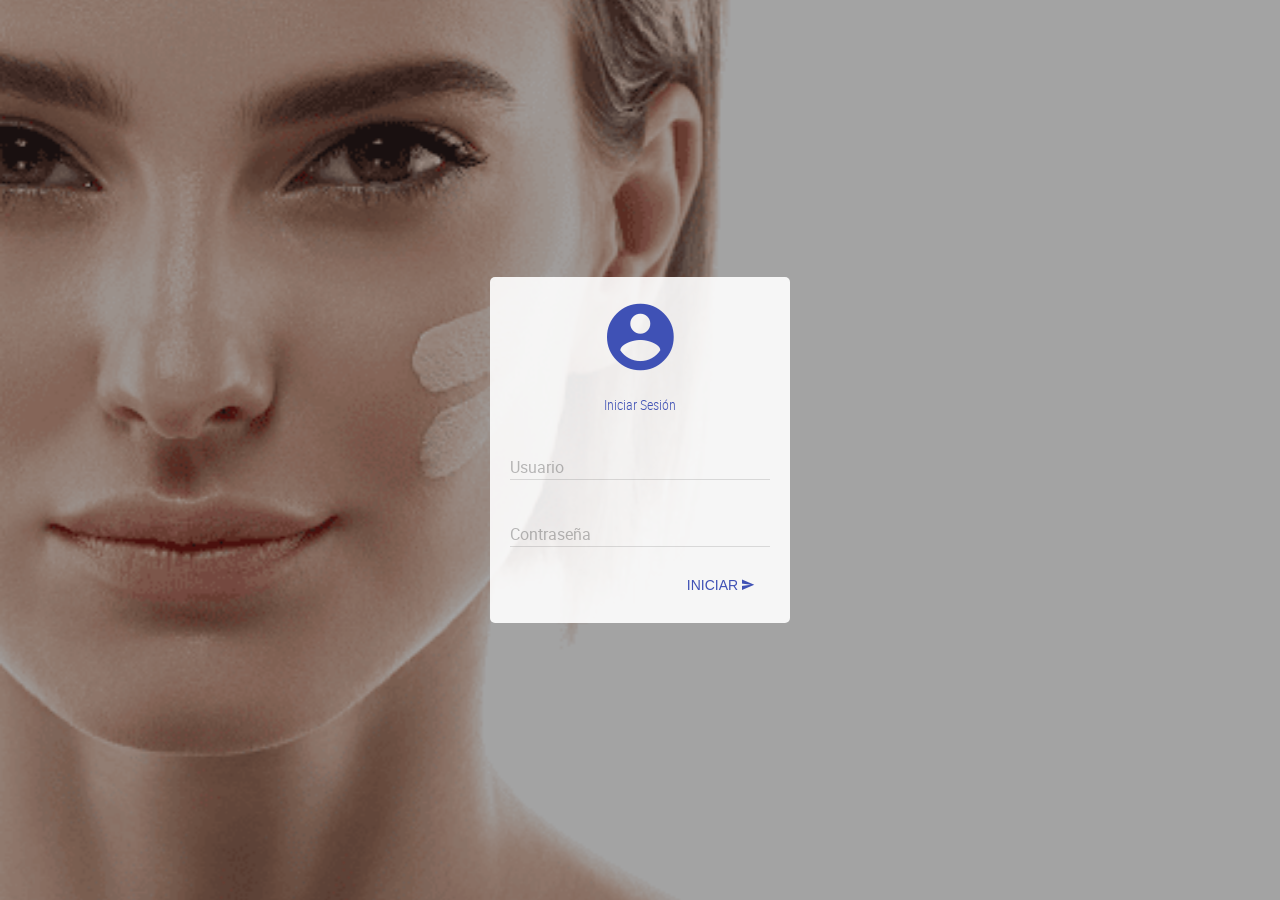
<file: mockups/GUI Pruebas/Administrador/index.html>
<!-- 
* Copyright 2016 Carlos Eduardo Alfaro Orellana
-->
<!DOCTYPE html>
<html lang="es">
<head>
	<meta charset="UTF-8">
	<meta name="viewport" content="width=device-width, initial-scale=1">
	<title>Login</title>
	<link rel="stylesheet" href="css/normalize.css">
	<link rel="stylesheet" href="css/sweetalert2.css">
	<link rel="stylesheet" href="css/material.min.css">
	<link rel="stylesheet" href="css/material-design-iconic-font.min.css">
	<link rel="stylesheet" href="css/jquery.mCustomScrollbar.css">
	<link rel="stylesheet" href="css/main.css">
	<script src="//ajax.googleapis.com/ajax/libs/jquery/1.11.2/jquery.min.js"></script>
	<script>window.jQuery || document.write('<script src="js/jquery-1.11.2.min.js"><\/script>')</script>
	<script src="js/material.min.js" ></script>
	<script src="js/sweetalert2.min.js" ></script>
	<script src="js/jquery.mCustomScrollbar.concat.min.js" ></script>
	<script src="js/main.js" ></script>
</head>
<body class="cover">
	<div class="container-login">
		<p class="text-center" style="font-size: 80px;">
			<i class="zmdi zmdi-account-circle"></i>
		</p>
		<p class="text-center text-condensedLight">Iniciar Sesión</p>
		<form>
			<div class="mdl-textfield mdl-js-textfield mdl-textfield--floating-label">
			    <input class="mdl-textfield__input" type="text" id="userName">
			    <label class="mdl-textfield__label" for="userName">Usuario</label>
			</div>
			<div class="mdl-textfield mdl-js-textfield mdl-textfield--floating-label">
			    <input class="mdl-textfield__input" type="password" id="pass">
			    <label class="mdl-textfield__label" for="pass">Contraseña</label>
			</div>
			<button id="SingIn" class="mdl-button mdl-js-button mdl-js-ripple-effect" style="color: #3F51B5; float:right;">
				Iniciar <i class="zmdi zmdi-mail-send"></i>
			</button>
		</form>
	</div>
</body>
</html>
</file>
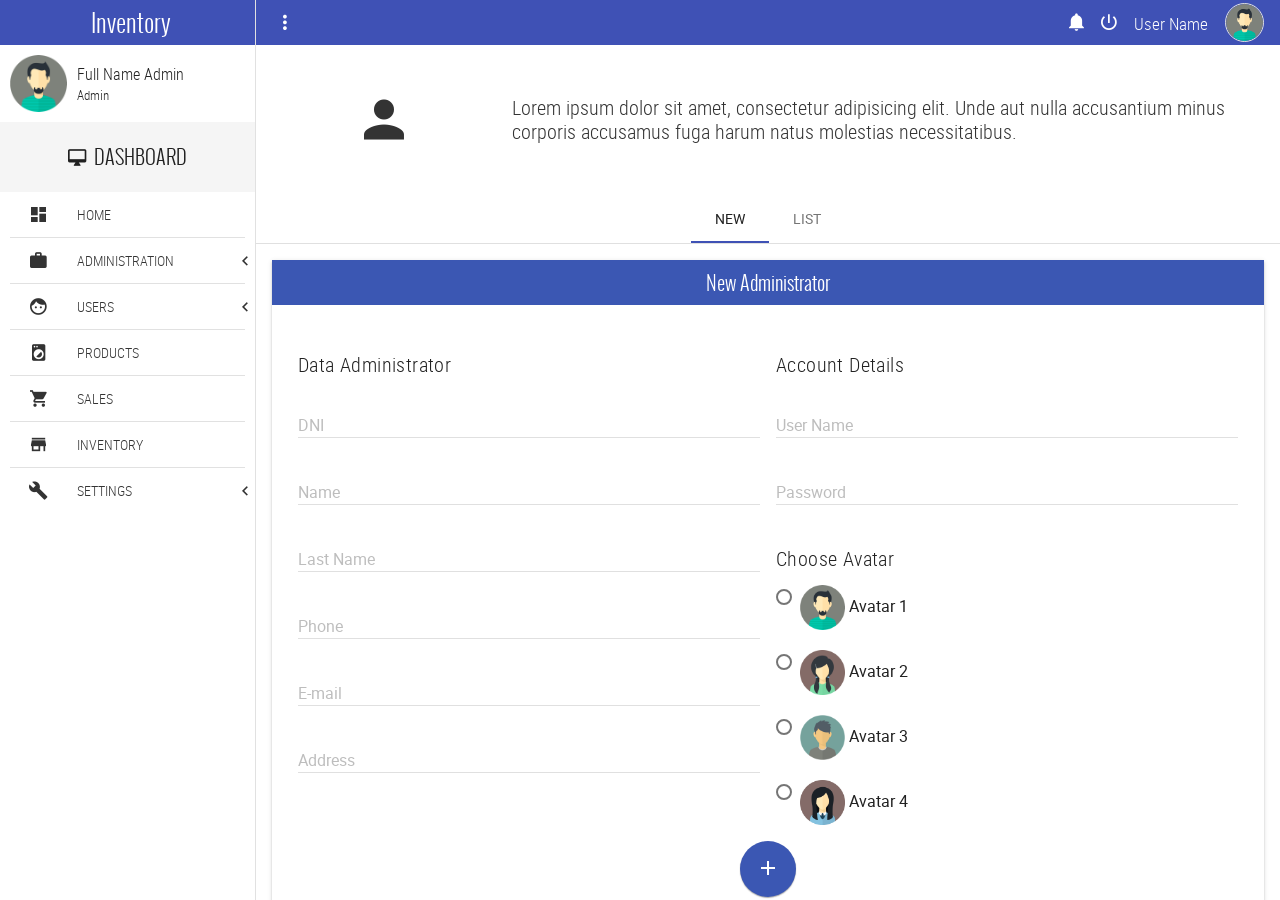
<file: mockups/GUI Pruebas/Administrador/admin.html>
<!-- * Copyright 2016 Carlos Eduardo Alfaro Orellana--><!DOCTYPE html><html lang="es"><head>	<meta charset="UTF-8">	<meta name="viewport" content="width=device-width, initial-scale=1">	<title>Administrators</title>	<link rel="stylesheet" href="css/normalize.css">	<link rel="stylesheet" href="css/sweetalert2.css">	<link rel="stylesheet" href="css/material.min.css">	<link rel="stylesheet" href="css/material-design-iconic-font.min.css">	<link rel="stylesheet" href="css/jquery.mCustomScrollbar.css">	<link rel="stylesheet" href="css/main.css">	<script src="//ajax.googleapis.com/ajax/libs/jquery/1.11.2/jquery.min.js"></script>	<script>window.jQuery || document.write('<script src="js/jquery-1.11.2.min.js"><\/script>')</script>	<script src="js/material.min.js" ></script>	<script src="js/sweetalert2.min.js" ></script>	<script src="js/jquery.mCustomScrollbar.concat.min.js" ></script>	<script src="js/main.js" ></script></head><body>	<!-- Notifications area -->	<section class="full-width container-notifications">		<div class="full-width container-notifications-bg btn-Notification"></div>	    <section class="NotificationArea">	        <div class="full-width text-center NotificationArea-title tittles">Notifications <i class="zmdi zmdi-close btn-Notification"></i></div>	        <a href="#" class="Notification" id="notifation-unread-1">	            <div class="Notification-icon"><i class="zmdi zmdi-accounts-alt bg-info"></i></div>	            <div class="Notification-text">	                <p>	                    <i class="zmdi zmdi-circle"></i>	                    <strong>New User Registration</strong> 	                    <br>	                    <small>Just Now</small>	                </p>	            </div>	        	<div class="mdl-tooltip mdl-tooltip--left" for="notifation-unread-1">Notification as UnRead</div> 	        </a>	        <a href="#" class="Notification" id="notifation-read-1">	            <div class="Notification-icon"><i class="zmdi zmdi-cloud-download bg-primary"></i></div>	            <div class="Notification-text">	                <p>	                    <i class="zmdi zmdi-circle-o"></i>	                    <strong>New Updates</strong> 	                    <br>	                    <small>30 Mins Ago</small>	                </p>	            </div>	            <div class="mdl-tooltip mdl-tooltip--left" for="notifation-read-1">Notification as Read</div>	        </a>	        <a href="#" class="Notification" id="notifation-unread-2">	            <div class="Notification-icon"><i class="zmdi zmdi-upload bg-success"></i></div>	            <div class="Notification-text">	                <p>	                    <i class="zmdi zmdi-circle"></i>	                    <strong>Archive uploaded</strong> 	                    <br>	                    <small>31 Mins Ago</small>	                </p>	            </div>	            <div class="mdl-tooltip mdl-tooltip--left" for="notifation-unread-2">Notification as UnRead</div>	        </a> 	        <a href="#" class="Notification" id="notifation-read-2">	            <div class="Notification-icon"><i class="zmdi zmdi-mail-send bg-danger"></i></div>	            <div class="Notification-text">	                <p>	                    <i class="zmdi zmdi-circle-o"></i>	                    <strong>New Mail</strong> 	                    <br>	                    <small>37 Mins Ago</small>	                </p>	            </div>	            <div class="mdl-tooltip mdl-tooltip--left" for="notifation-read-2">Notification as Read</div>	        </a>	        <a href="#" class="Notification" id="notifation-read-3">	            <div class="Notification-icon"><i class="zmdi zmdi-folder bg-primary"></i></div>	            <div class="Notification-text">	                <p>	                    <i class="zmdi zmdi-circle-o"></i>	                    <strong>Folder delete</strong> 	                    <br>	                    <small>1 hours Ago</small>	                </p>	            </div>	            <div class="mdl-tooltip mdl-tooltip--left" for="notifation-read-3">Notification as Read</div>	        </a>  	    </section>	</section>	<!-- navBar -->	<div class="full-width navBar">		<div class="full-width navBar-options">			<i class="zmdi zmdi-more-vert btn-menu" id="btn-menu"></i>				<div class="mdl-tooltip" for="btn-menu">Menu</div>			<nav class="navBar-options-list">				<ul class="list-unstyle">					<li class="btn-Notification" id="notifications">						<i class="zmdi zmdi-notifications"></i>						<!-- <i class="zmdi zmdi-notifications-active btn-Notification" id="notifications"></i> -->						<div class="mdl-tooltip" for="notifications">Notifications</div>					</li>					<li class="btn-exit" id="btn-exit">						<i class="zmdi zmdi-power"></i>						<div class="mdl-tooltip" for="btn-exit">LogOut</div>					</li>					<li class="text-condensedLight noLink" ><small>User Name</small></li>					<li class="noLink">						<figure>							<img src="assets/img/avatar-male.png" alt="Avatar" class="img-responsive">						</figure>					</li>				</ul>			</nav>		</div>	</div>	<!-- navLateral -->	<section class="full-width navLateral">		<div class="full-width navLateral-bg btn-menu"></div>		<div class="full-width navLateral-body">			<div class="full-width navLateral-body-logo text-center tittles">				<i class="zmdi zmdi-close btn-menu"></i> Inventory 			</div>			<figure class="full-width" style="height: 77px;">				<div class="navLateral-body-cl">					<img src="assets/img/avatar-male.png" alt="Avatar" class="img-responsive">				</div>				<figcaption class="navLateral-body-cr hide-on-tablet">					<span>						Full Name Admin<br>						<small>Admin</small>					</span>				</figcaption>			</figure>			<div class="full-width tittles navLateral-body-tittle-menu">				<i class="zmdi zmdi-desktop-mac"></i><span class="hide-on-tablet">&nbsp; DASHBOARD</span>			</div>			<nav class="full-width">				<ul class="full-width list-unstyle menu-principal">					<li class="full-width">						<a href="home.html" class="full-width">							<div class="navLateral-body-cl">								<i class="zmdi zmdi-view-dashboard"></i>							</div>							<div class="navLateral-body-cr hide-on-tablet">								HOME							</div>						</a>					</li>					<li class="full-width divider-menu-h"></li>					<li class="full-width">						<a href="#!" class="full-width btn-subMenu">							<div class="navLateral-body-cl">								<i class="zmdi zmdi-case"></i>							</div>							<div class="navLateral-body-cr hide-on-tablet">								ADMINISTRATION							</div>							<span class="zmdi zmdi-chevron-left"></span>						</a>						<ul class="full-width menu-principal sub-menu-options">							<li class="full-width">								<a href="company.html" class="full-width">									<div class="navLateral-body-cl">										<i class="zmdi zmdi-balance"></i>									</div>									<div class="navLateral-body-cr hide-on-tablet">										COMPANY									</div>								</a>							</li>							<li class="full-width">								<a href="providers.html" class="full-width">									<div class="navLateral-body-cl">										<i class="zmdi zmdi-truck"></i>									</div>									<div class="navLateral-body-cr hide-on-tablet">										PROVIDERS									</div>								</a>							</li>							<li class="full-width">								<a href="payments.html" class="full-width">									<div class="navLateral-body-cl">										<i class="zmdi zmdi-card"></i>									</div>									<div class="navLateral-body-cr hide-on-tablet">										PAYMENTS									</div>								</a>							</li>							<li class="full-width">								<a href="categories.html" class="full-width">									<div class="navLateral-body-cl">										<i class="zmdi zmdi-label"></i>									</div>									<div class="navLateral-body-cr hide-on-tablet">										CATEGORIES									</div>								</a>							</li>						</ul>					</li>					<li class="full-width divider-menu-h"></li>					<li class="full-width">						<a href="#!" class="full-width btn-subMenu">							<div class="navLateral-body-cl">								<i class="zmdi zmdi-face"></i>							</div>							<div class="navLateral-body-cr hide-on-tablet">								USERS							</div>							<span class="zmdi zmdi-chevron-left"></span>						</a>						<ul class="full-width menu-principal sub-menu-options">							<li class="full-width">								<a href="admin.html" class="full-width">									<div class="navLateral-body-cl">										<i class="zmdi zmdi-account"></i>									</div>									<div class="navLateral-body-cr hide-on-tablet">										ADMINISTRATORS									</div>								</a>							</li>							<li class="full-width">								<a href="client.html" class="full-width">									<div class="navLateral-body-cl">										<i class="zmdi zmdi-accounts"></i>									</div>									<div class="navLateral-body-cr hide-on-tablet">										CLIENT									</div>								</a>							</li>						</ul>					</li>					<li class="full-width divider-menu-h"></li>					<li class="full-width">						<a href="products.html" class="full-width">							<div class="navLateral-body-cl">								<i class="zmdi zmdi-washing-machine"></i>							</div>							<div class="navLateral-body-cr hide-on-tablet">								PRODUCTS							</div>						</a>					</li>					<li class="full-width divider-menu-h"></li>					<li class="full-width">						<a href="sales.html" class="full-width">							<div class="navLateral-body-cl">								<i class="zmdi zmdi-shopping-cart"></i>							</div>							<div class="navLateral-body-cr hide-on-tablet">								SALES							</div>						</a>					</li>					<li class="full-width divider-menu-h"></li>					<li class="full-width">						<a href="inventory.html" class="full-width">							<div class="navLateral-body-cl">								<i class="zmdi zmdi-store"></i>							</div>							<div class="navLateral-body-cr hide-on-tablet">								INVENTORY							</div>						</a>					</li>					<li class="full-width divider-menu-h"></li>					<li class="full-width">						<a href="#!" class="full-width btn-subMenu">							<div class="navLateral-body-cl">								<i class="zmdi zmdi-wrench"></i>							</div>							<div class="navLateral-body-cr hide-on-tablet">								SETTINGS							</div>							<span class="zmdi zmdi-chevron-left"></span>						</a>						<ul class="full-width menu-principal sub-menu-options">							<li class="full-width">								<a href="#!" class="full-width">									<div class="navLateral-body-cl">										<i class="zmdi zmdi-widgets"></i>									</div>									<div class="navLateral-body-cr hide-on-tablet">										OPTION									</div>								</a>							</li>							<li class="full-width">								<a href="#!" class="full-width">									<div class="navLateral-body-cl">										<i class="zmdi zmdi-widgets"></i>									</div>									<div class="navLateral-body-cr hide-on-tablet">										OPTION									</div>								</a>							</li>						</ul>					</li>				</ul>			</nav>		</div>	</section>	<!-- pageContent -->	<section class="full-width pageContent">		<section class="full-width header-well">			<div class="full-width header-well-icon">				<i class="zmdi zmdi-account"></i>			</div>			<div class="full-width header-well-text">				<p class="text-condensedLight">					Lorem ipsum dolor sit amet, consectetur adipisicing elit. Unde aut nulla accusantium minus corporis accusamus fuga harum natus molestias necessitatibus.				</p>			</div>		</section>		<div class="mdl-tabs mdl-js-tabs mdl-js-ripple-effect">			<div class="mdl-tabs__tab-bar">				<a href="#tabNewAdmin" class="mdl-tabs__tab is-active">NEW</a>				<a href="#tabListAdmin" class="mdl-tabs__tab">LIST</a>			</div>			<div class="mdl-tabs__panel is-active" id="tabNewAdmin">				<div class="mdl-grid">					<div class="mdl-cell mdl-cell--4-col-phone mdl-cell--8-col-tablet mdl-cell--12-col-desktop">						<div class="full-width panel mdl-shadow--2dp">							<div class="full-width panel-tittle bg-primary text-center tittles">								New Administrator							</div>							<div class="full-width panel-content">								<form>									<div class="mdl-grid">										<div class="mdl-cell mdl-cell--4-col-phone mdl-cell--8-col-tablet mdl-cell--6-col-desktop">											<h5 class="text-condensedLight">Data Administrator</h5>											<div class="mdl-textfield mdl-js-textfield mdl-textfield--floating-label">												<input class="mdl-textfield__input" type="number" pattern="-?[0-9]*(\.[0-9]+)?" id="DNIAdmin">												<label class="mdl-textfield__label" for="DNIAdmin">DNI</label>												<span class="mdl-textfield__error">Invalid number</span>											</div>											<div class="mdl-textfield mdl-js-textfield mdl-textfield--floating-label">												<input class="mdl-textfield__input" type="text" pattern="-?[A-Za-záéíóúÁÉÍÓÚ ]*(\.[0-9]+)?" id="NameAdmin">												<label class="mdl-textfield__label" for="NameAdmin">Name</label>												<span class="mdl-textfield__error">Invalid name</span>											</div>											<div class="mdl-textfield mdl-js-textfield mdl-textfield--floating-label">												<input class="mdl-textfield__input" type="text" pattern="-?[A-Za-záéíóúÁÉÍÓÚ ]*(\.[0-9]+)?" id="LastNameAdmin">												<label class="mdl-textfield__label" for="LastNameAdmin">Last Name</label>												<span class="mdl-textfield__error">Invalid last name</span>											</div>											<div class="mdl-textfield mdl-js-textfield mdl-textfield--floating-label">												<input class="mdl-textfield__input" type="tel" pattern="-?[0-9+()- ]*(\.[0-9]+)?" id="phoneAdmin">												<label class="mdl-textfield__label" for="phoneAdmin">Phone</label>												<span class="mdl-textfield__error">Invalid phone number</span>											</div>											<div class="mdl-textfield mdl-js-textfield mdl-textfield--floating-label">												<input class="mdl-textfield__input" type="email" id="emailAdmin">												<label class="mdl-textfield__label" for="emailAdmin">E-mail</label>												<span class="mdl-textfield__error">Invalid E-mail</span>											</div>											<div class="mdl-textfield mdl-js-textfield mdl-textfield--floating-label">												<input class="mdl-textfield__input" type="text" id="addressAdmin">												<label class="mdl-textfield__label" for="addressAdmin">Address</label>												<span class="mdl-textfield__error">Invalid address</span>											</div>										</div>										<div class="mdl-cell mdl-cell--4-col-phone mdl-cell--8-col-tablet mdl-cell--6-col-desktop">											<h5 class="text-condensedLight">Account Details</h5>											<div class="mdl-textfield mdl-js-textfield mdl-textfield--floating-label">												<input class="mdl-textfield__input" type="text" pattern="-?[A-Za-z0-9áéíóúÁÉÍÓÚ]*(\.[0-9]+)?" id="UserNameAdmin">												<label class="mdl-textfield__label" for="UserNameAdmin">User Name</label>												<span class="mdl-textfield__error">Invalid user name</span>											</div>											<div class="mdl-textfield mdl-js-textfield mdl-textfield--floating-label">												<input class="mdl-textfield__input" type="password" id="passwordAdmin">												<label class="mdl-textfield__label" for="passwordAdmin">Password</label>												<span class="mdl-textfield__error">Invalid password</span>											</div>											<h5 class="text-condensedLight">Choose Avatar</h5>											<label class="mdl-radio mdl-js-radio mdl-js-ripple-effect" for="option-1">												<input type="radio" id="option-1" class="mdl-radio__button" name="options" value="avatar-male.png">												<img src="assets/img/avatar-male.png" alt="avatar" style="height: 45px; width="45px;" ">												<span class="mdl-radio__label">Avatar 1</span>											</label>											<br><br>											<label class="mdl-radio mdl-js-radio mdl-js-ripple-effect" for="option-2">												<input type="radio" id="option-2" class="mdl-radio__button" name="options" value="avatar-female.png">												<img src="assets/img/avatar-female.png" alt="avatar" style="height: 45px; width="45px;" ">												<span class="mdl-radio__label">Avatar 2</span>											</label>											<br><br>											<label class="mdl-radio mdl-js-radio mdl-js-ripple-effect" for="option-3">												<input type="radio" id="option-3" class="mdl-radio__button" name="options" value="avatar-male2.png">												<img src="assets/img/avatar-male2.png" alt="avatar" style="height: 45px; width="45px;" ">												<span class="mdl-radio__label">Avatar 3</span>											</label>											<br><br>											<label class="mdl-radio mdl-js-radio mdl-js-ripple-effect" for="option-4">												<input type="radio" id="option-4" class="mdl-radio__button" name="options" value="avatar-female2.png">												<img src="assets/img/avatar-female2.png" alt="avatar" style="height: 45px; width="45px;" ">												<span class="mdl-radio__label">Avatar 4</span>											</label>										</div>									</div>									<p class="text-center">										<button class="mdl-button mdl-js-button mdl-button--fab mdl-js-ripple-effect mdl-button--colored bg-primary" id="btn-addAdmin">											<i class="zmdi zmdi-plus"></i>										</button>										<div class="mdl-tooltip" for="btn-addAdmin">Add Administrator</div>									</p>								</form>							</div>						</div>					</div>				</div>			</div>			<div class="mdl-tabs__panel" id="tabListAdmin">				<div class="mdl-grid">					<div class="mdl-cell mdl-cell--4-col-phone mdl-cell--8-col-tablet mdl-cell--8-col-desktop mdl-cell--2-offset-desktop">						<div class="full-width panel mdl-shadow--2dp">							<div class="full-width panel-tittle bg-success text-center tittles">								List Administrator							</div>							<div class="full-width panel-content">								<form action="#">									<div class="mdl-textfield mdl-js-textfield mdl-textfield--expandable">										<label class="mdl-button mdl-js-button mdl-button--icon" for="searchAdmin">											<i class="zmdi zmdi-search"></i>										</label>										<div class="mdl-textfield__expandable-holder">											<input class="mdl-textfield__input" type="text" id="searchAdmin">											<label class="mdl-textfield__label"></label>										</div>									</div>								</form>								<div class="mdl-list">									<div class="mdl-list__item mdl-list__item--two-line">										<span class="mdl-list__item-primary-content">											<i class="zmdi zmdi-account mdl-list__item-avatar"></i>											<span>1. Administrator name</span>											<span class="mdl-list__item-sub-title">DNI</span>										</span>										<a class="mdl-list__item-secondary-action" href="#!"><i class="zmdi zmdi-more"></i></a>									</div>									<li class="full-width divider-menu-h"></li>									<div class="mdl-list__item mdl-list__item--two-line">										<span class="mdl-list__item-primary-content">											<i class="zmdi zmdi-account mdl-list__item-avatar"></i>											<span>2. Administrator name</span>											<span class="mdl-list__item-sub-title">DNI</span>										</span>										<a class="mdl-list__item-secondary-action" href="#!"><i class="zmdi zmdi-more"></i></a>									</div>									<li class="full-width divider-menu-h"></li>									<div class="mdl-list__item mdl-list__item--two-line">										<span class="mdl-list__item-primary-content">											<i class="zmdi zmdi-account mdl-list__item-avatar"></i>											<span>3. Administrator name</span>											<span class="mdl-list__item-sub-title">DNI</span>										</span>										<a class="mdl-list__item-secondary-action" href="#!"><i class="zmdi zmdi-more"></i></a>									</div>									<li class="full-width divider-menu-h"></li>									<div class="mdl-list__item mdl-list__item--two-line">										<span class="mdl-list__item-primary-content">											<i class="zmdi zmdi-account mdl-list__item-avatar"></i>											<span>4. Administrator name</span>											<span class="mdl-list__item-sub-title">DNI</span>										</span>										<a class="mdl-list__item-secondary-action" href="#!"><i class="zmdi zmdi-more"></i></a>									</div>									<li class="full-width divider-menu-h"></li>									<div class="mdl-list__item mdl-list__item--two-line">										<span class="mdl-list__item-primary-content">											<i class="zmdi zmdi-account mdl-list__item-avatar"></i>											<span>5. Administrator name</span>											<span class="mdl-list__item-sub-title">DNI</span>										</span>										<a class="mdl-list__item-secondary-action" href="#!"><i class="zmdi zmdi-more"></i></a>									</div>								</div>							</div>						</div>					</div>				</div>			</div>		</div>	</section></body></html>
</file>
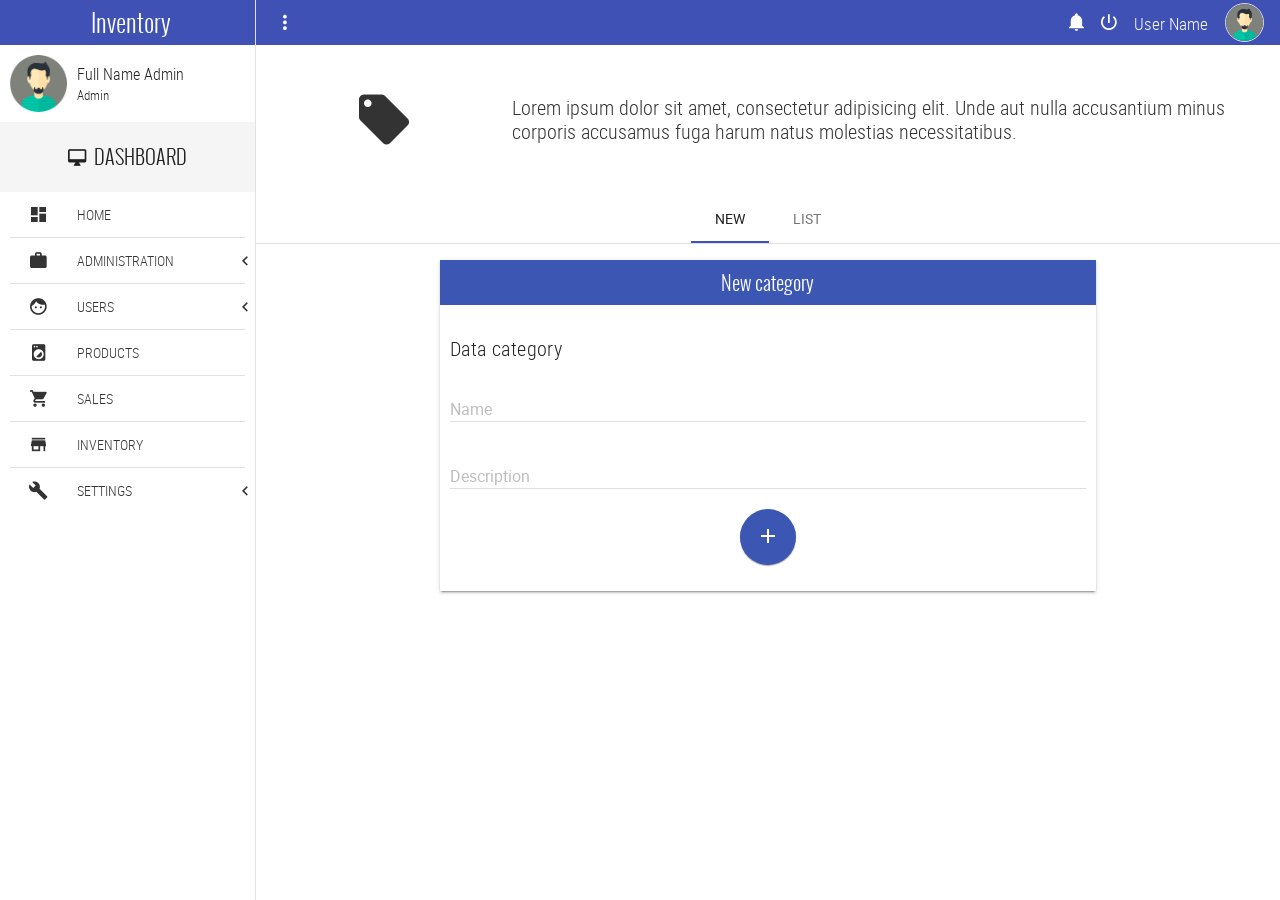
<file: mockups/GUI Pruebas/Administrador/categories.html>
<!-- 
* Copyright 2016 Carlos Eduardo Alfaro Orellana
-->
<!DOCTYPE html>
<html lang="es">
<head>
	<meta charset="UTF-8">
	<meta name="viewport" content="width=device-width, initial-scale=1">
	<title>Categories</title>
	<link rel="stylesheet" href="css/normalize.css">
	<link rel="stylesheet" href="css/sweetalert2.css">
	<link rel="stylesheet" href="css/material.min.css">
	<link rel="stylesheet" href="css/material-design-iconic-font.min.css">
	<link rel="stylesheet" href="css/jquery.mCustomScrollbar.css">
	<link rel="stylesheet" href="css/main.css">
	<script src="//ajax.googleapis.com/ajax/libs/jquery/1.11.2/jquery.min.js"></script>
	<script>window.jQuery || document.write('<script src="js/jquery-1.11.2.min.js"><\/script>')</script>
	<script src="js/material.min.js" ></script>
	<script src="js/sweetalert2.min.js" ></script>
	<script src="js/jquery.mCustomScrollbar.concat.min.js" ></script>
	<script src="js/main.js" ></script>
</head>
<body>
	<!-- Notifications area -->
	<section class="full-width container-notifications">
		<div class="full-width container-notifications-bg btn-Notification"></div>
	    <section class="NotificationArea">
	        <div class="full-width text-center NotificationArea-title tittles">Notifications <i class="zmdi zmdi-close btn-Notification"></i></div>
	        <a href="#" class="Notification" id="notifation-unread-1">
	            <div class="Notification-icon"><i class="zmdi zmdi-accounts-alt bg-info"></i></div>
	            <div class="Notification-text">
	                <p>
	                    <i class="zmdi zmdi-circle"></i>
	                    <strong>New User Registration</strong> 
	                    <br>
	                    <small>Just Now</small>
	                </p>
	            </div>
	        	<div class="mdl-tooltip mdl-tooltip--left" for="notifation-unread-1">Notification as UnRead</div> 
	        </a>
	        <a href="#" class="Notification" id="notifation-read-1">
	            <div class="Notification-icon"><i class="zmdi zmdi-cloud-download bg-primary"></i></div>
	            <div class="Notification-text">
	                <p>
	                    <i class="zmdi zmdi-circle-o"></i>
	                    <strong>New Updates</strong> 
	                    <br>
	                    <small>30 Mins Ago</small>
	                </p>
	            </div>
	            <div class="mdl-tooltip mdl-tooltip--left" for="notifation-read-1">Notification as Read</div>
	        </a>
	        <a href="#" class="Notification" id="notifation-unread-2">
	            <div class="Notification-icon"><i class="zmdi zmdi-upload bg-success"></i></div>
	            <div class="Notification-text">
	                <p>
	                    <i class="zmdi zmdi-circle"></i>
	                    <strong>Archive uploaded</strong> 
	                    <br>
	                    <small>31 Mins Ago</small>
	                </p>
	            </div>
	            <div class="mdl-tooltip mdl-tooltip--left" for="notifation-unread-2">Notification as UnRead</div>
	        </a> 
	        <a href="#" class="Notification" id="notifation-read-2">
	            <div class="Notification-icon"><i class="zmdi zmdi-mail-send bg-danger"></i></div>
	            <div class="Notification-text">
	                <p>
	                    <i class="zmdi zmdi-circle-o"></i>
	                    <strong>New Mail</strong> 
	                    <br>
	                    <small>37 Mins Ago</small>
	                </p>
	            </div>
	            <div class="mdl-tooltip mdl-tooltip--left" for="notifation-read-2">Notification as Read</div>
	        </a>
	        <a href="#" class="Notification" id="notifation-read-3">
	            <div class="Notification-icon"><i class="zmdi zmdi-folder bg-primary"></i></div>
	            <div class="Notification-text">
	                <p>
	                    <i class="zmdi zmdi-circle-o"></i>
	                    <strong>Folder delete</strong> 
	                    <br>
	                    <small>1 hours Ago</small>
	                </p>
	            </div>
	            <div class="mdl-tooltip mdl-tooltip--left" for="notifation-read-3">Notification as Read</div>
	        </a>  
	    </section>
	</section>
	<!-- navBar -->
	<div class="full-width navBar">
		<div class="full-width navBar-options">
			<i class="zmdi zmdi-more-vert btn-menu" id="btn-menu"></i>	
			<div class="mdl-tooltip" for="btn-menu">Menu</div>
			<nav class="navBar-options-list">
				<ul class="list-unstyle">
					<li class="btn-Notification" id="notifications">
						<i class="zmdi zmdi-notifications"></i>
						<!-- <i class="zmdi zmdi-notifications-active btn-Notification" id="notifications"></i> -->
						<div class="mdl-tooltip" for="notifications">Notifications</div>
					</li>
					<li class="btn-exit" id="btn-exit">
						<i class="zmdi zmdi-power"></i>
						<div class="mdl-tooltip" for="btn-exit">LogOut</div>
					</li>
					<li class="text-condensedLight noLink" ><small>User Name</small></li>
					<li class="noLink">
						<figure>
							<img src="assets/img/avatar-male.png" alt="Avatar" class="img-responsive">
						</figure>
					</li>
				</ul>
			</nav>
		</div>
	</div>
	<!-- navLateral -->
	<section class="full-width navLateral">
		<div class="full-width navLateral-bg btn-menu"></div>
		<div class="full-width navLateral-body">
			<div class="full-width navLateral-body-logo text-center tittles">
				<i class="zmdi zmdi-close btn-menu"></i> Inventory 
			</div>
			<figure class="full-width" style="height: 77px;">
				<div class="navLateral-body-cl">
					<img src="assets/img/avatar-male.png" alt="Avatar" class="img-responsive">
				</div>
				<figcaption class="navLateral-body-cr hide-on-tablet">
					<span>
						Full Name Admin<br>
						<small>Admin</small>
					</span>
				</figcaption>
			</figure>
			<div class="full-width tittles navLateral-body-tittle-menu">
				<i class="zmdi zmdi-desktop-mac"></i><span class="hide-on-tablet">&nbsp; DASHBOARD</span>
			</div>
			<nav class="full-width">
				<ul class="full-width list-unstyle menu-principal">
					<li class="full-width">
						<a href="home.html" class="full-width">
							<div class="navLateral-body-cl">
								<i class="zmdi zmdi-view-dashboard"></i>
							</div>
							<div class="navLateral-body-cr hide-on-tablet">
								HOME
							</div>
						</a>
					</li>
					<li class="full-width divider-menu-h"></li>
					<li class="full-width">
						<a href="#!" class="full-width btn-subMenu">
							<div class="navLateral-body-cl">
								<i class="zmdi zmdi-case"></i>
							</div>
							<div class="navLateral-body-cr hide-on-tablet">
								ADMINISTRATION
							</div>
							<span class="zmdi zmdi-chevron-left"></span>
						</a>
						<ul class="full-width menu-principal sub-menu-options">
							<li class="full-width">
								<a href="company.html" class="full-width">
									<div class="navLateral-body-cl">
										<i class="zmdi zmdi-balance"></i>
									</div>
									<div class="navLateral-body-cr hide-on-tablet">
										COMPANY
									</div>
								</a>
							</li>
							<li class="full-width">
								<a href="providers.html" class="full-width">
									<div class="navLateral-body-cl">
										<i class="zmdi zmdi-truck"></i>
									</div>
									<div class="navLateral-body-cr hide-on-tablet">
										PROVIDERS
									</div>
								</a>
							</li>
							<li class="full-width">
								<a href="payments.html" class="full-width">
									<div class="navLateral-body-cl">
										<i class="zmdi zmdi-card"></i>
									</div>
									<div class="navLateral-body-cr hide-on-tablet">
										PAYMENTS
									</div>
								</a>
							</li>
							<li class="full-width">
								<a href="categories.html" class="full-width">
									<div class="navLateral-body-cl">
										<i class="zmdi zmdi-label"></i>
									</div>
									<div class="navLateral-body-cr hide-on-tablet">
										CATEGORIES
									</div>
								</a>
							</li>
						</ul>
					</li>
					<li class="full-width divider-menu-h"></li>
					<li class="full-width">
						<a href="#!" class="full-width btn-subMenu">
							<div class="navLateral-body-cl">
								<i class="zmdi zmdi-face"></i>
							</div>
							<div class="navLateral-body-cr hide-on-tablet">
								USERS
							</div>
							<span class="zmdi zmdi-chevron-left"></span>
						</a>
						<ul class="full-width menu-principal sub-menu-options">
							<li class="full-width">
								<a href="admin.html" class="full-width">
									<div class="navLateral-body-cl">
										<i class="zmdi zmdi-account"></i>
									</div>
									<div class="navLateral-body-cr hide-on-tablet">
										ADMINISTRATORS
									</div>
								</a>
							</li>
							<li class="full-width">
								<a href="client.html" class="full-width">
									<div class="navLateral-body-cl">
										<i class="zmdi zmdi-accounts"></i>
									</div>
									<div class="navLateral-body-cr hide-on-tablet">
										CLIENT
									</div>
								</a>
							</li>
						</ul>
					</li>
					<li class="full-width divider-menu-h"></li>
					<li class="full-width">
						<a href="products.html" class="full-width">
							<div class="navLateral-body-cl">
								<i class="zmdi zmdi-washing-machine"></i>
							</div>
							<div class="navLateral-body-cr hide-on-tablet">
								PRODUCTS
							</div>
						</a>
					</li>
					<li class="full-width divider-menu-h"></li>
					<li class="full-width">
						<a href="sales.html" class="full-width">
							<div class="navLateral-body-cl">
								<i class="zmdi zmdi-shopping-cart"></i>
							</div>
							<div class="navLateral-body-cr hide-on-tablet">
								SALES
							</div>
						</a>
					</li>
					<li class="full-width divider-menu-h"></li>
					<li class="full-width">
						<a href="inventory.html" class="full-width">
							<div class="navLateral-body-cl">
								<i class="zmdi zmdi-store"></i>
							</div>
							<div class="navLateral-body-cr hide-on-tablet">
								INVENTORY
							</div>
						</a>
					</li>
					<li class="full-width divider-menu-h"></li>
					<li class="full-width">
						<a href="#!" class="full-width btn-subMenu">
							<div class="navLateral-body-cl">
								<i class="zmdi zmdi-wrench"></i>
							</div>
							<div class="navLateral-body-cr hide-on-tablet">
								SETTINGS
							</div>
							<span class="zmdi zmdi-chevron-left"></span>
						</a>
						<ul class="full-width menu-principal sub-menu-options">
							<li class="full-width">
								<a href="#!" class="full-width">
									<div class="navLateral-body-cl">
										<i class="zmdi zmdi-widgets"></i>
									</div>
									<div class="navLateral-body-cr hide-on-tablet">
										OPTION
									</div>
								</a>
							</li>
							<li class="full-width">
								<a href="#!" class="full-width">
									<div class="navLateral-body-cl">
										<i class="zmdi zmdi-widgets"></i>
									</div>
									<div class="navLateral-body-cr hide-on-tablet">
										OPTION
									</div>
								</a>
							</li>
						</ul>
					</li>
				</ul>
			</nav>
		</div>
	</section>
	<!-- pageContent -->
	<section class="full-width pageContent">
		<section class="full-width header-well">
			<div class="full-width header-well-icon">
				<i class="zmdi zmdi-label"></i>
			</div>
			<div class="full-width header-well-text">
				<p class="text-condensedLight">
					Lorem ipsum dolor sit amet, consectetur adipisicing elit. Unde aut nulla accusantium minus corporis accusamus fuga harum natus molestias necessitatibus.
				</p>
			</div>
		</section>
		<div class="mdl-tabs mdl-js-tabs mdl-js-ripple-effect">
			<div class="mdl-tabs__tab-bar">
				<a href="#tabNewCategory" class="mdl-tabs__tab is-active">NEW</a>
				<a href="#tabListCategory" class="mdl-tabs__tab">LIST</a>
			</div>
			<div class="mdl-tabs__panel is-active" id="tabNewCategory">
				<div class="mdl-grid">
					<div class="mdl-cell mdl-cell--4-col-phone mdl-cell--8-col-tablet mdl-cell--8-col-desktop mdl-cell--2-offset-desktop">
						<div class="full-width panel mdl-shadow--2dp">
							<div class="full-width panel-tittle bg-primary text-center tittles">
								New category
							</div>
							<div class="full-width panel-content">
								<form>
									<h5 class="text-condensedLight">Data category</h5>
									<div class="mdl-textfield mdl-js-textfield mdl-textfield--floating-label">
										<input class="mdl-textfield__input" type="text" pattern="-?[A-Za-z0-9áéíóúÁÉÍÓÚ ]*(\.[0-9]+)?" id="NameCategory">
										<label class="mdl-textfield__label" for="NameCategory">Name</label>
										<span class="mdl-textfield__error">Invalid name</span>
									</div>
									<div class="mdl-textfield mdl-js-textfield mdl-textfield--floating-label">
										<input class="mdl-textfield__input" type="text" pattern="-?[A-Za-záéíóúÁÉÍÓÚ ]*(\.[0-9]+)?" id="descriptionCategory">
										<label class="mdl-textfield__label" for="descriptionCategory">Description</label>
										<span class="mdl-textfield__error">Invalid description</span>
									</div>
									<p class="text-center">
										<button class="mdl-button mdl-js-button mdl-button--fab mdl-js-ripple-effect mdl-button--colored bg-primary" id="btn-addCategory">
											<i class="zmdi zmdi-plus"></i>
										</button>
										<div class="mdl-tooltip" for="btn-addCategory">Add category</div>
									</p>
								</form>
							</div>
						</div>
					</div>
				</div>
			</div>
			<div class="mdl-tabs__panel" id="tabListCategory">
				<div class="mdl-grid">
					<div class="mdl-cell mdl-cell--4-col-phone mdl-cell--8-col-tablet mdl-cell--8-col-desktop mdl-cell--2-offset-desktop">
						<div class="full-width panel mdl-shadow--2dp">
							<div class="full-width panel-tittle bg-success text-center tittles">
								List categories
							</div>
							<div class="full-width panel-content">
								<form action="#">
									<div class="mdl-textfield mdl-js-textfield mdl-textfield--expandable">
										<label class="mdl-button mdl-js-button mdl-button--icon" for="searchCategory">
											<i class="zmdi zmdi-search"></i>
										</label>
										<div class="mdl-textfield__expandable-holder">
											<input class="mdl-textfield__input" type="text" id="searchCategory">
											<label class="mdl-textfield__label"></label>
										</div>
									</div>
								</form>
								<div class="mdl-list">
									<div class="mdl-list__item mdl-list__item--two-line">
										<span class="mdl-list__item-primary-content">
											<i class="zmdi zmdi-label mdl-list__item-avatar"></i>
											<span>1. Category Name</span>
											<span class="mdl-list__item-sub-title">Sub tittle</span>
										</span>
										<a class="mdl-list__item-secondary-action" href="#!"><i class="zmdi zmdi-more"></i></a>
									</div>
									<li class="full-width divider-menu-h"></li>
									<div class="mdl-list__item mdl-list__item--two-line">
										<span class="mdl-list__item-primary-content">
											<i class="zmdi zmdi-label mdl-list__item-avatar"></i>
											<span>2. Category Name</span>
											<span class="mdl-list__item-sub-title">Sub tittle</span>
										</span>
										<a class="mdl-list__item-secondary-action" href="#!"><i class="zmdi zmdi-more"></i></a>
									</div>
									<li class="full-width divider-menu-h"></li>
									<div class="mdl-list__item mdl-list__item--two-line">
										<span class="mdl-list__item-primary-content">
											<i class="zmdi zmdi-label mdl-list__item-avatar"></i>
											<span>3. Category Name</span>
											<span class="mdl-list__item-sub-title">Sub tittle</span>
										</span>
										<a class="mdl-list__item-secondary-action" href="#!"><i class="zmdi zmdi-more"></i></a>
									</div>
								</div>
							</div>
						</div>
						
					</div>
				</div>
			</div>
		</div>
	</section>
</body>
</html>
</file>
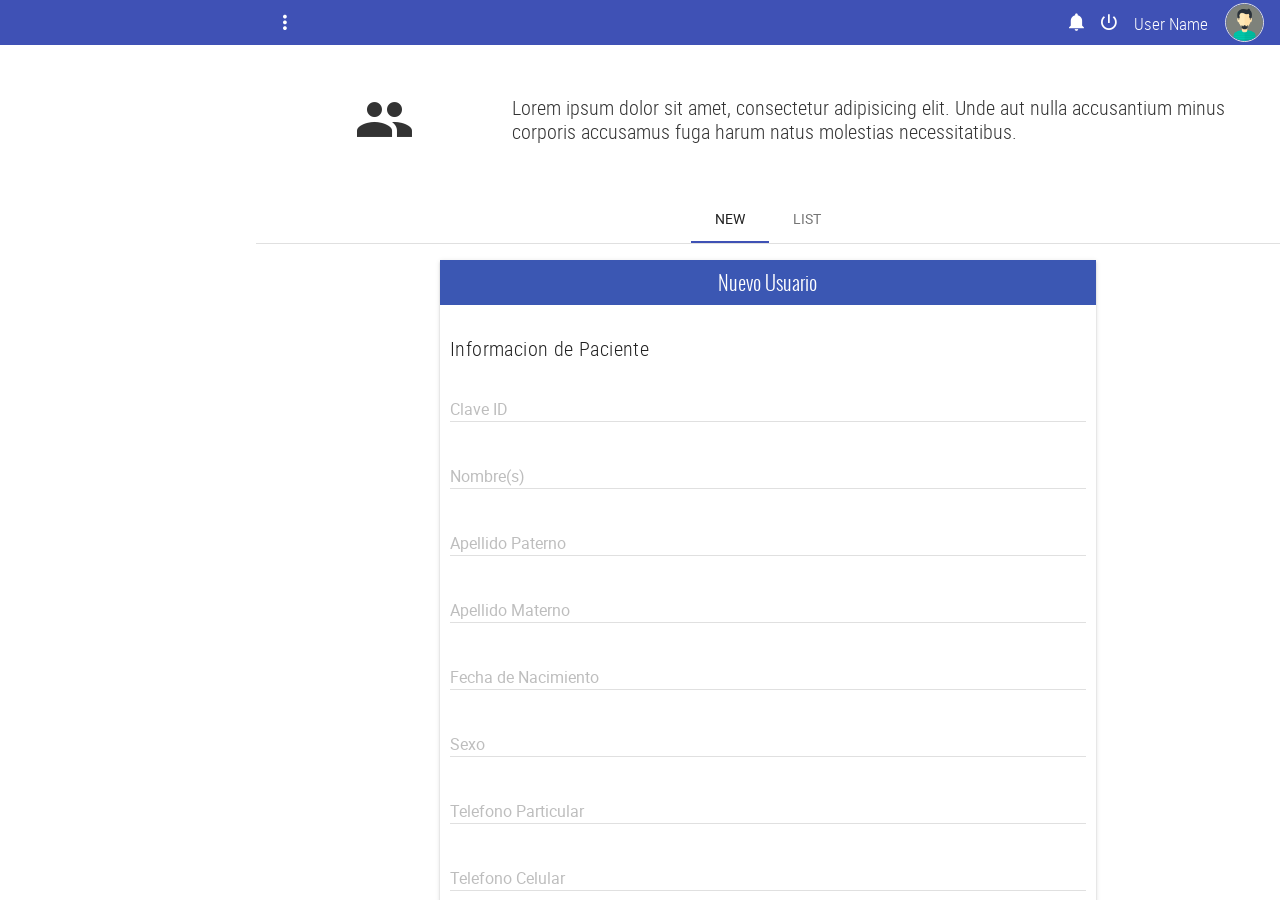
<file: mockups/GUI Pruebas/Administrador/client.html>
<!-- 
* Copyright 2016 Carlos Eduardo Alfaro Orellana
-->
<!DOCTYPE html>
<html lang="es">
<head>
	<meta charset="UTF-8">
	<meta name="viewport" content="width=device-width, initial-scale=1">
	<title>Clients</title>
	<link rel="stylesheet" href="css/normalize.css">
	<link rel="stylesheet" href="css/sweetalert2.css">
	<link rel="stylesheet" href="css/material.min.css">
	<link rel="stylesheet" href="css/material-design-iconic-font.min.css">
	<link rel="stylesheet" href="css/jquery.mCustomScrollbar.css">
	<link rel="stylesheet" href="css/main.css">
	<script src="//ajax.googleapis.com/ajax/libs/jquery/1.11.2/jquery.min.js"></script>
	<script>window.jQuery || document.write('<script src="js/jquery-1.11.2.min.js"><\/script>')</script>
	<script src="js/material.min.js" ></script>
	<script src="js/sweetalert2.min.js" ></script>
	<script src="js/jquery.mCustomScrollbar.concat.min.js" ></script>
	<script src="js/main.js" ></script>
</head>
<body>
	<!-- Notifications area -->
	<section class="full-width container-notifications">
		<div class="full-width container-notifications-bg btn-Notification"></div>
	    <section class="NotificationArea">
	        <div class="full-width text-center NotificationArea-title tittles">Notifications <i class="zmdi zmdi-close btn-Notification"></i></div>
	        <a href="#" class="Notification" id="notifation-unread-1">
	            <div class="Notification-icon"><i class="zmdi zmdi-accounts-alt bg-info"></i></div>
	            <div class="Notification-text">
	                <p>
	                    <i class="zmdi zmdi-circle"></i>
	                    <strong>New User Registration</strong> 
	                    <br>
	                    <small>Just Now</small>
	                </p>
	            </div>
	        	<div class="mdl-tooltip mdl-tooltip--left" for="notifation-unread-1">Notification as UnRead</div> 
	        </a>
	        <a href="#" class="Notification" id="notifation-read-1">
	            <div class="Notification-icon"><i class="zmdi zmdi-cloud-download bg-primary"></i></div>
	            <div class="Notification-text">
	                <p>
	                    <i class="zmdi zmdi-circle-o"></i>
	                    <strong>New Updates</strong> 
	                    <br>
	                    <small>30 Mins Ago</small>
	                </p>
	            </div>
	            <div class="mdl-tooltip mdl-tooltip--left" for="notifation-read-1">Notification as Read</div>
	        </a>
	        <a href="#" class="Notification" id="notifation-unread-2">
	            <div class="Notification-icon"><i class="zmdi zmdi-upload bg-success"></i></div>
	            <div class="Notification-text">
	                <p>
	                    <i class="zmdi zmdi-circle"></i>
	                    <strong>Archive uploaded</strong> 
	                    <br>
	                    <small>31 Mins Ago</small>
	                </p>
	            </div>
	            <div class="mdl-tooltip mdl-tooltip--left" for="notifation-unread-2">Notification as UnRead</div>
	        </a> 
	        <a href="#" class="Notification" id="notifation-read-2">
	            <div class="Notification-icon"><i class="zmdi zmdi-mail-send bg-danger"></i></div>
	            <div class="Notification-text">
	                <p>
	                    <i class="zmdi zmdi-circle-o"></i>
	                    <strong>New Mail</strong> 
	                    <br>
	                    <small>37 Mins Ago</small>
	                </p>
	            </div>
	            <div class="mdl-tooltip mdl-tooltip--left" for="notifation-read-2">Notification as Read</div>
	        </a>
	        <a href="#" class="Notification" id="notifation-read-3">
	            <div class="Notification-icon"><i class="zmdi zmdi-folder bg-primary"></i></div>
	            <div class="Notification-text">
	                <p>
	                    <i class="zmdi zmdi-circle-o"></i>
	                    <strong>Folder delete</strong> 
	                    <br>
	                    <small>1 hours Ago</small>
	                </p>
	            </div>
	            <div class="mdl-tooltip mdl-tooltip--left" for="notifation-read-3">Notification as Read</div>
	        </a>  
	    </section>
	</section>
	<!-- navBar -->
	<div class="full-width navBar">
		<div class="full-width navBar-options">
			<i class="zmdi zmdi-more-vert btn-menu" id="btn-menu"></i>	
			<div class="mdl-tooltip" for="btn-menu">Menu</div>
			<nav class="navBar-options-list">
				<ul class="list-unstyle">
					<li class="btn-Notification" id="notifications">
						<i class="zmdi zmdi-notifications"></i>
						<!-- <i class="zmdi zmdi-notifications-active btn-Notification" id="notifications"></i> -->
						<div class="mdl-tooltip" for="notifications">Notifications</div>
					</li>
					<li class="btn-exit" id="btn-exit">
						<i class="zmdi zmdi-power"></i>
						<div class="mdl-tooltip" for="btn-exit">LogOut</div>
					</li>
					<li class="text-condensedLight noLink" ><small>User Name</small></li>
					<li class="noLink">
						<figure>
							<img src="assets/img/avatar-male.png" alt="Avatar" class="img-responsive">
						</figure>
					</li>
				</ul>
			</nav>
		</div>
	</div>
	
	<!-- pageContent -->
	<section class="full-width pageContent">
		<section class="full-width header-well">
			<div class="full-width header-well-icon">
				<i class="zmdi zmdi-accounts"></i>
			</div>
			<div class="full-width header-well-text">
				<p class="text-condensedLight">
					Lorem ipsum dolor sit amet, consectetur adipisicing elit. Unde aut nulla accusantium minus corporis accusamus fuga harum natus molestias necessitatibus.
				</p>
			</div>
		</section>
		<div class="mdl-tabs mdl-js-tabs mdl-js-ripple-effect">
			<div class="mdl-tabs__tab-bar">
				<a href="#tabNewClient" class="mdl-tabs__tab is-active">NEW</a>
				<a href="#tabListClient" class="mdl-tabs__tab">LIST</a>
			</div>
			<div class="mdl-tabs__panel is-active" id="tabNewClient">
				<div class="mdl-grid">
					<div class="mdl-cell mdl-cell--4-col-phone mdl-cell--8-col-tablet mdl-cell--8-col-desktop mdl-cell--2-offset-desktop">
						<div class="full-width panel mdl-shadow--2dp">
							<div class="full-width panel-tittle bg-primary text-center tittles">
								Nuevo Usuario
							</div>
							<div class="full-width panel-content">
								<form>
									<h5 class="text-condensedLight">Informacion de Paciente</h5>
									<div class="mdl-textfield mdl-js-textfield mdl-textfield--floating-label">
										<input class="mdl-textfield__input" type="number" pattern="-?[0-17]*(\.[0-17]+)?" id="DNIClient">
										<label class="mdl-textfield__label" for="DNIClient">Clave ID</label>
										<span class="mdl-textfield__error">Invalid ID</span>
									</div>

									<div class="mdl-textfield mdl-js-textfield mdl-textfield--floating-label">
										<input class="mdl-textfield__input" type="text" pattern="-?[A-Za-záéíóúÁÉÍÓÚ ]*(\.[0-9]+)?" id="NameClient">
										<label class="mdl-textfield__label" for="NameClient">Nombre(s)</label>
										<span class="mdl-textfield__error">Invalid name</span>
									</div>
									<div class="mdl-textfield mdl-js-textfield mdl-textfield--floating-label">
										<input class="mdl-textfield__input" type="text" pattern="-?[A-Za-záéíóúÁÉÍÓÚ ]*(\.[0-9]+)?" id="LastNameClient">
										<label class="mdl-textfield__label" for="LastNameClient">Apellido Paterno</label>
										<span class="mdl-textfield__error">Invalid last name</span>
									</div>
									<div class="mdl-textfield mdl-js-textfield mdl-textfield--floating-label">
										<input class="mdl-textfield__input" type="text" id="addressClient1">
										<label class="mdl-textfield__label" for="addressClient1">Apellido Materno</label>
										<span class="mdl-textfield__error">Invalid last namem</span>
									</div>
									<div class="mdl-textfield mdl-js-textfield mdl-textfield--floating-label">
										<input class="mdl-textfield__input" type="text" id="addressClient2">
										<label class="mdl-textfield__label" for="addressClient2">Fecha de Nacimiento</label>
										<span class="mdl-textfield__error">Invalid date</span>
									</div>
									<div class="mdl-textfield mdl-js-textfield mdl-textfield--floating-label">
										<input class="mdl-textfield__input" type="tel" pattern="-?[0-9+()- ]*(\.[0-9]+)?" id="phoneClient">
										<label class="mdl-textfield__label" for="phoneClient">Sexo</label>
										<span class="mdl-textfield__error">Invalid sex</span>
									</div>
									<div class="mdl-textfield mdl-js-textfield mdl-textfield--floating-label">
										<input class="mdl-textfield__input" type="email" id="emailClient">
										<label class="mdl-textfield__label" for="emailClient">Telefono Particular</label>
										<span class="mdl-textfield__error">Invalid phone_p</span>
									</div>
									<div class="mdl-textfield mdl-js-textfield mdl-textfield--floating-label">
										<input class="mdl-textfield__input" type="number" pattern="-?[0-17]*(\.[0-17]+)?" id="DNIClient">
										<label class="mdl-textfield__label" for="DNIClient">Telefono Celular</label>
										<span class="mdl-textfield__error">Invalid phonec</span>
									</div>
									<div class="mdl-textfield mdl-js-textfield mdl-textfield--floating-label">
										<input class="mdl-textfield__input" type="number" pattern="-?[0-17]*(\.[0-17]+)?" id="DNIClient">
										<label class="mdl-textfield__label" for="DNIClient">Nacionalidad</label>
										<span class="mdl-textfield__error">Nacionality</span>
									</div>
									<div class="mdl-textfield mdl-js-textfield mdl-textfield--floating-label">
										<input class="mdl-textfield__input" type="number" pattern="-?[0-17]*(\.[0-17]+)?" id="DNIClient">
										<label class="mdl-textfield__label" for="DNIClient">RFC</label>
										<span class="mdl-textfield__error">Invalid rfc</span>
									</div>
									<div class="mdl-textfield mdl-js-textfield mdl-textfield--floating-label">
										<input class="mdl-textfield__input" type="number" pattern="-?[0-17]*(\.[0-17]+)?" id="DNIClient">
										<label class="mdl-textfield__label" for="DNIClient">Correo</label>
										<span class="mdl-textfield__error">Invalid correo</span>
									</div>
									<div class="mdl-textfield mdl-js-textfield mdl-textfield--floating-label">
										<input class="mdl-textfield__input" type="number" pattern="-?[0-17]*(\.[0-17]+)?" id="DNIClient">
										<label class="mdl-textfield__label" for="DNIClient">Contraseña</label>
										<span class="mdl-textfield__error">Invalid password</span>

									</div>
									<div class="mdl-textfield mdl-js-textfield mdl-textfield--floating-label">
										<input class="mdl-textfield__input" type="number" pattern="-?[0-17]*(\.[0-17]+)?" id="DNIClient">
										<label class="mdl-textfield__label" for="DNIClient">Domicilio</label>
										<span class="mdl-textfield__error">Invalid adress</span>
									</div>
									<div class="mdl-textfield mdl-js-textfield mdl-textfield--floating-label">
										<input class="mdl-textfield__input" type="number" pattern="-?[0-17]*(\.[0-17]+)?" id="DNIClient">
										<label class="mdl-textfield__label" for="DNIClient">Estado Civil</label>
										<span class="mdl-textfield__error">Invalid Estadoc</span>
									</div>
									<div class="mdl-textfield mdl-js-textfield mdl-textfield--floating-label">
										<input class="mdl-textfield__input" type="number" pattern="-?[0-17]*(\.[0-17]+)?" id="DNIClient">
										<label class="mdl-textfield__label" for="DNIClient">Contacto de Emergencia</label>
										<span class="mdl-textfield__error">Invalid Numemergency</span>
									</div>
									<div class="mdl-textfield mdl-js-textfield mdl-textfield--floating-label">
										<input class="mdl-textfield__input" type="number" pattern="-?[0-17]*(\.[0-17]+)?" id="DNIClient">
										<label class="mdl-textfield__label" for="DNIClient">Numero de Emergencia</label>
										<span class="mdl-textfield__error">Invalid numero_emergencia	</span>
									</div>
									<p class="text-center">
										<button class="mdl-button mdl-js-button mdl-button--fab mdl-js-ripple-effect mdl-button--colored bg-primary" id="btn-addClient">
											<i class="zmdi zmdi-plus"></i>
										</button>
										<div class="mdl-tooltip" for="btn-addClient">Add client</div>
									</p>
								</form>
							</div>
						</div>
					</div>
				</div>
			</div>
			<div class="mdl-tabs__panel" id="tabListClient">
				<div class="mdl-grid">
					<div class="mdl-cell mdl-cell--4-col-phone mdl-cell--8-col-tablet mdl-cell--8-col-desktop mdl-cell--2-offset-desktop">
						<div class="full-width panel mdl-shadow--2dp">
							<div class="full-width panel-tittle bg-success text-center tittles">
								List Clients
							</div>
							<div class="full-width panel-content">
								<form action="#">
									<div class="mdl-textfield mdl-js-textfield mdl-textfield--expandable">
										<label class="mdl-button mdl-js-button mdl-button--icon" for="searchClient">
											<i class="zmdi zmdi-search"></i>
										</label>
										<div class="mdl-textfield__expandable-holder">
											<input class="mdl-textfield__input" type="text" id="searchClient">
											<label class="mdl-textfield__label"></label>
										</div>
									</div>
								</form>
								<div class="mdl-list">
									<div class="mdl-list__item mdl-list__item--two-line">
										<span class="mdl-list__item-primary-content">
											<i class="zmdi zmdi-account mdl-list__item-avatar"></i>
											<span>1. Client name</span>
											<span class="mdl-list__item-sub-title">DNI</span>
										</span>
										<a class="mdl-list__item-secondary-action" href="#!"><i class="zmdi zmdi-more"></i></a>
									</div>
									<li class="full-width divider-menu-h"></li>
									<div class="mdl-list__item mdl-list__item--two-line">
										<span class="mdl-list__item-primary-content">
											<i class="zmdi zmdi-account mdl-list__item-avatar"></i>
											<span>2. Client name</span>
											<span class="mdl-list__item-sub-title">DNI</span>
										</span>
										<a class="mdl-list__item-secondary-action" href="#!"><i class="zmdi zmdi-more"></i></a>
									</div>
									<li class="full-width divider-menu-h"></li>
									<div class="mdl-list__item mdl-list__item--two-line">
										<span class="mdl-list__item-primary-content">
											<i class="zmdi zmdi-account mdl-list__item-avatar"></i>
											<span>3. Client name</span>
											<span class="mdl-list__item-sub-title">DNI</span>
										</span>
										<a class="mdl-list__item-secondary-action" href="#!"><i class="zmdi zmdi-more"></i></a>
									</div>
									<li class="full-width divider-menu-h"></li>
									<div class="mdl-list__item mdl-list__item--two-line">
										<span class="mdl-list__item-primary-content">
											<i class="zmdi zmdi-account mdl-list__item-avatar"></i>
											<span>4. Client name</span>
											<span class="mdl-list__item-sub-title">DNI</span>
										</span>
										<a class="mdl-list__item-secondary-action" href="#!"><i class="zmdi zmdi-more"></i></a>
									</div>
									<li class="full-width divider-menu-h"></li>
									<div class="mdl-list__item mdl-list__item--two-line">
										<span class="mdl-list__item-primary-content">
											<i class="zmdi zmdi-account mdl-list__item-avatar"></i>
											<span>5. Client name</span>
											<span class="mdl-list__item-sub-title">DNI</span>
										</span>
										<a class="mdl-list__item-secondary-action" href="#!"><i class="zmdi zmdi-more"></i></a>
									</div>
									<li class="full-width divider-menu-h"></li>
									<div class="mdl-list__item mdl-list__item--two-line">
										<span class="mdl-list__item-primary-content">
											<i class="zmdi zmdi-account mdl-list__item-avatar"></i>
											<span>6. Client name</span>
											<span class="mdl-list__item-sub-title">DNI</span>
										</span>
										<a class="mdl-list__item-secondary-action" href="#!"><i class="zmdi zmdi-more"></i></a>
									</div>
									<li class="full-width divider-menu-h"></li>
									<div class="mdl-list__item mdl-list__item--two-line">
										<span class="mdl-list__item-primary-content">
											<i class="zmdi zmdi-account mdl-list__item-avatar"></i>
											<span>7. Client name</span>
											<span class="mdl-list__item-sub-title">DNI</span>
										</span>
										<a class="mdl-list__item-secondary-action" href="#!"><i class="zmdi zmdi-more"></i></a>
									</div>
								</div>
							</div>
						</div>
						
					</div>
				</div>
			</div>
		</div>
	</section>
</body>
</html>
</file>
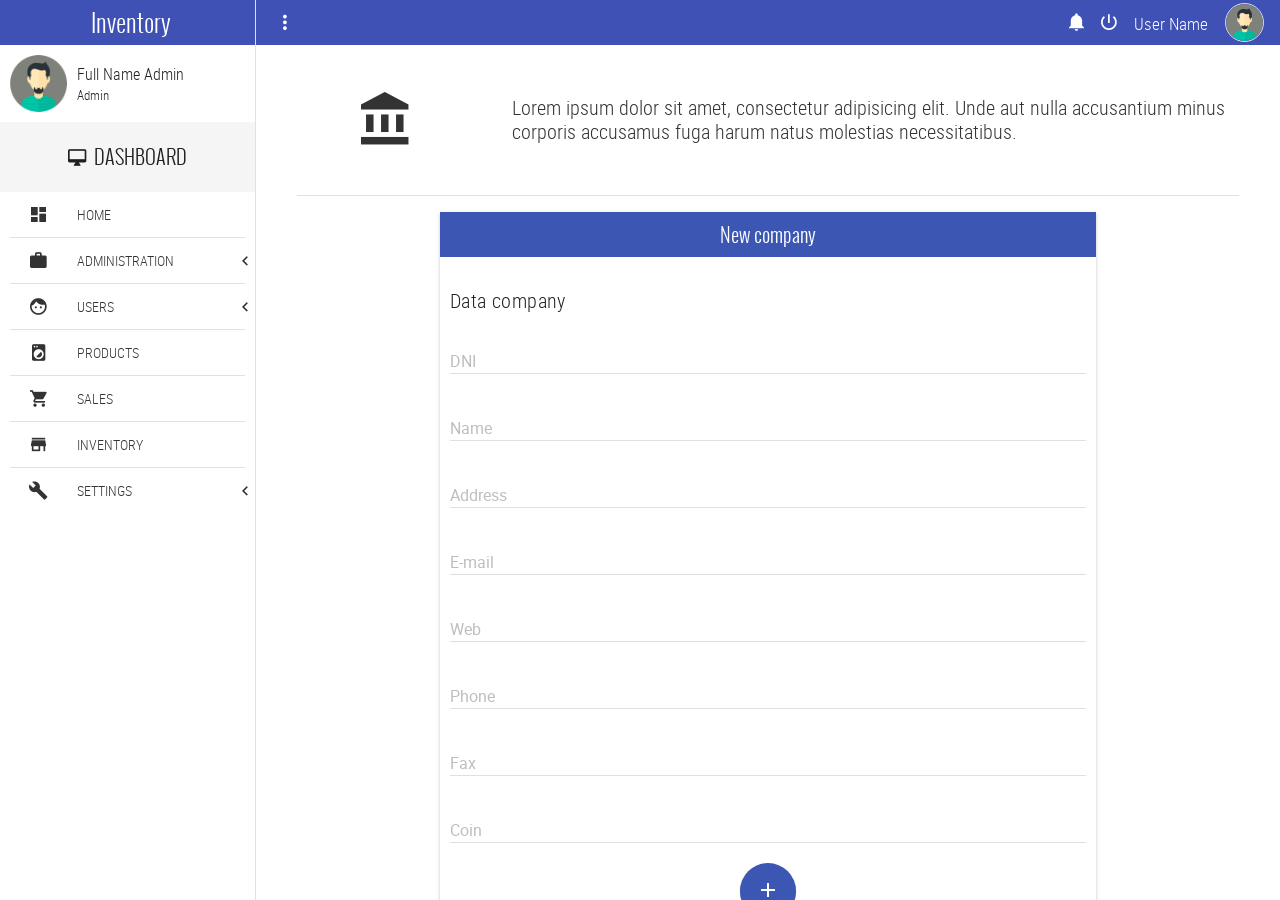
<file: mockups/GUI Pruebas/Administrador/company.html>
<!-- 
* Copyright 2016 Carlos Eduardo Alfaro Orellana
-->
<!DOCTYPE html>
<html lang="es">
<head>
	<meta charset="UTF-8">
	<meta name="viewport" content="width=device-width, initial-scale=1">
	<title>Company</title>
	<link rel="stylesheet" href="css/normalize.css">
	<link rel="stylesheet" href="css/sweetalert2.css">
	<link rel="stylesheet" href="css/material.min.css">
	<link rel="stylesheet" href="css/material-design-iconic-font.min.css">
	<link rel="stylesheet" href="css/jquery.mCustomScrollbar.css">
	<link rel="stylesheet" href="css/main.css">
	<script src="//ajax.googleapis.com/ajax/libs/jquery/1.11.2/jquery.min.js"></script>
	<script>window.jQuery || document.write('<script src="js/jquery-1.11.2.min.js"><\/script>')</script>
	<script src="js/material.min.js" ></script>
	<script src="js/sweetalert2.min.js" ></script>
	<script src="js/jquery.mCustomScrollbar.concat.min.js" ></script>
	<script src="js/main.js" ></script>
</head>
<body>
	<!-- Notifications area -->
	<section class="full-width container-notifications">
		<div class="full-width container-notifications-bg btn-Notification"></div>
	    <section class="NotificationArea">
	        <div class="full-width text-center NotificationArea-title tittles">Notifications <i class="zmdi zmdi-close btn-Notification"></i></div>
	        <a href="#" class="Notification" id="notifation-unread-1">
	            <div class="Notification-icon"><i class="zmdi zmdi-accounts-alt bg-info"></i></div>
	            <div class="Notification-text">
	                <p>
	                    <i class="zmdi zmdi-circle"></i>
	                    <strong>New User Registration</strong> 
	                    <br>
	                    <small>Just Now</small>
	                </p>
	            </div>
	        	<div class="mdl-tooltip mdl-tooltip--left" for="notifation-unread-1">Notification as UnRead</div> 
	        </a>
	        <a href="#" class="Notification" id="notifation-read-1">
	            <div class="Notification-icon"><i class="zmdi zmdi-cloud-download bg-primary"></i></div>
	            <div class="Notification-text">
	                <p>
	                    <i class="zmdi zmdi-circle-o"></i>
	                    <strong>New Updates</strong> 
	                    <br>
	                    <small>30 Mins Ago</small>
	                </p>
	            </div>
	            <div class="mdl-tooltip mdl-tooltip--left" for="notifation-read-1">Notification as Read</div>
	        </a>
	        <a href="#" class="Notification" id="notifation-unread-2">
	            <div class="Notification-icon"><i class="zmdi zmdi-upload bg-success"></i></div>
	            <div class="Notification-text">
	                <p>
	                    <i class="zmdi zmdi-circle"></i>
	                    <strong>Archive uploaded</strong> 
	                    <br>
	                    <small>31 Mins Ago</small>
	                </p>
	            </div>
	            <div class="mdl-tooltip mdl-tooltip--left" for="notifation-unread-2">Notification as UnRead</div>
	        </a> 
	        <a href="#" class="Notification" id="notifation-read-2">
	            <div class="Notification-icon"><i class="zmdi zmdi-mail-send bg-danger"></i></div>
	            <div class="Notification-text">
	                <p>
	                    <i class="zmdi zmdi-circle-o"></i>
	                    <strong>New Mail</strong> 
	                    <br>
	                    <small>37 Mins Ago</small>
	                </p>
	            </div>
	            <div class="mdl-tooltip mdl-tooltip--left" for="notifation-read-2">Notification as Read</div>
	        </a>
	        <a href="#" class="Notification" id="notifation-read-3">
	            <div class="Notification-icon"><i class="zmdi zmdi-folder bg-primary"></i></div>
	            <div class="Notification-text">
	                <p>
	                    <i class="zmdi zmdi-circle-o"></i>
	                    <strong>Folder delete</strong> 
	                    <br>
	                    <small>1 hours Ago</small>
	                </p>
	            </div>
	            <div class="mdl-tooltip mdl-tooltip--left" for="notifation-read-3">Notification as Read</div>
	        </a>  
	    </section>
	</section>
	<!-- navBar -->
	<div class="full-width navBar">
		<div class="full-width navBar-options">
			<i class="zmdi zmdi-more-vert btn-menu" id="btn-menu"></i>	
			<div class="mdl-tooltip" for="btn-menu">Menu</div>
			<nav class="navBar-options-list">
				<ul class="list-unstyle">
					<li class="btn-Notification" id="notifications">
						<i class="zmdi zmdi-notifications"></i>
						<!-- <i class="zmdi zmdi-notifications-active btn-Notification" id="notifications"></i> -->
						<div class="mdl-tooltip" for="notifications">Notifications</div>
					</li>
					<li class="btn-exit" id="btn-exit">
						<i class="zmdi zmdi-power"></i>
						<div class="mdl-tooltip" for="btn-exit">LogOut</div>
					</li>
					<li class="text-condensedLight noLink" ><small>User Name</small></li>
					<li class="noLink">
						<figure>
							<img src="assets/img/avatar-male.png" alt="Avatar" class="img-responsive">
						</figure>
					</li>
				</ul>
			</nav>
		</div>
	</div>
	<!-- navLateral -->
	<section class="full-width navLateral">
		<div class="full-width navLateral-bg btn-menu"></div>
		<div class="full-width navLateral-body">
			<div class="full-width navLateral-body-logo text-center tittles">
				<i class="zmdi zmdi-close btn-menu"></i> Inventory 
			</div>
			<figure class="full-width" style="height: 77px;">
				<div class="navLateral-body-cl">
					<img src="assets/img/avatar-male.png" alt="Avatar" class="img-responsive">
				</div>
				<figcaption class="navLateral-body-cr hide-on-tablet">
					<span>
						Full Name Admin<br>
						<small>Admin</small>
					</span>
				</figcaption>
			</figure>
			<div class="full-width tittles navLateral-body-tittle-menu">
				<i class="zmdi zmdi-desktop-mac"></i><span class="hide-on-tablet">&nbsp; DASHBOARD</span>
			</div>
			<nav class="full-width">
				<ul class="full-width list-unstyle menu-principal">
					<li class="full-width">
						<a href="home.html" class="full-width">
							<div class="navLateral-body-cl">
								<i class="zmdi zmdi-view-dashboard"></i>
							</div>
							<div class="navLateral-body-cr hide-on-tablet">
								HOME
							</div>
						</a>
					</li>
					<li class="full-width divider-menu-h"></li>
					<li class="full-width">
						<a href="#!" class="full-width btn-subMenu">
							<div class="navLateral-body-cl">
								<i class="zmdi zmdi-case"></i>
							</div>
							<div class="navLateral-body-cr hide-on-tablet">
								ADMINISTRATION
							</div>
							<span class="zmdi zmdi-chevron-left"></span>
						</a>
						<ul class="full-width menu-principal sub-menu-options">
							<li class="full-width">
								<a href="company.html" class="full-width">
									<div class="navLateral-body-cl">
										<i class="zmdi zmdi-balance"></i>
									</div>
									<div class="navLateral-body-cr hide-on-tablet">
										COMPANY
									</div>
								</a>
							</li>
							<li class="full-width">
								<a href="providers.html" class="full-width">
									<div class="navLateral-body-cl">
										<i class="zmdi zmdi-truck"></i>
									</div>
									<div class="navLateral-body-cr hide-on-tablet">
										PROVIDERS
									</div>
								</a>
							</li>
							<li class="full-width">
								<a href="payments.html" class="full-width">
									<div class="navLateral-body-cl">
										<i class="zmdi zmdi-card"></i>
									</div>
									<div class="navLateral-body-cr hide-on-tablet">
										PAYMENTS
									</div>
								</a>
							</li>
							<li class="full-width">
								<a href="categories.html" class="full-width">
									<div class="navLateral-body-cl">
										<i class="zmdi zmdi-label"></i>
									</div>
									<div class="navLateral-body-cr hide-on-tablet">
										CATEGORIES
									</div>
								</a>
							</li>
						</ul>
					</li>
					<li class="full-width divider-menu-h"></li>
					<li class="full-width">
						<a href="#!" class="full-width btn-subMenu">
							<div class="navLateral-body-cl">
								<i class="zmdi zmdi-face"></i>
							</div>
							<div class="navLateral-body-cr hide-on-tablet">
								USERS
							</div>
							<span class="zmdi zmdi-chevron-left"></span>
						</a>
						<ul class="full-width menu-principal sub-menu-options">
							<li class="full-width">
								<a href="admin.html" class="full-width">
									<div class="navLateral-body-cl">
										<i class="zmdi zmdi-account"></i>
									</div>
									<div class="navLateral-body-cr hide-on-tablet">
										ADMINISTRATORS
									</div>
								</a>
							</li>
							<li class="full-width">
								<a href="client.html" class="full-width">
									<div class="navLateral-body-cl">
										<i class="zmdi zmdi-accounts"></i>
									</div>
									<div class="navLateral-body-cr hide-on-tablet">
										CLIENT
									</div>
								</a>
							</li>
						</ul>
					</li>
					<li class="full-width divider-menu-h"></li>
					<li class="full-width">
						<a href="products.html" class="full-width">
							<div class="navLateral-body-cl">
								<i class="zmdi zmdi-washing-machine"></i>
							</div>
							<div class="navLateral-body-cr hide-on-tablet">
								PRODUCTS
							</div>
						</a>
					</li>
					<li class="full-width divider-menu-h"></li>
					<li class="full-width">
						<a href="sales.html" class="full-width">
							<div class="navLateral-body-cl">
								<i class="zmdi zmdi-shopping-cart"></i>
							</div>
							<div class="navLateral-body-cr hide-on-tablet">
								SALES
							</div>
						</a>
					</li>
					<li class="full-width divider-menu-h"></li>
					<li class="full-width">
						<a href="inventory.html" class="full-width">
							<div class="navLateral-body-cl">
								<i class="zmdi zmdi-store"></i>
							</div>
							<div class="navLateral-body-cr hide-on-tablet">
								INVENTORY
							</div>
						</a>
					</li>
					<li class="full-width divider-menu-h"></li>
					<li class="full-width">
						<a href="#!" class="full-width btn-subMenu">
							<div class="navLateral-body-cl">
								<i class="zmdi zmdi-wrench"></i>
							</div>
							<div class="navLateral-body-cr hide-on-tablet">
								SETTINGS
							</div>
							<span class="zmdi zmdi-chevron-left"></span>
						</a>
						<ul class="full-width menu-principal sub-menu-options">
							<li class="full-width">
								<a href="#!" class="full-width">
									<div class="navLateral-body-cl">
										<i class="zmdi zmdi-widgets"></i>
									</div>
									<div class="navLateral-body-cr hide-on-tablet">
										OPTION
									</div>
								</a>
							</li>
							<li class="full-width">
								<a href="#!" class="full-width">
									<div class="navLateral-body-cl">
										<i class="zmdi zmdi-widgets"></i>
									</div>
									<div class="navLateral-body-cr hide-on-tablet">
										OPTION
									</div>
								</a>
							</li>
						</ul>
					</li>
				</ul>
			</nav>
		</div>
	</section>
	<!-- pageContent -->
	<section class="full-width pageContent">
		<section class="full-width header-well">
			<div class="full-width header-well-icon">
				<i class="zmdi zmdi-balance"></i>
			</div>
			<div class="full-width header-well-text">
				<p class="text-condensedLight">
					Lorem ipsum dolor sit amet, consectetur adipisicing elit. Unde aut nulla accusantium minus corporis accusamus fuga harum natus molestias necessitatibus.
				</p>
			</div>
		</section>
		<div class="full-width divider-menu-h"></div>
		<div class="mdl-grid">
			<div class="mdl-cell mdl-cell--4-col-phone mdl-cell--8-col-tablet mdl-cell--8-col-desktop mdl-cell--2-offset-desktop">
				<div class="full-width panel mdl-shadow--2dp">
					<div class="full-width panel-tittle bg-primary text-center tittles">
						New company
					</div>
					<div class="full-width panel-content">
						<form>
							<h5 class="text-condensedLight">Data company</h5>
							<div class="mdl-textfield mdl-js-textfield mdl-textfield--floating-label">
								<input class="mdl-textfield__input" type="number" pattern="-?[0-9]*(\.[0-9]+)?" id="DNICompany">
								<label class="mdl-textfield__label" for="DNICompany">DNI</label>
								<span class="mdl-textfield__error">Invalid number</span>
							</div>
							<div class="mdl-textfield mdl-js-textfield mdl-textfield--floating-label">
								<input class="mdl-textfield__input" type="text" pattern="-?[A-Za-z0-9áéíóúÁÉÍÓÚ ]*(\.[0-9]+)?" id="NameCompany">
								<label class="mdl-textfield__label" for="NameCompany">Name</label>
								<span class="mdl-textfield__error">Invalid name</span>
							</div>
							<div class="mdl-textfield mdl-js-textfield mdl-textfield--floating-label">
								<input class="mdl-textfield__input" type="text" id="addressCompany">
								<label class="mdl-textfield__label" for="addressCompany">Address</label>
								<span class="mdl-textfield__error">Invalid address</span>
							</div>
							<div class="mdl-textfield mdl-js-textfield mdl-textfield--floating-label">
								<input class="mdl-textfield__input" type="email" id="emailCompany">
								<label class="mdl-textfield__label" for="emailCompany">E-mail</label>
								<span class="mdl-textfield__error">Invalid E-mail</span>
							</div>
							<div class="mdl-textfield mdl-js-textfield mdl-textfield--floating-label">
								<input class="mdl-textfield__input" type="text" id="urlCompany">
								<label class="mdl-textfield__label" for="urlCompany">Web</label>
								<span class="mdl-textfield__error">Invalid web</span>
							</div>
							<div class="mdl-textfield mdl-js-textfield mdl-textfield--floating-label">
								<input class="mdl-textfield__input" type="tel" pattern="-?[0-9+()- ]*(\.[0-9]+)?" id="phoneCompany">
								<label class="mdl-textfield__label" for="phoneCompany">Phone</label>
								<span class="mdl-textfield__error">Invalid phone number</span>
							</div>
							<div class="mdl-textfield mdl-js-textfield mdl-textfield--floating-label">
								<input class="mdl-textfield__input" type="tel" pattern="-?[0-9+()- ]*(\.[0-9]+)?" id="faxCompany">
								<label class="mdl-textfield__label" for="faxCompany">Fax</label>
								<span class="mdl-textfield__error">Invalid fax number</span>
							</div>
							<div class="mdl-textfield mdl-js-textfield mdl-textfield--floating-label">
								<input class="mdl-textfield__input" type="text" id="coinCompany">
								<label class="mdl-textfield__label" for="coinCompany">Coin</label>
								<span class="mdl-textfield__error">Invalid coin</span>
							</div>
							<p class="text-center">
								<button class="mdl-button mdl-js-button mdl-button--fab mdl-js-ripple-effect mdl-button--colored bg-primary" id="btn-addCompany">
									<i class="zmdi zmdi-plus"></i>
								</button>
								<div class="mdl-tooltip" for="btn-addCompany">Add company</div>
							</p>
						</form>
					</div>
				</div>
			</div>
		</div>
	</section>
</body>
</html>
</file>
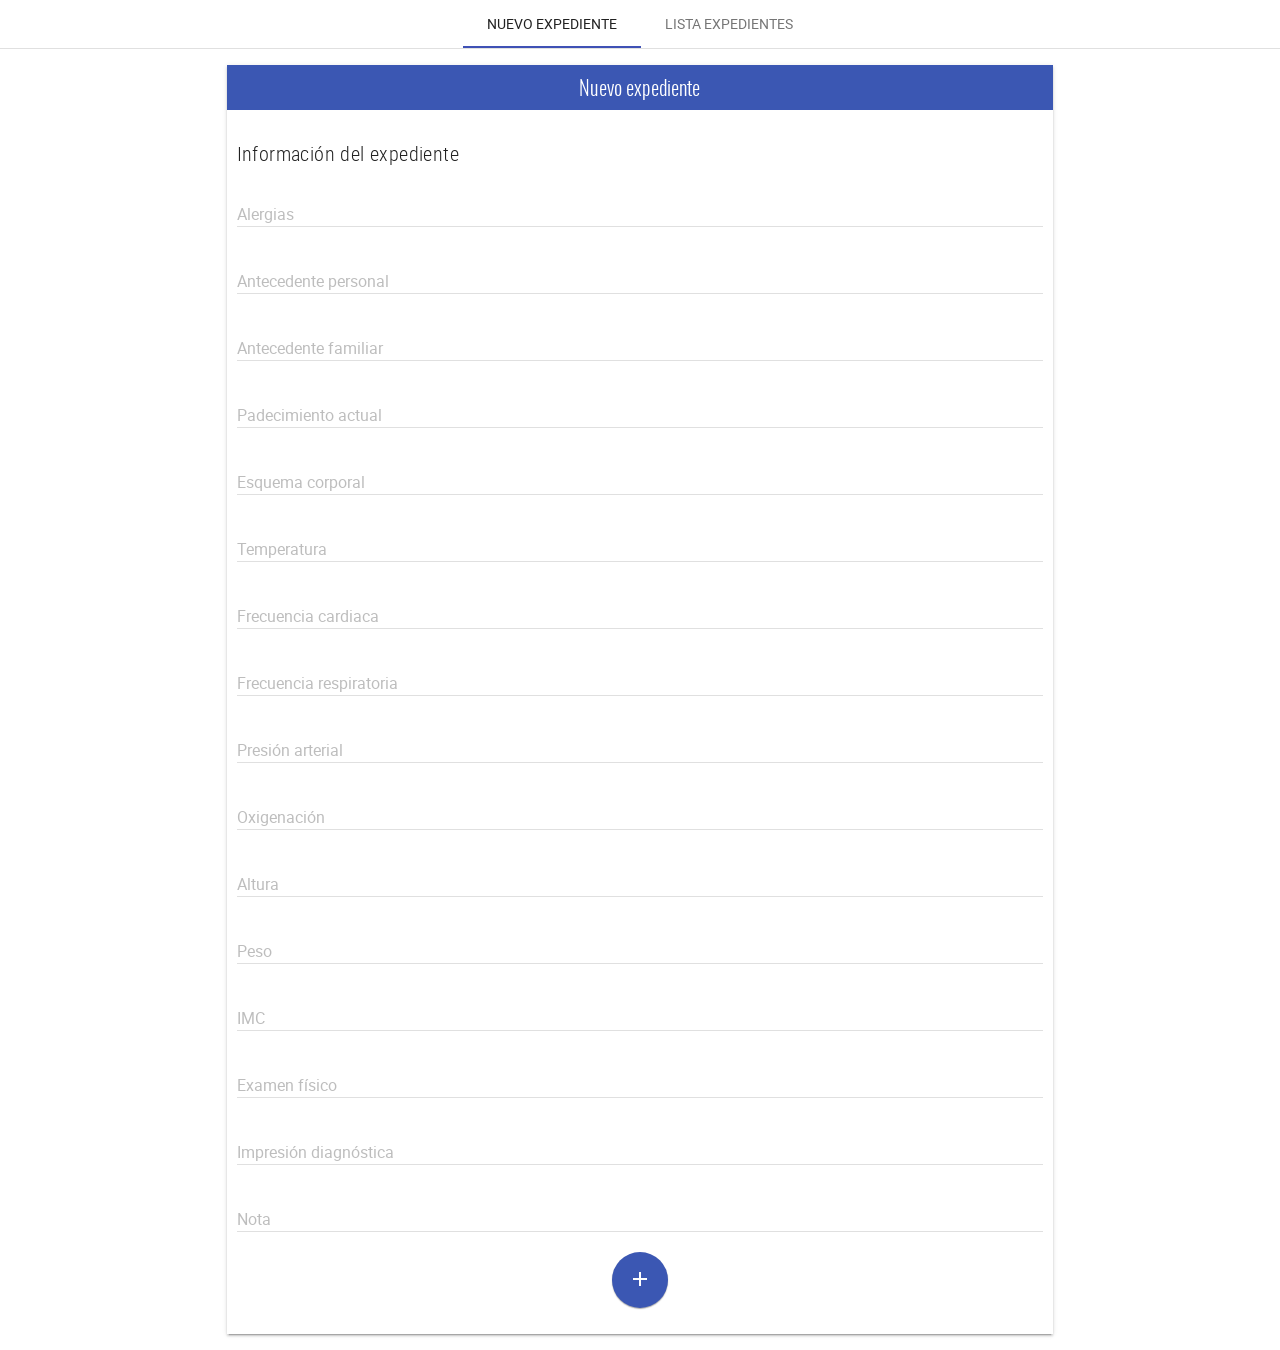
<file: mockups/GUI Pruebas/Administrador/expediente.html>
<!-- 
* Copyright 2016 Carlos Eduardo Alfaro Orellana
-->
<!DOCTYPE html>
<html lang="es">
<head>
	<meta charset="UTF-8">
	<meta name="viewport" content="width=device-width, initial-scale=1">
	<title>Nuevo expediente</title>
	<link rel="stylesheet" href="css/normalize.css">
	<link rel="stylesheet" href="css/sweetalert2.css">
	<link rel="stylesheet" href="css/material.min.css">
	<link rel="stylesheet" href="css/material-design-iconic-font.min.css">
	<link rel="stylesheet" href="css/jquery.mCustomScrollbar.css">
	<link rel="stylesheet" href="css/main.css">
	<script src="//ajax.googleapis.com/ajax/libs/jquery/1.11.2/jquery.min.js"></script>
	<script>window.jQuery || document.write('<script src="js/jquery-1.11.2.min.js"><\/script>')</script>
	<script src="js/material.min.js" ></script>
	<script src="js/sweetalert2.min.js" ></script>
	<script src="js/jquery.mCustomScrollbar.concat.min.js" ></script>
	<script src="js/main.js" ></script>
</head>
<body>
	<!-- Notifications area -->
	<section class="full-width container-notifications">
		<div class="full-width container-notifications-bg btn-Notification"></div>
	    <section class="NotificationArea">
	        <div class="full-width text-center NotificationArea-title tittles">Notifications <i class="zmdi zmdi-close btn-Notification"></i></div>
	        <a href="#" class="Notification" id="notifation-unread-1">
	            <div class="Notification-icon"><i class="zmdi zmdi-accounts-alt bg-info"></i></div>
	            <div class="Notification-text">
	                <p>
	                    <i class="zmdi zmdi-circle"></i>
	                    <strong>New User Registration</strong> 
	                    <br>
	                    <small>Just Now</small>
	                </p>
	            </div>
	        	<div class="mdl-tooltip mdl-tooltip--left" for="notifation-unread-1">Notification as UnRead</div> 
	        </a>
	        <a href="#" class="Notification" id="notifation-read-1">
	            <div class="Notification-icon"><i class="zmdi zmdi-cloud-download bg-primary"></i></div>
	            <div class="Notification-text">
	                <p>
	                    <i class="zmdi zmdi-circle-o"></i>
	                    <strong>New Updates</strong> 
	                    <br>
	                    <small>30 Mins Ago</small>
	                </p>
	            </div>
	            <div class="mdl-tooltip mdl-tooltip--left" for="notifation-read-1">Notification as Read</div>
	        </a>
	        <a href="#" class="Notification" id="notifation-unread-2">
	            <div class="Notification-icon"><i class="zmdi zmdi-upload bg-success"></i></div>
	            <div class="Notification-text">
	                <p>
	                    <i class="zmdi zmdi-circle"></i>
	                    <strong>Archive uploaded</strong> 
	                    <br>
	                    <small>31 Mins Ago</small>
	                </p>
	            </div>
	            <div class="mdl-tooltip mdl-tooltip--left" for="notifation-unread-2">Notification as UnRead</div>
	        </a> 
	        <a href="#" class="Notification" id="notifation-read-2">
	            <div class="Notification-icon"><i class="zmdi zmdi-mail-send bg-danger"></i></div>
	            <div class="Notification-text">
	                <p>
	                    <i class="zmdi zmdi-circle-o"></i>
	                    <strong>New Mail</strong> 
	                    <br>
	                    <small>37 Mins Ago</small>
	                </p>
	            </div>
	            <div class="mdl-tooltip mdl-tooltip--left" for="notifation-read-2">Notification as Read</div>
	        </a>
	        <a href="#" class="Notification" id="notifation-read-3">
	            <div class="Notification-icon"><i class="zmdi zmdi-folder bg-primary"></i></div>
	            <div class="Notification-text">
	                <p>
	                    <i class="zmdi zmdi-circle-o"></i>
	                    <strong>Folder delete</strong> 
	                    <br>
	                    <small>1 hours Ago</small>
	                </p>
	            </div>
	            <div class="mdl-tooltip mdl-tooltip--left" for="notifation-read-3">Notification as Read</div>
	        </a>  
	    </section>
	</section>
		</section>
		<div class="mdl-tabs mdl-js-tabs mdl-js-ripple-effect">
			<div class="mdl-tabs__tab-bar">
				<a href="#tabNewClient" class="mdl-tabs__tab is-active">Nuevo expediente</a>
				<a href="#tabListClient" class="mdl-tabs__tab">Lista expedientes</a>
			</div>
			<div class="mdl-tabs__panel is-active" id="tabNewClient">
				<div class="mdl-grid">
					<div class="mdl-cell mdl-cell--4-col-phone mdl-cell--8-col-tablet mdl-cell--8-col-desktop mdl-cell--2-offset-desktop">
						<div class="full-width panel mdl-shadow--2dp">
							<div class="full-width panel-tittle bg-primary text-center tittles">
								Nuevo expediente
							</div>
							<div class="full-width panel-content">
								<form>
									<h5 class="text-condensedLight">Información del expediente</h5>
									<div class="mdl-textfield mdl-js-textfield mdl-textfield--floating-label">
										<input class="mdl-textfield__input" type="number" pattern="-?[0-9]*(\.[0-9]+)?" id="DNIClient">
										<label class="mdl-textfield__label" for="DNIClient">Alergias</label>
										<span class="mdl-textfield__error">Invalid Alergia</span>
									</div>
									<div class="mdl-textfield mdl-js-textfield mdl-textfield--floating-label">
										<input class="mdl-textfield__input" type="text" pattern="-?[A-Za-záéíóúÁÉÍÓÚ ]*(\.[0-9]+)?" id="NameClient">
										<label class="mdl-textfield__label" for="NameClient">Antecedente personal</label>
										<span class="mdl-textfield__error">Invalid Antpers</span>
									</div>
									<div class="mdl-textfield mdl-js-textfield mdl-textfield--floating-label">
										<input class="mdl-textfield__input" type="text" pattern="-?[A-Za-záéíóúÁÉÍÓÚ ]*(\.[0-9]+)?" id="LastNameClient">
										<label class="mdl-textfield__label" for="LastNameClient">Antecedente familiar</label>
										<span class="mdl-textfield__error">Invalid AntFam</span>
									</div>
									<div class="mdl-textfield mdl-js-textfield mdl-textfield--floating-label">
										<input class="mdl-textfield__input" type="text" id="addressClient1">
										<label class="mdl-textfield__label" for="addressClient1">Padecimiento actual</label>
										<span class="mdl-textfield__error">Invalid PadeAct</span>
									</div>
									<div class="mdl-textfield mdl-js-textfield mdl-textfield--floating-label">
										<input class="mdl-textfield__input" type="text" id="addressClient2">
										<label class="mdl-textfield__label" for="addressClient2">Esquema corporal</label>
										<span class="mdl-textfield__error">Invalid EsquemCor</span>
									</div>
									<div class="mdl-textfield mdl-js-textfield mdl-textfield--floating-label">
										<input class="mdl-textfield__input" type="tel" pattern="-?[0-9+()- ]*(\.[0-9]+)?" id="phoneClient">
										<label class="mdl-textfield__label" for="phoneClient">Temperatura</label>
										<span class="mdl-textfield__error">Invalid temp</span>
									</div>
									<div class="mdl-textfield mdl-js-textfield mdl-textfield--floating-label">
										<input class="mdl-textfield__input" type="email" id="emailClient">
										<label class="mdl-textfield__label" for="emailClient">Frecuencia cardiaca</label>
										<span class="mdl-textfield__error">Invalid frecc</span>
									</div>

									<div class="mdl-textfield mdl-js-textfield mdl-textfield--floating-label">
										<input class="mdl-textfield__input" type="text" pattern="-?[A-Za-záéíóúÁÉÍÓÚ ]*(\.[0-9]+)?" id="NameClient">
										<label class="mdl-textfield__label" for="NameClient">Frecuencia respiratoria</label>
										<span class="mdl-textfield__error">Invalid frecr</span>
									</div>

									<div class="mdl-textfield mdl-js-textfield mdl-textfield--floating-label">
										<input class="mdl-textfield__input" type="text" pattern="-?[A-Za-záéíóúÁÉÍÓÚ ]*(\.[0-9]+)?" id="NameClient">
										<label class="mdl-textfield__label" for="NameClient">Presión arterial</label>
										<span class="mdl-textfield__error">Invalid PresArt</span>
									</div>

									<div class="mdl-textfield mdl-js-textfield mdl-textfield--floating-label">
										<input class="mdl-textfield__input" type="text" pattern="-?[A-Za-záéíóúÁÉÍÓÚ ]*(\.[0-9]+)?" id="NameClient">
										<label class="mdl-textfield__label" for="NameClient">Oxigenación</label>
										<span class="mdl-textfield__error">Invalid oxigen</span>
									</div>

									<div class="mdl-textfield mdl-js-textfield mdl-textfield--floating-label">
										<input class="mdl-textfield__input" type="text" pattern="-?[A-Za-záéíóúÁÉÍÓÚ ]*(\.[0-9]+)?" id="NameClient">
										<label class="mdl-textfield__label" for="NameClient">Altura</label>
										<span class="mdl-textfield__error">Invalid altura</span>
									</div>

									<div class="mdl-textfield mdl-js-textfield mdl-textfield--floating-label">
										<input class="mdl-textfield__input" type="text" pattern="-?[A-Za-záéíóúÁÉÍÓÚ ]*(\.[0-9]+)?" id="NameClient">
										<label class="mdl-textfield__label" for="NameClient">Peso</label>
										<span class="mdl-textfield__error">Invalid peso</span>
									</div>

									<div class="mdl-textfield mdl-js-textfield mdl-textfield--floating-label">
										<input class="mdl-textfield__input" type="text" pattern="-?[A-Za-záéíóúÁÉÍÓÚ ]*(\.[0-9]+)?" id="NameClient">
										<label class="mdl-textfield__label" for="NameClient">IMC</label>
										<span class="mdl-textfield__error">Invalid imc</span>
									</div>

									<div class="mdl-textfield mdl-js-textfield mdl-textfield--floating-label">
										<input class="mdl-textfield__input" type="text" pattern="-?[A-Za-záéíóúÁÉÍÓÚ ]*(\.[0-9]+)?" id="NameClient">
										<label class="mdl-textfield__label" for="NameClient">Examen físico</label>
										<span class="mdl-textfield__error">Invalid testfisic</span>
									</div>

									<div class="mdl-textfield mdl-js-textfield mdl-textfield--floating-label">
										<input class="mdl-textfield__input" type="text" pattern="-?[A-Za-záéíóúÁÉÍÓÚ ]*(\.[0-9]+)?" id="NameClient">
										<label class="mdl-textfield__label" for="NameClient">Impresión diagnóstica</label>
										<span class="mdl-textfield__error">Invalid ImpresionDiag</span>
									</div>

									<div class="mdl-textfield mdl-js-textfield mdl-textfield--floating-label">
										<input class="mdl-textfield__input" type="text" pattern="-?[A-Za-záéíóúÁÉÍÓÚ ]*(\.[0-9]+)?" id="NameClient">
										<label class="mdl-textfield__label" for="NameClient">Nota</label>
										<span class="mdl-textfield__error">Invalid nota</span>
									</div>




									<p class="text-center">
										
										<button class="mdl-button mdl-js-button mdl-button--fab mdl-js-ripple-effect mdl-button--colored bg-primary" id="btn-addClient">
											<i class="zmdi zmdi-plus"></i>
										</button>
										<div class="mdl-tooltip" for="btn-addClient">Agregar</div>
									</p>
								</form>
							</div>
						</div>
					</div>
				</div>
			</div>
			<div class="mdl-tabs__panel" id="tabListClient">
				<div class="mdl-grid">
					<div class="mdl-cell mdl-cell--4-col-phone mdl-cell--8-col-tablet mdl-cell--8-col-desktop mdl-cell--2-offset-desktop">
						<div class="full-width panel mdl-shadow--2dp">
							<div class="full-width panel-tittle bg-success text-center tittles">
								Lista expedientes
							</div>
							<div class="full-width panel-content">
								<form action="#">
									<div class="mdl-textfield mdl-js-textfield mdl-textfield--expandable">
										<label class="mdl-button mdl-js-button mdl-button--icon" for="searchClient">
											<i class="zmdi zmdi-search"></i>
										</label>
										<div class="mdl-textfield__expandable-holder">
											<input class="mdl-textfield__input" type="text" id="searchClient">
											<label class="mdl-textfield__label"></label>
										</div>
									</div>
								</form>
								<div class="mdl-list">
									<div class="mdl-list__item mdl-list__item--two-line">
										<span class="mdl-list__item-primary-content">
											<i class="zmdi zmdi-account mdl-list__item-avatar"></i>
											<span>1. Client name</span>
											<span class="mdl-list__item-sub-title">DNI</span>
										</span>
										<a class="mdl-list__item-secondary-action" href="#!"><i class="zmdi zmdi-more"></i></a>
									</div>
									<li class="full-width divider-menu-h"></li>
									<div class="mdl-list__item mdl-list__item--two-line">
										<span class="mdl-list__item-primary-content">
											<i class="zmdi zmdi-account mdl-list__item-avatar"></i>
											<span>2. Client name</span>
											<span class="mdl-list__item-sub-title">DNI</span>
										</span>
										<a class="mdl-list__item-secondary-action" href="#!"><i class="zmdi zmdi-more"></i></a>
									</div>
									<li class="full-width divider-menu-h"></li>
									<div class="mdl-list__item mdl-list__item--two-line">
										<span class="mdl-list__item-primary-content">
											<i class="zmdi zmdi-account mdl-list__item-avatar"></i>
											<span>3. Client name</span>
											<span class="mdl-list__item-sub-title">DNI</span>
										</span>
										<a class="mdl-list__item-secondary-action" href="#!"><i class="zmdi zmdi-more"></i></a>
									</div>
									<li class="full-width divider-menu-h"></li>
									<div class="mdl-list__item mdl-list__item--two-line">
										<span class="mdl-list__item-primary-content">
											<i class="zmdi zmdi-account mdl-list__item-avatar"></i>
											<span>4. Client name</span>
											<span class="mdl-list__item-sub-title">DNI</span>
										</span>
										<a class="mdl-list__item-secondary-action" href="#!"><i class="zmdi zmdi-more"></i></a>
									</div>
									<li class="full-width divider-menu-h"></li>
									<div class="mdl-list__item mdl-list__item--two-line">
										<span class="mdl-list__item-primary-content">
											<i class="zmdi zmdi-account mdl-list__item-avatar"></i>
											<span>5. Client name</span>
											<span class="mdl-list__item-sub-title">DNI</span>
										</span>
										<a class="mdl-list__item-secondary-action" href="#!"><i class="zmdi zmdi-more"></i></a>
									</div>
									<li class="full-width divider-menu-h"></li>
									<div class="mdl-list__item mdl-list__item--two-line">
										<span class="mdl-list__item-primary-content">
											<i class="zmdi zmdi-account mdl-list__item-avatar"></i>
											<span>6. Client name</span>
											<span class="mdl-list__item-sub-title">DNI</span>
										</span>
										<a class="mdl-list__item-secondary-action" href="#!"><i class="zmdi zmdi-more"></i></a>
									</div>
									<li class="full-width divider-menu-h"></li>
									<div class="mdl-list__item mdl-list__item--two-line">
										<span class="mdl-list__item-primary-content">
											<i class="zmdi zmdi-account mdl-list__item-avatar"></i>
											<span>7. Client name</span>
											<span class="mdl-list__item-sub-title">DNI</span>
										</span>
										<a class="mdl-list__item-secondary-action" href="#!"><i class="zmdi zmdi-more"></i></a>
									</div>
								</div>
							</div>
						</div>
						
					</div>
				</div>
			</div>
		</div>
	</section>
</body>
</html>
</file>
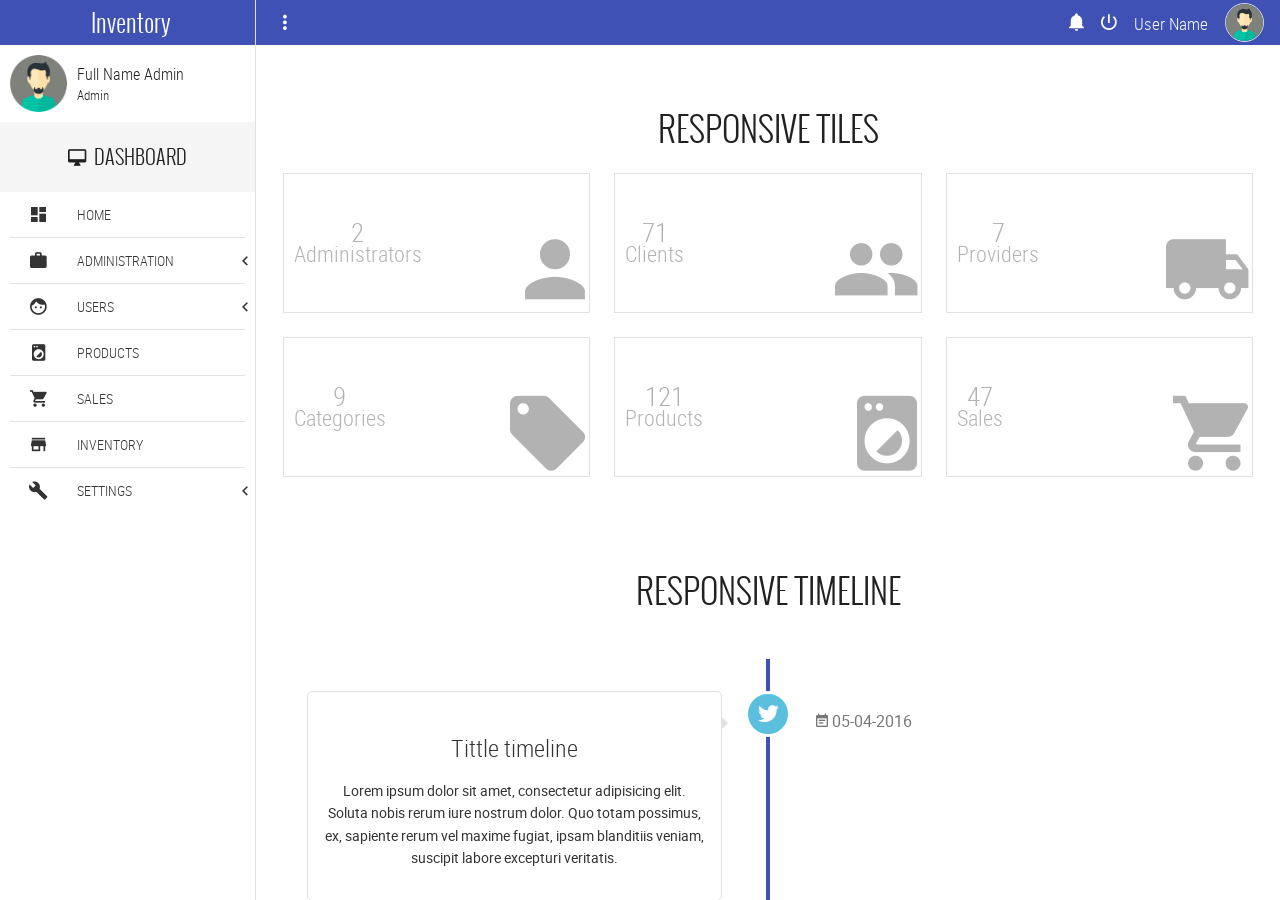
<file: mockups/GUI Pruebas/Administrador/home.html>
<!-- * Copyright 2016 Carlos Eduardo Alfaro Orellana--><!DOCTYPE html><html lang="es"><head>	<meta charset="UTF-8">	<meta name="viewport" content="width=device-width, initial-scale=1">	<title>Home</title>	<link rel="stylesheet" href="css/normalize.css">	<link rel="stylesheet" href="css/sweetalert2.css">	<link rel="stylesheet" href="css/material.min.css">	<link rel="stylesheet" href="css/material-design-iconic-font.min.css">	<link rel="stylesheet" href="css/jquery.mCustomScrollbar.css">	<link rel="stylesheet" href="css/main.css">	<script src="//ajax.googleapis.com/ajax/libs/jquery/1.11.2/jquery.min.js"></script>	<script>window.jQuery || document.write('<script src="js/jquery-1.11.2.min.js"><\/script>')</script>	<script src="js/material.min.js" ></script>	<script src="js/sweetalert2.min.js" ></script>	<script src="js/jquery.mCustomScrollbar.concat.min.js" ></script>	<script src="js/main.js" ></script></head><body>	<!-- Notifications area -->	<section class="full-width container-notifications">		<div class="full-width container-notifications-bg btn-Notification"></div>	    <section class="NotificationArea">	        <div class="full-width text-center NotificationArea-title tittles">Notifications <i class="zmdi zmdi-close btn-Notification"></i></div>	        <a href="#" class="Notification" id="notifation-unread-1">	            <div class="Notification-icon"><i class="zmdi zmdi-accounts-alt bg-info"></i></div>	            <div class="Notification-text">	                <p>	                    <i class="zmdi zmdi-circle"></i>	                    <strong>New User Registration</strong> 	                    <br>	                    <small>Just Now</small>	                </p>	            </div>	        	<div class="mdl-tooltip mdl-tooltip--left" for="notifation-unread-1">Notification as UnRead</div> 	        </a>	        <a href="#" class="Notification" id="notifation-read-1">	            <div class="Notification-icon"><i class="zmdi zmdi-cloud-download bg-primary"></i></div>	            <div class="Notification-text">	                <p>	                    <i class="zmdi zmdi-circle-o"></i>	                    <strong>New Updates</strong> 	                    <br>	                    <small>30 Mins Ago</small>	                </p>	            </div>	            <div class="mdl-tooltip mdl-tooltip--left" for="notifation-read-1">Notification as Read</div>	        </a>	        <a href="#" class="Notification" id="notifation-unread-2">	            <div class="Notification-icon"><i class="zmdi zmdi-upload bg-success"></i></div>	            <div class="Notification-text">	                <p>	                    <i class="zmdi zmdi-circle"></i>	                    <strong>Archive uploaded</strong> 	                    <br>	                    <small>31 Mins Ago</small>	                </p>	            </div>	            <div class="mdl-tooltip mdl-tooltip--left" for="notifation-unread-2">Notification as UnRead</div>	        </a> 	        <a href="#" class="Notification" id="notifation-read-2">	            <div class="Notification-icon"><i class="zmdi zmdi-mail-send bg-danger"></i></div>	            <div class="Notification-text">	                <p>	                    <i class="zmdi zmdi-circle-o"></i>	                    <strong>New Mail</strong> 	                    <br>	                    <small>37 Mins Ago</small>	                </p>	            </div>	            <div class="mdl-tooltip mdl-tooltip--left" for="notifation-read-2">Notification as Read</div>	        </a>	        <a href="#" class="Notification" id="notifation-read-3">	            <div class="Notification-icon"><i class="zmdi zmdi-folder bg-primary"></i></div>	            <div class="Notification-text">	                <p>	                    <i class="zmdi zmdi-circle-o"></i>	                    <strong>Folder delete</strong> 	                    <br>	                    <small>1 hours Ago</small>	                </p>	            </div>	            <div class="mdl-tooltip mdl-tooltip--left" for="notifation-read-3">Notification as Read</div>	        </a>  	    </section>	</section>	<!-- navBar -->	<div class="full-width navBar">		<div class="full-width navBar-options">			<i class="zmdi zmdi-more-vert btn-menu" id="btn-menu"></i>				<div class="mdl-tooltip" for="btn-menu">Menu</div>			<nav class="navBar-options-list">				<ul class="list-unstyle">					<li class="btn-Notification" id="notifications">						<i class="zmdi zmdi-notifications"></i>						<!-- <i class="zmdi zmdi-notifications-active btn-Notification" id="notifications"></i> -->						<div class="mdl-tooltip" for="notifications">Notifications</div>					</li>					<li class="btn-exit" id="btn-exit">						<i class="zmdi zmdi-power"></i>						<div class="mdl-tooltip" for="btn-exit">LogOut</div>					</li>					<li class="text-condensedLight noLink" ><small>User Name</small></li>					<li class="noLink">						<figure>							<img src="assets/img/avatar-male.png" alt="Avatar" class="img-responsive">						</figure>					</li>				</ul>			</nav>		</div>	</div>	<!-- navLateral -->	<section class="full-width navLateral">		<div class="full-width navLateral-bg btn-menu"></div>		<div class="full-width navLateral-body">			<div class="full-width navLateral-body-logo text-center tittles">				<i class="zmdi zmdi-close btn-menu"></i> Inventory 			</div>			<figure class="full-width" style="height: 77px;">				<div class="navLateral-body-cl">					<img src="assets/img/avatar-male.png" alt="Avatar" class="img-responsive">				</div>				<figcaption class="navLateral-body-cr hide-on-tablet">					<span>						Full Name Admin<br>						<small>Admin</small>					</span>				</figcaption>			</figure>			<div class="full-width tittles navLateral-body-tittle-menu">				<i class="zmdi zmdi-desktop-mac"></i><span class="hide-on-tablet">&nbsp; DASHBOARD</span>			</div>			<nav class="full-width">				<ul class="full-width list-unstyle menu-principal">					<li class="full-width">						<a href="home.html" class="full-width">							<div class="navLateral-body-cl">								<i class="zmdi zmdi-view-dashboard"></i>							</div>							<div class="navLateral-body-cr hide-on-tablet">								HOME							</div>						</a>					</li>					<li class="full-width divider-menu-h"></li>					<li class="full-width">						<a href="#!" class="full-width btn-subMenu">							<div class="navLateral-body-cl">								<i class="zmdi zmdi-case"></i>							</div>							<div class="navLateral-body-cr hide-on-tablet">								ADMINISTRATION							</div>							<span class="zmdi zmdi-chevron-left"></span>						</a>						<ul class="full-width menu-principal sub-menu-options">							<li class="full-width">								<a href="company.html" class="full-width">									<div class="navLateral-body-cl">										<i class="zmdi zmdi-balance"></i>									</div>									<div class="navLateral-body-cr hide-on-tablet">										COMPANY									</div>								</a>							</li>							<li class="full-width">								<a href="providers.html" class="full-width">									<div class="navLateral-body-cl">										<i class="zmdi zmdi-truck"></i>									</div>									<div class="navLateral-body-cr hide-on-tablet">										PROVIDERS									</div>								</a>							</li>							<li class="full-width">								<a href="payments.html" class="full-width">									<div class="navLateral-body-cl">										<i class="zmdi zmdi-card"></i>									</div>									<div class="navLateral-body-cr hide-on-tablet">										PAYMENTS									</div>								</a>							</li>							<li class="full-width">								<a href="categories.html" class="full-width">									<div class="navLateral-body-cl">										<i class="zmdi zmdi-label"></i>									</div>									<div class="navLateral-body-cr hide-on-tablet">										CATEGORIES									</div>								</a>							</li>						</ul>					</li>					<li class="full-width divider-menu-h"></li>					<li class="full-width">						<a href="#!" class="full-width btn-subMenu">							<div class="navLateral-body-cl">								<i class="zmdi zmdi-face"></i>							</div>							<div class="navLateral-body-cr hide-on-tablet">								USERS							</div>							<span class="zmdi zmdi-chevron-left"></span>						</a>						<ul class="full-width menu-principal sub-menu-options">							<li class="full-width">								<a href="admin.html" class="full-width">									<div class="navLateral-body-cl">										<i class="zmdi zmdi-account"></i>									</div>									<div class="navLateral-body-cr hide-on-tablet">										ADMINISTRATORS									</div>								</a>							</li>							<li class="full-width">								<a href="client.html" class="full-width">									<div class="navLateral-body-cl">										<i class="zmdi zmdi-accounts"></i>									</div>									<div class="navLateral-body-cr hide-on-tablet">										CLIENT									</div>								</a>							</li>						</ul>					</li>					<li class="full-width divider-menu-h"></li>					<li class="full-width">						<a href="products.html" class="full-width">							<div class="navLateral-body-cl">								<i class="zmdi zmdi-washing-machine"></i>							</div>							<div class="navLateral-body-cr hide-on-tablet">								PRODUCTS							</div>						</a>					</li>					<li class="full-width divider-menu-h"></li>					<li class="full-width">						<a href="sales.html" class="full-width">							<div class="navLateral-body-cl">								<i class="zmdi zmdi-shopping-cart"></i>							</div>							<div class="navLateral-body-cr hide-on-tablet">								SALES							</div>						</a>					</li>					<li class="full-width divider-menu-h"></li>					<li class="full-width">						<a href="inventory.html" class="full-width">							<div class="navLateral-body-cl">								<i class="zmdi zmdi-store"></i>							</div>							<div class="navLateral-body-cr hide-on-tablet">								INVENTORY							</div>						</a>					</li>					<li class="full-width divider-menu-h"></li>					<li class="full-width">						<a href="#!" class="full-width btn-subMenu">							<div class="navLateral-body-cl">								<i class="zmdi zmdi-wrench"></i>							</div>							<div class="navLateral-body-cr hide-on-tablet">								SETTINGS							</div>							<span class="zmdi zmdi-chevron-left"></span>						</a>						<ul class="full-width menu-principal sub-menu-options">							<li class="full-width">								<a href="#!" class="full-width">									<div class="navLateral-body-cl">										<i class="zmdi zmdi-widgets"></i>									</div>									<div class="navLateral-body-cr hide-on-tablet">										OPTION									</div>								</a>							</li>							<li class="full-width">								<a href="#!" class="full-width">									<div class="navLateral-body-cl">										<i class="zmdi zmdi-widgets"></i>									</div>									<div class="navLateral-body-cr hide-on-tablet">										OPTION									</div>								</a>							</li>						</ul>					</li>				</ul>			</nav>		</div>	</section>	<!-- pageContent -->	<section class="full-width pageContent">		<section class="full-width text-center" style="padding: 40px 0;">			<h3 class="text-center tittles">RESPONSIVE TILES</h3>			<!-- Tiles -->			<article class="full-width tile">				<div class="tile-text">					<span class="text-condensedLight">						2<br>						<small>Administrators</small>					</span>				</div>				<i class="zmdi zmdi-account tile-icon"></i>			</article>			<article class="full-width tile">				<div class="tile-text">					<span class="text-condensedLight">						71<br>						<small>Clients</small>					</span>				</div>				<i class="zmdi zmdi-accounts tile-icon"></i>			</article>			<article class="full-width tile">				<div class="tile-text">					<span class="text-condensedLight">						7<br>						<small>Providers</small>					</span>				</div>				<i class="zmdi zmdi-truck tile-icon"></i>			</article>			<article class="full-width tile">				<div class="tile-text">					<span class="text-condensedLight">						9<br>						<small>Categories</small>					</span>				</div>				<i class="zmdi zmdi-label tile-icon"></i>			</article>			<article class="full-width tile">				<div class="tile-text">					<span class="text-condensedLight">						121<br>						<small>Products</small>					</span>				</div>				<i class="zmdi zmdi-washing-machine tile-icon"></i>			</article>			<article class="full-width tile">				<div class="tile-text">					<span class="text-condensedLight">						47<br>						<small>Sales</small>					</span>				</div>				<i class="zmdi zmdi-shopping-cart tile-icon"></i>			</article>		</section>		<section class="full-width" style="margin: 30px 0;">			<h3 class="text-center tittles">RESPONSIVE TIMELINE</h3>			<!-- TimeLine -->			<div id="timeline-c" class="timeline-c">				<div class="timeline-c-box">	                <div class="timeline-c-box-icon bg-info">	                    <i class="zmdi zmdi-twitter"></i>	                </div>	                <div class="timeline-c-box-content">	                    <h4 class="text-center text-condensedLight">Tittle timeline</h4>	                    <p class="text-center">	                    	Lorem ipsum dolor sit amet, consectetur adipisicing elit. Soluta nobis rerum iure nostrum dolor. Quo totam possimus, ex, sapiente rerum vel maxime fugiat, ipsam blanditiis veniam, suscipit labore excepturi veritatis.	                    </p>	                    <span class="timeline-date"><i class="zmdi zmdi-calendar-note zmdi-hc-fw"></i>05-04-2016</span>	                </div>	            </div>				<div class="timeline-c-box">	                <div class="timeline-c-box-icon bg-success">	                    <i class="zmdi zmdi-whatsapp"></i>	                </div>	                <div class="timeline-c-box-content">	                    <h4 class="text-center text-condensedLight">Tittle timeline</h4>	                    <p class="text-center">	                    	Lorem ipsum dolor sit amet, consectetur adipisicing elit. Soluta nobis rerum iure nostrum dolor. Quo totam possimus, ex, sapiente rerum vel maxime fugiat, ipsam blanditiis veniam, suscipit labore excepturi veritatis.	                    </p>	                    <span class="timeline-date"><i class="zmdi zmdi-calendar-note zmdi-hc-fw"></i>06-04-2016</span>	                </div>	            </div>	            <div class="timeline-c-box">	                <div class="timeline-c-box-icon bg-primary">	                    <i class="zmdi zmdi-facebook"></i>	                </div>	                <div class="timeline-c-box-content">	                    <h4 class="text-center text-condensedLight">Tittle timeline</h4>	                    <p class="text-center">	                    	Lorem ipsum dolor sit amet, consectetur adipisicing elit. Soluta nobis rerum iure nostrum dolor. Quo totam possimus, ex, sapiente rerum vel maxime fugiat, ipsam blanditiis veniam, suscipit labore excepturi veritatis.	                    </p>	                    <span class="timeline-date"><i class="zmdi zmdi-calendar-note zmdi-hc-fw"></i>07-04-2016</span>	                </div>	            </div>	            <div class="timeline-c-box">	                <div class="timeline-c-box-icon bg-danger">	                    <i class="zmdi zmdi-youtube"></i>	                </div>	                <div class="timeline-c-box-content">	                    <h4 class="text-center text-condensedLight">Tittle timeline</h4>	                    <p class="text-center">	                    	Lorem ipsum dolor sit amet, consectetur adipisicing elit. Soluta nobis rerum iure nostrum dolor. Quo totam possimus, ex, sapiente rerum vel maxime fugiat, ipsam blanditiis veniam, suscipit labore excepturi veritatis.	                    </p>	                    <span class="timeline-date"><i class="zmdi zmdi-calendar-note zmdi-hc-fw"></i>08-04-2016</span>	                </div>	            </div>			</div>		</section>	</section></body></html>
</file>
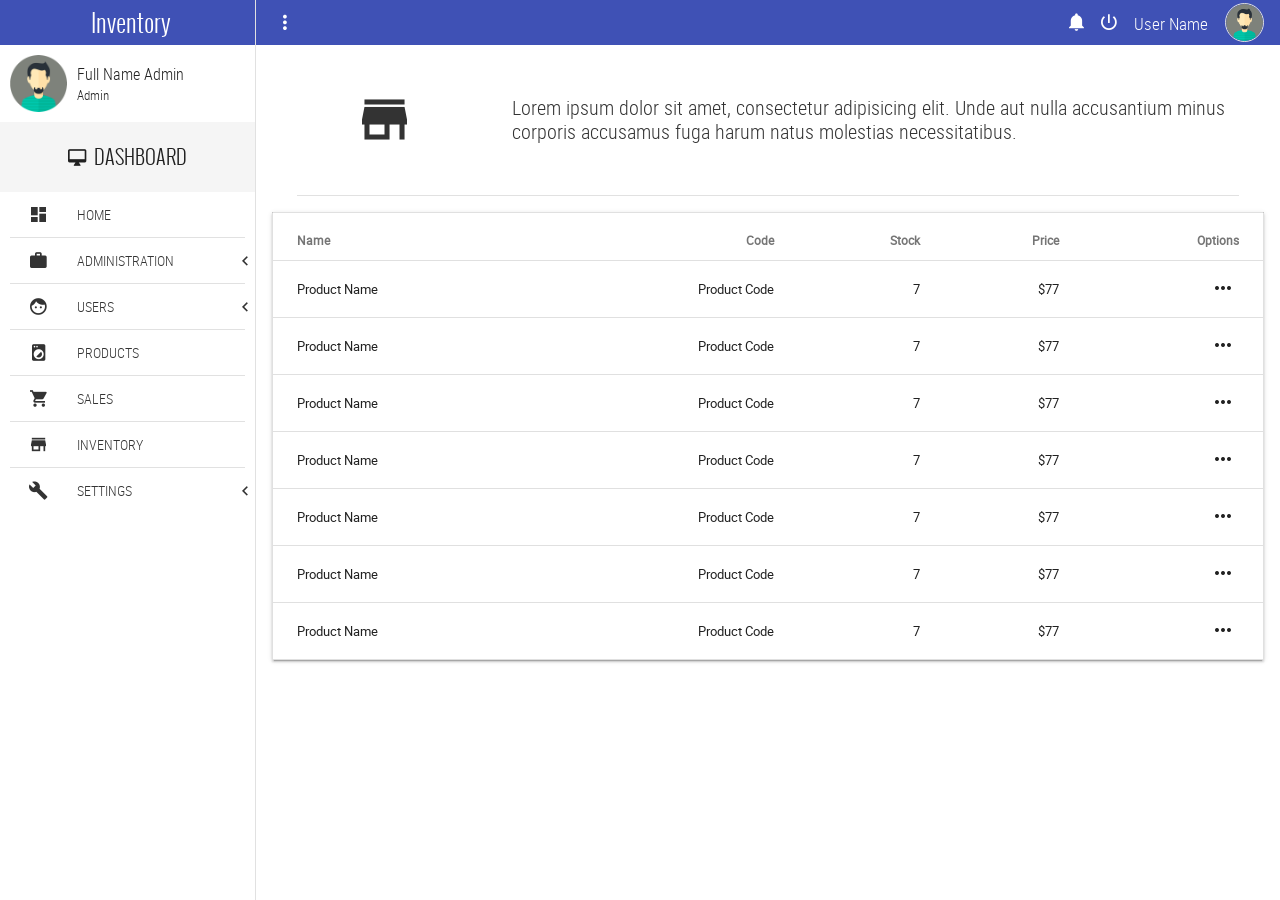
<file: mockups/GUI Pruebas/Administrador/inventory.html>
<!-- 
* Copyright 2016 Carlos Eduardo Alfaro Orellana
-->
<!DOCTYPE html>
<html lang="es">
<head>
	<meta charset="UTF-8">
	<meta name="viewport" content="width=device-width, initial-scale=1">
	<title>Inventory</title>
	<link rel="stylesheet" href="css/normalize.css">
	<link rel="stylesheet" href="css/sweetalert2.css">
	<link rel="stylesheet" href="css/material.min.css">
	<link rel="stylesheet" href="css/material-design-iconic-font.min.css">
	<link rel="stylesheet" href="css/jquery.mCustomScrollbar.css">
	<link rel="stylesheet" href="css/main.css">
	<script src="//ajax.googleapis.com/ajax/libs/jquery/1.11.2/jquery.min.js"></script>
	<script>window.jQuery || document.write('<script src="js/jquery-1.11.2.min.js"><\/script>')</script>
	<script src="js/material.min.js" ></script>
	<script src="js/sweetalert2.min.js" ></script>
	<script src="js/jquery.mCustomScrollbar.concat.min.js" ></script>
	<script src="js/main.js" ></script>
</head>
<body>
	<!-- Notifications area -->
	<section class="full-width container-notifications">
		<div class="full-width container-notifications-bg btn-Notification"></div>
	    <section class="NotificationArea">
	        <div class="full-width text-center NotificationArea-title tittles">Notifications <i class="zmdi zmdi-close btn-Notification"></i></div>
	        <a href="#" class="Notification" id="notifation-unread-1">
	            <div class="Notification-icon"><i class="zmdi zmdi-accounts-alt bg-info"></i></div>
	            <div class="Notification-text">
	                <p>
	                    <i class="zmdi zmdi-circle"></i>
	                    <strong>New User Registration</strong> 
	                    <br>
	                    <small>Just Now</small>
	                </p>
	            </div>
	        	<div class="mdl-tooltip mdl-tooltip--left" for="notifation-unread-1">Notification as UnRead</div> 
	        </a>
	        <a href="#" class="Notification" id="notifation-read-1">
	            <div class="Notification-icon"><i class="zmdi zmdi-cloud-download bg-primary"></i></div>
	            <div class="Notification-text">
	                <p>
	                    <i class="zmdi zmdi-circle-o"></i>
	                    <strong>New Updates</strong> 
	                    <br>
	                    <small>30 Mins Ago</small>
	                </p>
	            </div>
	            <div class="mdl-tooltip mdl-tooltip--left" for="notifation-read-1">Notification as Read</div>
	        </a>
	        <a href="#" class="Notification" id="notifation-unread-2">
	            <div class="Notification-icon"><i class="zmdi zmdi-upload bg-success"></i></div>
	            <div class="Notification-text">
	                <p>
	                    <i class="zmdi zmdi-circle"></i>
	                    <strong>Archive uploaded</strong> 
	                    <br>
	                    <small>31 Mins Ago</small>
	                </p>
	            </div>
	            <div class="mdl-tooltip mdl-tooltip--left" for="notifation-unread-2">Notification as UnRead</div>
	        </a> 
	        <a href="#" class="Notification" id="notifation-read-2">
	            <div class="Notification-icon"><i class="zmdi zmdi-mail-send bg-danger"></i></div>
	            <div class="Notification-text">
	                <p>
	                    <i class="zmdi zmdi-circle-o"></i>
	                    <strong>New Mail</strong> 
	                    <br>
	                    <small>37 Mins Ago</small>
	                </p>
	            </div>
	            <div class="mdl-tooltip mdl-tooltip--left" for="notifation-read-2">Notification as Read</div>
	        </a>
	        <a href="#" class="Notification" id="notifation-read-3">
	            <div class="Notification-icon"><i class="zmdi zmdi-folder bg-primary"></i></div>
	            <div class="Notification-text">
	                <p>
	                    <i class="zmdi zmdi-circle-o"></i>
	                    <strong>Folder delete</strong> 
	                    <br>
	                    <small>1 hours Ago</small>
	                </p>
	            </div>
	            <div class="mdl-tooltip mdl-tooltip--left" for="notifation-read-3">Notification as Read</div>
	        </a>  
	    </section>
	</section>
	<!-- navBar -->
	<div class="full-width navBar">
		<div class="full-width navBar-options">
			<i class="zmdi zmdi-more-vert btn-menu" id="btn-menu"></i>	
			<div class="mdl-tooltip" for="btn-menu">Menu</div>
			<nav class="navBar-options-list">
				<ul class="list-unstyle">
					<li class="btn-Notification" id="notifications">
						<i class="zmdi zmdi-notifications"></i>
						<!-- <i class="zmdi zmdi-notifications-active btn-Notification" id="notifications"></i> -->
						<div class="mdl-tooltip" for="notifications">Notifications</div>
					</li>
					<li class="btn-exit" id="btn-exit">
						<i class="zmdi zmdi-power"></i>
						<div class="mdl-tooltip" for="btn-exit">LogOut</div>
					</li>
					<li class="text-condensedLight noLink" ><small>User Name</small></li>
					<li class="noLink">
						<figure>
							<img src="assets/img/avatar-male.png" alt="Avatar" class="img-responsive">
						</figure>
					</li>
				</ul>
			</nav>
		</div>
	</div>
	<!-- navLateral -->
	<section class="full-width navLateral">
		<div class="full-width navLateral-bg btn-menu"></div>
		<div class="full-width navLateral-body">
			<div class="full-width navLateral-body-logo text-center tittles">
				<i class="zmdi zmdi-close btn-menu"></i> Inventory 
			</div>
			<figure class="full-width" style="height: 77px;">
				<div class="navLateral-body-cl">
					<img src="assets/img/avatar-male.png" alt="Avatar" class="img-responsive">
				</div>
				<figcaption class="navLateral-body-cr hide-on-tablet">
					<span>
						Full Name Admin<br>
						<small>Admin</small>
					</span>
				</figcaption>
			</figure>
			<div class="full-width tittles navLateral-body-tittle-menu">
				<i class="zmdi zmdi-desktop-mac"></i><span class="hide-on-tablet">&nbsp; DASHBOARD</span>
			</div>
			<nav class="full-width">
				<ul class="full-width list-unstyle menu-principal">
					<li class="full-width">
						<a href="home.html" class="full-width">
							<div class="navLateral-body-cl">
								<i class="zmdi zmdi-view-dashboard"></i>
							</div>
							<div class="navLateral-body-cr hide-on-tablet">
								HOME
							</div>
						</a>
					</li>
					<li class="full-width divider-menu-h"></li>
					<li class="full-width">
						<a href="#!" class="full-width btn-subMenu">
							<div class="navLateral-body-cl">
								<i class="zmdi zmdi-case"></i>
							</div>
							<div class="navLateral-body-cr hide-on-tablet">
								ADMINISTRATION
							</div>
							<span class="zmdi zmdi-chevron-left"></span>
						</a>
						<ul class="full-width menu-principal sub-menu-options">
							<li class="full-width">
								<a href="company.html" class="full-width">
									<div class="navLateral-body-cl">
										<i class="zmdi zmdi-balance"></i>
									</div>
									<div class="navLateral-body-cr hide-on-tablet">
										COMPANY
									</div>
								</a>
							</li>
							<li class="full-width">
								<a href="providers.html" class="full-width">
									<div class="navLateral-body-cl">
										<i class="zmdi zmdi-truck"></i>
									</div>
									<div class="navLateral-body-cr hide-on-tablet">
										PROVIDERS
									</div>
								</a>
							</li>
							<li class="full-width">
								<a href="payments.html" class="full-width">
									<div class="navLateral-body-cl">
										<i class="zmdi zmdi-card"></i>
									</div>
									<div class="navLateral-body-cr hide-on-tablet">
										PAYMENTS
									</div>
								</a>
							</li>
							<li class="full-width">
								<a href="categories.html" class="full-width">
									<div class="navLateral-body-cl">
										<i class="zmdi zmdi-label"></i>
									</div>
									<div class="navLateral-body-cr hide-on-tablet">
										CATEGORIES
									</div>
								</a>
							</li>
						</ul>
					</li>
					<li class="full-width divider-menu-h"></li>
					<li class="full-width">
						<a href="#!" class="full-width btn-subMenu">
							<div class="navLateral-body-cl">
								<i class="zmdi zmdi-face"></i>
							</div>
							<div class="navLateral-body-cr hide-on-tablet">
								USERS
							</div>
							<span class="zmdi zmdi-chevron-left"></span>
						</a>
						<ul class="full-width menu-principal sub-menu-options">
							<li class="full-width">
								<a href="admin.html" class="full-width">
									<div class="navLateral-body-cl">
										<i class="zmdi zmdi-account"></i>
									</div>
									<div class="navLateral-body-cr hide-on-tablet">
										ADMINISTRATORS
									</div>
								</a>
							</li>
							<li class="full-width">
								<a href="client.html" class="full-width">
									<div class="navLateral-body-cl">
										<i class="zmdi zmdi-accounts"></i>
									</div>
									<div class="navLateral-body-cr hide-on-tablet">
										CLIENT
									</div>
								</a>
							</li>
						</ul>
					</li>
					<li class="full-width divider-menu-h"></li>
					<li class="full-width">
						<a href="products.html" class="full-width">
							<div class="navLateral-body-cl">
								<i class="zmdi zmdi-washing-machine"></i>
							</div>
							<div class="navLateral-body-cr hide-on-tablet">
								PRODUCTS
							</div>
						</a>
					</li>
					<li class="full-width divider-menu-h"></li>
					<li class="full-width">
						<a href="sales.html" class="full-width">
							<div class="navLateral-body-cl">
								<i class="zmdi zmdi-shopping-cart"></i>
							</div>
							<div class="navLateral-body-cr hide-on-tablet">
								SALES
							</div>
						</a>
					</li>
					<li class="full-width divider-menu-h"></li>
					<li class="full-width">
						<a href="inventory.html" class="full-width">
							<div class="navLateral-body-cl">
								<i class="zmdi zmdi-store"></i>
							</div>
							<div class="navLateral-body-cr hide-on-tablet">
								INVENTORY
							</div>
						</a>
					</li>
					<li class="full-width divider-menu-h"></li>
					<li class="full-width">
						<a href="#!" class="full-width btn-subMenu">
							<div class="navLateral-body-cl">
								<i class="zmdi zmdi-wrench"></i>
							</div>
							<div class="navLateral-body-cr hide-on-tablet">
								SETTINGS
							</div>
							<span class="zmdi zmdi-chevron-left"></span>
						</a>
						<ul class="full-width menu-principal sub-menu-options">
							<li class="full-width">
								<a href="#!" class="full-width">
									<div class="navLateral-body-cl">
										<i class="zmdi zmdi-widgets"></i>
									</div>
									<div class="navLateral-body-cr hide-on-tablet">
										OPTION
									</div>
								</a>
							</li>
							<li class="full-width">
								<a href="#!" class="full-width">
									<div class="navLateral-body-cl">
										<i class="zmdi zmdi-widgets"></i>
									</div>
									<div class="navLateral-body-cr hide-on-tablet">
										OPTION
									</div>
								</a>
							</li>
						</ul>
					</li>
				</ul>
			</nav>
		</div>
	</section>
	<!-- pageContent -->
	<section class="full-width pageContent">
		<section class="full-width header-well">
			<div class="full-width header-well-icon">
				<i class="zmdi zmdi-store"></i>
			</div>
			<div class="full-width header-well-text">
				<p class="text-condensedLight">
					Lorem ipsum dolor sit amet, consectetur adipisicing elit. Unde aut nulla accusantium minus corporis accusamus fuga harum natus molestias necessitatibus.
				</p>
			</div>
		</section>
		<div class="full-width divider-menu-h"></div>
		<div class="mdl-grid">
			<div class="mdl-cell mdl-cell--4-col-phone mdl-cell--8-col-tablet mdl-cell--12-col-desktop">
				<table class="mdl-data-table mdl-js-data-table mdl-shadow--2dp full-width table-responsive">
					<thead>
						<tr>
							<th class="mdl-data-table__cell--non-numeric">Name</th>
							<th>Code</th>
							<th>Stock</th>
							<th>Price</th>
							<th>Options</th>
						</tr>
					</thead>
					<tbody>
						<tr>
							<td class="mdl-data-table__cell--non-numeric">Product Name</td>
							<td>Product Code</td>
							<td>7</td>
							<td>$77</td>
							<td><button class="mdl-button mdl-button--icon mdl-js-button mdl-js-ripple-effect"><i class="zmdi zmdi-more"></i></button></td>
						</tr>
						<tr>
							<td class="mdl-data-table__cell--non-numeric">Product Name</td>
							<td>Product Code</td>
							<td>7</td>
							<td>$77</td>
							<td><button class="mdl-button mdl-button--icon mdl-js-button mdl-js-ripple-effect"><i class="zmdi zmdi-more"></i></button></td>
						</tr>
						<tr>
							<td class="mdl-data-table__cell--non-numeric">Product Name</td>
							<td>Product Code</td>
							<td>7</td>
							<td>$77</td>
							<td><button class="mdl-button mdl-button--icon mdl-js-button mdl-js-ripple-effect"><i class="zmdi zmdi-more"></i></button></td>
						</tr>
						<tr>
							<td class="mdl-data-table__cell--non-numeric">Product Name</td>
							<td>Product Code</td>
							<td>7</td>
							<td>$77</td>
							<td><button class="mdl-button mdl-button--icon mdl-js-button mdl-js-ripple-effect"><i class="zmdi zmdi-more"></i></button></td>
						</tr>
						<tr>
							<td class="mdl-data-table__cell--non-numeric">Product Name</td>
							<td>Product Code</td>
							<td>7</td>
							<td>$77</td>
							<td><button class="mdl-button mdl-button--icon mdl-js-button mdl-js-ripple-effect"><i class="zmdi zmdi-more"></i></button></td>
						</tr>
						<tr>
							<td class="mdl-data-table__cell--non-numeric">Product Name</td>
							<td>Product Code</td>
							<td>7</td>
							<td>$77</td>
							<td><button class="mdl-button mdl-button--icon mdl-js-button mdl-js-ripple-effect"><i class="zmdi zmdi-more"></i></button></td>
						</tr>
						<tr>
							<td class="mdl-data-table__cell--non-numeric">Product Name</td>
							<td>Product Code</td>
							<td>7</td>
							<td>$77</td>
							<td><button class="mdl-button mdl-button--icon mdl-js-button mdl-js-ripple-effect"><i class="zmdi zmdi-more"></i></button></td>
						</tr>
					</tbody>
				</table>
			</div>
		</div>
	</section>
</body>
</html>
</file>
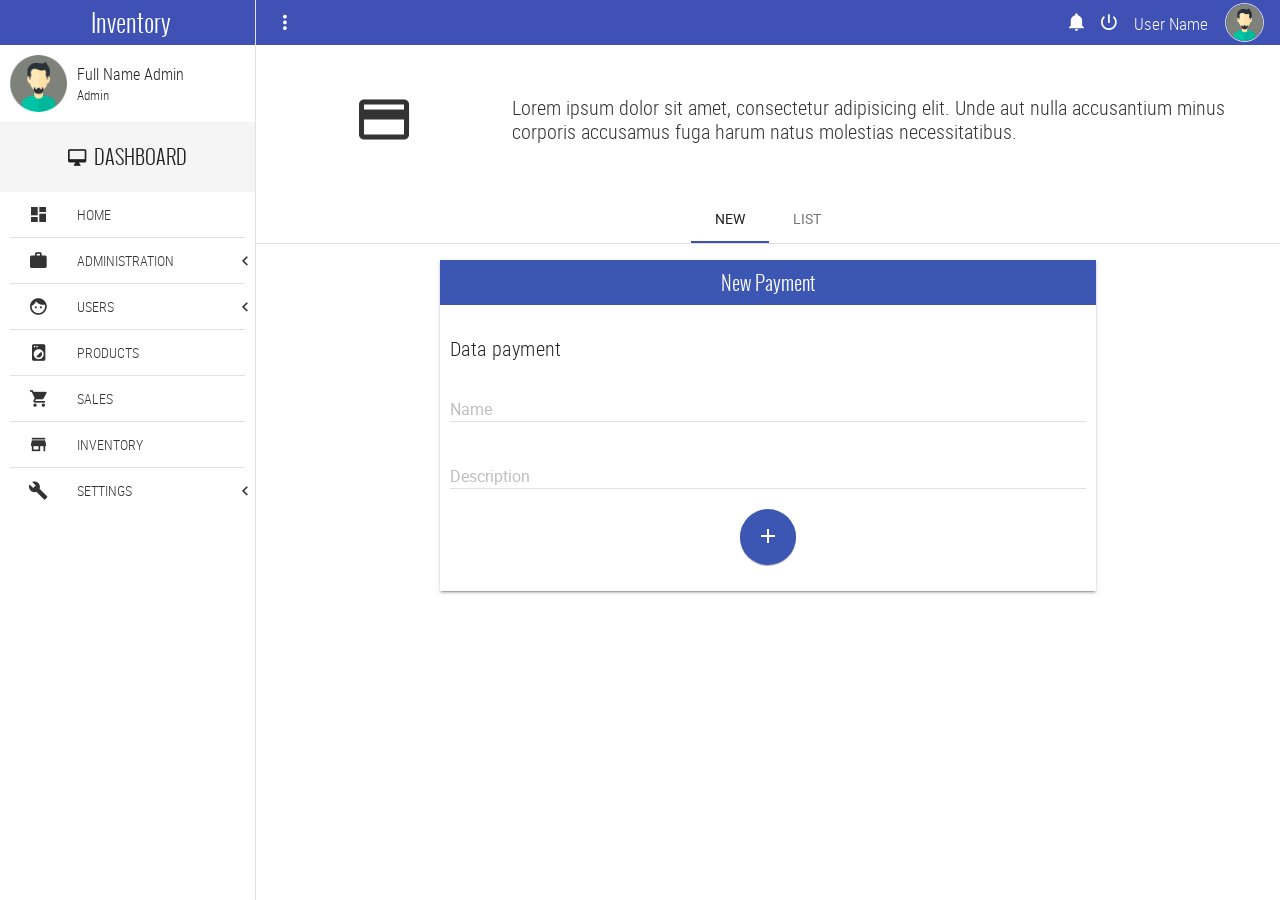
<file: mockups/GUI Pruebas/Administrador/payments.html>
<!-- 
* Copyright 2016 Carlos Eduardo Alfaro Orellana
-->
<!DOCTYPE html>
<html lang="es">
<head>
	<meta charset="UTF-8">
	<meta name="viewport" content="width=device-width, initial-scale=1">
	<title>Payments</title>
	<link rel="stylesheet" href="css/normalize.css">
	<link rel="stylesheet" href="css/sweetalert2.css">
	<link rel="stylesheet" href="css/material.min.css">
	<link rel="stylesheet" href="css/material-design-iconic-font.min.css">
	<link rel="stylesheet" href="css/jquery.mCustomScrollbar.css">
	<link rel="stylesheet" href="css/main.css">
	<script src="//ajax.googleapis.com/ajax/libs/jquery/1.11.2/jquery.min.js"></script>
	<script>window.jQuery || document.write('<script src="js/jquery-1.11.2.min.js"><\/script>')</script>
	<script src="js/material.min.js" ></script>
	<script src="js/sweetalert2.min.js" ></script>
	<script src="js/jquery.mCustomScrollbar.concat.min.js" ></script>
	<script src="js/main.js" ></script>
</head>
<body>
	<!-- Notifications area -->
	<section class="full-width container-notifications">
		<div class="full-width container-notifications-bg btn-Notification"></div>
	    <section class="NotificationArea">
	        <div class="full-width text-center NotificationArea-title tittles">Notifications <i class="zmdi zmdi-close btn-Notification"></i></div>
	        <a href="#" class="Notification" id="notifation-unread-1">
	            <div class="Notification-icon"><i class="zmdi zmdi-accounts-alt bg-info"></i></div>
	            <div class="Notification-text">
	                <p>
	                    <i class="zmdi zmdi-circle"></i>
	                    <strong>New User Registration</strong> 
	                    <br>
	                    <small>Just Now</small>
	                </p>
	            </div>
	        	<div class="mdl-tooltip mdl-tooltip--left" for="notifation-unread-1">Notification as UnRead</div> 
	        </a>
	        <a href="#" class="Notification" id="notifation-read-1">
	            <div class="Notification-icon"><i class="zmdi zmdi-cloud-download bg-primary"></i></div>
	            <div class="Notification-text">
	                <p>
	                    <i class="zmdi zmdi-circle-o"></i>
	                    <strong>New Updates</strong> 
	                    <br>
	                    <small>30 Mins Ago</small>
	                </p>
	            </div>
	            <div class="mdl-tooltip mdl-tooltip--left" for="notifation-read-1">Notification as Read</div>
	        </a>
	        <a href="#" class="Notification" id="notifation-unread-2">
	            <div class="Notification-icon"><i class="zmdi zmdi-upload bg-success"></i></div>
	            <div class="Notification-text">
	                <p>
	                    <i class="zmdi zmdi-circle"></i>
	                    <strong>Archive uploaded</strong> 
	                    <br>
	                    <small>31 Mins Ago</small>
	                </p>
	            </div>
	            <div class="mdl-tooltip mdl-tooltip--left" for="notifation-unread-2">Notification as UnRead</div>
	        </a> 
	        <a href="#" class="Notification" id="notifation-read-2">
	            <div class="Notification-icon"><i class="zmdi zmdi-mail-send bg-danger"></i></div>
	            <div class="Notification-text">
	                <p>
	                    <i class="zmdi zmdi-circle-o"></i>
	                    <strong>New Mail</strong> 
	                    <br>
	                    <small>37 Mins Ago</small>
	                </p>
	            </div>
	            <div class="mdl-tooltip mdl-tooltip--left" for="notifation-read-2">Notification as Read</div>
	        </a>
	        <a href="#" class="Notification" id="notifation-read-3">
	            <div class="Notification-icon"><i class="zmdi zmdi-folder bg-primary"></i></div>
	            <div class="Notification-text">
	                <p>
	                    <i class="zmdi zmdi-circle-o"></i>
	                    <strong>Folder delete</strong> 
	                    <br>
	                    <small>1 hours Ago</small>
	                </p>
	            </div>
	            <div class="mdl-tooltip mdl-tooltip--left" for="notifation-read-3">Notification as Read</div>
	        </a>  
	    </section>
	</section>
	<!-- navBar -->
	<div class="full-width navBar">
		<div class="full-width navBar-options">
			<i class="zmdi zmdi-more-vert btn-menu" id="btn-menu"></i>	
			<div class="mdl-tooltip" for="btn-menu">Menu</div>
			<nav class="navBar-options-list">
				<ul class="list-unstyle">
					<li class="btn-Notification" id="notifications">
						<i class="zmdi zmdi-notifications"></i>
						<!-- <i class="zmdi zmdi-notifications-active btn-Notification" id="notifications"></i> -->
						<div class="mdl-tooltip" for="notifications">Notifications</div>
					</li>
					<li class="btn-exit" id="btn-exit">
						<i class="zmdi zmdi-power"></i>
						<div class="mdl-tooltip" for="btn-exit">LogOut</div>
					</li>
					<li class="text-condensedLight noLink" ><small>User Name</small></li>
					<li class="noLink">
						<figure>
							<img src="assets/img/avatar-male.png" alt="Avatar" class="img-responsive">
						</figure>
					</li>
				</ul>
			</nav>
		</div>
	</div>
	<!-- navLateral -->
	<section class="full-width navLateral">
		<div class="full-width navLateral-bg btn-menu"></div>
		<div class="full-width navLateral-body">
			<div class="full-width navLateral-body-logo text-center tittles">
				<i class="zmdi zmdi-close btn-menu"></i> Inventory 
			</div>
			<figure class="full-width" style="height: 77px;">
				<div class="navLateral-body-cl">
					<img src="assets/img/avatar-male.png" alt="Avatar" class="img-responsive">
				</div>
				<figcaption class="navLateral-body-cr hide-on-tablet">
					<span>
						Full Name Admin<br>
						<small>Admin</small>
					</span>
				</figcaption>
			</figure>
			<div class="full-width tittles navLateral-body-tittle-menu">
				<i class="zmdi zmdi-desktop-mac"></i><span class="hide-on-tablet">&nbsp; DASHBOARD</span>
			</div>
			<nav class="full-width">
				<ul class="full-width list-unstyle menu-principal">
					<li class="full-width">
						<a href="home.html" class="full-width">
							<div class="navLateral-body-cl">
								<i class="zmdi zmdi-view-dashboard"></i>
							</div>
							<div class="navLateral-body-cr hide-on-tablet">
								HOME
							</div>
						</a>
					</li>
					<li class="full-width divider-menu-h"></li>
					<li class="full-width">
						<a href="#!" class="full-width btn-subMenu">
							<div class="navLateral-body-cl">
								<i class="zmdi zmdi-case"></i>
							</div>
							<div class="navLateral-body-cr hide-on-tablet">
								ADMINISTRATION
							</div>
							<span class="zmdi zmdi-chevron-left"></span>
						</a>
						<ul class="full-width menu-principal sub-menu-options">
							<li class="full-width">
								<a href="company.html" class="full-width">
									<div class="navLateral-body-cl">
										<i class="zmdi zmdi-balance"></i>
									</div>
									<div class="navLateral-body-cr hide-on-tablet">
										COMPANY
									</div>
								</a>
							</li>
							<li class="full-width">
								<a href="providers.html" class="full-width">
									<div class="navLateral-body-cl">
										<i class="zmdi zmdi-truck"></i>
									</div>
									<div class="navLateral-body-cr hide-on-tablet">
										PROVIDERS
									</div>
								</a>
							</li>
							<li class="full-width">
								<a href="payments.html" class="full-width">
									<div class="navLateral-body-cl">
										<i class="zmdi zmdi-card"></i>
									</div>
									<div class="navLateral-body-cr hide-on-tablet">
										PAYMENTS
									</div>
								</a>
							</li>
							<li class="full-width">
								<a href="categories.html" class="full-width">
									<div class="navLateral-body-cl">
										<i class="zmdi zmdi-label"></i>
									</div>
									<div class="navLateral-body-cr hide-on-tablet">
										CATEGORIES
									</div>
								</a>
							</li>
						</ul>
					</li>
					<li class="full-width divider-menu-h"></li>
					<li class="full-width">
						<a href="#!" class="full-width btn-subMenu">
							<div class="navLateral-body-cl">
								<i class="zmdi zmdi-face"></i>
							</div>
							<div class="navLateral-body-cr hide-on-tablet">
								USERS
							</div>
							<span class="zmdi zmdi-chevron-left"></span>
						</a>
						<ul class="full-width menu-principal sub-menu-options">
							<li class="full-width">
								<a href="admin.html" class="full-width">
									<div class="navLateral-body-cl">
										<i class="zmdi zmdi-account"></i>
									</div>
									<div class="navLateral-body-cr hide-on-tablet">
										ADMINISTRATORS
									</div>
								</a>
							</li>
							<li class="full-width">
								<a href="client.html" class="full-width">
									<div class="navLateral-body-cl">
										<i class="zmdi zmdi-accounts"></i>
									</div>
									<div class="navLateral-body-cr hide-on-tablet">
										CLIENT
									</div>
								</a>
							</li>
						</ul>
					</li>
					<li class="full-width divider-menu-h"></li>
					<li class="full-width">
						<a href="products.html" class="full-width">
							<div class="navLateral-body-cl">
								<i class="zmdi zmdi-washing-machine"></i>
							</div>
							<div class="navLateral-body-cr hide-on-tablet">
								PRODUCTS
							</div>
						</a>
					</li>
					<li class="full-width divider-menu-h"></li>
					<li class="full-width">
						<a href="sales.html" class="full-width">
							<div class="navLateral-body-cl">
								<i class="zmdi zmdi-shopping-cart"></i>
							</div>
							<div class="navLateral-body-cr hide-on-tablet">
								SALES
							</div>
						</a>
					</li>
					<li class="full-width divider-menu-h"></li>
					<li class="full-width">
						<a href="inventory.html" class="full-width">
							<div class="navLateral-body-cl">
								<i class="zmdi zmdi-store"></i>
							</div>
							<div class="navLateral-body-cr hide-on-tablet">
								INVENTORY
							</div>
						</a>
					</li>
					<li class="full-width divider-menu-h"></li>
					<li class="full-width">
						<a href="#!" class="full-width btn-subMenu">
							<div class="navLateral-body-cl">
								<i class="zmdi zmdi-wrench"></i>
							</div>
							<div class="navLateral-body-cr hide-on-tablet">
								SETTINGS
							</div>
							<span class="zmdi zmdi-chevron-left"></span>
						</a>
						<ul class="full-width menu-principal sub-menu-options">
							<li class="full-width">
								<a href="#!" class="full-width">
									<div class="navLateral-body-cl">
										<i class="zmdi zmdi-widgets"></i>
									</div>
									<div class="navLateral-body-cr hide-on-tablet">
										OPTION
									</div>
								</a>
							</li>
							<li class="full-width">
								<a href="#!" class="full-width">
									<div class="navLateral-body-cl">
										<i class="zmdi zmdi-widgets"></i>
									</div>
									<div class="navLateral-body-cr hide-on-tablet">
										OPTION
									</div>
								</a>
							</li>
						</ul>
					</li>
				</ul>
			</nav>
		</div>
	</section>
	<!-- pageContent -->
	<section class="full-width pageContent">
		<section class="full-width header-well">
			<div class="full-width header-well-icon">
				<i class="zmdi zmdi-card"></i>
			</div>
			<div class="full-width header-well-text">
				<p class="text-condensedLight">
					Lorem ipsum dolor sit amet, consectetur adipisicing elit. Unde aut nulla accusantium minus corporis accusamus fuga harum natus molestias necessitatibus.
				</p>
			</div>
		</section>
		<div class="mdl-tabs mdl-js-tabs mdl-js-ripple-effect">
			<div class="mdl-tabs__tab-bar">
				<a href="#tabNewPayment" class="mdl-tabs__tab is-active">NEW</a>
				<a href="#tabListPayment" class="mdl-tabs__tab">LIST</a>
			</div>
			<div class="mdl-tabs__panel is-active" id="tabNewPayment">
				<div class="mdl-grid">
					<div class="mdl-cell mdl-cell--4-col-phone mdl-cell--8-col-tablet mdl-cell--8-col-desktop mdl-cell--2-offset-desktop">
						<div class="full-width panel mdl-shadow--2dp">
							<div class="full-width panel-tittle bg-primary text-center tittles">
								New Payment
							</div>
							<div class="full-width panel-content">
								<form>
									<h5 class="text-condensedLight">Data payment</h5>
									<div class="mdl-textfield mdl-js-textfield mdl-textfield--floating-label">
										<input class="mdl-textfield__input" type="text" pattern="-?[A-Za-z0-9áéíóúÁÉÍÓÚ ]*(\.[0-9]+)?" id="NamePayment">
										<label class="mdl-textfield__label" for="NamePayment">Name</label>
										<span class="mdl-textfield__error">Invalid name</span>
									</div>
									<div class="mdl-textfield mdl-js-textfield mdl-textfield--floating-label">
										<input class="mdl-textfield__input" type="text" pattern="-?[A-Za-záéíóúÁÉÍÓÚ ]*(\.[0-9]+)?" id="descriptionPayment">
										<label class="mdl-textfield__label" for="descriptionPayment">Description</label>
										<span class="mdl-textfield__error">Invalid description</span>
									</div>
									<p class="text-center">
										<button class="mdl-button mdl-js-button mdl-button--fab mdl-js-ripple-effect mdl-button--colored bg-primary" id="btn-addPayment">
											<i class="zmdi zmdi-plus"></i>
										</button>
										<div class="mdl-tooltip" for="btn-addPayment">Add payment</div>
									</p>
								</form>
							</div>
						</div>
					</div>
				</div>
			</div>
			<div class="mdl-tabs__panel" id="tabListPayment">
				<div class="mdl-grid">
					<div class="mdl-cell mdl-cell--4-col-phone mdl-cell--8-col-tablet mdl-cell--8-col-desktop mdl-cell--2-offset-desktop">
						<div class="full-width panel mdl-shadow--2dp">
							<div class="full-width panel-tittle bg-success text-center tittles">
								List Payments
							</div>
							<div class="full-width panel-content">
								<form action="#">
									<div class="mdl-textfield mdl-js-textfield mdl-textfield--expandable">
										<label class="mdl-button mdl-js-button mdl-button--icon" for="searchPayment">
											<i class="zmdi zmdi-search"></i>
										</label>
										<div class="mdl-textfield__expandable-holder">
											<input class="mdl-textfield__input" type="text" id="searchPayment">
											<label class="mdl-textfield__label"></label>
										</div>
									</div>
								</form>
								<div class="mdl-list">
									<div class="mdl-list__item mdl-list__item--two-line">
										<span class="mdl-list__item-primary-content">
											<i class="zmdi zmdi-card mdl-list__item-avatar"></i>
											<span>1. Payment method</span>
											<span class="mdl-list__item-sub-title">Sub tittle</span>
										</span>
										<a class="mdl-list__item-secondary-action" href="#!"><i class="zmdi zmdi-more"></i></a>
									</div>
									<li class="full-width divider-menu-h"></li>
									<div class="mdl-list__item mdl-list__item--two-line">
										<span class="mdl-list__item-primary-content">
											<i class="zmdi zmdi-card mdl-list__item-avatar"></i>
											<span>2. Payment method</span>
											<span class="mdl-list__item-sub-title">Sub tittle</span>
										</span>
										<a class="mdl-list__item-secondary-action" href="#!"><i class="zmdi zmdi-more"></i></a>
									</div>
									<li class="full-width divider-menu-h"></li>
									<div class="mdl-list__item mdl-list__item--two-line">
										<span class="mdl-list__item-primary-content">
											<i class="zmdi zmdi-card mdl-list__item-avatar"></i>
											<span>3. Payment method</span>
											<span class="mdl-list__item-sub-title">Sub tittle</span>
										</span>
										<a class="mdl-list__item-secondary-action" href="#!"><i class="zmdi zmdi-more"></i></a>
									</div>
								</div>
							</div>
						</div>
					</div>
				</div>
			</div>
		</div>
	</section>
</body>
</html>
</file>
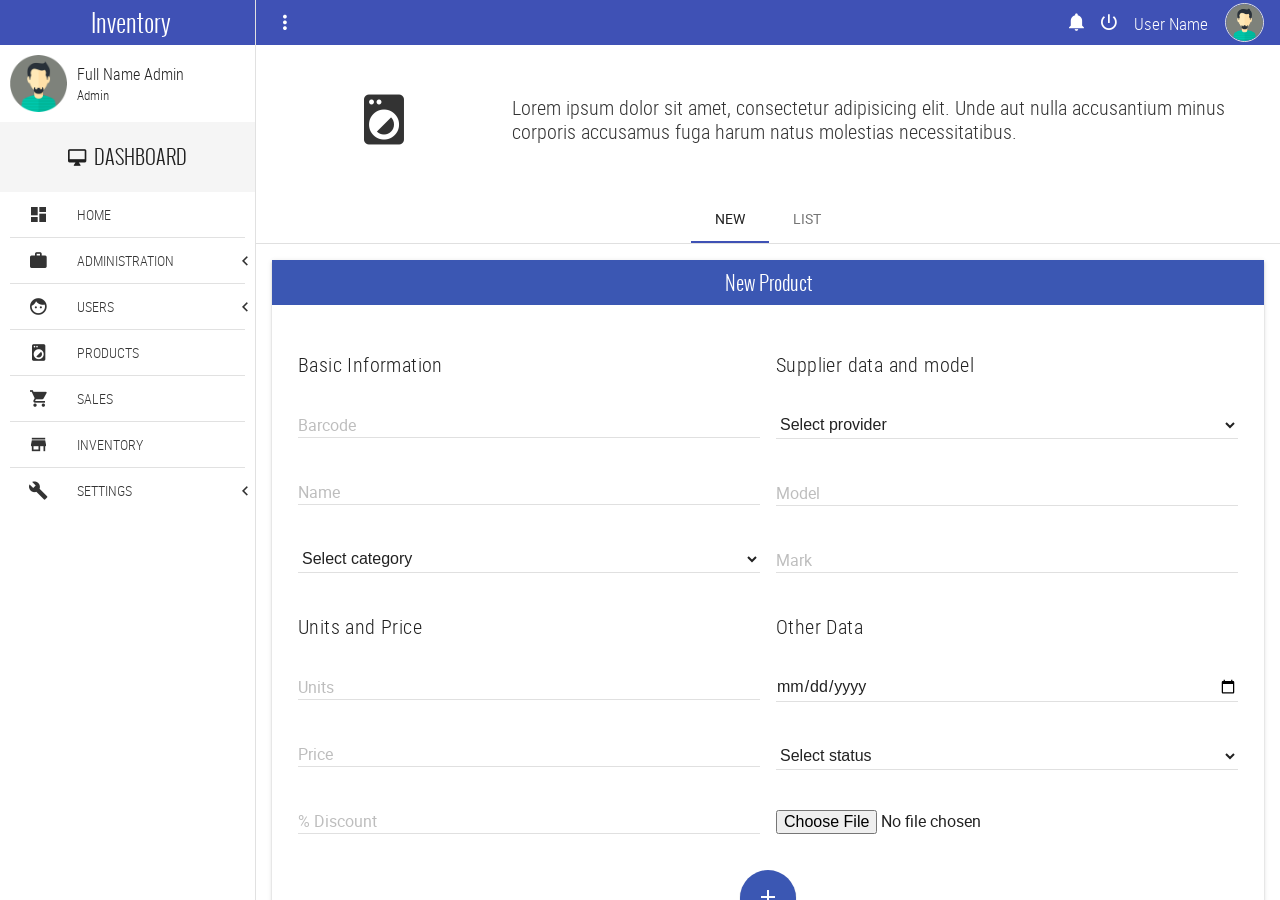
<file: mockups/GUI Pruebas/Administrador/products.html>
<!-- 
* Copyright 2016 Carlos Eduardo Alfaro Orellana
-->
<!DOCTYPE html>
<html lang="es">
<head>
	<meta charset="UTF-8">
	<meta name="viewport" content="width=device-width, initial-scale=1">
	<title>Products</title>
	<link rel="stylesheet" href="css/normalize.css">
	<link rel="stylesheet" href="css/sweetalert2.css">
	<link rel="stylesheet" href="css/material.min.css">
	<link rel="stylesheet" href="css/material-design-iconic-font.min.css">
	<link rel="stylesheet" href="css/jquery.mCustomScrollbar.css">
	<link rel="stylesheet" href="css/main.css">
	<script src="//ajax.googleapis.com/ajax/libs/jquery/1.11.2/jquery.min.js"></script>
	<script>window.jQuery || document.write('<script src="js/jquery-1.11.2.min.js"><\/script>')</script>
	<script src="js/material.min.js" ></script>
	<script src="js/sweetalert2.min.js" ></script>
	<script src="js/jquery.mCustomScrollbar.concat.min.js" ></script>
	<script src="js/main.js" ></script>
</head>
<body>
	<!-- Notifications area -->
	<section class="full-width container-notifications">
		<div class="full-width container-notifications-bg btn-Notification"></div>
	    <section class="NotificationArea">
	        <div class="full-width text-center NotificationArea-title tittles">Notifications <i class="zmdi zmdi-close btn-Notification"></i></div>
	        <a href="#" class="Notification" id="notifation-unread-1">
	            <div class="Notification-icon"><i class="zmdi zmdi-accounts-alt bg-info"></i></div>
	            <div class="Notification-text">
	                <p>
	                    <i class="zmdi zmdi-circle"></i>
	                    <strong>New User Registration</strong> 
	                    <br>
	                    <small>Just Now</small>
	                </p>
	            </div>
	        	<div class="mdl-tooltip mdl-tooltip--left" for="notifation-unread-1">Notification as UnRead</div> 
	        </a>
	        <a href="#" class="Notification" id="notifation-read-1">
	            <div class="Notification-icon"><i class="zmdi zmdi-cloud-download bg-primary"></i></div>
	            <div class="Notification-text">
	                <p>
	                    <i class="zmdi zmdi-circle-o"></i>
	                    <strong>New Updates</strong> 
	                    <br>
	                    <small>30 Mins Ago</small>
	                </p>
	            </div>
	            <div class="mdl-tooltip mdl-tooltip--left" for="notifation-read-1">Notification as Read</div>
	        </a>
	        <a href="#" class="Notification" id="notifation-unread-2">
	            <div class="Notification-icon"><i class="zmdi zmdi-upload bg-success"></i></div>
	            <div class="Notification-text">
	                <p>
	                    <i class="zmdi zmdi-circle"></i>
	                    <strong>Archive uploaded</strong> 
	                    <br>
	                    <small>31 Mins Ago</small>
	                </p>
	            </div>
	            <div class="mdl-tooltip mdl-tooltip--left" for="notifation-unread-2">Notification as UnRead</div>
	        </a> 
	        <a href="#" class="Notification" id="notifation-read-2">
	            <div class="Notification-icon"><i class="zmdi zmdi-mail-send bg-danger"></i></div>
	            <div class="Notification-text">
	                <p>
	                    <i class="zmdi zmdi-circle-o"></i>
	                    <strong>New Mail</strong> 
	                    <br>
	                    <small>37 Mins Ago</small>
	                </p>
	            </div>
	            <div class="mdl-tooltip mdl-tooltip--left" for="notifation-read-2">Notification as Read</div>
	        </a>
	        <a href="#" class="Notification" id="notifation-read-3">
	            <div class="Notification-icon"><i class="zmdi zmdi-folder bg-primary"></i></div>
	            <div class="Notification-text">
	                <p>
	                    <i class="zmdi zmdi-circle-o"></i>
	                    <strong>Folder delete</strong> 
	                    <br>
	                    <small>1 hours Ago</small>
	                </p>
	            </div>
	            <div class="mdl-tooltip mdl-tooltip--left" for="notifation-read-3">Notification as Read</div>
	        </a>  
	    </section>
	</section>
	<!-- navBar -->
	<div class="full-width navBar">
		<div class="full-width navBar-options">
			<i class="zmdi zmdi-more-vert btn-menu" id="btn-menu"></i>	
			<div class="mdl-tooltip" for="btn-menu">Menu</div>
			<nav class="navBar-options-list">
				<ul class="list-unstyle">
					<li class="btn-Notification" id="notifications">
						<i class="zmdi zmdi-notifications"></i>
						<!-- <i class="zmdi zmdi-notifications-active btn-Notification" id="notifications"></i> -->
						<div class="mdl-tooltip" for="notifications">Notifications</div>
					</li>
					<li class="btn-exit" id="btn-exit">
						<i class="zmdi zmdi-power"></i>
						<div class="mdl-tooltip" for="btn-exit">LogOut</div>
					</li>
					<li class="text-condensedLight noLink" ><small>User Name</small></li>
					<li class="noLink">
						<figure>
							<img src="assets/img/avatar-male.png" alt="Avatar" class="img-responsive">
						</figure>
					</li>
				</ul>
			</nav>
		</div>
	</div>
	<!-- navLateral -->
	<section class="full-width navLateral">
		<div class="full-width navLateral-bg btn-menu"></div>
		<div class="full-width navLateral-body">
			<div class="full-width navLateral-body-logo text-center tittles">
				<i class="zmdi zmdi-close btn-menu"></i> Inventory 
			</div>
			<figure class="full-width" style="height: 77px;">
				<div class="navLateral-body-cl">
					<img src="assets/img/avatar-male.png" alt="Avatar" class="img-responsive">
				</div>
				<figcaption class="navLateral-body-cr hide-on-tablet">
					<span>
						Full Name Admin<br>
						<small>Admin</small>
					</span>
				</figcaption>
			</figure>
			<div class="full-width tittles navLateral-body-tittle-menu">
				<i class="zmdi zmdi-desktop-mac"></i><span class="hide-on-tablet">&nbsp; DASHBOARD</span>
			</div>
			<nav class="full-width">
				<ul class="full-width list-unstyle menu-principal">
					<li class="full-width">
						<a href="home.html" class="full-width">
							<div class="navLateral-body-cl">
								<i class="zmdi zmdi-view-dashboard"></i>
							</div>
							<div class="navLateral-body-cr hide-on-tablet">
								HOME
							</div>
						</a>
					</li>
					<li class="full-width divider-menu-h"></li>
					<li class="full-width">
						<a href="#!" class="full-width btn-subMenu">
							<div class="navLateral-body-cl">
								<i class="zmdi zmdi-case"></i>
							</div>
							<div class="navLateral-body-cr hide-on-tablet">
								ADMINISTRATION
							</div>
							<span class="zmdi zmdi-chevron-left"></span>
						</a>
						<ul class="full-width menu-principal sub-menu-options">
							<li class="full-width">
								<a href="company.html" class="full-width">
									<div class="navLateral-body-cl">
										<i class="zmdi zmdi-balance"></i>
									</div>
									<div class="navLateral-body-cr hide-on-tablet">
										COMPANY
									</div>
								</a>
							</li>
							<li class="full-width">
								<a href="providers.html" class="full-width">
									<div class="navLateral-body-cl">
										<i class="zmdi zmdi-truck"></i>
									</div>
									<div class="navLateral-body-cr hide-on-tablet">
										PROVIDERS
									</div>
								</a>
							</li>
							<li class="full-width">
								<a href="payments.html" class="full-width">
									<div class="navLateral-body-cl">
										<i class="zmdi zmdi-card"></i>
									</div>
									<div class="navLateral-body-cr hide-on-tablet">
										PAYMENTS
									</div>
								</a>
							</li>
							<li class="full-width">
								<a href="categories.html" class="full-width">
									<div class="navLateral-body-cl">
										<i class="zmdi zmdi-label"></i>
									</div>
									<div class="navLateral-body-cr hide-on-tablet">
										CATEGORIES
									</div>
								</a>
							</li>
						</ul>
					</li>
					<li class="full-width divider-menu-h"></li>
					<li class="full-width">
						<a href="#!" class="full-width btn-subMenu">
							<div class="navLateral-body-cl">
								<i class="zmdi zmdi-face"></i>
							</div>
							<div class="navLateral-body-cr hide-on-tablet">
								USERS
							</div>
							<span class="zmdi zmdi-chevron-left"></span>
						</a>
						<ul class="full-width menu-principal sub-menu-options">
							<li class="full-width">
								<a href="admin.html" class="full-width">
									<div class="navLateral-body-cl">
										<i class="zmdi zmdi-account"></i>
									</div>
									<div class="navLateral-body-cr hide-on-tablet">
										ADMINISTRATORS
									</div>
								</a>
							</li>
							<li class="full-width">
								<a href="client.html" class="full-width">
									<div class="navLateral-body-cl">
										<i class="zmdi zmdi-accounts"></i>
									</div>
									<div class="navLateral-body-cr hide-on-tablet">
										CLIENT
									</div>
								</a>
							</li>
						</ul>
					</li>
					<li class="full-width divider-menu-h"></li>
					<li class="full-width">
						<a href="products.html" class="full-width">
							<div class="navLateral-body-cl">
								<i class="zmdi zmdi-washing-machine"></i>
							</div>
							<div class="navLateral-body-cr hide-on-tablet">
								PRODUCTS
							</div>
						</a>
					</li>
					<li class="full-width divider-menu-h"></li>
					<li class="full-width">
						<a href="sales.html" class="full-width">
							<div class="navLateral-body-cl">
								<i class="zmdi zmdi-shopping-cart"></i>
							</div>
							<div class="navLateral-body-cr hide-on-tablet">
								SALES
							</div>
						</a>
					</li>
					<li class="full-width divider-menu-h"></li>
					<li class="full-width">
						<a href="inventory.html" class="full-width">
							<div class="navLateral-body-cl">
								<i class="zmdi zmdi-store"></i>
							</div>
							<div class="navLateral-body-cr hide-on-tablet">
								INVENTORY
							</div>
						</a>
					</li>
					<li class="full-width divider-menu-h"></li>
					<li class="full-width">
						<a href="#!" class="full-width btn-subMenu">
							<div class="navLateral-body-cl">
								<i class="zmdi zmdi-wrench"></i>
							</div>
							<div class="navLateral-body-cr hide-on-tablet">
								SETTINGS
							</div>
							<span class="zmdi zmdi-chevron-left"></span>
						</a>
						<ul class="full-width menu-principal sub-menu-options">
							<li class="full-width">
								<a href="#!" class="full-width">
									<div class="navLateral-body-cl">
										<i class="zmdi zmdi-widgets"></i>
									</div>
									<div class="navLateral-body-cr hide-on-tablet">
										OPTION
									</div>
								</a>
							</li>
							<li class="full-width">
								<a href="#!" class="full-width">
									<div class="navLateral-body-cl">
										<i class="zmdi zmdi-widgets"></i>
									</div>
									<div class="navLateral-body-cr hide-on-tablet">
										OPTION
									</div>
								</a>
							</li>
						</ul>
					</li>
				</ul>
			</nav>
		</div>
	</section>
	<!-- pageContent -->
	<section class="full-width pageContent">
		<section class="full-width header-well">
			<div class="full-width header-well-icon">
				<i class="zmdi zmdi-washing-machine"></i>
			</div>
			<div class="full-width header-well-text">
				<p class="text-condensedLight">
					Lorem ipsum dolor sit amet, consectetur adipisicing elit. Unde aut nulla accusantium minus corporis accusamus fuga harum natus molestias necessitatibus.
				</p>
			</div>
		</section>
		<div class="mdl-tabs mdl-js-tabs mdl-js-ripple-effect">
			<div class="mdl-tabs__tab-bar">
				<a href="#tabNewProduct" class="mdl-tabs__tab is-active">NEW</a>
				<a href="#tabListProducts" class="mdl-tabs__tab">LIST</a>
			</div>
			<div class="mdl-tabs__panel is-active" id="tabNewProduct">
				<div class="mdl-grid">
					<div class="mdl-cell mdl-cell--4-col-phone mdl-cell--8-col-tablet mdl-cell--12-col-desktop">
						<div class="full-width panel mdl-shadow--2dp">
							<div class="full-width panel-tittle bg-primary text-center tittles">
								New Product
							</div>
							<div class="full-width panel-content">
								<form>
									<div class="mdl-grid">
										<div class="mdl-cell mdl-cell--4-col-phone mdl-cell--8-col-tablet mdl-cell--6-col-desktop">
											<h5 class="text-condensedLight">Basic Information</h5>
											<div class="mdl-textfield mdl-js-textfield mdl-textfield--floating-label">
												<input class="mdl-textfield__input" type="number" pattern="-?[0-9- ]*(\.[0-9]+)?" id="BarCode">
												<label class="mdl-textfield__label" for="BarCode">Barcode</label>
												<span class="mdl-textfield__error">Invalid barcode</span>
											</div>
											<div class="mdl-textfield mdl-js-textfield mdl-textfield--floating-label">
												<input class="mdl-textfield__input" type="text" pattern="-?[A-Za-z0-9áéíóúÁÉÍÓÚ ]*(\.[0-9]+)?" id="NameProduct">
												<label class="mdl-textfield__label" for="NameProduct">Name</label>
												<span class="mdl-textfield__error">Invalid name</span>
											</div>
											<div class="mdl-textfield mdl-js-textfield">
												<select class="mdl-textfield__input">
													<option value="" disabled="" selected="">Select category</option>
													<option value="">Category 1</option>
													<option value="">Category 2</option>
												</select>
											</div>
											<h5 class="text-condensedLight">Units and Price</h5>
											<div class="mdl-textfield mdl-js-textfield mdl-textfield--floating-label">
												<input class="mdl-textfield__input" type="number" pattern="-?[0-9]*(\.[0-9]+)?" id="StrockProduct">
												<label class="mdl-textfield__label" for="StrockProduct">Units</label>
												<span class="mdl-textfield__error">Invalid number</span>
											</div>
											<div class="mdl-textfield mdl-js-textfield mdl-textfield--floating-label">
												<input class="mdl-textfield__input" type="text" pattern="-?[0-9.]*(\.[0-9]+)?" id="PriceProduct">
												<label class="mdl-textfield__label" for="PriceProduct">Price</label>
												<span class="mdl-textfield__error">Invalid price</span>
											</div>
											<div class="mdl-textfield mdl-js-textfield mdl-textfield--floating-label">
												<input class="mdl-textfield__input" type="number" pattern="-?[0-9]*(\.[0-9]+)?" id="discountProduct">
												<label class="mdl-textfield__label" for="discountProduct">% Discount</label>
												<span class="mdl-textfield__error">Invalid discount</span>
											</div>	
										</div>
										<div class="mdl-cell mdl-cell--4-col-phone mdl-cell--8-col-tablet mdl-cell--6-col-desktop">
											<h5 class="text-condensedLight">Supplier data and model</h5>
											<div class="mdl-textfield mdl-js-textfield">
												<select class="mdl-textfield__input">
													<option value="" disabled="" selected="">Select provider</option>
													<option value="">Provider 1</option>
													<option value="">Provider 2</option>
												</select>
											</div>
											<div class="mdl-textfield mdl-js-textfield mdl-textfield--floating-label">
												<input class="mdl-textfield__input" type="text"  id="modelProduct">
												<label class="mdl-textfield__label" for="modelProduct">Model</label>
												<span class="mdl-textfield__error">Invalid model</span>
											</div>
											<div class="mdl-textfield mdl-js-textfield mdl-textfield--floating-label">
												<input class="mdl-textfield__input" type="text" id="markProduct">
												<label class="mdl-textfield__label" for="markProduct">Mark</label>
												<span class="mdl-textfield__error">Invalid Mark</span>
											</div>
											<h5 class="text-condensedLight">Other Data</h5>
											<div class="mdl-textfield mdl-js-textfield">
												<input type="date" class="mdl-textfield__input">
											</div>
											<div class="mdl-textfield mdl-js-textfield">
												<select class="mdl-textfield__input">
													<option value="" disabled="" selected="">Select status</option>
													<option value="">Active</option>
													<option value="">deactivated</option>
												</select>
											</div>
											<div class="mdl-textfield mdl-js-textfield">
												<input type="file">
											</div>
										</div>
									</div>
									<p class="text-center">
										<button class="mdl-button mdl-js-button mdl-button--fab mdl-js-ripple-effect mdl-button--colored bg-primary" id="btn-addProduct">
											<i class="zmdi zmdi-plus"></i>
										</button>
										<div class="mdl-tooltip" for="btn-addProduct">Add Product</div>
									</p>
								</form>
							</div>
						</div>
					</div>
				</div>
			</div>
			<div class="mdl-tabs__panel" id="tabListProducts">
				<div class="mdl-grid">
					<div class="mdl-cell mdl-cell--4-col-phone mdl-cell--8-col-tablet mdl-cell--12-col-desktop">
						<form action="#">
							<div class="mdl-textfield mdl-js-textfield mdl-textfield--expandable">
								<label class="mdl-button mdl-js-button mdl-button--icon" for="searchProduct">
									<i class="zmdi zmdi-search"></i>
								</label>
								<div class="mdl-textfield__expandable-holder">
									<input class="mdl-textfield__input" type="text" id="searchProduct">
									<label class="mdl-textfield__label"></label>
								</div>
							</div>
						</form>
						<nav class="full-width menu-categories">
							<ul class="list-unstyle text-center">
								<li><a href="#!">Category 1</a></li>
								<li><a href="#!">Category 2</a></li>
								<li><a href="#!">Category 3</a></li>
								<li><a href="#!">Category 4</a></li>
							</ul>
						</nav>
						<div class="full-width text-center" style="padding: 30px 0;">
							<div class="mdl-card mdl-shadow--2dp full-width product-card">
								<div class="mdl-card__title">
									<img src="assets/img/fontLogin.jpg" alt="product" class="img-responsive">
								</div>
								<div class="mdl-card__supporting-text">
									<small>Stock</small><br>
									<small>Category</small>
								</div>
								<div class="mdl-card__actions mdl-card--border">
									Product name
									<button class="mdl-button mdl-button--icon mdl-js-button mdl-js-ripple-effect">
										<i class="zmdi zmdi-more"></i>
									</button>
								</div>
							</div>
							<div class="mdl-card mdl-shadow--2dp full-width product-card">
								<div class="mdl-card__title">
									<img src="assets/img/fontLogin.jpg" alt="product" class="img-responsive">
								</div>
								<div class="mdl-card__supporting-text">
									<small>Stock</small><br>
									<small>Category</small>
								</div>
								<div class="mdl-card__actions mdl-card--border">
									Product name
									<button class="mdl-button mdl-button--icon mdl-js-button mdl-js-ripple-effect">
										<i class="zmdi zmdi-more"></i>
									</button>
								</div>
							</div>
							<div class="mdl-card mdl-shadow--2dp full-width product-card">
								<div class="mdl-card__title">
									<img src="assets/img/fontLogin.jpg" alt="product" class="img-responsive">
								</div>
								<div class="mdl-card__supporting-text">
									<small>Stock</small><br>
									<small>Category</small>
								</div>
								<div class="mdl-card__actions mdl-card--border">
									Product name
									<button class="mdl-button mdl-button--icon mdl-js-button mdl-js-ripple-effect">
										<i class="zmdi zmdi-more"></i>
									</button>
								</div>
							</div>
							<div class="mdl-card mdl-shadow--2dp full-width product-card">
								<div class="mdl-card__title">
									<img src="assets/img/fontLogin.jpg" alt="product" class="img-responsive">
								</div>
								<div class="mdl-card__supporting-text">
									<small>Stock</small><br>
									<small>Category</small>
								</div>
								<div class="mdl-card__actions mdl-card--border">
									Product name
									<button class="mdl-button mdl-button--icon mdl-js-button mdl-js-ripple-effect">
										<i class="zmdi zmdi-more"></i>
									</button>
								</div>
							</div>
						</div>
					</div>
				</div>
			</div>
		</div>
	</section>
</body>
</html>
</file>
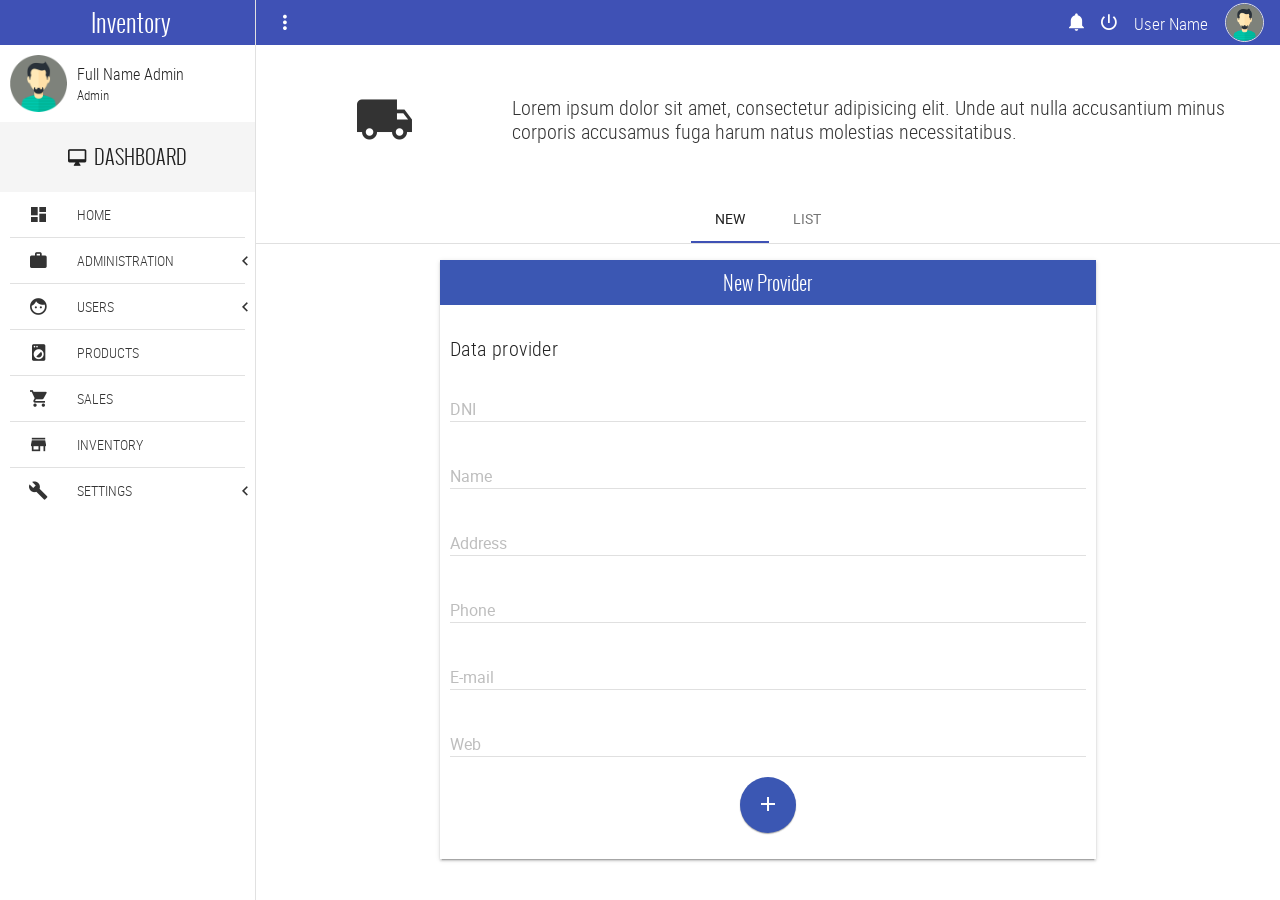
<file: mockups/GUI Pruebas/Administrador/providers.html>
<!-- 
* Copyright 2016 Carlos Eduardo Alfaro Orellana
-->
<!DOCTYPE html>
<html lang="es">
<head>
	<meta charset="UTF-8">
	<meta name="viewport" content="width=device-width, initial-scale=1">
	<title>Providers</title>
	<link rel="stylesheet" href="css/normalize.css">
	<link rel="stylesheet" href="css/sweetalert2.css">
	<link rel="stylesheet" href="css/material.min.css">
	<link rel="stylesheet" href="css/material-design-iconic-font.min.css">
	<link rel="stylesheet" href="css/jquery.mCustomScrollbar.css">
	<link rel="stylesheet" href="css/main.css">
	<script src="//ajax.googleapis.com/ajax/libs/jquery/1.11.2/jquery.min.js"></script>
	<script>window.jQuery || document.write('<script src="js/jquery-1.11.2.min.js"><\/script>')</script>
	<script src="js/material.min.js" ></script>
	<script src="js/sweetalert2.min.js" ></script>
	<script src="js/jquery.mCustomScrollbar.concat.min.js" ></script>
	<script src="js/main.js" ></script>
</head>
<body>
	<!-- Notifications area -->
	<section class="full-width container-notifications">
		<div class="full-width container-notifications-bg btn-Notification"></div>
	    <section class="NotificationArea">
	        <div class="full-width text-center NotificationArea-title tittles">Notifications <i class="zmdi zmdi-close btn-Notification"></i></div>
	        <a href="#" class="Notification" id="notifation-unread-1">
	            <div class="Notification-icon"><i class="zmdi zmdi-accounts-alt bg-info"></i></div>
	            <div class="Notification-text">
	                <p>
	                    <i class="zmdi zmdi-circle"></i>
	                    <strong>New User Registration</strong> 
	                    <br>
	                    <small>Just Now</small>
	                </p>
	            </div>
	        	<div class="mdl-tooltip mdl-tooltip--left" for="notifation-unread-1">Notification as UnRead</div> 
	        </a>
	        <a href="#" class="Notification" id="notifation-read-1">
	            <div class="Notification-icon"><i class="zmdi zmdi-cloud-download bg-primary"></i></div>
	            <div class="Notification-text">
	                <p>
	                    <i class="zmdi zmdi-circle-o"></i>
	                    <strong>New Updates</strong> 
	                    <br>
	                    <small>30 Mins Ago</small>
	                </p>
	            </div>
	            <div class="mdl-tooltip mdl-tooltip--left" for="notifation-read-1">Notification as Read</div>
	        </a>
	        <a href="#" class="Notification" id="notifation-unread-2">
	            <div class="Notification-icon"><i class="zmdi zmdi-upload bg-success"></i></div>
	            <div class="Notification-text">
	                <p>
	                    <i class="zmdi zmdi-circle"></i>
	                    <strong>Archive uploaded</strong> 
	                    <br>
	                    <small>31 Mins Ago</small>
	                </p>
	            </div>
	            <div class="mdl-tooltip mdl-tooltip--left" for="notifation-unread-2">Notification as UnRead</div>
	        </a> 
	        <a href="#" class="Notification" id="notifation-read-2">
	            <div class="Notification-icon"><i class="zmdi zmdi-mail-send bg-danger"></i></div>
	            <div class="Notification-text">
	                <p>
	                    <i class="zmdi zmdi-circle-o"></i>
	                    <strong>New Mail</strong> 
	                    <br>
	                    <small>37 Mins Ago</small>
	                </p>
	            </div>
	            <div class="mdl-tooltip mdl-tooltip--left" for="notifation-read-2">Notification as Read</div>
	        </a>
	        <a href="#" class="Notification" id="notifation-read-3">
	            <div class="Notification-icon"><i class="zmdi zmdi-folder bg-primary"></i></div>
	            <div class="Notification-text">
	                <p>
	                    <i class="zmdi zmdi-circle-o"></i>
	                    <strong>Folder delete</strong> 
	                    <br>
	                    <small>1 hours Ago</small>
	                </p>
	            </div>
	            <div class="mdl-tooltip mdl-tooltip--left" for="notifation-read-3">Notification as Read</div>
	        </a>  
	    </section>
	</section>
	<!-- navBar -->
	<div class="full-width navBar">
		<div class="full-width navBar-options">
			<i class="zmdi zmdi-more-vert btn-menu" id="btn-menu"></i>	
			<div class="mdl-tooltip" for="btn-menu">Menu</div>
			<nav class="navBar-options-list">
				<ul class="list-unstyle">
					<li class="btn-Notification" id="notifications">
						<i class="zmdi zmdi-notifications"></i>
						<!-- <i class="zmdi zmdi-notifications-active btn-Notification" id="notifications"></i> -->
						<div class="mdl-tooltip" for="notifications">Notifications</div>
					</li>
					<li class="btn-exit" id="btn-exit">
						<i class="zmdi zmdi-power"></i>
						<div class="mdl-tooltip" for="btn-exit">LogOut</div>
					</li>
					<li class="text-condensedLight noLink" ><small>User Name</small></li>
					<li class="noLink">
						<figure>
							<img src="assets/img/avatar-male.png" alt="Avatar" class="img-responsive">
						</figure>
					</li>
				</ul>
			</nav>
		</div>
	</div>
	<!-- navLateral -->
	<section class="full-width navLateral">
		<div class="full-width navLateral-bg btn-menu"></div>
		<div class="full-width navLateral-body">
			<div class="full-width navLateral-body-logo text-center tittles">
				<i class="zmdi zmdi-close btn-menu"></i> Inventory 
			</div>
			<figure class="full-width" style="height: 77px;">
				<div class="navLateral-body-cl">
					<img src="assets/img/avatar-male.png" alt="Avatar" class="img-responsive">
				</div>
				<figcaption class="navLateral-body-cr hide-on-tablet">
					<span>
						Full Name Admin<br>
						<small>Admin</small>
					</span>
				</figcaption>
			</figure>
			<div class="full-width tittles navLateral-body-tittle-menu">
				<i class="zmdi zmdi-desktop-mac"></i><span class="hide-on-tablet">&nbsp; DASHBOARD</span>
			</div>
			<nav class="full-width">
				<ul class="full-width list-unstyle menu-principal">
					<li class="full-width">
						<a href="home.html" class="full-width">
							<div class="navLateral-body-cl">
								<i class="zmdi zmdi-view-dashboard"></i>
							</div>
							<div class="navLateral-body-cr hide-on-tablet">
								HOME
							</div>
						</a>
					</li>
					<li class="full-width divider-menu-h"></li>
					<li class="full-width">
						<a href="#!" class="full-width btn-subMenu">
							<div class="navLateral-body-cl">
								<i class="zmdi zmdi-case"></i>
							</div>
							<div class="navLateral-body-cr hide-on-tablet">
								ADMINISTRATION
							</div>
							<span class="zmdi zmdi-chevron-left"></span>
						</a>
						<ul class="full-width menu-principal sub-menu-options">
							<li class="full-width">
								<a href="company.html" class="full-width">
									<div class="navLateral-body-cl">
										<i class="zmdi zmdi-balance"></i>
									</div>
									<div class="navLateral-body-cr hide-on-tablet">
										COMPANY
									</div>
								</a>
							</li>
							<li class="full-width">
								<a href="providers.html" class="full-width">
									<div class="navLateral-body-cl">
										<i class="zmdi zmdi-truck"></i>
									</div>
									<div class="navLateral-body-cr hide-on-tablet">
										PROVIDERS
									</div>
								</a>
							</li>
							<li class="full-width">
								<a href="payments.html" class="full-width">
									<div class="navLateral-body-cl">
										<i class="zmdi zmdi-card"></i>
									</div>
									<div class="navLateral-body-cr hide-on-tablet">
										PAYMENTS
									</div>
								</a>
							</li>
							<li class="full-width">
								<a href="categories.html" class="full-width">
									<div class="navLateral-body-cl">
										<i class="zmdi zmdi-label"></i>
									</div>
									<div class="navLateral-body-cr hide-on-tablet">
										CATEGORIES
									</div>
								</a>
							</li>
						</ul>
					</li>
					<li class="full-width divider-menu-h"></li>
					<li class="full-width">
						<a href="#!" class="full-width btn-subMenu">
							<div class="navLateral-body-cl">
								<i class="zmdi zmdi-face"></i>
							</div>
							<div class="navLateral-body-cr hide-on-tablet">
								USERS
							</div>
							<span class="zmdi zmdi-chevron-left"></span>
						</a>
						<ul class="full-width menu-principal sub-menu-options">
							<li class="full-width">
								<a href="admin.html" class="full-width">
									<div class="navLateral-body-cl">
										<i class="zmdi zmdi-account"></i>
									</div>
									<div class="navLateral-body-cr hide-on-tablet">
										ADMINISTRATORS
									</div>
								</a>
							</li>
							<li class="full-width">
								<a href="client.html" class="full-width">
									<div class="navLateral-body-cl">
										<i class="zmdi zmdi-accounts"></i>
									</div>
									<div class="navLateral-body-cr hide-on-tablet">
										CLIENT
									</div>
								</a>
							</li>
						</ul>
					</li>
					<li class="full-width divider-menu-h"></li>
					<li class="full-width">
						<a href="products.html" class="full-width">
							<div class="navLateral-body-cl">
								<i class="zmdi zmdi-washing-machine"></i>
							</div>
							<div class="navLateral-body-cr hide-on-tablet">
								PRODUCTS
							</div>
						</a>
					</li>
					<li class="full-width divider-menu-h"></li>
					<li class="full-width">
						<a href="sales.html" class="full-width">
							<div class="navLateral-body-cl">
								<i class="zmdi zmdi-shopping-cart"></i>
							</div>
							<div class="navLateral-body-cr hide-on-tablet">
								SALES
							</div>
						</a>
					</li>
					<li class="full-width divider-menu-h"></li>
					<li class="full-width">
						<a href="inventory.html" class="full-width">
							<div class="navLateral-body-cl">
								<i class="zmdi zmdi-store"></i>
							</div>
							<div class="navLateral-body-cr hide-on-tablet">
								INVENTORY
							</div>
						</a>
					</li>
					<li class="full-width divider-menu-h"></li>
					<li class="full-width">
						<a href="#!" class="full-width btn-subMenu">
							<div class="navLateral-body-cl">
								<i class="zmdi zmdi-wrench"></i>
							</div>
							<div class="navLateral-body-cr hide-on-tablet">
								SETTINGS
							</div>
							<span class="zmdi zmdi-chevron-left"></span>
						</a>
						<ul class="full-width menu-principal sub-menu-options">
							<li class="full-width">
								<a href="#!" class="full-width">
									<div class="navLateral-body-cl">
										<i class="zmdi zmdi-widgets"></i>
									</div>
									<div class="navLateral-body-cr hide-on-tablet">
										OPTION
									</div>
								</a>
							</li>
							<li class="full-width">
								<a href="#!" class="full-width">
									<div class="navLateral-body-cl">
										<i class="zmdi zmdi-widgets"></i>
									</div>
									<div class="navLateral-body-cr hide-on-tablet">
										OPTION
									</div>
								</a>
							</li>
						</ul>
					</li>
				</ul>
			</nav>
		</div>
	</section>
	<!-- pageContent -->
	<section class="full-width pageContent">
		<section class="full-width header-well">
			<div class="full-width header-well-icon">
				<i class="zmdi zmdi-truck"></i>
			</div>
			<div class="full-width header-well-text">
				<p class="text-condensedLight">
					Lorem ipsum dolor sit amet, consectetur adipisicing elit. Unde aut nulla accusantium minus corporis accusamus fuga harum natus molestias necessitatibus.
				</p>
			</div>
		</section>
		<div class="mdl-tabs mdl-js-tabs mdl-js-ripple-effect">
			<div class="mdl-tabs__tab-bar">
				<a href="#tabNewProvider" class="mdl-tabs__tab is-active">NEW</a>
				<a href="#tabListProvider" class="mdl-tabs__tab">LIST</a>
			</div>
			<div class="mdl-tabs__panel is-active" id="tabNewProvider">
				<div class="mdl-grid">
					<div class="mdl-cell mdl-cell--4-col-phone mdl-cell--8-col-tablet mdl-cell--8-col-desktop mdl-cell--2-offset-desktop">
						<div class="full-width panel mdl-shadow--2dp">
							<div class="full-width panel-tittle bg-primary text-center tittles">
								New Provider
							</div>
							<div class="full-width panel-content">
								<form>
									<h5 class="text-condensedLight">Data provider</h5>
									<div class="mdl-textfield mdl-js-textfield mdl-textfield--floating-label">
										<input class="mdl-textfield__input" type="number" pattern="-?[0-9]*(\.[0-9]+)?" id="DNIProvider">
										<label class="mdl-textfield__label" for="DNIProvider">DNI</label>
										<span class="mdl-textfield__error">Invalid number</span>
									</div>
									<div class="mdl-textfield mdl-js-textfield mdl-textfield--floating-label">
										<input class="mdl-textfield__input" type="text" pattern="-?[A-Za-z0-9 ]*(\.[0-9]+)?" id="NameProvider">
										<label class="mdl-textfield__label" for="NameProvider">Name</label>
										<span class="mdl-textfield__error">Invalid name</span>
									</div>
									<div class="mdl-textfield mdl-js-textfield mdl-textfield--floating-label">
										<input class="mdl-textfield__input" type="text" id="addressProvider">
										<label class="mdl-textfield__label" for="addressProvider">Address</label>
										<span class="mdl-textfield__error">Invalid address</span>
									</div>
									<div class="mdl-textfield mdl-js-textfield mdl-textfield--floating-label">
										<input class="mdl-textfield__input" type="tel" pattern="-?[0-9+()- ]*(\.[0-9]+)?" id="phoneProvider">
										<label class="mdl-textfield__label" for="phoneProvider">Phone</label>
										<span class="mdl-textfield__error">Invalid phone number</span>
									</div>
									<div class="mdl-textfield mdl-js-textfield mdl-textfield--floating-label">
										<input class="mdl-textfield__input" type="email" id="emailProvider">
										<label class="mdl-textfield__label" for="emailProvider">E-mail</label>
										<span class="mdl-textfield__error">Invalid E-mail</span>
									</div>
									<div class="mdl-textfield mdl-js-textfield mdl-textfield--floating-label">
										<input class="mdl-textfield__input" type="text" id="webProvider">
										<label class="mdl-textfield__label" for="webProvider">Web</label>
										<span class="mdl-textfield__error">Invalid web address</span>
									</div>
									<p class="text-center">
										<button class="mdl-button mdl-js-button mdl-button--fab mdl-js-ripple-effect mdl-button--colored bg-primary" id="btn-addProvider">
											<i class="zmdi zmdi-plus"></i>
										</button>
										<div class="mdl-tooltip" for="btn-addProvider">Add provider</div>
									</p>
								</form>
							</div>
						</div>
					</div>
				</div>
			</div>
			<div class="mdl-tabs__panel" id="tabListProvider">
				<div class="mdl-grid">
					<div class="mdl-cell mdl-cell--4-col-phone mdl-cell--8-col-tablet mdl-cell--8-col-desktop mdl-cell--2-offset-desktop">
						<div class="full-width panel mdl-shadow--2dp">
							<div class="full-width panel-tittle bg-success text-center tittles">
								List Providers
							</div>
							<div class="full-width panel-content">
								<form action="#">
									<div class="mdl-textfield mdl-js-textfield mdl-textfield--expandable">
										<label class="mdl-button mdl-js-button mdl-button--icon" for="searchProvider">
											<i class="zmdi zmdi-search"></i>
										</label>
										<div class="mdl-textfield__expandable-holder">
											<input class="mdl-textfield__input" type="text" id="searchProvider">
											<label class="mdl-textfield__label"></label>
										</div>
									</div>
								</form>
								<div class="mdl-list">
									<div class="mdl-list__item mdl-list__item--two-line">
										<span class="mdl-list__item-primary-content">
											<i class="zmdi zmdi-truck mdl-list__item-avatar"></i>
											<span>1. Provider name</span>
											<span class="mdl-list__item-sub-title">DNI</span>
										</span>
										<a class="mdl-list__item-secondary-action" href="#!"><i class="zmdi zmdi-more"></i></a>
									</div>
									<li class="full-width divider-menu-h"></li>
									<div class="mdl-list__item mdl-list__item--two-line">
										<span class="mdl-list__item-primary-content">
											<i class="zmdi zmdi-truck mdl-list__item-avatar"></i>
											<span>2. Provider name</span>
											<span class="mdl-list__item-sub-title">DNI</span>
										</span>
										<a class="mdl-list__item-secondary-action" href="#!"><i class="zmdi zmdi-more"></i></a>
									</div>
									<li class="full-width divider-menu-h"></li>
									<div class="mdl-list__item mdl-list__item--two-line">
										<span class="mdl-list__item-primary-content">
											<i class="zmdi zmdi-truck mdl-list__item-avatar"></i>
											<span>3. Provider name</span>
											<span class="mdl-list__item-sub-title">DNI</span>
										</span>
										<a class="mdl-list__item-secondary-action" href="#!"><i class="zmdi zmdi-more"></i></a>
									</div>
									<li class="full-width divider-menu-h"></li>
									<div class="mdl-list__item mdl-list__item--two-line">
										<span class="mdl-list__item-primary-content">
											<i class="zmdi zmdi-truck mdl-list__item-avatar"></i>
											<span>4. Provider name</span>
											<span class="mdl-list__item-sub-title">DNI</span>
										</span>
										<a class="mdl-list__item-secondary-action" href="#!"><i class="zmdi zmdi-more"></i></a>
									</div>
									<li class="full-width divider-menu-h"></li>
									<div class="mdl-list__item mdl-list__item--two-line">
										<span class="mdl-list__item-primary-content">
											<i class="zmdi zmdi-truck mdl-list__item-avatar"></i>
											<span>5. Provider name</span>
											<span class="mdl-list__item-sub-title">DNI</span>
										</span>
										<a class="mdl-list__item-secondary-action" href="#!"><i class="zmdi zmdi-more"></i></a>
									</div>
									<li class="full-width divider-menu-h"></li>
									<div class="mdl-list__item mdl-list__item--two-line">
										<span class="mdl-list__item-primary-content">
											<i class="zmdi zmdi-truck mdl-list__item-avatar"></i>
											<span>6. Provider name</span>
											<span class="mdl-list__item-sub-title">DNI</span>
										</span>
										<a class="mdl-list__item-secondary-action" href="#!"><i class="zmdi zmdi-more"></i></a>
									</div>
									<li class="full-width divider-menu-h"></li>
									<div class="mdl-list__item mdl-list__item--two-line">
										<span class="mdl-list__item-primary-content">
											<i class="zmdi zmdi-truck mdl-list__item-avatar"></i>
											<span>7. Provider name</span>
											<span class="mdl-list__item-sub-title">DNI</span>
										</span>
										<a class="mdl-list__item-secondary-action" href="#!"><i class="zmdi zmdi-more"></i></a>
									</div>
								</div>
							</div>
						</div>
						
					</div>
				</div>
			</div>
		</div>
	</section>
</body>
</html>
</file>
<file: mockups/GUI Pruebas/Administrador/css/sweetalert2.css>
.sweet-overlay {
  background-color: rgba(0, 0, 0, 0.4);
  position: fixed;
  left: 0;
  right: 0;
  top: 0;
  bottom: 0;
  display: none;
  z-index: 1000; }

.sweet-alert {
  font-family: "RobotoCondensedLight";
  background-color: #fff;
  border-radius: 5px;
  box-sizing: border-box;
  text-align: center;
  position: fixed;
  left: 50%;
  top: 50%;
  margin-top: -200px;
  max-height: 90%;
  overflow-x: hidden;
  overflow-y: auto;
  display: none;
  z-index: 2000; }
  .sweet-alert h2 {
    color: #575757;
    font-family: "OswaldLight";
    font-size: 30px;
    text-align: center;
    font-weight: 600;
    text-transform: none;
    position: relative;
    margin: 0;
    padding: 0;
    line-height: 60px;
    display: block; }
  .sweet-alert p {
    font-size: 16px;
    text-align: center;
    font-weight: 300;
    position: relative;
    float: none;
    margin: 0;
    padding: 0;
    line-height: normal; }
  .sweet-alert hr {
    height: 10px;
    color: transparent;
    border: 0; }
  .sweet-alert button.styled {
    color: #fff;
    border: 0;
    box-shadow: none;
    font-size: 17px;
    font-weight: 500;
    border-radius: 5px;
    padding: 10px 32px;
    margin: 0 5px;
    cursor: pointer; }
    .sweet-alert button.styled:focus {
      outline: none; }
    .sweet-alert button.styled.sweet-cancel[disabled] {
      opacity: .4; }
    .sweet-alert button.styled.sweet-confirm[disabled] {
      border: 4px solid transparent;
      border-color: transparent;
      width: 40px;
      height: 40px;
      padding: 0;
      margin: 0 30px;
      vertical-align: middle;
      background-color: transparent !important;
      color: transparent;
      cursor: default;
      border-radius: 100%;
      -webkit-animation: rotate-loading 1.5s linear 0s infinite normal;
              animation: rotate-loading 1.5s linear 0s infinite normal; }
    .sweet-alert button.styled::-moz-focus-inner {
      border: 0; }
  .sweet-alert[data-has-cancel-button=false] button {
    box-shadow: none !important; }
  .sweet-alert .icon {
    width: 80px;
    height: 80px;
    border: 4px solid #808080;
    border-radius: 50%;
    margin: 20px auto;
    padding: 0;
    position: relative;
    box-sizing: content-box; }
    .sweet-alert .icon.error {
      border-color: #f27474; }
      .sweet-alert .icon.error .x-mark {
        position: relative;
        display: block; }
      .sweet-alert .icon.error .line {
        position: absolute;
        height: 5px;
        width: 47px;
        background-color: #f27474;
        display: block;
        top: 37px;
        border-radius: 2px; }
        .sweet-alert .icon.error .line.left {
          -webkit-transform: rotate(45deg);
                  transform: rotate(45deg);
          left: 17px; }
        .sweet-alert .icon.error .line.right {
          -webkit-transform: rotate(-45deg);
                  transform: rotate(-45deg);
          right: 16px; }
    .sweet-alert .icon.warning {
      border-color: #f8bb86; }
      .sweet-alert .icon.warning .body {
        position: absolute;
        width: 5px;
        height: 47px;
        left: 50%;
        top: 10px;
        border-radius: 2px;
        margin-left: -2px;
        background-color: #f8bb86; }
      .sweet-alert .icon.warning .dot {
        position: absolute;
        width: 7px;
        height: 7px;
        border-radius: 50%;
        margin-left: -3px;
        left: 50%;
        bottom: 10px;
        background-color: #f8bb86; }
    .sweet-alert .icon.info {
      border-color: #c9dae1; }
      .sweet-alert .icon.info::before {
        content: '';
        position: absolute;
        width: 5px;
        height: 29px;
        left: 50%;
        bottom: 17px;
        border-radius: 2px;
        margin-left: -2px;
        background-color: #c9dae1; }
      .sweet-alert .icon.info::after {
        content: '';
        position: absolute;
        width: 7px;
        height: 7px;
        border-radius: 50%;
        margin-left: -3px;
        top: 19px;
        background-color: #c9dae1; }
    .sweet-alert .icon.success {
      border-color: #a5dc86; }
      .sweet-alert .icon.success::before, .sweet-alert .icon.success::after {
        content: '';
        border-radius: 50%;
        position: absolute;
        width: 60px;
        height: 120px;
        background: #fff;
        -webkit-transform: rotate(45deg);
                transform: rotate(45deg); }
      .sweet-alert .icon.success::before {
        border-radius: 120px 0 0 120px;
        top: -7px;
        left: -33px;
        -webkit-transform: rotate(-45deg);
                transform: rotate(-45deg);
        -webkit-transform-origin: 60px 60px;
                transform-origin: 60px 60px; }
      .sweet-alert .icon.success::after {
        border-radius: 0 120px 120px 0;
        top: -11px;
        left: 30px;
        -webkit-transform: rotate(-45deg);
                transform: rotate(-45deg);
        -webkit-transform-origin: 0 60px;
                transform-origin: 0 60px; }
      .sweet-alert .icon.success .placeholder {
        width: 80px;
        height: 80px;
        border: 4px solid rgba(165, 220, 134, 0.2);
        border-radius: 50%;
        box-sizing: content-box;
        position: absolute;
        left: -4px;
        top: -4px;
        z-index: 2; }
      .sweet-alert .icon.success .fix {
        width: 5px;
        height: 90px;
        background-color: #fff;
        position: absolute;
        left: 28px;
        top: 8px;
        z-index: 1;
        -webkit-transform: rotate(-45deg);
                transform: rotate(-45deg); }
      .sweet-alert .icon.success .line {
        height: 5px;
        background-color: #a5dc86;
        display: block;
        border-radius: 2px;
        position: absolute;
        z-index: 2; }
        .sweet-alert .icon.success .line.tip {
          width: 25px;
          left: 14px;
          top: 46px;
          -webkit-transform: rotate(45deg);
                  transform: rotate(45deg); }
        .sweet-alert .icon.success .line.long {
          width: 47px;
          right: 8px;
          top: 38px;
          -webkit-transform: rotate(-45deg);
                  transform: rotate(-45deg); }
  .sweet-alert .sweet-image {
    margin: 20px auto; }

@-webkit-keyframes showSweetAlert {
  0% {
    -webkit-transform: scale(0.7);
            transform: scale(0.7); }
  45% {
    -webkit-transform: scale(1.05);
            transform: scale(1.05); }
  80% {
    -webkit-transform: scale(0.95);
            transform: scale(0.95); }
  100% {
    -webkit-transform: scale(1);
            transform: scale(1); } }

@keyframes showSweetAlert {
  0% {
    -webkit-transform: scale(0.7);
            transform: scale(0.7); }
  45% {
    -webkit-transform: scale(1.05);
            transform: scale(1.05); }
  80% {
    -webkit-transform: scale(0.95);
            transform: scale(0.95); }
  100% {
    -webkit-transform: scale(1);
            transform: scale(1); } }

@-webkit-keyframes hideSweetAlert {
  0% {
    -webkit-transform: scale(1);
            transform: scale(1); }
  100% {
    -webkit-transform: scale(0.5);
            transform: scale(0.5); } }

@keyframes hideSweetAlert {
  0% {
    -webkit-transform: scale(1);
            transform: scale(1); }
  100% {
    -webkit-transform: scale(0.5);
            transform: scale(0.5); } }

.show-sweet-alert {
  -webkit-animation: showSweetAlert 0.3s;
          animation: showSweetAlert 0.3s; }
  .show-sweet-alert.no-animation {
    -webkit-animation: none;
            animation: none; }

.hide-sweet-alert {
  -webkit-animation: hideSweetAlert 0.2s;
          animation: hideSweetAlert 0.2s; }
  .hide-sweet-alert.no-animation {
    -webkit-animation: none;
            animation: none; }

@-webkit-keyframes animate-success-tip {
  0% {
    width: 0;
    left: 1px;
    top: 19px; }
  54% {
    width: 0;
    left: 1px;
    top: 19px; }
  70% {
    width: 50px;
    left: -8px;
    top: 37px; }
  84% {
    width: 17px;
    left: 21px;
    top: 48px; }
  100% {
    width: 25px;
    left: 14px;
    top: 45px; } }

@keyframes animate-success-tip {
  0% {
    width: 0;
    left: 1px;
    top: 19px; }
  54% {
    width: 0;
    left: 1px;
    top: 19px; }
  70% {
    width: 50px;
    left: -8px;
    top: 37px; }
  84% {
    width: 17px;
    left: 21px;
    top: 48px; }
  100% {
    width: 25px;
    left: 14px;
    top: 45px; } }

@-webkit-keyframes animate-success-long {
  0% {
    width: 0;
    right: 46px;
    top: 54px; }
  65% {
    width: 0;
    right: 46px;
    top: 54px; }
  84% {
    width: 55px;
    right: 0;
    top: 35px; }
  100% {
    width: 47px;
    right: 8px;
    top: 38px; } }

@keyframes animate-success-long {
  0% {
    width: 0;
    right: 46px;
    top: 54px; }
  65% {
    width: 0;
    right: 46px;
    top: 54px; }
  84% {
    width: 55px;
    right: 0;
    top: 35px; }
  100% {
    width: 47px;
    right: 8px;
    top: 38px; } }

@-webkit-keyframes rotatePlaceholder {
  0% {
    -webkit-transform: rotate(-45deg);
            transform: rotate(-45deg); }
  5% {
    -webkit-transform: rotate(-45deg);
            transform: rotate(-45deg); }
  12% {
    -webkit-transform: rotate(-405deg);
            transform: rotate(-405deg); }
  100% {
    -webkit-transform: rotate(-405deg);
            transform: rotate(-405deg); } }

@keyframes rotatePlaceholder {
  0% {
    -webkit-transform: rotate(-45deg);
            transform: rotate(-45deg); }
  5% {
    -webkit-transform: rotate(-45deg);
            transform: rotate(-45deg); }
  12% {
    -webkit-transform: rotate(-405deg);
            transform: rotate(-405deg); }
  100% {
    -webkit-transform: rotate(-405deg);
            transform: rotate(-405deg); } }

.animate-success-tip {
  -webkit-animation: animate-success-tip 0.75s;
          animation: animate-success-tip 0.75s; }

.animate-success-long {
  -webkit-animation: animate-success-long 0.75s;
          animation: animate-success-long 0.75s; }

.icon.success.animate::after {
  -webkit-animation: rotatePlaceholder 4.25s ease-in;
          animation: rotatePlaceholder 4.25s ease-in; }

@-webkit-keyframes animate-error-icon {
  0% {
    -webkit-transform: rotateX(100deg);
            transform: rotateX(100deg);
    opacity: 0; }
  100% {
    -webkit-transform: rotateX(0deg);
            transform: rotateX(0deg);
    opacity: 1; } }

@keyframes animate-error-icon {
  0% {
    -webkit-transform: rotateX(100deg);
            transform: rotateX(100deg);
    opacity: 0; }
  100% {
    -webkit-transform: rotateX(0deg);
            transform: rotateX(0deg);
    opacity: 1; } }

.animate-error-icon {
  -webkit-animation: animate-error-icon 0.5s;
          animation: animate-error-icon 0.5s; }

@-webkit-keyframes animate-x-mark {
  0% {
    -webkit-transform: scale(0.4);
            transform: scale(0.4);
    margin-top: 26px;
    opacity: 0; }
  50% {
    -webkit-transform: scale(0.4);
            transform: scale(0.4);
    margin-top: 26px;
    opacity: 0; }
  80% {
    -webkit-transform: scale(1.15);
            transform: scale(1.15);
    margin-top: -6px; }
  100% {
    -webkit-transform: scale(1);
            transform: scale(1);
    margin-top: 0;
    opacity: 1; } }

@keyframes animate-x-mark {
  0% {
    -webkit-transform: scale(0.4);
            transform: scale(0.4);
    margin-top: 26px;
    opacity: 0; }
  50% {
    -webkit-transform: scale(0.4);
            transform: scale(0.4);
    margin-top: 26px;
    opacity: 0; }
  80% {
    -webkit-transform: scale(1.15);
            transform: scale(1.15);
    margin-top: -6px; }
  100% {
    -webkit-transform: scale(1);
            transform: scale(1);
    margin-top: 0;
    opacity: 1; } }

.animate-x-mark {
  -webkit-animation: animate-x-mark 0.5s;
          animation: animate-x-mark 0.5s; }

@-webkit-keyframes pulse-warning {
  0% {
    border-color: #f8d486; }
  100% {
    border-color: #f8bb86; } }

@keyframes pulse-warning {
  0% {
    border-color: #f8d486; }
  100% {
    border-color: #f8bb86; } }

.pulse-warning {
  -webkit-animation: pulse-warning 0.75s infinite alternate;
          animation: pulse-warning 0.75s infinite alternate; }

@-webkit-keyframes pulse-warning-ins {
  0% {
    background-color: #f8d486; }
  100% {
    background-color: #f8bb86; } }

@keyframes pulse-warning-ins {
  0% {
    background-color: #f8d486; }
  100% {
    background-color: #f8bb86; } }

.pulse-warning-ins {
  -webkit-animation: pulse-warning-ins 0.75s infinite alternate;
          animation: pulse-warning-ins 0.75s infinite alternate; }

@-webkit-keyframes rotate-loading {
  0% {
    -webkit-transform: rotate(0deg);
            transform: rotate(0deg); }
  100% {
    -webkit-transform: rotate(360deg);
            transform: rotate(360deg); } }

@keyframes rotate-loading {
  0% {
    -webkit-transform: rotate(0deg);
            transform: rotate(0deg); }
  100% {
    -webkit-transform: rotate(360deg);
            transform: rotate(360deg); } }
</file>
<file: mockups/GUI Pruebas/Administrador/css/main.css>
/* Copyright 2016 Carlos Eduardo Alfaro Orellana*/
/*=====================================================
					Tipografia
======================================================*/
@font-face{
    font-family: "RobotoCondensedLight";
    src: url("../fonts/robotocondensed-light.ttf"), 
    url("../fonts/robotocondensed-light.eot"), 
    url("../fonts/robotocondensed-light.woff"), 
    url("../fonts/robotocondensed-light.woff2"), 
    url("../fonts/robotocondensed-light.svg");
}
@font-face{
    font-family: "RobotoRegular";
    src: url("../fonts/roboto-regular.ttf"), 
    url("../fonts/roboto-regular.eot"), 
    url("../fonts/roboto-regular.woff"), 
    url("../fonts/roboto-regular.woff2"), 
    url("../fonts/roboto-regular.svg");
}
@font-face{
    font-family: "OswaldLight";
    src: url("../fonts/oswald-light.ttf"), 
    url("../fonts/oswald-light.eot"), 
    url("../fonts/oswald-light.woff"), 
    url("../fonts/oswald-light.woff2"), 
    url("../fonts/oswald-light.svg");
}
/*=====================================================
					Estilos generales
======================================================*/
html, body{
	width: 100%;
	height: 100%;
	margin: 0;
	padding: 0;
	font-size: 16px;
	font-family: "RobotoRegular";
	position: relative;
	background-color: #fff;
}
.text-condensedLight{ font-family: "RobotoCondensedLight"; }
.text-center{ text-align: center; }
.tittles{ font-family: "OswaldLight"; }
.mdl-textfield{ width: 100%; }
.full-width{
	margin: 0;
	padding: 0;
	width: 100%;
	box-sizing: border-box;
}
.list-unstyle{
	margin: 0;
	padding: 0;
	list-style: none;
	box-sizing: border-box;
}
.img-responsive{
	width: 100%;
	height: auto;
}
.divider-menu-h{
	height: 0 !important;
	border-top: 1px solid #E1E1E1;
	width: 92% !important;
	margin: 0 auto !important;
}
.cover{
	background-size: cover;
	background-attachment: fixed;
	background-repeat: no-repeat;
	background-position: center center;
	background-color: #fff;
	background-image: url(../assets/img/fontLogin.jpg);
}
.mdl-list__item-avatar{
	line-height: 40px;
	text-align: center;
	font-size: 30px;
}
.table-responsive{
	width: 100%;
	overflow-x: scroll;
	position: relative;
}
/*====== paneles*/
.panel{ height: auto; }
.panel-tittle{
	height: 45px;
	display: block;
	line-height: 45px;
	color: #fff;
	font-size: 20px;
}
.panel-content{
	display: block;
	padding: 10px;
}
/*====== encabezados de paginas*/
.header-well,
.header-well-icon,
.header-well-text{
	min-height: 150px;
	height: auto;
}
.header-well{
	position: relative;
}
.header-well-icon,
.header-well-text{
	position: absolute;
	top: 0;
	color: #333;
}
.header-well-icon{
	left: 0;
	width: 25%;
}
.header-well-icon i,
.header-well-text p{
	position: absolute;
	top: 50%;
	display: block;
	width: 100%;
	transform: translateY(-50%);
}
.header-well-icon i{
	text-align: center;
	font-size: 60px;
}
.header-well-text{
	right: 0;
	width: 75%;
}
.header-well-text p{
	font-size: 20px;
	margin: 0;
	padding: 0;
}
/*====== Area de notificacion*/
.container-notifications{
    position: fixed;
	height: 100%;
	top: 0;
	left: 0;
	pointer-events: none;
	opacity: 0;
    z-index: 997;
}
.container-notifications-bg{
	height: 100%;
	position: absolute;
	top: 0;
	left: 0;
	background-color: rgba(0,0,0,.5);
}
.container-notifications-show{
	pointer-events: auto;
	opacity: 1;
}
.NotificationArea{
	box-sizing: border-box;
    background-color: #fff;
    height: 100%;
    width: 300px;
    top: 0;
    z-index: 999;
    right: -300px;
    transition: all .3s ease-in-out;
    position: absolute;
}
.NotificationArea-title{
	font-size: 21px;
    height: 45px;
    line-height: 45px;
    color: #fff;
    background-color: #3F51B5;
    box-sizing: border-box;
}
.NotificationArea-title i{
    position: absolute;
    top: 0;
    right: 0;
    height: 45px;
    width: 45px;
    line-height: 45px;
    font-size: 25px;
    cursor: pointer;
}
.Notification,
.Notification-icon,
.Notification-text{
    margin: 0;
    padding: 0;
    height: 80px;
    box-sizing: border-box;
}
.Notification{
    position: relative;
    display: block;
    width: 300px;
    border-top: 1px solid #f3f3f3;
    color: #2b2b2c;
    font-size: 14px;
    transition: all .3s ease-in-out;
}
.Notification:hover{
	background-color: rgba(0,0,0,.07);
}
.Notification small{
    color: #BDBDBD;
}
.Notification-icon,
.Notification-text{
    position: absolute;
    top: 0;
}
.Notification-icon{
    width: 80px;
    left: 0;
    box-sizing: border-box;
}
.Notification-icon i{
    height: 50px;
    width: 50px;
    line-height: 50px;
    margin-left: 15px;
    margin-top: 15px;
    text-align: center;
    font-size: 20px;
    color: #fff;
    background-color: #D9534F;
    border-radius: 50%;
}
.Notification-text{
    width: 220px;
    right: 0;
}
.Notification-text p{
	position: absolute;
	width: 100%;
	top: 50%;
	left: 0;
	transform: translateY(-50%);
}
.NotificationArea-show{
    right: 0;
}
/*====== Backgrouns color*/
.bg-primary {
    background-color: #3b57b3 !important;
}
.bg-success {
    background-color: #3b57b3 !important;
}
.bg-danger {
    background-color: #d9534f !important;
}
.bg-info {
    background-color: #5bc0de !important;
}
/*=============Estilos login*/
.container-login{
	width: 300px;
	box-sizing: border-box;
	height: auto;
	margin: 0;
	padding: 20px;
	background-color: rgba(255,255,255,.9);
	position: absolute;
	top: 50%;
	left: 50%;
	transform: translate(-50%, -50%);
	border-radius: 5px;
	color: #3F51B5;
}
/*=============Estilos barra superior*/
.navBar{
	background-color: #3F51B5;
	height: 45px;
	position: absolute;
	top: 0;
	left: 0;
	z-index: 79;
	color: #fff;
}
.navBar-options{
	line-height: 45px;
	height: 45px;
	position: absolute;
	width: 80%;
	top: 0;
	right: 0;
	padding: 0;
	transition: all .3s ease-in-out;
}
.navBar-options-change{
	width: 100%;
}
.navBar-options .zmdi-more-vert,
.navBar-options-list{
	line-height: 45px;
	position: absolute;
	top: 0;
	height: 45px;
	margin: 0;
	padding: 0;
}
.navBar-options .zmdi-more-vert{
	width: 40px;
	left: 0;
	font-size: 23px;
	cursor: pointer;
	user-select: none;
	text-align: center;
	outline: none;
	margin-left: 9px;
}
.navBar-options-list{
	right: 9px;
}
.navBar-options-list .noLink{
	cursor: inherit !important;
}
.navBar-options-list ul{
	height: 45px;
}
.navBar-options-list ul li{
	height: 45px;
	line-height: 45px;
	cursor: pointer;
	display: inline-block;
	padding: 0 7px;
	font-size: 21px;
	-moz-user-select: none;
	-webkit-user-select: none;
	-ms-user-select: none;
}
.navBar-options-list ul li{ outline: none; }
.navBar-options-list ul li figure,
.navBar-options-list ul li figure img{
	margin: 0;
	padding: 0;
	padding-top: 0;
	margin-top: 0;
	box-sizing: border-box;
}
.navBar-options-list ul li figure{
	height: 45px;
}
.navBar-options-list ul li figure img{
	border: 1px solid #E1E1E1;
	border-radius: 50%;
	width: 39px;
	height: 39px;
	margin-bottom: 3px;
}
.navBar-options-list ul li i.zmdi-notifications-active{
	color: #FF4081;
}
/*=============Estilos en comun navegacion lateral y contenido pagina*/
.navLateral,
.pageContent,
.navLateral-body,
.navLateral-bg{
	position: absolute;
	top: 0;
	height: 100%;
}
/*=============Estilos navegacion lateral*/
.navLateral{
	left: 0;
	width: 20%;
	z-index: 80;
	/*box-shadow: 0 0px 15px rgba(0,0,0,.4);*/
	border-right: 1px solid #E1E1E1;
	transition: all .3s ease-in-out;
}
.navLateral-change{
	pointer-events: none;
	opacity: 0;
	width: 0;
}
.navLateral-body{
	background-color: #fff;
	z-index: 82;
	left: 0;
	padding-bottom: 30px;
}
.navLateral-body-logo{
	height: 45px;
	line-height: 45px;
	color: #fff;
	width: 100%;
	font-size: 25px;
	background-color: #3F51B5;
}
.navLateral-body-logo .zmdi-close{
	width: 0;
	height: 0;
	pointer-events: none;
	opacity: 0;
}
.navLateral-body-cl,
.navLateral-body-cr{
	box-sizing: border-box;
	height: 77px;
	float: left;
	margin: 0;
	padding: 0;
	position: relative;
}
.navLateral-body-cl{
	width: 30%;
}
.navLateral-body-cl img{
	width: 57px;
	height: 57px;
	margin: 0 auto;
	display: block;
	margin-top: 10px;
}
.navLateral-body-cr{
	width: 70%;
	font-family: "RobotoCondensedLight";
}
.navLateral-body-cr span{
	position: absolute;
	top: 50%;
	left: 50%;
	transform: translate(-50%, -50%);
	display: block;
	width: 100%;
}
.navLateral-body-tittle-menu{
	height: 70px;
	line-height: 70px; 
	font-size:20px; 
	background-color: #F5F5F5;
	text-align: center;
}
.menu-principal li,
.menu-principal li a{
	display: block;
}
.menu-principal li a{
	height: 45px;
	color: #333;
	position: relative;
	transition: all .3s ease-in-out;
}
.menu-principal li a:hover{
	color: #3F51B5;
}
.menu-principal li a div.navLateral-body-cl,
.menu-principal li a div.navLateral-body-cr{
	height: 45px;
	line-height: 45px;
}
.menu-principal li a div.navLateral-body-cl{
	text-align: center;
	font-size: 20px;
}
.btn-subMenu span{
	position: absolute;
	top: 0;
	right: 7px;
	line-height: 45px;
	height: 45px;
	font-size: 19px;
}
.sub-menu-options{
	height: 0;
	overflow-y: hidden;
	overflow-x: hidden;
	background-color: #F5F5F5;
	transition: all .3s ease-in-out;
}
.sub-menu-options li a{ border-left: 3px solid transparent; }
.sub-menu-options li a:hover{ border-left: 3px solid #3F51B5; }
.sub-menu-options-show{
	height: auto !important;
	overflow-y: auto !important;
	overflow-x: hidden;
}
/*=============Estilos contenido pagina*/
.pageContent{
	padding-top: 45px;
	right: 0;
	width: 80%;
	z-index: 77;
	background-color: #fff;
	transition: all .3s ease-in-out;
}
.pageContent-change{
	width: 100%;
}
/*=====================================================
					Estilos home
======================================================*/
/*=============Azulejos o accesos directos(Tiles)*/
.tile{
	border: 1px solid #E1E1E1;
	height: 140px;
	width: 30%;
	margin: 0 1%;
	position: relative;
	transition: all .3s ease-in-out;
	overflow: hidden;
	cursor: pointer;
	margin-bottom: 20px;
	display: inline-block;
}
.tile:hover .tile-text span{ color: #3F51B5; }
.tile:hover .tile-icon{
	color: rgba(0,191,238,.3);
	transform: scale(1.5) translate(-10px, -10px);
}
.tile-text{
	display: block;
	height: 140px;
	width: 100%;
	box-sizing: border-box;
}
.tile-text span,
.tile-icon{
	position: absolute;
	color: rgba(0,0,0,.3);
	transition: all .3s ease-in-out;
	-moz-user-select: none;
	-webkit-user-select: none;
	-ms-user-select: none;
}
.tile-text span{
	top: 50%;
	left: 10px;
	transform: translateY(-50%);
	display: block;
	font-size: 27px;
	z-index: 2;
}
.tile-icon{
	bottom: 9px;
	right: 4px;
	font-size: 90px;
	line-height: 67px;
	z-index: 1;
}
/*=============Linea de tiempo (TimeLine)*/
.timeline-c{
  width: 90%;
  max-width: 1170px;
  margin: 0 auto;
  box-sizing: border-box;
}
.timeline-c::after {
  content: '';
  display: table;
  clear: both;
}
#timeline-c{
  position: relative;
  padding: 2em 0;
  margin-top: 2em;
  margin-bottom: 2em;
}
#timeline-c::before{
  content: '';
  position: absolute;
  top: 0;
  left: 18px;
  height: 100%;
  width: 4px;
  background-color: #3F51B5;
}
.timeline-c-box{
  position: relative;
  margin: 2em 0;
}
.timeline-c-box::after{
  content: "";
  display: table;
  clear: both;
}
.timeline-c-box:first-child {
  margin-top: 0;
}
.timeline-c-box:last-child {
  margin-bottom: 0;
}
.timeline-c-box-icon{
  position: absolute;
  top: 0;
  left: 0;
  width: 40px;
  height: 40px;
  border-radius: 50%;
  border: 3px solid #fff;
  background-color: #3F51B5;
}
.timeline-c-box-icon i{
  display: block;
  width: 40px;
  height: 40px;
  line-height: 40px;
  color: #fff;
  font-size: 25px;
  text-align: center;
  position: relative;
}
.timeline-c-box-content{
  position: relative;
  margin-left: 60px;
  border-radius: 0.25em;
  padding: 1em;
  background-color: #fff;
  color: #333;
  border: 1px solid #E1E1E1;
  box-sizing: border-box;
  border-radius: 5px;
}
.timeline-c-box-content::after{
  content: "";
  display: table;
  clear: both;
}
.timeline-c-box-content::before{
  content: '';
  position: absolute;
  top: 16px;
  right: 100%;
  height: 0;
  width: 0;
  border: 7px solid transparent;
  border-right: 9px solid #E1E1E1;
}
.timeline-c-box-content .timeline-date{
  display: inline-block;
  color: rgb(119,119,119);
}
.timeline-c-box-content p{
  margin: 1em 0;
  line-height: 1.6;
}
.timeline-c-box-content .timeline-date{
  float: left;
  padding: .8em 0;
}
/*=====================================================
					Estilos products
======================================================*/
.menu-categories ul li{
	display: inline-block;
	margin: 5px 7px;
}
.menu-categories ul li a{
	text-decoration: none;
	font-size: 19px;
	font-family: "RobotoCondensedLight";
}
.product-card{
	display: inline-block;
	margin: 5px;
	width: 300px;
	text-align: left;
}
.product-card .mdl-card__actions button,
.product-card .mdl-card__actions a{
	float: right;
}
/*=====================================================
					Media  Queries
======================================================*/
/*Phone*/
@media (max-width: 479px){
	.hide-on-phone{
		width: 0;
		height: 0;
		pointer-events: none;
		opacity: 0;
	}
	.visible-on-phone{
		pointer-events: auto;
		opacity: 1;
	}
	.visible-on-tablet,
	.visible-on-desktop{
		pointer-events: none;
		opacity: 0;
		width: 0;
		height: 0;
	}
	.header-well-icon,
	.header-well-text{
		position: relative;
		display: block;
		width: 100%;
		text-align: center;
	}
	.navBar-options{
		width: 100%;
	}
	.navLateral{
		width: 100%;
		position: fixed;
		pointer-events: none;
		opacity: 0;
	}
	.navLateral-bg{
		left: 0;
		background-color: rgba(0,0,0,.5);
		z-index: 81;
	}
	.navLateral-body{
		width: 300px;
	}
	.navLateral-body-logo .zmdi-close{
		position: absolute;
		top: 0;
		left: 11px;
		padding: 0 9px;
		cursor: pointer;
		height: 45px;
		line-height: 45px;
		pointer-events: auto;
		opacity: 1;
	}
	.navLateral-change{
		pointer-events: auto;
		opacity: 1;
	}
	.pageContent{
		width: 100%;
	}
	.tile{
		width: 97%;
	}
	.product-card{
		width: 100%;
		margin: 0;
	}
}
/*Tablet*/
@media (min-width: 480px) and (max-width: 839px) {
	.hide-on-tablet{
		width: 0;
		height: 0;
		pointer-events: none;
		opacity: 0;
	}
	.visible-on-tablet{
		pointer-events: auto;
		opacity: 1;
	}
	.visible-on-desktop,
	.visible-on-phone{
		pointer-events: none;
		opacity: 0;
		width: 0;
		height: 0;
	}
	.navLateral-body-cl{
		width: 100%;
	}
	.navLateral-body-tittle-menu i{
		display: block;
		line-height: 70px;
		font-size: 27px;
	}
	.tile{
		width: 47%;
	}
}
/*Desktop*/
@media (min-width: 840px){
	.hide-on-desktop{
		width: 0;
		height: 0;
		pointer-events: none;
		opacity: 0;
	}
	.visible-on-desktop{
		pointer-events: auto;
		opacity: 1;
	}
	.visible-on-tablet,
	.visible-on-phone{
		pointer-events: none;
		opacity: 0;
		width: 0;
		height: 0;
	}
	/*======= Estilos linea de tiempo (TimeLine) en desktop*/
	#timeline-c{
		margin-top: 3em;
		margin-bottom: 3em;
	}
	#timeline-c::before{
		left: 50%;
		margin-left: -2px;
	}
	.timeline-c-box{
		margin: 4em 0;
	}
	.timeline-c-box:first-child{
		margin-top: 0;
	}
	.timeline-c-box:last-child{
		margin-bottom: 0;
	}
	.timeline-c-box-icon{
		left: 50%;
		margin-left: -23px;
		-webkit-transform: translateZ(0);
		-webkit-backface-visibility: hidden;
	}
	.timeline-c-box-content{
		margin-left: 0;
		width: 45%;
	}
	.timeline-c-box-content::before{
		top: 24px;
		left: 100%;
		border-color: transparent;
		border-left-color: #E1E1E1;
	}
	.timeline-c-box-content .timeline-date{
		position: absolute;
		width: 100%;
		left: 122%;
		top: 6px;
	}
	.timeline-c-box:nth-child(even) .timeline-c-box-content{
		float: right;
	}
	.timeline-c-box:nth-child(even) .timeline-c-box-content::before {
		top: 24px;
		left: auto;
		right: 100%;
		border-color: transparent;
		border-right-color: #E1E1E1;
	}
	.timeline-c-box:nth-child(even) .timeline-c-box-content .timeline-date {
		left: auto;
		right: 122%;
		text-align: right;
	}
}
</file>
<file: mockups/GUI Pruebas/Administrador/css/material.min.css>
/**
 * material-design-lite - Material Design Components in CSS, JS and HTML
 * @version v1.1.3
 * @license Apache-2.0
 * @copyright 2015 Google, Inc.
 * @link https://github.com/google/material-design-lite
 */
@charset "UTF-8";html{color:rgba(0,0,0,.87)}::-moz-selection{background:#b3d4fc;text-shadow:none}::selection{background:#b3d4fc;text-shadow:none}hr{display:block;height:1px;border:0;border-top:1px solid #ccc;margin:1em 0;padding:0}audio,canvas,iframe,img,svg,video{vertical-align:middle}fieldset{border:0;margin:0;padding:0}textarea{resize:vertical}.browserupgrade{margin:.2em 0;background:#ccc;color:#000;padding:.2em 0}.hidden{display:none!important}.visuallyhidden{border:0;clip:rect(0 0 0 0);height:1px;margin:-1px;overflow:hidden;padding:0;position:absolute;width:1px}.visuallyhidden.focusable:active,.visuallyhidden.focusable:focus{clip:auto;height:auto;margin:0;overflow:visible;position:static;width:auto}.invisible{visibility:hidden}.clearfix:before,.clearfix:after{content:" ";display:table}.clearfix:after{clear:both}@media print{*,*:before,*:after,*:first-letter{background:transparent!important;color:#000!important;box-shadow:none!important}a,a:visited{text-decoration:underline}a[href]:after{content:" (" attr(href)")"}abbr[title]:after{content:" (" attr(title)")"}a[href^="#"]:after,a[href^="javascript:"]:after{content:""}pre,blockquote{border:1px solid #999;page-break-inside:avoid}thead{display:table-header-group}tr,img{page-break-inside:avoid}img{max-width:100%!important}p,h2,h3{orphans:3;widows:3}h2,h3{page-break-after:avoid}}a,.mdl-accordion,.mdl-button,.mdl-card,.mdl-checkbox,.mdl-dropdown-menu,.mdl-icon-toggle,.mdl-item,.mdl-radio,.mdl-slider,.mdl-switch,.mdl-tabs__tab{-webkit-tap-highlight-color:transparent;-webkit-tap-highlight-color:rgba(255,255,255,0)}html{width:100%;height:100%;-ms-touch-action:manipulation;touch-action:manipulation}body{width:100%;min-height:100%;margin:0}main{display:block}*[hidden]{display:none!important}html,body{font-family:"Helvetica","Arial",sans-serif;font-size:14px;font-weight:400;line-height:20px}h1,h2,h3,h4,h5,h6,p{padding:0}h1 small,h2 small,h3 small,h4 small,h5 small,h6 small{font-family:"Roboto","Helvetica","Arial",sans-serif;font-weight:400;line-height:1.35;letter-spacing:-.02em;opacity:.54;font-size:.6em}h1{font-size:56px;line-height:1.35;letter-spacing:-.02em;margin:24px 0}h1,h2{font-family:"Roboto","Helvetica","Arial",sans-serif;font-weight:400}h2{font-size:45px;line-height:48px}h2,h3{margin:24px 0}h3{font-size:34px;line-height:40px}h3,h4{font-family:"Roboto","Helvetica","Arial",sans-serif;font-weight:400}h4{font-size:24px;line-height:32px;-moz-osx-font-smoothing:grayscale;margin:24px 0 16px}h5{font-size:20px;font-weight:500;line-height:1;letter-spacing:.02em}h5,h6{font-family:"Roboto","Helvetica","Arial",sans-serif;margin:24px 0 16px}h6{font-size:16px;letter-spacing:.04em}h6,p{font-weight:400;line-height:24px}p{font-size:14px;letter-spacing:0;margin:0 0 16px}a{color:#ff4081;font-weight:500}blockquote{font-family:"Roboto","Helvetica","Arial",sans-serif;position:relative;font-size:24px;font-weight:300;font-style:italic;line-height:1.35;letter-spacing:.08em}blockquote:before{position:absolute;left:-.5em;content:'“'}blockquote:after{content:'”';margin-left:-.05em}mark{background-color:#f4ff81}dt{font-weight:700}address{font-size:12px;line-height:1;font-style:normal}address,ul,ol{font-weight:400;letter-spacing:0}ul,ol{font-size:14px;line-height:24px}.mdl-typography--display-4,.mdl-typography--display-4-color-contrast{font-family:"Roboto","Helvetica","Arial",sans-serif;font-size:112px;font-weight:300;line-height:1;letter-spacing:-.04em}.mdl-typography--display-4-color-contrast{opacity:.54}.mdl-typography--display-3,.mdl-typography--display-3-color-contrast{font-family:"Roboto","Helvetica","Arial",sans-serif;font-size:56px;font-weight:400;line-height:1.35;letter-spacing:-.02em}.mdl-typography--display-3-color-contrast{opacity:.54}.mdl-typography--display-2,.mdl-typography--display-2-color-contrast{font-family:"Roboto","Helvetica","Arial",sans-serif;font-size:45px;font-weight:400;line-height:48px}.mdl-typography--display-2-color-contrast{opacity:.54}.mdl-typography--display-1,.mdl-typography--display-1-color-contrast{font-family:"Roboto","Helvetica","Arial",sans-serif;font-size:34px;font-weight:400;line-height:40px}.mdl-typography--display-1-color-contrast{opacity:.54}.mdl-typography--headline,.mdl-typography--headline-color-contrast{font-family:"Roboto","Helvetica","Arial",sans-serif;font-size:24px;font-weight:400;line-height:32px;-moz-osx-font-smoothing:grayscale}.mdl-typography--headline-color-contrast{opacity:.87}.mdl-typography--title,.mdl-typography--title-color-contrast{font-family:"Roboto","Helvetica","Arial",sans-serif;font-size:20px;font-weight:500;line-height:1;letter-spacing:.02em}.mdl-typography--title-color-contrast{opacity:.87}.mdl-typography--subhead,.mdl-typography--subhead-color-contrast{font-family:"Roboto","Helvetica","Arial",sans-serif;font-size:16px;font-weight:400;line-height:24px;letter-spacing:.04em}.mdl-typography--subhead-color-contrast{opacity:.87}.mdl-typography--body-2,.mdl-typography--body-2-color-contrast{font-size:14px;font-weight:700;line-height:24px;letter-spacing:0}.mdl-typography--body-2-color-contrast{opacity:.87}.mdl-typography--body-1,.mdl-typography--body-1-color-contrast{font-size:14px;font-weight:400;line-height:24px;letter-spacing:0}.mdl-typography--body-1-color-contrast{opacity:.87}.mdl-typography--body-2-force-preferred-font,.mdl-typography--body-2-force-preferred-font-color-contrast{font-family:"Roboto","Helvetica","Arial",sans-serif;font-size:14px;font-weight:500;line-height:24px;letter-spacing:0}.mdl-typography--body-2-force-preferred-font-color-contrast{opacity:.87}.mdl-typography--body-1-force-preferred-font,.mdl-typography--body-1-force-preferred-font-color-contrast{font-family:"Roboto","Helvetica","Arial",sans-serif;font-size:14px;font-weight:400;line-height:24px;letter-spacing:0}.mdl-typography--body-1-force-preferred-font-color-contrast{opacity:.87}.mdl-typography--caption,.mdl-typography--caption-force-preferred-font{font-size:12px;font-weight:400;line-height:1;letter-spacing:0}.mdl-typography--caption-force-preferred-font{font-family:"Roboto","Helvetica","Arial",sans-serif}.mdl-typography--caption-color-contrast,.mdl-typography--caption-force-preferred-font-color-contrast{font-size:12px;font-weight:400;line-height:1;letter-spacing:0;opacity:.54}.mdl-typography--caption-force-preferred-font-color-contrast,.mdl-typography--menu{font-family:"Roboto","Helvetica","Arial",sans-serif}.mdl-typography--menu{font-size:14px;font-weight:500;line-height:1;letter-spacing:0}.mdl-typography--menu-color-contrast{opacity:.87}.mdl-typography--menu-color-contrast,.mdl-typography--button,.mdl-typography--button-color-contrast{font-family:"Roboto","Helvetica","Arial",sans-serif;font-size:14px;font-weight:500;line-height:1;letter-spacing:0}.mdl-typography--button,.mdl-typography--button-color-contrast{text-transform:uppercase}.mdl-typography--button-color-contrast{opacity:.87}.mdl-typography--text-left{text-align:left}.mdl-typography--text-right{text-align:right}.mdl-typography--text-center{text-align:center}.mdl-typography--text-justify{text-align:justify}.mdl-typography--text-nowrap{white-space:nowrap}.mdl-typography--text-lowercase{text-transform:lowercase}.mdl-typography--text-uppercase{text-transform:uppercase}.mdl-typography--text-capitalize{text-transform:capitalize}.mdl-typography--font-thin{font-weight:200!important}.mdl-typography--font-light{font-weight:300!important}.mdl-typography--font-regular{font-weight:400!important}.mdl-typography--font-medium{font-weight:500!important}.mdl-typography--font-bold{font-weight:700!important}.mdl-typography--font-black{font-weight:900!important}.material-icons{font-family:'Material Icons';font-weight:400;font-style:normal;font-size:24px;line-height:1;letter-spacing:normal;text-transform:none;display:inline-block;word-wrap:normal;-moz-font-feature-settings:'liga';font-feature-settings:'liga';-webkit-font-feature-settings:'liga';-webkit-font-smoothing:antialiased}.mdl-color-text--red{color:#f44336 !important}.mdl-color--red{background-color:#f44336 !important}.mdl-color-text--red-50{color:#ffebee !important}.mdl-color--red-50{background-color:#ffebee !important}.mdl-color-text--red-100{color:#ffcdd2 !important}.mdl-color--red-100{background-color:#ffcdd2 !important}.mdl-color-text--red-200{color:#ef9a9a !important}.mdl-color--red-200{background-color:#ef9a9a !important}.mdl-color-text--red-300{color:#e57373 !important}.mdl-color--red-300{background-color:#e57373 !important}.mdl-color-text--red-400{color:#ef5350 !important}.mdl-color--red-400{background-color:#ef5350 !important}.mdl-color-text--red-500{color:#f44336 !important}.mdl-color--red-500{background-color:#f44336 !important}.mdl-color-text--red-600{color:#e53935 !important}.mdl-color--red-600{background-color:#e53935 !important}.mdl-color-text--red-700{color:#d32f2f !important}.mdl-color--red-700{background-color:#d32f2f !important}.mdl-color-text--red-800{color:#c62828 !important}.mdl-color--red-800{background-color:#c62828 !important}.mdl-color-text--red-900{color:#b71c1c !important}.mdl-color--red-900{background-color:#b71c1c !important}.mdl-color-text--red-A100{color:#ff8a80 !important}.mdl-color--red-A100{background-color:#ff8a80 !important}.mdl-color-text--red-A200{color:#ff5252 !important}.mdl-color--red-A200{background-color:#ff5252 !important}.mdl-color-text--red-A400{color:#ff1744 !important}.mdl-color--red-A400{background-color:#ff1744 !important}.mdl-color-text--red-A700{color:#d50000 !important}.mdl-color--red-A700{background-color:#d50000 !important}.mdl-color-text--pink{color:#e91e63 !important}.mdl-color--pink{background-color:#e91e63 !important}.mdl-color-text--pink-50{color:#fce4ec !important}.mdl-color--pink-50{background-color:#fce4ec !important}.mdl-color-text--pink-100{color:#f8bbd0 !important}.mdl-color--pink-100{background-color:#f8bbd0 !important}.mdl-color-text--pink-200{color:#f48fb1 !important}.mdl-color--pink-200{background-color:#f48fb1 !important}.mdl-color-text--pink-300{color:#f06292 !important}.mdl-color--pink-300{background-color:#f06292 !important}.mdl-color-text--pink-400{color:#ec407a !important}.mdl-color--pink-400{background-color:#ec407a !important}.mdl-color-text--pink-500{color:#e91e63 !important}.mdl-color--pink-500{background-color:#e91e63 !important}.mdl-color-text--pink-600{color:#d81b60 !important}.mdl-color--pink-600{background-color:#d81b60 !important}.mdl-color-text--pink-700{color:#c2185b !important}.mdl-color--pink-700{background-color:#c2185b !important}.mdl-color-text--pink-800{color:#ad1457 !important}.mdl-color--pink-800{background-color:#ad1457 !important}.mdl-color-text--pink-900{color:#880e4f !important}.mdl-color--pink-900{background-color:#880e4f !important}.mdl-color-text--pink-A100{color:#ff80ab !important}.mdl-color--pink-A100{background-color:#ff80ab !important}.mdl-color-text--pink-A200{color:#ff4081 !important}.mdl-color--pink-A200{background-color:#ff4081 !important}.mdl-color-text--pink-A400{color:#f50057 !important}.mdl-color--pink-A400{background-color:#f50057 !important}.mdl-color-text--pink-A700{color:#c51162 !important}.mdl-color--pink-A700{background-color:#c51162 !important}.mdl-color-text--purple{color:#9c27b0 !important}.mdl-color--purple{background-color:#9c27b0 !important}.mdl-color-text--purple-50{color:#f3e5f5 !important}.mdl-color--purple-50{background-color:#f3e5f5 !important}.mdl-color-text--purple-100{color:#e1bee7 !important}.mdl-color--purple-100{background-color:#e1bee7 !important}.mdl-color-text--purple-200{color:#ce93d8 !important}.mdl-color--purple-200{background-color:#ce93d8 !important}.mdl-color-text--purple-300{color:#ba68c8 !important}.mdl-color--purple-300{background-color:#ba68c8 !important}.mdl-color-text--purple-400{color:#ab47bc !important}.mdl-color--purple-400{background-color:#ab47bc !important}.mdl-color-text--purple-500{color:#9c27b0 !important}.mdl-color--purple-500{background-color:#9c27b0 !important}.mdl-color-text--purple-600{color:#8e24aa !important}.mdl-color--purple-600{background-color:#8e24aa !important}.mdl-color-text--purple-700{color:#7b1fa2 !important}.mdl-color--purple-700{background-color:#7b1fa2 !important}.mdl-color-text--purple-800{color:#6a1b9a !important}.mdl-color--purple-800{background-color:#6a1b9a !important}.mdl-color-text--purple-900{color:#4a148c !important}.mdl-color--purple-900{background-color:#4a148c !important}.mdl-color-text--purple-A100{color:#ea80fc !important}.mdl-color--purple-A100{background-color:#ea80fc !important}.mdl-color-text--purple-A200{color:#e040fb !important}.mdl-color--purple-A200{background-color:#e040fb !important}.mdl-color-text--purple-A400{color:#d500f9 !important}.mdl-color--purple-A400{background-color:#d500f9 !important}.mdl-color-text--purple-A700{color:#a0f !important}.mdl-color--purple-A700{background-color:#a0f !important}.mdl-color-text--deep-purple{color:#673ab7 !important}.mdl-color--deep-purple{background-color:#673ab7 !important}.mdl-color-text--deep-purple-50{color:#ede7f6 !important}.mdl-color--deep-purple-50{background-color:#ede7f6 !important}.mdl-color-text--deep-purple-100{color:#d1c4e9 !important}.mdl-color--deep-purple-100{background-color:#d1c4e9 !important}.mdl-color-text--deep-purple-200{color:#b39ddb !important}.mdl-color--deep-purple-200{background-color:#b39ddb !important}.mdl-color-text--deep-purple-300{color:#9575cd !important}.mdl-color--deep-purple-300{background-color:#9575cd !important}.mdl-color-text--deep-purple-400{color:#7e57c2 !important}.mdl-color--deep-purple-400{background-color:#7e57c2 !important}.mdl-color-text--deep-purple-500{color:#673ab7 !important}.mdl-color--deep-purple-500{background-color:#673ab7 !important}.mdl-color-text--deep-purple-600{color:#5e35b1 !important}.mdl-color--deep-purple-600{background-color:#5e35b1 !important}.mdl-color-text--deep-purple-700{color:#512da8 !important}.mdl-color--deep-purple-700{background-color:#512da8 !important}.mdl-color-text--deep-purple-800{color:#4527a0 !important}.mdl-color--deep-purple-800{background-color:#4527a0 !important}.mdl-color-text--deep-purple-900{color:#311b92 !important}.mdl-color--deep-purple-900{background-color:#311b92 !important}.mdl-color-text--deep-purple-A100{color:#b388ff !important}.mdl-color--deep-purple-A100{background-color:#b388ff !important}.mdl-color-text--deep-purple-A200{color:#7c4dff !important}.mdl-color--deep-purple-A200{background-color:#7c4dff !important}.mdl-color-text--deep-purple-A400{color:#651fff !important}.mdl-color--deep-purple-A400{background-color:#651fff !important}.mdl-color-text--deep-purple-A700{color:#6200ea !important}.mdl-color--deep-purple-A700{background-color:#6200ea !important}.mdl-color-text--indigo{color:#3f51b5 !important}.mdl-color--indigo{background-color:#3f51b5 !important}.mdl-color-text--indigo-50{color:#e8eaf6 !important}.mdl-color--indigo-50{background-color:#e8eaf6 !important}.mdl-color-text--indigo-100{color:#c5cae9 !important}.mdl-color--indigo-100{background-color:#c5cae9 !important}.mdl-color-text--indigo-200{color:#9fa8da !important}.mdl-color--indigo-200{background-color:#9fa8da !important}.mdl-color-text--indigo-300{color:#7986cb !important}.mdl-color--indigo-300{background-color:#7986cb !important}.mdl-color-text--indigo-400{color:#5c6bc0 !important}.mdl-color--indigo-400{background-color:#5c6bc0 !important}.mdl-color-text--indigo-500{color:#3f51b5 !important}.mdl-color--indigo-500{background-color:#3f51b5 !important}.mdl-color-text--indigo-600{color:#3949ab !important}.mdl-color--indigo-600{background-color:#3949ab !important}.mdl-color-text--indigo-700{color:#303f9f !important}.mdl-color--indigo-700{background-color:#303f9f !important}.mdl-color-text--indigo-800{color:#283593 !important}.mdl-color--indigo-800{background-color:#283593 !important}.mdl-color-text--indigo-900{color:#1a237e !important}.mdl-color--indigo-900{background-color:#1a237e !important}.mdl-color-text--indigo-A100{color:#8c9eff !important}.mdl-color--indigo-A100{background-color:#8c9eff !important}.mdl-color-text--indigo-A200{color:#536dfe !important}.mdl-color--indigo-A200{background-color:#536dfe !important}.mdl-color-text--indigo-A400{color:#3d5afe !important}.mdl-color--indigo-A400{background-color:#3d5afe !important}.mdl-color-text--indigo-A700{color:#304ffe !important}.mdl-color--indigo-A700{background-color:#304ffe !important}.mdl-color-text--blue{color:#2196f3 !important}.mdl-color--blue{background-color:#2196f3 !important}.mdl-color-text--blue-50{color:#e3f2fd !important}.mdl-color--blue-50{background-color:#e3f2fd !important}.mdl-color-text--blue-100{color:#bbdefb !important}.mdl-color--blue-100{background-color:#bbdefb !important}.mdl-color-text--blue-200{color:#90caf9 !important}.mdl-color--blue-200{background-color:#90caf9 !important}.mdl-color-text--blue-300{color:#64b5f6 !important}.mdl-color--blue-300{background-color:#64b5f6 !important}.mdl-color-text--blue-400{color:#42a5f5 !important}.mdl-color--blue-400{background-color:#42a5f5 !important}.mdl-color-text--blue-500{color:#2196f3 !important}.mdl-color--blue-500{background-color:#2196f3 !important}.mdl-color-text--blue-600{color:#1e88e5 !important}.mdl-color--blue-600{background-color:#1e88e5 !important}.mdl-color-text--blue-700{color:#1976d2 !important}.mdl-color--blue-700{background-color:#1976d2 !important}.mdl-color-text--blue-800{color:#1565c0 !important}.mdl-color--blue-800{background-color:#1565c0 !important}.mdl-color-text--blue-900{color:#0d47a1 !important}.mdl-color--blue-900{background-color:#0d47a1 !important}.mdl-color-text--blue-A100{color:#82b1ff !important}.mdl-color--blue-A100{background-color:#82b1ff !important}.mdl-color-text--blue-A200{color:#448aff !important}.mdl-color--blue-A200{background-color:#448aff !important}.mdl-color-text--blue-A400{color:#2979ff !important}.mdl-color--blue-A400{background-color:#2979ff !important}.mdl-color-text--blue-A700{color:#2962ff !important}.mdl-color--blue-A700{background-color:#2962ff !important}.mdl-color-text--light-blue{color:#03a9f4 !important}.mdl-color--light-blue{background-color:#03a9f4 !important}.mdl-color-text--light-blue-50{color:#e1f5fe !important}.mdl-color--light-blue-50{background-color:#e1f5fe !important}.mdl-color-text--light-blue-100{color:#b3e5fc !important}.mdl-color--light-blue-100{background-color:#b3e5fc !important}.mdl-color-text--light-blue-200{color:#81d4fa !important}.mdl-color--light-blue-200{background-color:#81d4fa !important}.mdl-color-text--light-blue-300{color:#4fc3f7 !important}.mdl-color--light-blue-300{background-color:#4fc3f7 !important}.mdl-color-text--light-blue-400{color:#29b6f6 !important}.mdl-color--light-blue-400{background-color:#29b6f6 !important}.mdl-color-text--light-blue-500{color:#03a9f4 !important}.mdl-color--light-blue-500{background-color:#03a9f4 !important}.mdl-color-text--light-blue-600{color:#039be5 !important}.mdl-color--light-blue-600{background-color:#039be5 !important}.mdl-color-text--light-blue-700{color:#0288d1 !important}.mdl-color--light-blue-700{background-color:#0288d1 !important}.mdl-color-text--light-blue-800{color:#0277bd !important}.mdl-color--light-blue-800{background-color:#0277bd !important}.mdl-color-text--light-blue-900{color:#01579b !important}.mdl-color--light-blue-900{background-color:#01579b !important}.mdl-color-text--light-blue-A100{color:#80d8ff !important}.mdl-color--light-blue-A100{background-color:#80d8ff !important}.mdl-color-text--light-blue-A200{color:#40c4ff !important}.mdl-color--light-blue-A200{background-color:#40c4ff !important}.mdl-color-text--light-blue-A400{color:#00b0ff !important}.mdl-color--light-blue-A400{background-color:#00b0ff !important}.mdl-color-text--light-blue-A700{color:#0091ea !important}.mdl-color--light-blue-A700{background-color:#0091ea !important}.mdl-color-text--cyan{color:#00bcd4 !important}.mdl-color--cyan{background-color:#00bcd4 !important}.mdl-color-text--cyan-50{color:#e0f7fa !important}.mdl-color--cyan-50{background-color:#e0f7fa !important}.mdl-color-text--cyan-100{color:#b2ebf2 !important}.mdl-color--cyan-100{background-color:#b2ebf2 !important}.mdl-color-text--cyan-200{color:#80deea !important}.mdl-color--cyan-200{background-color:#80deea !important}.mdl-color-text--cyan-300{color:#4dd0e1 !important}.mdl-color--cyan-300{background-color:#4dd0e1 !important}.mdl-color-text--cyan-400{color:#26c6da !important}.mdl-color--cyan-400{background-color:#26c6da !important}.mdl-color-text--cyan-500{color:#00bcd4 !important}.mdl-color--cyan-500{background-color:#00bcd4 !important}.mdl-color-text--cyan-600{color:#00acc1 !important}.mdl-color--cyan-600{background-color:#00acc1 !important}.mdl-color-text--cyan-700{color:#0097a7 !important}.mdl-color--cyan-700{background-color:#0097a7 !important}.mdl-color-text--cyan-800{color:#00838f !important}.mdl-color--cyan-800{background-color:#00838f !important}.mdl-color-text--cyan-900{color:#006064 !important}.mdl-color--cyan-900{background-color:#006064 !important}.mdl-color-text--cyan-A100{color:#84ffff !important}.mdl-color--cyan-A100{background-color:#84ffff !important}.mdl-color-text--cyan-A200{color:#18ffff !important}.mdl-color--cyan-A200{background-color:#18ffff !important}.mdl-color-text--cyan-A400{color:#00e5ff !important}.mdl-color--cyan-A400{background-color:#00e5ff !important}.mdl-color-text--cyan-A700{color:#00b8d4 !important}.mdl-color--cyan-A700{background-color:#00b8d4 !important}.mdl-color-text--teal{color:#009688 !important}.mdl-color--teal{background-color:#009688 !important}.mdl-color-text--teal-50{color:#e0f2f1 !important}.mdl-color--teal-50{background-color:#e0f2f1 !important}.mdl-color-text--teal-100{color:#b2dfdb !important}.mdl-color--teal-100{background-color:#b2dfdb !important}.mdl-color-text--teal-200{color:#80cbc4 !important}.mdl-color--teal-200{background-color:#80cbc4 !important}.mdl-color-text--teal-300{color:#4db6ac !important}.mdl-color--teal-300{background-color:#4db6ac !important}.mdl-color-text--teal-400{color:#26a69a !important}.mdl-color--teal-400{background-color:#26a69a !important}.mdl-color-text--teal-500{color:#009688 !important}.mdl-color--teal-500{background-color:#009688 !important}.mdl-color-text--teal-600{color:#00897b !important}.mdl-color--teal-600{background-color:#00897b !important}.mdl-color-text--teal-700{color:#00796b !important}.mdl-color--teal-700{background-color:#00796b !important}.mdl-color-text--teal-800{color:#00695c !important}.mdl-color--teal-800{background-color:#00695c !important}.mdl-color-text--teal-900{color:#004d40 !important}.mdl-color--teal-900{background-color:#004d40 !important}.mdl-color-text--teal-A100{color:#a7ffeb !important}.mdl-color--teal-A100{background-color:#a7ffeb !important}.mdl-color-text--teal-A200{color:#64ffda !important}.mdl-color--teal-A200{background-color:#64ffda !important}.mdl-color-text--teal-A400{color:#1de9b6 !important}.mdl-color--teal-A400{background-color:#1de9b6 !important}.mdl-color-text--teal-A700{color:#00bfa5 !important}.mdl-color--teal-A700{background-color:#00bfa5 !important}.mdl-color-text--green{color:#4caf50 !important}.mdl-color--green{background-color:#4caf50 !important}.mdl-color-text--green-50{color:#e8f5e9 !important}.mdl-color--green-50{background-color:#e8f5e9 !important}.mdl-color-text--green-100{color:#c8e6c9 !important}.mdl-color--green-100{background-color:#c8e6c9 !important}.mdl-color-text--green-200{color:#a5d6a7 !important}.mdl-color--green-200{background-color:#a5d6a7 !important}.mdl-color-text--green-300{color:#81c784 !important}.mdl-color--green-300{background-color:#81c784 !important}.mdl-color-text--green-400{color:#66bb6a !important}.mdl-color--green-400{background-color:#66bb6a !important}.mdl-color-text--green-500{color:#4caf50 !important}.mdl-color--green-500{background-color:#4caf50 !important}.mdl-color-text--green-600{color:#43a047 !important}.mdl-color--green-600{background-color:#43a047 !important}.mdl-color-text--green-700{color:#388e3c !important}.mdl-color--green-700{background-color:#388e3c !important}.mdl-color-text--green-800{color:#2e7d32 !important}.mdl-color--green-800{background-color:#2e7d32 !important}.mdl-color-text--green-900{color:#1b5e20 !important}.mdl-color--green-900{background-color:#1b5e20 !important}.mdl-color-text--green-A100{color:#b9f6ca !important}.mdl-color--green-A100{background-color:#b9f6ca !important}.mdl-color-text--green-A200{color:#69f0ae !important}.mdl-color--green-A200{background-color:#69f0ae !important}.mdl-color-text--green-A400{color:#00e676 !important}.mdl-color--green-A400{background-color:#00e676 !important}.mdl-color-text--green-A700{color:#00c853 !important}.mdl-color--green-A700{background-color:#00c853 !important}.mdl-color-text--light-green{color:#8bc34a !important}.mdl-color--light-green{background-color:#8bc34a !important}.mdl-color-text--light-green-50{color:#f1f8e9 !important}.mdl-color--light-green-50{background-color:#f1f8e9 !important}.mdl-color-text--light-green-100{color:#dcedc8 !important}.mdl-color--light-green-100{background-color:#dcedc8 !important}.mdl-color-text--light-green-200{color:#c5e1a5 !important}.mdl-color--light-green-200{background-color:#c5e1a5 !important}.mdl-color-text--light-green-300{color:#aed581 !important}.mdl-color--light-green-300{background-color:#aed581 !important}.mdl-color-text--light-green-400{color:#9ccc65 !important}.mdl-color--light-green-400{background-color:#9ccc65 !important}.mdl-color-text--light-green-500{color:#8bc34a !important}.mdl-color--light-green-500{background-color:#8bc34a !important}.mdl-color-text--light-green-600{color:#7cb342 !important}.mdl-color--light-green-600{background-color:#7cb342 !important}.mdl-color-text--light-green-700{color:#689f38 !important}.mdl-color--light-green-700{background-color:#689f38 !important}.mdl-color-text--light-green-800{color:#558b2f !important}.mdl-color--light-green-800{background-color:#558b2f !important}.mdl-color-text--light-green-900{color:#33691e !important}.mdl-color--light-green-900{background-color:#33691e !important}.mdl-color-text--light-green-A100{color:#ccff90 !important}.mdl-color--light-green-A100{background-color:#ccff90 !important}.mdl-color-text--light-green-A200{color:#b2ff59 !important}.mdl-color--light-green-A200{background-color:#b2ff59 !important}.mdl-color-text--light-green-A400{color:#76ff03 !important}.mdl-color--light-green-A400{background-color:#76ff03 !important}.mdl-color-text--light-green-A700{color:#64dd17 !important}.mdl-color--light-green-A700{background-color:#64dd17 !important}.mdl-color-text--lime{color:#cddc39 !important}.mdl-color--lime{background-color:#cddc39 !important}.mdl-color-text--lime-50{color:#f9fbe7 !important}.mdl-color--lime-50{background-color:#f9fbe7 !important}.mdl-color-text--lime-100{color:#f0f4c3 !important}.mdl-color--lime-100{background-color:#f0f4c3 !important}.mdl-color-text--lime-200{color:#e6ee9c !important}.mdl-color--lime-200{background-color:#e6ee9c !important}.mdl-color-text--lime-300{color:#dce775 !important}.mdl-color--lime-300{background-color:#dce775 !important}.mdl-color-text--lime-400{color:#d4e157 !important}.mdl-color--lime-400{background-color:#d4e157 !important}.mdl-color-text--lime-500{color:#cddc39 !important}.mdl-color--lime-500{background-color:#cddc39 !important}.mdl-color-text--lime-600{color:#c0ca33 !important}.mdl-color--lime-600{background-color:#c0ca33 !important}.mdl-color-text--lime-700{color:#afb42b !important}.mdl-color--lime-700{background-color:#afb42b !important}.mdl-color-text--lime-800{color:#9e9d24 !important}.mdl-color--lime-800{background-color:#9e9d24 !important}.mdl-color-text--lime-900{color:#827717 !important}.mdl-color--lime-900{background-color:#827717 !important}.mdl-color-text--lime-A100{color:#f4ff81 !important}.mdl-color--lime-A100{background-color:#f4ff81 !important}.mdl-color-text--lime-A200{color:#eeff41 !important}.mdl-color--lime-A200{background-color:#eeff41 !important}.mdl-color-text--lime-A400{color:#c6ff00 !important}.mdl-color--lime-A400{background-color:#c6ff00 !important}.mdl-color-text--lime-A700{color:#aeea00 !important}.mdl-color--lime-A700{background-color:#aeea00 !important}.mdl-color-text--yellow{color:#ffeb3b !important}.mdl-color--yellow{background-color:#ffeb3b !important}.mdl-color-text--yellow-50{color:#fffde7 !important}.mdl-color--yellow-50{background-color:#fffde7 !important}.mdl-color-text--yellow-100{color:#fff9c4 !important}.mdl-color--yellow-100{background-color:#fff9c4 !important}.mdl-color-text--yellow-200{color:#fff59d !important}.mdl-color--yellow-200{background-color:#fff59d !important}.mdl-color-text--yellow-300{color:#fff176 !important}.mdl-color--yellow-300{background-color:#fff176 !important}.mdl-color-text--yellow-400{color:#ffee58 !important}.mdl-color--yellow-400{background-color:#ffee58 !important}.mdl-color-text--yellow-500{color:#ffeb3b !important}.mdl-color--yellow-500{background-color:#ffeb3b !important}.mdl-color-text--yellow-600{color:#fdd835 !important}.mdl-color--yellow-600{background-color:#fdd835 !important}.mdl-color-text--yellow-700{color:#fbc02d !important}.mdl-color--yellow-700{background-color:#fbc02d !important}.mdl-color-text--yellow-800{color:#f9a825 !important}.mdl-color--yellow-800{background-color:#f9a825 !important}.mdl-color-text--yellow-900{color:#f57f17 !important}.mdl-color--yellow-900{background-color:#f57f17 !important}.mdl-color-text--yellow-A100{color:#ffff8d !important}.mdl-color--yellow-A100{background-color:#ffff8d !important}.mdl-color-text--yellow-A200{color:#ff0 !important}.mdl-color--yellow-A200{background-color:#ff0 !important}.mdl-color-text--yellow-A400{color:#ffea00 !important}.mdl-color--yellow-A400{background-color:#ffea00 !important}.mdl-color-text--yellow-A700{color:#ffd600 !important}.mdl-color--yellow-A700{background-color:#ffd600 !important}.mdl-color-text--amber{color:#ffc107 !important}.mdl-color--amber{background-color:#ffc107 !important}.mdl-color-text--amber-50{color:#fff8e1 !important}.mdl-color--amber-50{background-color:#fff8e1 !important}.mdl-color-text--amber-100{color:#ffecb3 !important}.mdl-color--amber-100{background-color:#ffecb3 !important}.mdl-color-text--amber-200{color:#ffe082 !important}.mdl-color--amber-200{background-color:#ffe082 !important}.mdl-color-text--amber-300{color:#ffd54f !important}.mdl-color--amber-300{background-color:#ffd54f !important}.mdl-color-text--amber-400{color:#ffca28 !important}.mdl-color--amber-400{background-color:#ffca28 !important}.mdl-color-text--amber-500{color:#ffc107 !important}.mdl-color--amber-500{background-color:#ffc107 !important}.mdl-color-text--amber-600{color:#ffb300 !important}.mdl-color--amber-600{background-color:#ffb300 !important}.mdl-color-text--amber-700{color:#ffa000 !important}.mdl-color--amber-700{background-color:#ffa000 !important}.mdl-color-text--amber-800{color:#ff8f00 !important}.mdl-color--amber-800{background-color:#ff8f00 !important}.mdl-color-text--amber-900{color:#ff6f00 !important}.mdl-color--amber-900{background-color:#ff6f00 !important}.mdl-color-text--amber-A100{color:#ffe57f !important}.mdl-color--amber-A100{background-color:#ffe57f !important}.mdl-color-text--amber-A200{color:#ffd740 !important}.mdl-color--amber-A200{background-color:#ffd740 !important}.mdl-color-text--amber-A400{color:#ffc400 !important}.mdl-color--amber-A400{background-color:#ffc400 !important}.mdl-color-text--amber-A700{color:#ffab00 !important}.mdl-color--amber-A700{background-color:#ffab00 !important}.mdl-color-text--orange{color:#ff9800 !important}.mdl-color--orange{background-color:#ff9800 !important}.mdl-color-text--orange-50{color:#fff3e0 !important}.mdl-color--orange-50{background-color:#fff3e0 !important}.mdl-color-text--orange-100{color:#ffe0b2 !important}.mdl-color--orange-100{background-color:#ffe0b2 !important}.mdl-color-text--orange-200{color:#ffcc80 !important}.mdl-color--orange-200{background-color:#ffcc80 !important}.mdl-color-text--orange-300{color:#ffb74d !important}.mdl-color--orange-300{background-color:#ffb74d !important}.mdl-color-text--orange-400{color:#ffa726 !important}.mdl-color--orange-400{background-color:#ffa726 !important}.mdl-color-text--orange-500{color:#ff9800 !important}.mdl-color--orange-500{background-color:#ff9800 !important}.mdl-color-text--orange-600{color:#fb8c00 !important}.mdl-color--orange-600{background-color:#fb8c00 !important}.mdl-color-text--orange-700{color:#f57c00 !important}.mdl-color--orange-700{background-color:#f57c00 !important}.mdl-color-text--orange-800{color:#ef6c00 !important}.mdl-color--orange-800{background-color:#ef6c00 !important}.mdl-color-text--orange-900{color:#e65100 !important}.mdl-color--orange-900{background-color:#e65100 !important}.mdl-color-text--orange-A100{color:#ffd180 !important}.mdl-color--orange-A100{background-color:#ffd180 !important}.mdl-color-text--orange-A200{color:#ffab40 !important}.mdl-color--orange-A200{background-color:#ffab40 !important}.mdl-color-text--orange-A400{color:#ff9100 !important}.mdl-color--orange-A400{background-color:#ff9100 !important}.mdl-color-text--orange-A700{color:#ff6d00 !important}.mdl-color--orange-A700{background-color:#ff6d00 !important}.mdl-color-text--deep-orange{color:#ff5722 !important}.mdl-color--deep-orange{background-color:#ff5722 !important}.mdl-color-text--deep-orange-50{color:#fbe9e7 !important}.mdl-color--deep-orange-50{background-color:#fbe9e7 !important}.mdl-color-text--deep-orange-100{color:#ffccbc !important}.mdl-color--deep-orange-100{background-color:#ffccbc !important}.mdl-color-text--deep-orange-200{color:#ffab91 !important}.mdl-color--deep-orange-200{background-color:#ffab91 !important}.mdl-color-text--deep-orange-300{color:#ff8a65 !important}.mdl-color--deep-orange-300{background-color:#ff8a65 !important}.mdl-color-text--deep-orange-400{color:#ff7043 !important}.mdl-color--deep-orange-400{background-color:#ff7043 !important}.mdl-color-text--deep-orange-500{color:#ff5722 !important}.mdl-color--deep-orange-500{background-color:#ff5722 !important}.mdl-color-text--deep-orange-600{color:#f4511e !important}.mdl-color--deep-orange-600{background-color:#f4511e !important}.mdl-color-text--deep-orange-700{color:#e64a19 !important}.mdl-color--deep-orange-700{background-color:#e64a19 !important}.mdl-color-text--deep-orange-800{color:#d84315 !important}.mdl-color--deep-orange-800{background-color:#d84315 !important}.mdl-color-text--deep-orange-900{color:#bf360c !important}.mdl-color--deep-orange-900{background-color:#bf360c !important}.mdl-color-text--deep-orange-A100{color:#ff9e80 !important}.mdl-color--deep-orange-A100{background-color:#ff9e80 !important}.mdl-color-text--deep-orange-A200{color:#ff6e40 !important}.mdl-color--deep-orange-A200{background-color:#ff6e40 !important}.mdl-color-text--deep-orange-A400{color:#ff3d00 !important}.mdl-color--deep-orange-A400{background-color:#ff3d00 !important}.mdl-color-text--deep-orange-A700{color:#dd2c00 !important}.mdl-color--deep-orange-A700{background-color:#dd2c00 !important}.mdl-color-text--brown{color:#795548 !important}.mdl-color--brown{background-color:#795548 !important}.mdl-color-text--brown-50{color:#efebe9 !important}.mdl-color--brown-50{background-color:#efebe9 !important}.mdl-color-text--brown-100{color:#d7ccc8 !important}.mdl-color--brown-100{background-color:#d7ccc8 !important}.mdl-color-text--brown-200{color:#bcaaa4 !important}.mdl-color--brown-200{background-color:#bcaaa4 !important}.mdl-color-text--brown-300{color:#a1887f !important}.mdl-color--brown-300{background-color:#a1887f !important}.mdl-color-text--brown-400{color:#8d6e63 !important}.mdl-color--brown-400{background-color:#8d6e63 !important}.mdl-color-text--brown-500{color:#795548 !important}.mdl-color--brown-500{background-color:#795548 !important}.mdl-color-text--brown-600{color:#6d4c41 !important}.mdl-color--brown-600{background-color:#6d4c41 !important}.mdl-color-text--brown-700{color:#5d4037 !important}.mdl-color--brown-700{background-color:#5d4037 !important}.mdl-color-text--brown-800{color:#4e342e !important}.mdl-color--brown-800{background-color:#4e342e !important}.mdl-color-text--brown-900{color:#3e2723 !important}.mdl-color--brown-900{background-color:#3e2723 !important}.mdl-color-text--grey{color:#9e9e9e !important}.mdl-color--grey{background-color:#9e9e9e !important}.mdl-color-text--grey-50{color:#fafafa !important}.mdl-color--grey-50{background-color:#fafafa !important}.mdl-color-text--grey-100{color:#f5f5f5 !important}.mdl-color--grey-100{background-color:#f5f5f5 !important}.mdl-color-text--grey-200{color:#eee !important}.mdl-color--grey-200{background-color:#eee !important}.mdl-color-text--grey-300{color:#e0e0e0 !important}.mdl-color--grey-300{background-color:#e0e0e0 !important}.mdl-color-text--grey-400{color:#bdbdbd !important}.mdl-color--grey-400{background-color:#bdbdbd !important}.mdl-color-text--grey-500{color:#9e9e9e !important}.mdl-color--grey-500{background-color:#9e9e9e !important}.mdl-color-text--grey-600{color:#757575 !important}.mdl-color--grey-600{background-color:#757575 !important}.mdl-color-text--grey-700{color:#616161 !important}.mdl-color--grey-700{background-color:#616161 !important}.mdl-color-text--grey-800{color:#424242 !important}.mdl-color--grey-800{background-color:#424242 !important}.mdl-color-text--grey-900{color:#212121 !important}.mdl-color--grey-900{background-color:#212121 !important}.mdl-color-text--blue-grey{color:#607d8b !important}.mdl-color--blue-grey{background-color:#607d8b !important}.mdl-color-text--blue-grey-50{color:#eceff1 !important}.mdl-color--blue-grey-50{background-color:#eceff1 !important}.mdl-color-text--blue-grey-100{color:#cfd8dc !important}.mdl-color--blue-grey-100{background-color:#cfd8dc !important}.mdl-color-text--blue-grey-200{color:#b0bec5 !important}.mdl-color--blue-grey-200{background-color:#b0bec5 !important}.mdl-color-text--blue-grey-300{color:#90a4ae !important}.mdl-color--blue-grey-300{background-color:#90a4ae !important}.mdl-color-text--blue-grey-400{color:#78909c !important}.mdl-color--blue-grey-400{background-color:#78909c !important}.mdl-color-text--blue-grey-500{color:#607d8b !important}.mdl-color--blue-grey-500{background-color:#607d8b !important}.mdl-color-text--blue-grey-600{color:#546e7a !important}.mdl-color--blue-grey-600{background-color:#546e7a !important}.mdl-color-text--blue-grey-700{color:#455a64 !important}.mdl-color--blue-grey-700{background-color:#455a64 !important}.mdl-color-text--blue-grey-800{color:#37474f !important}.mdl-color--blue-grey-800{background-color:#37474f !important}.mdl-color-text--blue-grey-900{color:#263238 !important}.mdl-color--blue-grey-900{background-color:#263238 !important}.mdl-color--black{background-color:#000 !important}.mdl-color-text--black{color:#000 !important}.mdl-color--white{background-color:#fff !important}.mdl-color-text--white{color:#fff !important}.mdl-color--primary{background-color:#3f51b5 !important}.mdl-color--primary-contrast{background-color:#fff !important}.mdl-color--primary-dark{background-color:#303f9f !important}.mdl-color--accent{background-color:#ff4081 !important}.mdl-color--accent-contrast{background-color:#fff !important}.mdl-color-text--primary{color:#3f51b5 !important}.mdl-color-text--primary-contrast{color:#fff !important}.mdl-color-text--primary-dark{color:#303f9f !important}.mdl-color-text--accent{color:#ff4081 !important}.mdl-color-text--accent-contrast{color:#fff !important}.mdl-ripple{background:#000;border-radius:50%;height:50px;left:0;opacity:0;pointer-events:none;position:absolute;top:0;-webkit-transform:translate(-50%,-50%);transform:translate(-50%,-50%);width:50px;overflow:hidden}.mdl-ripple.is-animating{transition:transform .3s cubic-bezier(0,0,.2,1),width .3s cubic-bezier(0,0,.2,1),height .3s cubic-bezier(0,0,.2,1),opacity .6s cubic-bezier(0,0,.2,1);transition:transform .3s cubic-bezier(0,0,.2,1),width .3s cubic-bezier(0,0,.2,1),height .3s cubic-bezier(0,0,.2,1),opacity .6s cubic-bezier(0,0,.2,1),-webkit-transform .3s cubic-bezier(0,0,.2,1)}.mdl-ripple.is-visible{opacity:.3}.mdl-animation--default,.mdl-animation--fast-out-slow-in{transition-timing-function:cubic-bezier(.4,0,.2,1)}.mdl-animation--linear-out-slow-in{transition-timing-function:cubic-bezier(0,0,.2,1)}.mdl-animation--fast-out-linear-in{transition-timing-function:cubic-bezier(.4,0,1,1)}.mdl-badge{position:relative;white-space:nowrap;margin-right:24px}.mdl-badge:not([data-badge]){margin-right:auto}.mdl-badge[data-badge]:after{content:attr(data-badge);display:-webkit-flex;display:-ms-flexbox;display:flex;-webkit-flex-direction:row;-ms-flex-direction:row;flex-direction:row;-webkit-flex-wrap:wrap;-ms-flex-wrap:wrap;flex-wrap:wrap;-webkit-justify-content:center;-ms-flex-pack:center;justify-content:center;-webkit-align-content:center;-ms-flex-line-pack:center;align-content:center;-webkit-align-items:center;-ms-flex-align:center;align-items:center;position:absolute;top:-11px;right:-24px;font-family:"Roboto","Helvetica","Arial",sans-serif;font-weight:600;font-size:12px;width:22px;height:22px;border-radius:50%;background:#ff4081;color:#fff}.mdl-button .mdl-badge[data-badge]:after{top:-10px;right:-5px}.mdl-badge.mdl-badge--no-background[data-badge]:after{color:#ff4081;background:rgba(255,255,255,.2);box-shadow:0 0 1px gray}.mdl-badge.mdl-badge--overlap{margin-right:10px}.mdl-badge.mdl-badge--overlap:after{right:-10px}.mdl-button{background:0 0;border:none;border-radius:2px;color:#000;position:relative;height:36px;margin:0;min-width:64px;padding:0 16px;display:inline-block;font-family:"Roboto","Helvetica","Arial",sans-serif;font-size:14px;font-weight:500;text-transform:uppercase;letter-spacing:0;overflow:hidden;will-change:box-shadow;transition:box-shadow .2s cubic-bezier(.4,0,1,1),background-color .2s cubic-bezier(.4,0,.2,1),color .2s cubic-bezier(.4,0,.2,1);outline:none;cursor:pointer;text-decoration:none;text-align:center;line-height:36px;vertical-align:middle}.mdl-button::-moz-focus-inner{border:0}.mdl-button:hover{background-color:rgba(158,158,158,.2)}.mdl-button:focus:not(:active){background-color:rgba(0,0,0,.12)}.mdl-button:active{background-color:rgba(158,158,158,.4)}.mdl-button.mdl-button--colored{color:#3f51b5}.mdl-button.mdl-button--colored:focus:not(:active){background-color:rgba(0,0,0,.12)}input.mdl-button[type="submit"]{-webkit-appearance:none}.mdl-button--raised{background:rgba(158,158,158,.2);box-shadow:0 2px 2px 0 rgba(0,0,0,.14),0 3px 1px -2px rgba(0,0,0,.2),0 1px 5px 0 rgba(0,0,0,.12)}.mdl-button--raised:active{box-shadow:0 4px 5px 0 rgba(0,0,0,.14),0 1px 10px 0 rgba(0,0,0,.12),0 2px 4px -1px rgba(0,0,0,.2);background-color:rgba(158,158,158,.4)}.mdl-button--raised:focus:not(:active){box-shadow:0 0 8px rgba(0,0,0,.18),0 8px 16px rgba(0,0,0,.36);background-color:rgba(158,158,158,.4)}.mdl-button--raised.mdl-button--colored{background:#3f51b5;color:#fff}.mdl-button--raised.mdl-button--colored:hover{background-color:#3f51b5}.mdl-button--raised.mdl-button--colored:active{background-color:#3f51b5}.mdl-button--raised.mdl-button--colored:focus:not(:active){background-color:#3f51b5}.mdl-button--raised.mdl-button--colored .mdl-ripple{background:#fff}.mdl-button--fab{border-radius:50%;font-size:24px;height:56px;margin:auto;min-width:56px;width:56px;padding:0;overflow:hidden;background:rgba(158,158,158,.2);box-shadow:0 1px 1.5px 0 rgba(0,0,0,.12),0 1px 1px 0 rgba(0,0,0,.24);position:relative;line-height:normal}.mdl-button--fab .material-icons{position:absolute;top:50%;left:50%;-webkit-transform:translate(-12px,-12px);transform:translate(-12px,-12px);line-height:24px;width:24px}.mdl-button--fab.mdl-button--mini-fab{height:40px;min-width:40px;width:40px}.mdl-button--fab .mdl-button__ripple-container{border-radius:50%;-webkit-mask-image:-webkit-radial-gradient(circle,#fff,#000)}.mdl-button--fab:active{box-shadow:0 4px 5px 0 rgba(0,0,0,.14),0 1px 10px 0 rgba(0,0,0,.12),0 2px 4px -1px rgba(0,0,0,.2);background-color:rgba(158,158,158,.4)}.mdl-button--fab:focus:not(:active){box-shadow:0 0 8px rgba(0,0,0,.18),0 8px 16px rgba(0,0,0,.36);background-color:rgba(158,158,158,.4)}.mdl-button--fab.mdl-button--colored{background:#ff4081;color:#fff}.mdl-button--fab.mdl-button--colored:hover{background-color:#ff4081}.mdl-button--fab.mdl-button--colored:focus:not(:active){background-color:#ff4081}.mdl-button--fab.mdl-button--colored:active{background-color:#ff4081}.mdl-button--fab.mdl-button--colored .mdl-ripple{background:#fff}.mdl-button--icon{border-radius:50%;font-size:24px;height:32px;margin-left:0;margin-right:0;min-width:32px;width:32px;padding:0;overflow:hidden;color:inherit;line-height:normal}.mdl-button--icon .material-icons{position:absolute;top:50%;left:50%;-webkit-transform:translate(-12px,-12px);transform:translate(-12px,-12px);line-height:24px;width:24px}.mdl-button--icon.mdl-button--mini-icon{height:24px;min-width:24px;width:24px}.mdl-button--icon.mdl-button--mini-icon .material-icons{top:0;left:0}.mdl-button--icon .mdl-button__ripple-container{border-radius:50%;-webkit-mask-image:-webkit-radial-gradient(circle,#fff,#000)}.mdl-button__ripple-container{display:block;height:100%;left:0;position:absolute;top:0;width:100%;z-index:0;overflow:hidden}.mdl-button[disabled] .mdl-button__ripple-container .mdl-ripple,.mdl-button.mdl-button--disabled .mdl-button__ripple-container .mdl-ripple{background-color:transparent}.mdl-button--primary.mdl-button--primary{color:#3f51b5}.mdl-button--primary.mdl-button--primary .mdl-ripple{background:#fff}.mdl-button--primary.mdl-button--primary.mdl-button--raised,.mdl-button--primary.mdl-button--primary.mdl-button--fab{color:#fff;background-color:#3f51b5}.mdl-button--accent.mdl-button--accent{color:#ff4081}.mdl-button--accent.mdl-button--accent .mdl-ripple{background:#fff}.mdl-button--accent.mdl-button--accent.mdl-button--raised,.mdl-button--accent.mdl-button--accent.mdl-button--fab{color:#fff;background-color:#ff4081}.mdl-button[disabled][disabled],.mdl-button.mdl-button--disabled.mdl-button--disabled{color:rgba(0,0,0,.26);cursor:default;background-color:transparent}.mdl-button--fab[disabled][disabled],.mdl-button--fab.mdl-button--disabled.mdl-button--disabled{background-color:rgba(0,0,0,.12);color:rgba(0,0,0,.26)}.mdl-button--raised[disabled][disabled],.mdl-button--raised.mdl-button--disabled.mdl-button--disabled{background-color:rgba(0,0,0,.12);color:rgba(0,0,0,.26);box-shadow:none}.mdl-button--colored[disabled][disabled],.mdl-button--colored.mdl-button--disabled.mdl-button--disabled{color:rgba(0,0,0,.26)}.mdl-button .material-icons{vertical-align:middle}.mdl-card{display:-webkit-flex;display:-ms-flexbox;display:flex;-webkit-flex-direction:column;-ms-flex-direction:column;flex-direction:column;font-size:16px;font-weight:400;min-height:200px;overflow:hidden;width:330px;z-index:1;position:relative;background:#fff;border-radius:2px;box-sizing:border-box}.mdl-card__media{background-color:#ff4081;background-repeat:repeat;background-position:50% 50%;background-size:cover;background-origin:padding-box;background-attachment:scroll;box-sizing:border-box}.mdl-card__title{-webkit-align-items:center;-ms-flex-align:center;align-items:center;color:#000;display:block;display:-webkit-flex;display:-ms-flexbox;display:flex;-webkit-justify-content:stretch;-ms-flex-pack:stretch;justify-content:stretch;line-height:normal;padding:16px;-webkit-perspective-origin:165px 56px;perspective-origin:165px 56px;-webkit-transform-origin:165px 56px;transform-origin:165px 56px;box-sizing:border-box}.mdl-card__title.mdl-card--border{border-bottom:1px solid rgba(0,0,0,.1)}.mdl-card__title-text{-webkit-align-self:flex-end;-ms-flex-item-align:end;align-self:flex-end;color:inherit;display:block;display:-webkit-flex;display:-ms-flexbox;display:flex;font-size:24px;font-weight:300;line-height:normal;overflow:hidden;-webkit-transform-origin:149px 48px;transform-origin:149px 48px;margin:0}.mdl-card__subtitle-text{font-size:14px;color:rgba(0,0,0,.54);margin:0}.mdl-card__supporting-text{color:rgba(0,0,0,.54);font-size:1rem;line-height:18px;overflow:hidden;padding:16px;width:90%}.mdl-card__actions{font-size:16px;line-height:normal;width:100%;background-color:transparent;padding:8px;box-sizing:border-box}.mdl-card__actions.mdl-card--border{border-top:1px solid rgba(0,0,0,.1)}.mdl-card--expand{-webkit-flex-grow:1;-ms-flex-positive:1;flex-grow:1}.mdl-card__menu{position:absolute;right:16px;top:16px}.mdl-checkbox{position:relative;z-index:1;vertical-align:middle;display:inline-block;box-sizing:border-box;width:100%;height:24px;margin:0;padding:0}.mdl-checkbox.is-upgraded{padding-left:24px}.mdl-checkbox__input{line-height:24px}.mdl-checkbox.is-upgraded .mdl-checkbox__input{position:absolute;width:0;height:0;margin:0;padding:0;opacity:0;-ms-appearance:none;-moz-appearance:none;-webkit-appearance:none;appearance:none;border:none}.mdl-checkbox__box-outline{position:absolute;top:3px;left:0;display:inline-block;box-sizing:border-box;width:16px;height:16px;margin:0;cursor:pointer;overflow:hidden;border:2px solid rgba(0,0,0,.54);border-radius:2px;z-index:2}.mdl-checkbox.is-checked .mdl-checkbox__box-outline{border:2px solid #3f51b5}fieldset[disabled] .mdl-checkbox .mdl-checkbox__box-outline,.mdl-checkbox.is-disabled .mdl-checkbox__box-outline{border:2px solid rgba(0,0,0,.26);cursor:auto}.mdl-checkbox__focus-helper{position:absolute;top:3px;left:0;display:inline-block;box-sizing:border-box;width:16px;height:16px;border-radius:50%;background-color:transparent}.mdl-checkbox.is-focused .mdl-checkbox__focus-helper{box-shadow:0 0 0 8px rgba(0,0,0,.1);background-color:rgba(0,0,0,.1)}.mdl-checkbox.is-focused.is-checked .mdl-checkbox__focus-helper{box-shadow:0 0 0 8px rgba(63,81,181,.26);background-color:rgba(63,81,181,.26)}.mdl-checkbox__tick-outline{position:absolute;top:0;left:0;height:100%;width:100%;-webkit-mask:url("[data-uri]");mask:url("[data-uri]");background:0 0;transition-duration:.28s;transition-timing-function:cubic-bezier(.4,0,.2,1);transition-property:background}.mdl-checkbox.is-checked .mdl-checkbox__tick-outline{background:#3f51b5 url("[data-uri]")}fieldset[disabled] .mdl-checkbox.is-checked .mdl-checkbox__tick-outline,.mdl-checkbox.is-checked.is-disabled .mdl-checkbox__tick-outline{background:rgba(0,0,0,.26)url("[data-uri]")}.mdl-checkbox__label{position:relative;cursor:pointer;font-size:16px;line-height:24px;margin:0}fieldset[disabled] .mdl-checkbox .mdl-checkbox__label,.mdl-checkbox.is-disabled .mdl-checkbox__label{color:rgba(0,0,0,.26);cursor:auto}.mdl-checkbox__ripple-container{position:absolute;z-index:2;top:-6px;left:-10px;box-sizing:border-box;width:36px;height:36px;border-radius:50%;cursor:pointer;overflow:hidden;-webkit-mask-image:-webkit-radial-gradient(circle,#fff,#000)}.mdl-checkbox__ripple-container .mdl-ripple{background:#3f51b5}fieldset[disabled] .mdl-checkbox .mdl-checkbox__ripple-container,.mdl-checkbox.is-disabled .mdl-checkbox__ripple-container{cursor:auto}fieldset[disabled] .mdl-checkbox .mdl-checkbox__ripple-container .mdl-ripple,.mdl-checkbox.is-disabled .mdl-checkbox__ripple-container .mdl-ripple{background:0 0}.mdl-data-table{position:relative;border:1px solid rgba(0,0,0,.12);border-collapse:collapse;white-space:nowrap;font-size:13px;background-color:#fff}.mdl-data-table thead{padding-bottom:3px}.mdl-data-table thead .mdl-data-table__select{margin-top:0}.mdl-data-table tbody tr{position:relative;height:48px;transition-duration:.28s;transition-timing-function:cubic-bezier(.4,0,.2,1);transition-property:background-color}.mdl-data-table tbody tr.is-selected{background-color:#e0e0e0}.mdl-data-table tbody tr:hover{background-color:#eee}.mdl-data-table td{text-align:right}.mdl-data-table th{padding:0 18px 12px 18px;text-align:right}.mdl-data-table td:first-of-type,.mdl-data-table th:first-of-type{padding-left:24px}.mdl-data-table td:last-of-type,.mdl-data-table th:last-of-type{padding-right:24px}.mdl-data-table td{position:relative;height:48px;border-top:1px solid rgba(0,0,0,.12);border-bottom:1px solid rgba(0,0,0,.12);padding:12px 18px;box-sizing:border-box}.mdl-data-table td,.mdl-data-table td .mdl-data-table__select{vertical-align:middle}.mdl-data-table th{position:relative;vertical-align:bottom;text-overflow:ellipsis;font-weight:700;line-height:24px;letter-spacing:0;height:48px;font-size:12px;color:rgba(0,0,0,.54);padding-bottom:8px;box-sizing:border-box}.mdl-data-table th.mdl-data-table__header--sorted-ascending,.mdl-data-table th.mdl-data-table__header--sorted-descending{color:rgba(0,0,0,.87)}.mdl-data-table th.mdl-data-table__header--sorted-ascending:before,.mdl-data-table th.mdl-data-table__header--sorted-descending:before{font-family:'Material Icons';font-weight:400;font-style:normal;line-height:1;letter-spacing:normal;text-transform:none;display:inline-block;word-wrap:normal;-moz-font-feature-settings:'liga';font-feature-settings:'liga';-webkit-font-feature-settings:'liga';-webkit-font-smoothing:antialiased;font-size:16px;content:"\e5d8";margin-right:5px;vertical-align:sub}.mdl-data-table th.mdl-data-table__header--sorted-ascending:hover,.mdl-data-table th.mdl-data-table__header--sorted-descending:hover{cursor:pointer}.mdl-data-table th.mdl-data-table__header--sorted-ascending:hover:before,.mdl-data-table th.mdl-data-table__header--sorted-descending:hover:before{color:rgba(0,0,0,.26)}.mdl-data-table th.mdl-data-table__header--sorted-descending:before{content:"\e5db"}.mdl-data-table__select{width:16px}.mdl-data-table__cell--non-numeric.mdl-data-table__cell--non-numeric{text-align:left}.mdl-dialog{border:none;box-shadow:0 9px 46px 8px rgba(0,0,0,.14),0 11px 15px -7px rgba(0,0,0,.12),0 24px 38px 3px rgba(0,0,0,.2);width:280px}.mdl-dialog__title{padding:24px 24px 0;margin:0;font-size:2.5rem}.mdl-dialog__actions{padding:8px 8px 8px 24px;display:-webkit-flex;display:-ms-flexbox;display:flex;-webkit-flex-direction:row-reverse;-ms-flex-direction:row-reverse;flex-direction:row-reverse;-webkit-flex-wrap:wrap;-ms-flex-wrap:wrap;flex-wrap:wrap}.mdl-dialog__actions>*{margin-right:8px;height:36px}.mdl-dialog__actions>*:first-child{margin-right:0}.mdl-dialog__actions--full-width{padding:0 0 8px}.mdl-dialog__actions--full-width>*{height:48px;-webkit-flex:0 0 100%;-ms-flex:0 0 100%;flex:0 0 100%;padding-right:16px;margin-right:0;text-align:right}.mdl-dialog__content{padding:20px 24px 24px;color:rgba(0,0,0,.54)}.mdl-mega-footer{padding:16px 40px;color:#9e9e9e;background-color:#424242}.mdl-mega-footer--top-section:after,.mdl-mega-footer--middle-section:after,.mdl-mega-footer--bottom-section:after,.mdl-mega-footer__top-section:after,.mdl-mega-footer__middle-section:after,.mdl-mega-footer__bottom-section:after{content:'';display:block;clear:both}.mdl-mega-footer--left-section,.mdl-mega-footer__left-section,.mdl-mega-footer--right-section,.mdl-mega-footer__right-section{margin-bottom:16px}.mdl-mega-footer--right-section a,.mdl-mega-footer__right-section a{display:block;margin-bottom:16px;color:inherit;text-decoration:none}@media screen and (min-width:760px){.mdl-mega-footer--left-section,.mdl-mega-footer__left-section{float:left}.mdl-mega-footer--right-section,.mdl-mega-footer__right-section{float:right}.mdl-mega-footer--right-section a,.mdl-mega-footer__right-section a{display:inline-block;margin-left:16px;line-height:36px;vertical-align:middle}}.mdl-mega-footer--social-btn,.mdl-mega-footer__social-btn{width:36px;height:36px;padding:0;margin:0;background-color:#9e9e9e;border:none}.mdl-mega-footer--drop-down-section,.mdl-mega-footer__drop-down-section{display:block;position:relative}@media screen and (min-width:760px){.mdl-mega-footer--drop-down-section,.mdl-mega-footer__drop-down-section{width:33%}.mdl-mega-footer--drop-down-section:nth-child(1),.mdl-mega-footer--drop-down-section:nth-child(2),.mdl-mega-footer__drop-down-section:nth-child(1),.mdl-mega-footer__drop-down-section:nth-child(2){float:left}.mdl-mega-footer--drop-down-section:nth-child(3),.mdl-mega-footer__drop-down-section:nth-child(3){float:right}.mdl-mega-footer--drop-down-section:nth-child(3):after,.mdl-mega-footer__drop-down-section:nth-child(3):after{clear:right}.mdl-mega-footer--drop-down-section:nth-child(4),.mdl-mega-footer__drop-down-section:nth-child(4){clear:right;float:right}.mdl-mega-footer--middle-section:after,.mdl-mega-footer__middle-section:after{content:'';display:block;clear:both}.mdl-mega-footer--bottom-section,.mdl-mega-footer__bottom-section{padding-top:0}}@media screen and (min-width:1024px){.mdl-mega-footer--drop-down-section,.mdl-mega-footer--drop-down-section:nth-child(3),.mdl-mega-footer--drop-down-section:nth-child(4),.mdl-mega-footer__drop-down-section,.mdl-mega-footer__drop-down-section:nth-child(3),.mdl-mega-footer__drop-down-section:nth-child(4){width:24%;float:left}}.mdl-mega-footer--heading-checkbox,.mdl-mega-footer__heading-checkbox{position:absolute;width:100%;height:55.8px;padding:32px;margin:-16px 0 0;cursor:pointer;z-index:1;opacity:0}.mdl-mega-footer--heading-checkbox+.mdl-mega-footer--heading:after,.mdl-mega-footer--heading-checkbox+.mdl-mega-footer__heading:after,.mdl-mega-footer__heading-checkbox+.mdl-mega-footer--heading:after,.mdl-mega-footer__heading-checkbox+.mdl-mega-footer__heading:after{font-family:'Material Icons';content:'\E5CE'}.mdl-mega-footer--heading-checkbox:checked~.mdl-mega-footer--link-list,.mdl-mega-footer--heading-checkbox:checked~.mdl-mega-footer__link-list,.mdl-mega-footer--heading-checkbox:checked+.mdl-mega-footer--heading+.mdl-mega-footer--link-list,.mdl-mega-footer--heading-checkbox:checked+.mdl-mega-footer__heading+.mdl-mega-footer__link-list,.mdl-mega-footer__heading-checkbox:checked~.mdl-mega-footer--link-list,.mdl-mega-footer__heading-checkbox:checked~.mdl-mega-footer__link-list,.mdl-mega-footer__heading-checkbox:checked+.mdl-mega-footer--heading+.mdl-mega-footer--link-list,.mdl-mega-footer__heading-checkbox:checked+.mdl-mega-footer__heading+.mdl-mega-footer__link-list{display:none}.mdl-mega-footer--heading-checkbox:checked+.mdl-mega-footer--heading:after,.mdl-mega-footer--heading-checkbox:checked+.mdl-mega-footer__heading:after,.mdl-mega-footer__heading-checkbox:checked+.mdl-mega-footer--heading:after,.mdl-mega-footer__heading-checkbox:checked+.mdl-mega-footer__heading:after{font-family:'Material Icons';content:'\E5CF'}.mdl-mega-footer--heading,.mdl-mega-footer__heading{position:relative;width:100%;padding-right:39.8px;margin-bottom:16px;box-sizing:border-box;font-size:14px;line-height:23.8px;font-weight:500;white-space:nowrap;text-overflow:ellipsis;overflow:hidden;color:#e0e0e0}.mdl-mega-footer--heading:after,.mdl-mega-footer__heading:after{content:'';position:absolute;top:0;right:0;display:block;width:23.8px;height:23.8px;background-size:cover}.mdl-mega-footer--link-list,.mdl-mega-footer__link-list{list-style:none;padding:0;margin:0 0 32px}.mdl-mega-footer--link-list:after,.mdl-mega-footer__link-list:after{clear:both;display:block;content:''}.mdl-mega-footer--link-list li,.mdl-mega-footer__link-list li{font-size:14px;font-weight:400;letter-spacing:0;line-height:20px}.mdl-mega-footer--link-list a,.mdl-mega-footer__link-list a{color:inherit;text-decoration:none;white-space:nowrap}@media screen and (min-width:760px){.mdl-mega-footer--heading-checkbox,.mdl-mega-footer__heading-checkbox{display:none}.mdl-mega-footer--heading-checkbox+.mdl-mega-footer--heading:after,.mdl-mega-footer--heading-checkbox+.mdl-mega-footer__heading:after,.mdl-mega-footer__heading-checkbox+.mdl-mega-footer--heading:after,.mdl-mega-footer__heading-checkbox+.mdl-mega-footer__heading:after{content:''}.mdl-mega-footer--heading-checkbox:checked~.mdl-mega-footer--link-list,.mdl-mega-footer--heading-checkbox:checked~.mdl-mega-footer__link-list,.mdl-mega-footer--heading-checkbox:checked+.mdl-mega-footer__heading+.mdl-mega-footer__link-list,.mdl-mega-footer--heading-checkbox:checked+.mdl-mega-footer--heading+.mdl-mega-footer--link-list,.mdl-mega-footer__heading-checkbox:checked~.mdl-mega-footer--link-list,.mdl-mega-footer__heading-checkbox:checked~.mdl-mega-footer__link-list,.mdl-mega-footer__heading-checkbox:checked+.mdl-mega-footer__heading+.mdl-mega-footer__link-list,.mdl-mega-footer__heading-checkbox:checked+.mdl-mega-footer--heading+.mdl-mega-footer--link-list{display:block}.mdl-mega-footer--heading-checkbox:checked+.mdl-mega-footer--heading:after,.mdl-mega-footer--heading-checkbox:checked+.mdl-mega-footer__heading:after,.mdl-mega-footer__heading-checkbox:checked+.mdl-mega-footer--heading:after,.mdl-mega-footer__heading-checkbox:checked+.mdl-mega-footer__heading:after{content:''}}.mdl-mega-footer--bottom-section,.mdl-mega-footer__bottom-section{padding-top:16px;margin-bottom:16px}.mdl-logo{margin-bottom:16px;color:#fff}.mdl-mega-footer--bottom-section .mdl-mega-footer--link-list li,.mdl-mega-footer__bottom-section .mdl-mega-footer__link-list li{float:left;margin-bottom:0;margin-right:16px}@media screen and (min-width:760px){.mdl-logo{float:left;margin-bottom:0;margin-right:16px}}.mdl-mini-footer{display:-webkit-flex;display:-ms-flexbox;display:flex;-webkit-flex-flow:row wrap;-ms-flex-flow:row wrap;flex-flow:row wrap;-webkit-justify-content:space-between;-ms-flex-pack:justify;justify-content:space-between;padding:32px 16px;color:#9e9e9e;background-color:#424242}.mdl-mini-footer:after{content:'';display:block}.mdl-mini-footer .mdl-logo{line-height:36px}.mdl-mini-footer--link-list,.mdl-mini-footer__link-list{display:-webkit-flex;display:-ms-flexbox;display:flex;-webkit-flex-flow:row nowrap;-ms-flex-flow:row nowrap;flex-flow:row nowrap;list-style:none;margin:0;padding:0}.mdl-mini-footer--link-list li,.mdl-mini-footer__link-list li{margin-bottom:0;margin-right:16px}@media screen and (min-width:760px){.mdl-mini-footer--link-list li,.mdl-mini-footer__link-list li{line-height:36px}}.mdl-mini-footer--link-list a,.mdl-mini-footer__link-list a{color:inherit;text-decoration:none;white-space:nowrap}.mdl-mini-footer--left-section,.mdl-mini-footer__left-section{display:inline-block;-webkit-order:0;-ms-flex-order:0;order:0}.mdl-mini-footer--right-section,.mdl-mini-footer__right-section{display:inline-block;-webkit-order:1;-ms-flex-order:1;order:1}.mdl-mini-footer--social-btn,.mdl-mini-footer__social-btn{width:36px;height:36px;padding:0;margin:0;background-color:#9e9e9e;border:none}.mdl-icon-toggle{position:relative;z-index:1;vertical-align:middle;display:inline-block;height:32px;margin:0;padding:0}.mdl-icon-toggle__input{line-height:32px}.mdl-icon-toggle.is-upgraded .mdl-icon-toggle__input{position:absolute;width:0;height:0;margin:0;padding:0;opacity:0;-ms-appearance:none;-moz-appearance:none;-webkit-appearance:none;appearance:none;border:none}.mdl-icon-toggle__label{display:inline-block;position:relative;cursor:pointer;height:32px;width:32px;min-width:32px;color:#616161;border-radius:50%;padding:0;margin-left:0;margin-right:0;text-align:center;background-color:transparent;will-change:background-color;transition:background-color .2s cubic-bezier(.4,0,.2,1),color .2s cubic-bezier(.4,0,.2,1)}.mdl-icon-toggle__label.material-icons{line-height:32px;font-size:24px}.mdl-icon-toggle.is-checked .mdl-icon-toggle__label{color:#3f51b5}.mdl-icon-toggle.is-disabled .mdl-icon-toggle__label{color:rgba(0,0,0,.26);cursor:auto;transition:none}.mdl-icon-toggle.is-focused .mdl-icon-toggle__label{background-color:rgba(0,0,0,.12)}.mdl-icon-toggle.is-focused.is-checked .mdl-icon-toggle__label{background-color:rgba(63,81,181,.26)}.mdl-icon-toggle__ripple-container{position:absolute;z-index:2;top:-2px;left:-2px;box-sizing:border-box;width:36px;height:36px;border-radius:50%;cursor:pointer;overflow:hidden;-webkit-mask-image:-webkit-radial-gradient(circle,#fff,#000)}.mdl-icon-toggle__ripple-container .mdl-ripple{background:#616161}.mdl-icon-toggle.is-disabled .mdl-icon-toggle__ripple-container{cursor:auto}.mdl-icon-toggle.is-disabled .mdl-icon-toggle__ripple-container .mdl-ripple{background:0 0}.mdl-list{display:block;padding:8px 0;list-style:none}.mdl-list__item{font-family:"Roboto","Helvetica","Arial",sans-serif;font-size:16px;font-weight:400;letter-spacing:.04em;line-height:1;min-height:48px;-webkit-flex-direction:row;-ms-flex-direction:row;flex-direction:row;-webkit-flex-wrap:nowrap;-ms-flex-wrap:nowrap;flex-wrap:nowrap;padding:16px;cursor:default;color:rgba(0,0,0,.87);overflow:hidden}.mdl-list__item,.mdl-list__item .mdl-list__item-primary-content{box-sizing:border-box;display:-webkit-flex;display:-ms-flexbox;display:flex;-webkit-align-items:center;-ms-flex-align:center;align-items:center}.mdl-list__item .mdl-list__item-primary-content{-webkit-order:0;-ms-flex-order:0;order:0;-webkit-flex-grow:2;-ms-flex-positive:2;flex-grow:2;text-decoration:none}.mdl-list__item .mdl-list__item-primary-content .mdl-list__item-icon{margin-right:32px}.mdl-list__item .mdl-list__item-primary-content .mdl-list__item-avatar{margin-right:16px}.mdl-list__item .mdl-list__item-secondary-content{display:-webkit-flex;display:-ms-flexbox;display:flex;-webkit-flex-flow:column;-ms-flex-flow:column;flex-flow:column;-webkit-align-items:flex-end;-ms-flex-align:end;align-items:flex-end;margin-left:16px}.mdl-list__item .mdl-list__item-secondary-content .mdl-list__item-secondary-action label{display:inline}.mdl-list__item .mdl-list__item-secondary-content .mdl-list__item-secondary-info{font-size:12px;font-weight:400;line-height:1;letter-spacing:0;color:rgba(0,0,0,.54)}.mdl-list__item .mdl-list__item-secondary-content .mdl-list__item-sub-header{padding:0 0 0 16px}.mdl-list__item-icon,.mdl-list__item-icon.material-icons{height:24px;width:24px;font-size:24px;box-sizing:border-box;color:#757575}.mdl-list__item-avatar,.mdl-list__item-avatar.material-icons{height:40px;width:40px;box-sizing:border-box;border-radius:50%;background-color:#757575;font-size:40px;color:#fff}.mdl-list__item--two-line{height:72px}.mdl-list__item--two-line .mdl-list__item-primary-content{height:36px;line-height:20px;display:block}.mdl-list__item--two-line .mdl-list__item-primary-content .mdl-list__item-avatar{float:left}.mdl-list__item--two-line .mdl-list__item-primary-content .mdl-list__item-icon{float:left;margin-top:6px}.mdl-list__item--two-line .mdl-list__item-primary-content .mdl-list__item-secondary-content{height:36px}.mdl-list__item--two-line .mdl-list__item-primary-content .mdl-list__item-sub-title{font-size:14px;font-weight:400;letter-spacing:0;line-height:18px;color:rgba(0,0,0,.54);display:block;padding:0}.mdl-list__item--three-line{height:88px}.mdl-list__item--three-line .mdl-list__item-primary-content{height:52px;line-height:20px;display:block}.mdl-list__item--three-line .mdl-list__item-primary-content .mdl-list__item-avatar,.mdl-list__item--three-line .mdl-list__item-primary-content .mdl-list__item-icon{float:left}.mdl-list__item--three-line .mdl-list__item-secondary-content{height:52px}.mdl-list__item--three-line .mdl-list__item-text-body{font-size:14px;font-weight:400;letter-spacing:0;line-height:18px;height:52px;color:rgba(0,0,0,.54);display:block;padding:0}.mdl-menu__container{display:block;margin:0;padding:0;border:none;position:absolute;overflow:visible;height:0;width:0;visibility:hidden;z-index:-1}.mdl-menu__container.is-visible,.mdl-menu__container.is-animating{z-index:999;visibility:visible}.mdl-menu__outline{display:block;background:#fff;margin:0;padding:0;border:none;border-radius:2px;position:absolute;top:0;left:0;overflow:hidden;opacity:0;-webkit-transform:scale(0);transform:scale(0);-webkit-transform-origin:0 0;transform-origin:0 0;box-shadow:0 2px 2px 0 rgba(0,0,0,.14),0 3px 1px -2px rgba(0,0,0,.2),0 1px 5px 0 rgba(0,0,0,.12);will-change:transform;transition:transform .3s cubic-bezier(.4,0,.2,1),opacity .2s cubic-bezier(.4,0,.2,1);transition:transform .3s cubic-bezier(.4,0,.2,1),opacity .2s cubic-bezier(.4,0,.2,1),-webkit-transform .3s cubic-bezier(.4,0,.2,1);z-index:-1}.mdl-menu__container.is-visible .mdl-menu__outline{opacity:1;-webkit-transform:scale(1);transform:scale(1);z-index:999}.mdl-menu__outline.mdl-menu--bottom-right{-webkit-transform-origin:100% 0;transform-origin:100% 0}.mdl-menu__outline.mdl-menu--top-left{-webkit-transform-origin:0 100%;transform-origin:0 100%}.mdl-menu__outline.mdl-menu--top-right{-webkit-transform-origin:100% 100%;transform-origin:100% 100%}.mdl-menu{position:absolute;list-style:none;top:0;left:0;height:auto;width:auto;min-width:124px;padding:8px 0;margin:0;opacity:0;clip:rect(0 0 0 0);z-index:-1}.mdl-menu__container.is-visible .mdl-menu{opacity:1;z-index:999}.mdl-menu.is-animating{transition:opacity .2s cubic-bezier(.4,0,.2,1),clip .3s cubic-bezier(.4,0,.2,1)}.mdl-menu.mdl-menu--bottom-right{left:auto;right:0}.mdl-menu.mdl-menu--top-left{top:auto;bottom:0}.mdl-menu.mdl-menu--top-right{top:auto;left:auto;bottom:0;right:0}.mdl-menu.mdl-menu--unaligned{top:auto;left:auto}.mdl-menu__item{display:block;border:none;color:rgba(0,0,0,.87);background-color:transparent;text-align:left;margin:0;padding:0 16px;outline-color:#bdbdbd;position:relative;overflow:hidden;font-size:14px;font-weight:400;letter-spacing:0;text-decoration:none;cursor:pointer;height:48px;line-height:48px;white-space:nowrap;opacity:0;transition:opacity .2s cubic-bezier(.4,0,.2,1);-webkit-user-select:none;-moz-user-select:none;-ms-user-select:none;user-select:none}.mdl-menu__container.is-visible .mdl-menu__item{opacity:1}.mdl-menu__item::-moz-focus-inner{border:0}.mdl-menu__item--full-bleed-divider{border-bottom:1px solid rgba(0,0,0,.12)}.mdl-menu__item[disabled],.mdl-menu__item[data-mdl-disabled]{color:#bdbdbd;background-color:transparent;cursor:auto}.mdl-menu__item[disabled]:hover,.mdl-menu__item[data-mdl-disabled]:hover{background-color:transparent}.mdl-menu__item[disabled]:focus,.mdl-menu__item[data-mdl-disabled]:focus{background-color:transparent}.mdl-menu__item[disabled] .mdl-ripple,.mdl-menu__item[data-mdl-disabled] .mdl-ripple{background:0 0}.mdl-menu__item:hover{background-color:#eee}.mdl-menu__item:focus{outline:none;background-color:#eee}.mdl-menu__item:active{background-color:#e0e0e0}.mdl-menu__item--ripple-container{display:block;height:100%;left:0;position:absolute;top:0;width:100%;z-index:0;overflow:hidden}.mdl-progress{display:block;position:relative;height:4px;width:500px;max-width:100%}.mdl-progress>.bar{display:block;position:absolute;top:0;bottom:0;width:0%;transition:width .2s cubic-bezier(.4,0,.2,1)}.mdl-progress>.progressbar{background-color:#3f51b5;z-index:1;left:0}.mdl-progress>.bufferbar{background-image:linear-gradient(to right,rgba(255,255,255,.7),rgba(255,255,255,.7)),linear-gradient(to right,#3f51b5 ,#3f51b5);z-index:0;left:0}.mdl-progress>.auxbar{right:0}@supports (-webkit-appearance:none){.mdl-progress:not(.mdl-progress--indeterminate):not(.mdl-progress--indeterminate)>.auxbar,.mdl-progress:not(.mdl-progress__indeterminate):not(.mdl-progress__indeterminate)>.auxbar{background-image:linear-gradient(to right,rgba(255,255,255,.7),rgba(255,255,255,.7)),linear-gradient(to right,#3f51b5 ,#3f51b5);-webkit-mask:url("[data-uri]");mask:url("[data-uri]")}}.mdl-progress:not(.mdl-progress--indeterminate)>.auxbar,.mdl-progress:not(.mdl-progress__indeterminate)>.auxbar{background-image:linear-gradient(to right,rgba(255,255,255,.9),rgba(255,255,255,.9)),linear-gradient(to right,#3f51b5 ,#3f51b5)}.mdl-progress.mdl-progress--indeterminate>.bar1,.mdl-progress.mdl-progress__indeterminate>.bar1{-webkit-animation-name:indeterminate1;animation-name:indeterminate1}.mdl-progress.mdl-progress--indeterminate>.bar1,.mdl-progress.mdl-progress__indeterminate>.bar1,.mdl-progress.mdl-progress--indeterminate>.bar3,.mdl-progress.mdl-progress__indeterminate>.bar3{background-color:#3f51b5;-webkit-animation-duration:2s;animation-duration:2s;-webkit-animation-iteration-count:infinite;animation-iteration-count:infinite;-webkit-animation-timing-function:linear;animation-timing-function:linear}.mdl-progress.mdl-progress--indeterminate>.bar3,.mdl-progress.mdl-progress__indeterminate>.bar3{background-image:none;-webkit-animation-name:indeterminate2;animation-name:indeterminate2}@-webkit-keyframes indeterminate1{0%{left:0%;width:0%}50%{left:25%;width:75%}75%{left:100%;width:0%}}@keyframes indeterminate1{0%{left:0%;width:0%}50%{left:25%;width:75%}75%{left:100%;width:0%}}@-webkit-keyframes indeterminate2{0%,50%{left:0%;width:0%}75%{left:0%;width:25%}100%{left:100%;width:0%}}@keyframes indeterminate2{0%,50%{left:0%;width:0%}75%{left:0%;width:25%}100%{left:100%;width:0%}}.mdl-navigation{display:-webkit-flex;display:-ms-flexbox;display:flex;-webkit-flex-wrap:nowrap;-ms-flex-wrap:nowrap;flex-wrap:nowrap;box-sizing:border-box}.mdl-navigation__link{color:#424242;text-decoration:none;margin:0;font-size:14px;font-weight:400;line-height:24px;letter-spacing:0;opacity:.87}.mdl-navigation__link .material-icons{vertical-align:middle}.mdl-layout{width:100%;height:100%;display:-webkit-flex;display:-ms-flexbox;display:flex;-webkit-flex-direction:column;-ms-flex-direction:column;flex-direction:column;overflow-y:auto;overflow-x:hidden;position:relative;-webkit-overflow-scrolling:touch}.mdl-layout.is-small-screen .mdl-layout--large-screen-only{display:none}.mdl-layout:not(.is-small-screen) .mdl-layout--small-screen-only{display:none}.mdl-layout__container{position:absolute;width:100%;height:100%}.mdl-layout__title,.mdl-layout-title{display:block;position:relative;font-family:"Roboto","Helvetica","Arial",sans-serif;font-size:20px;line-height:1;letter-spacing:.02em;font-weight:400;box-sizing:border-box}.mdl-layout-spacer{-webkit-flex-grow:1;-ms-flex-positive:1;flex-grow:1}.mdl-layout__drawer{display:-webkit-flex;display:-ms-flexbox;display:flex;-webkit-flex-direction:column;-ms-flex-direction:column;flex-direction:column;-webkit-flex-wrap:nowrap;-ms-flex-wrap:nowrap;flex-wrap:nowrap;width:240px;height:100%;max-height:100%;position:absolute;top:0;left:0;box-shadow:0 2px 2px 0 rgba(0,0,0,.14),0 3px 1px -2px rgba(0,0,0,.2),0 1px 5px 0 rgba(0,0,0,.12);box-sizing:border-box;border-right:1px solid #e0e0e0;background:#fafafa;-webkit-transform:translateX(-250px);transform:translateX(-250px);-webkit-transform-style:preserve-3d;transform-style:preserve-3d;will-change:transform;transition-duration:.2s;transition-timing-function:cubic-bezier(.4,0,.2,1);transition-property:transform;transition-property:transform,-webkit-transform;color:#424242;overflow:visible;overflow-y:auto;z-index:5}.mdl-layout__drawer.is-visible{-webkit-transform:translateX(0);transform:translateX(0)}.mdl-layout__drawer.is-visible~.mdl-layout__content.mdl-layout__content{overflow:hidden}.mdl-layout__drawer>*{-webkit-flex-shrink:0;-ms-flex-negative:0;flex-shrink:0}.mdl-layout__drawer>.mdl-layout__title,.mdl-layout__drawer>.mdl-layout-title{line-height:64px;padding-left:40px}@media screen and (max-width:1024px){.mdl-layout__drawer>.mdl-layout__title,.mdl-layout__drawer>.mdl-layout-title{line-height:56px;padding-left:16px}}.mdl-layout__drawer .mdl-navigation{-webkit-flex-direction:column;-ms-flex-direction:column;flex-direction:column;-webkit-align-items:stretch;-ms-flex-align:stretch;-ms-grid-row-align:stretch;align-items:stretch;padding-top:16px}.mdl-layout__drawer .mdl-navigation .mdl-navigation__link{display:block;-webkit-flex-shrink:0;-ms-flex-negative:0;flex-shrink:0;padding:16px 40px;margin:0;color:#757575}@media screen and (max-width:1024px){.mdl-layout__drawer .mdl-navigation .mdl-navigation__link{padding:16px}}.mdl-layout__drawer .mdl-navigation .mdl-navigation__link:hover{background-color:#e0e0e0}.mdl-layout__drawer .mdl-navigation .mdl-navigation__link--current{background-color:#000;color:#e0e0e0}@media screen and (min-width:1025px){.mdl-layout--fixed-drawer>.mdl-layout__drawer{-webkit-transform:translateX(0);transform:translateX(0)}}.mdl-layout__drawer-button{display:block;position:absolute;height:48px;width:48px;border:0;-webkit-flex-shrink:0;-ms-flex-negative:0;flex-shrink:0;overflow:hidden;text-align:center;cursor:pointer;font-size:26px;line-height:50px;font-family:Helvetica,Arial,sans-serif;margin:10px 12px;top:0;left:0;color:#fff;z-index:4}.mdl-layout__header .mdl-layout__drawer-button{position:absolute;color:#fff;background-color:inherit}@media screen and (max-width:1024px){.mdl-layout__header .mdl-layout__drawer-button{margin:4px}}@media screen and (max-width:1024px){.mdl-layout__drawer-button{margin:4px;color:rgba(0,0,0,.5)}}@media screen and (min-width:1025px){.mdl-layout--fixed-drawer>.mdl-layout__drawer-button,.mdl-layout--no-desktop-drawer-button .mdl-layout__drawer-button{display:none}}.mdl-layout--no-drawer-button .mdl-layout__drawer-button{display:none}.mdl-layout__header{display:-webkit-flex;display:-ms-flexbox;display:flex;-webkit-flex-direction:column;-ms-flex-direction:column;flex-direction:column;-webkit-flex-wrap:nowrap;-ms-flex-wrap:nowrap;flex-wrap:nowrap;-webkit-justify-content:flex-start;-ms-flex-pack:start;justify-content:flex-start;box-sizing:border-box;-webkit-flex-shrink:0;-ms-flex-negative:0;flex-shrink:0;width:100%;margin:0;padding:0;border:none;min-height:64px;max-height:1000px;z-index:3;background-color:#3f51b5;color:#fff;box-shadow:0 2px 2px 0 rgba(0,0,0,.14),0 3px 1px -2px rgba(0,0,0,.2),0 1px 5px 0 rgba(0,0,0,.12);transition-duration:.2s;transition-timing-function:cubic-bezier(.4,0,.2,1);transition-property:max-height,box-shadow}@media screen and (max-width:1024px){.mdl-layout__header{min-height:56px}}.mdl-layout--fixed-drawer.is-upgraded:not(.is-small-screen)>.mdl-layout__header{margin-left:240px;width:calc(100% - 240px)}@media screen and (min-width:1025px){.mdl-layout--fixed-drawer>.mdl-layout__header .mdl-layout__header-row{padding-left:40px}}.mdl-layout__header>.mdl-layout-icon{position:absolute;left:40px;top:16px;height:32px;width:32px;overflow:hidden;z-index:3;display:block}@media screen and (max-width:1024px){.mdl-layout__header>.mdl-layout-icon{left:16px;top:12px}}.mdl-layout.has-drawer .mdl-layout__header>.mdl-layout-icon{display:none}.mdl-layout__header.is-compact{max-height:64px}@media screen and (max-width:1024px){.mdl-layout__header.is-compact{max-height:56px}}.mdl-layout__header.is-compact.has-tabs{height:112px}@media screen and (max-width:1024px){.mdl-layout__header.is-compact.has-tabs{min-height:104px}}@media screen and (max-width:1024px){.mdl-layout__header{display:none}.mdl-layout--fixed-header>.mdl-layout__header{display:-webkit-flex;display:-ms-flexbox;display:flex}}.mdl-layout__header--transparent.mdl-layout__header--transparent{background-color:transparent;box-shadow:none}.mdl-layout__header--seamed,.mdl-layout__header--scroll{box-shadow:none}.mdl-layout__header--waterfall{box-shadow:none;overflow:hidden}.mdl-layout__header--waterfall.is-casting-shadow{box-shadow:0 2px 2px 0 rgba(0,0,0,.14),0 3px 1px -2px rgba(0,0,0,.2),0 1px 5px 0 rgba(0,0,0,.12)}.mdl-layout__header--waterfall.mdl-layout__header--waterfall-hide-top{-webkit-justify-content:flex-end;-ms-flex-pack:end;justify-content:flex-end}.mdl-layout__header-row{display:-webkit-flex;display:-ms-flexbox;display:flex;-webkit-flex-direction:row;-ms-flex-direction:row;flex-direction:row;-webkit-flex-wrap:nowrap;-ms-flex-wrap:nowrap;flex-wrap:nowrap;-webkit-flex-shrink:0;-ms-flex-negative:0;flex-shrink:0;box-sizing:border-box;-webkit-align-self:stretch;-ms-flex-item-align:stretch;align-self:stretch;-webkit-align-items:center;-ms-flex-align:center;align-items:center;height:64px;margin:0;padding:0 40px 0 80px}.mdl-layout--no-drawer-button .mdl-layout__header-row{padding-left:40px}@media screen and (min-width:1025px){.mdl-layout--no-desktop-drawer-button .mdl-layout__header-row{padding-left:40px}}@media screen and (max-width:1024px){.mdl-layout__header-row{height:56px;padding:0 16px 0 72px}.mdl-layout--no-drawer-button .mdl-layout__header-row{padding-left:16px}}.mdl-layout__header-row>*{-webkit-flex-shrink:0;-ms-flex-negative:0;flex-shrink:0}.mdl-layout__header--scroll .mdl-layout__header-row{width:100%}.mdl-layout__header-row .mdl-navigation{margin:0;padding:0;height:64px;-webkit-flex-direction:row;-ms-flex-direction:row;flex-direction:row;-webkit-align-items:center;-ms-flex-align:center;-ms-grid-row-align:center;align-items:center}@media screen and (max-width:1024px){.mdl-layout__header-row .mdl-navigation{height:56px}}.mdl-layout__header-row .mdl-navigation__link{display:block;color:#fff;line-height:64px;padding:0 24px}@media screen and (max-width:1024px){.mdl-layout__header-row .mdl-navigation__link{line-height:56px;padding:0 16px}}.mdl-layout__obfuscator{background-color:transparent;position:absolute;top:0;left:0;height:100%;width:100%;z-index:4;visibility:hidden;transition-property:background-color;transition-duration:.2s;transition-timing-function:cubic-bezier(.4,0,.2,1)}.mdl-layout__obfuscator.is-visible{background-color:rgba(0,0,0,.5);visibility:visible}@supports (pointer-events:auto){.mdl-layout__obfuscator{background-color:rgba(0,0,0,.5);opacity:0;transition-property:opacity;visibility:visible;pointer-events:none}.mdl-layout__obfuscator.is-visible{pointer-events:auto;opacity:1}}.mdl-layout__content{-ms-flex:0 1 auto;position:relative;display:inline-block;overflow-y:auto;overflow-x:hidden;-webkit-flex-grow:1;-ms-flex-positive:1;flex-grow:1;z-index:1;-webkit-overflow-scrolling:touch}.mdl-layout--fixed-drawer>.mdl-layout__content{margin-left:240px}.mdl-layout__container.has-scrolling-header .mdl-layout__content{overflow:visible}@media screen and (max-width:1024px){.mdl-layout--fixed-drawer>.mdl-layout__content{margin-left:0}.mdl-layout__container.has-scrolling-header .mdl-layout__content{overflow-y:auto;overflow-x:hidden}}.mdl-layout__tab-bar{height:96px;margin:0;width:calc(100% - 112px);padding:0 0 0 56px;display:-webkit-flex;display:-ms-flexbox;display:flex;background-color:#3f51b5;overflow-y:hidden;overflow-x:scroll}.mdl-layout__tab-bar::-webkit-scrollbar{display:none}.mdl-layout--no-drawer-button .mdl-layout__tab-bar{padding-left:16px;width:calc(100% - 32px)}@media screen and (min-width:1025px){.mdl-layout--no-desktop-drawer-button .mdl-layout__tab-bar{padding-left:16px;width:calc(100% - 32px)}}@media screen and (max-width:1024px){.mdl-layout__tab-bar{width:calc(100% - 60px);padding:0 0 0 60px}.mdl-layout--no-drawer-button .mdl-layout__tab-bar{width:calc(100% - 8px);padding-left:4px}}.mdl-layout--fixed-tabs .mdl-layout__tab-bar{padding:0;overflow:hidden;width:100%}.mdl-layout__tab-bar-container{position:relative;height:48px;width:100%;border:none;margin:0;z-index:2;-webkit-flex-grow:0;-ms-flex-positive:0;flex-grow:0;-webkit-flex-shrink:0;-ms-flex-negative:0;flex-shrink:0;overflow:hidden}.mdl-layout__container>.mdl-layout__tab-bar-container{position:absolute;top:0;left:0}.mdl-layout__tab-bar-button{display:inline-block;position:absolute;top:0;height:48px;width:56px;z-index:4;text-align:center;background-color:#3f51b5;color:transparent;cursor:pointer;-webkit-user-select:none;-moz-user-select:none;-ms-user-select:none;user-select:none}.mdl-layout--no-desktop-drawer-button .mdl-layout__tab-bar-button,.mdl-layout--no-drawer-button .mdl-layout__tab-bar-button{width:16px}.mdl-layout--no-desktop-drawer-button .mdl-layout__tab-bar-button .material-icons,.mdl-layout--no-drawer-button .mdl-layout__tab-bar-button .material-icons{position:relative;left:-4px}@media screen and (max-width:1024px){.mdl-layout__tab-bar-button{display:none;width:60px}}.mdl-layout--fixed-tabs .mdl-layout__tab-bar-button{display:none}.mdl-layout__tab-bar-button .material-icons{line-height:48px}.mdl-layout__tab-bar-button.is-active{color:#fff}.mdl-layout__tab-bar-left-button{left:0}.mdl-layout__tab-bar-right-button{right:0}.mdl-layout__tab{margin:0;border:none;padding:0 24px;float:left;position:relative;display:block;-webkit-flex-grow:0;-ms-flex-positive:0;flex-grow:0;-webkit-flex-shrink:0;-ms-flex-negative:0;flex-shrink:0;text-decoration:none;height:48px;line-height:48px;text-align:center;font-weight:500;font-size:14px;text-transform:uppercase;color:rgba(255,255,255,.6);overflow:hidden}@media screen and (max-width:1024px){.mdl-layout__tab{padding:0 12px}}.mdl-layout--fixed-tabs .mdl-layout__tab{float:none;-webkit-flex-grow:1;-ms-flex-positive:1;flex-grow:1;padding:0}.mdl-layout.is-upgraded .mdl-layout__tab.is-active{color:#fff}.mdl-layout.is-upgraded .mdl-layout__tab.is-active::after{height:2px;width:100%;display:block;content:" ";bottom:0;left:0;position:absolute;background:#ff4081;-webkit-animation:border-expand .2s cubic-bezier(.4,0,.4,1).01s alternate forwards;animation:border-expand .2s cubic-bezier(.4,0,.4,1).01s alternate forwards;transition:all 1s cubic-bezier(.4,0,1,1)}.mdl-layout__tab .mdl-layout__tab-ripple-container{display:block;position:absolute;height:100%;width:100%;left:0;top:0;z-index:1;overflow:hidden}.mdl-layout__tab .mdl-layout__tab-ripple-container .mdl-ripple{background-color:#fff}.mdl-layout__tab-panel{display:block}.mdl-layout.is-upgraded .mdl-layout__tab-panel{display:none}.mdl-layout.is-upgraded .mdl-layout__tab-panel.is-active{display:block}.mdl-radio{position:relative;font-size:16px;line-height:24px;display:inline-block;box-sizing:border-box;margin:0;padding-left:0}.mdl-radio.is-upgraded{padding-left:24px}.mdl-radio__button{line-height:24px}.mdl-radio.is-upgraded .mdl-radio__button{position:absolute;width:0;height:0;margin:0;padding:0;opacity:0;-ms-appearance:none;-moz-appearance:none;-webkit-appearance:none;appearance:none;border:none}.mdl-radio__outer-circle{position:absolute;top:4px;left:0;display:inline-block;box-sizing:border-box;width:16px;height:16px;margin:0;cursor:pointer;border:2px solid rgba(0,0,0,.54);border-radius:50%;z-index:2}.mdl-radio.is-checked .mdl-radio__outer-circle{border:2px solid #3f51b5}.mdl-radio__outer-circle fieldset[disabled] .mdl-radio,.mdl-radio.is-disabled .mdl-radio__outer-circle{border:2px solid rgba(0,0,0,.26);cursor:auto}.mdl-radio__inner-circle{position:absolute;z-index:1;margin:0;top:8px;left:4px;box-sizing:border-box;width:8px;height:8px;cursor:pointer;transition-duration:.28s;transition-timing-function:cubic-bezier(.4,0,.2,1);transition-property:transform;transition-property:transform,-webkit-transform;-webkit-transform:scale3d(0,0,0);transform:scale3d(0,0,0);border-radius:50%;background:#3f51b5}.mdl-radio.is-checked .mdl-radio__inner-circle{-webkit-transform:scale3d(1,1,1);transform:scale3d(1,1,1)}fieldset[disabled] .mdl-radio .mdl-radio__inner-circle,.mdl-radio.is-disabled .mdl-radio__inner-circle{background:rgba(0,0,0,.26);cursor:auto}.mdl-radio.is-focused .mdl-radio__inner-circle{box-shadow:0 0 0 10px rgba(0,0,0,.1)}.mdl-radio__label{cursor:pointer}fieldset[disabled] .mdl-radio .mdl-radio__label,.mdl-radio.is-disabled .mdl-radio__label{color:rgba(0,0,0,.26);cursor:auto}.mdl-radio__ripple-container{position:absolute;z-index:2;top:-9px;left:-13px;box-sizing:border-box;width:42px;height:42px;border-radius:50%;cursor:pointer;overflow:hidden;-webkit-mask-image:-webkit-radial-gradient(circle,#fff,#000)}.mdl-radio__ripple-container .mdl-ripple{background:#3f51b5}fieldset[disabled] .mdl-radio .mdl-radio__ripple-container,.mdl-radio.is-disabled .mdl-radio__ripple-container{cursor:auto}fieldset[disabled] .mdl-radio .mdl-radio__ripple-container .mdl-ripple,.mdl-radio.is-disabled .mdl-radio__ripple-container .mdl-ripple{background:0 0}_:-ms-input-placeholder,:root .mdl-slider.mdl-slider.is-upgraded{-ms-appearance:none;height:32px;margin:0}.mdl-slider{width:calc(100% - 40px);margin:0 20px}.mdl-slider.is-upgraded{-webkit-appearance:none;-moz-appearance:none;appearance:none;height:2px;background:0 0;-webkit-user-select:none;-moz-user-select:none;-ms-user-select:none;user-select:none;outline:0;padding:0;color:#3f51b5;-webkit-align-self:center;-ms-flex-item-align:center;align-self:center;z-index:1;cursor:pointer}.mdl-slider.is-upgraded::-moz-focus-outer{border:0}.mdl-slider.is-upgraded::-ms-tooltip{display:none}.mdl-slider.is-upgraded::-webkit-slider-runnable-track{background:0 0}.mdl-slider.is-upgraded::-moz-range-track{background:0 0;border:none}.mdl-slider.is-upgraded::-ms-track{background:0 0;color:transparent;height:2px;width:100%;border:none}.mdl-slider.is-upgraded::-ms-fill-lower{padding:0;background:linear-gradient(to right,transparent,transparent 16px,#3f51b5 16px,#3f51b5 0)}.mdl-slider.is-upgraded::-ms-fill-upper{padding:0;background:linear-gradient(to left,transparent,transparent 16px,rgba(0,0,0,.26)16px,rgba(0,0,0,.26)0)}.mdl-slider.is-upgraded::-webkit-slider-thumb{-webkit-appearance:none;width:12px;height:12px;box-sizing:border-box;border-radius:50%;background:#3f51b5;border:none;transition:transform .18s cubic-bezier(.4,0,.2,1),border .18s cubic-bezier(.4,0,.2,1),box-shadow .18s cubic-bezier(.4,0,.2,1),background .28s cubic-bezier(.4,0,.2,1);transition:transform .18s cubic-bezier(.4,0,.2,1),border .18s cubic-bezier(.4,0,.2,1),box-shadow .18s cubic-bezier(.4,0,.2,1),background .28s cubic-bezier(.4,0,.2,1),-webkit-transform .18s cubic-bezier(.4,0,.2,1)}.mdl-slider.is-upgraded::-moz-range-thumb{-moz-appearance:none;width:12px;height:12px;box-sizing:border-box;border-radius:50%;background-image:none;background:#3f51b5;border:none}.mdl-slider.is-upgraded:focus:not(:active)::-webkit-slider-thumb{box-shadow:0 0 0 10px rgba(63,81,181,.26)}.mdl-slider.is-upgraded:focus:not(:active)::-moz-range-thumb{box-shadow:0 0 0 10px rgba(63,81,181,.26)}.mdl-slider.is-upgraded:active::-webkit-slider-thumb{background-image:none;background:#3f51b5;-webkit-transform:scale(1.5);transform:scale(1.5)}.mdl-slider.is-upgraded:active::-moz-range-thumb{background-image:none;background:#3f51b5;transform:scale(1.5)}.mdl-slider.is-upgraded::-ms-thumb{width:32px;height:32px;border:none;border-radius:50%;background:#3f51b5;transform:scale(.375);transition:transform .18s cubic-bezier(.4,0,.2,1),background .28s cubic-bezier(.4,0,.2,1);transition:transform .18s cubic-bezier(.4,0,.2,1),background .28s cubic-bezier(.4,0,.2,1),-webkit-transform .18s cubic-bezier(.4,0,.2,1)}.mdl-slider.is-upgraded:focus:not(:active)::-ms-thumb{background:radial-gradient(circle closest-side,#3f51b5 0%,#3f51b5 37.5%,rgba(63,81,181,.26)37.5%,rgba(63,81,181,.26)100%);transform:scale(1)}.mdl-slider.is-upgraded:active::-ms-thumb{background:#3f51b5;transform:scale(.5625)}.mdl-slider.is-upgraded.is-lowest-value::-webkit-slider-thumb{border:2px solid rgba(0,0,0,.26);background:0 0}.mdl-slider.is-upgraded.is-lowest-value::-moz-range-thumb{border:2px solid rgba(0,0,0,.26);background:0 0}.mdl-slider.is-upgraded.is-lowest-value+.mdl-slider__background-flex>.mdl-slider__background-upper{left:6px}.mdl-slider.is-upgraded.is-lowest-value:focus:not(:active)::-webkit-slider-thumb{box-shadow:0 0 0 10px rgba(0,0,0,.12);background:rgba(0,0,0,.12)}.mdl-slider.is-upgraded.is-lowest-value:focus:not(:active)::-moz-range-thumb{box-shadow:0 0 0 10px rgba(0,0,0,.12);background:rgba(0,0,0,.12)}.mdl-slider.is-upgraded.is-lowest-value:active::-webkit-slider-thumb{border:1.6px solid rgba(0,0,0,.26);-webkit-transform:scale(1.5);transform:scale(1.5)}.mdl-slider.is-upgraded.is-lowest-value:active+.mdl-slider__background-flex>.mdl-slider__background-upper{left:9px}.mdl-slider.is-upgraded.is-lowest-value:active::-moz-range-thumb{border:1.5px solid rgba(0,0,0,.26);transform:scale(1.5)}.mdl-slider.is-upgraded.is-lowest-value::-ms-thumb{background:radial-gradient(circle closest-side,transparent 0%,transparent 66.67%,rgba(0,0,0,.26)66.67%,rgba(0,0,0,.26)100%)}.mdl-slider.is-upgraded.is-lowest-value:focus:not(:active)::-ms-thumb{background:radial-gradient(circle closest-side,rgba(0,0,0,.12)0%,rgba(0,0,0,.12)25%,rgba(0,0,0,.26)25%,rgba(0,0,0,.26)37.5%,rgba(0,0,0,.12)37.5%,rgba(0,0,0,.12)100%);transform:scale(1)}.mdl-slider.is-upgraded.is-lowest-value:active::-ms-thumb{transform:scale(.5625);background:radial-gradient(circle closest-side,transparent 0%,transparent 77.78%,rgba(0,0,0,.26)77.78%,rgba(0,0,0,.26)100%)}.mdl-slider.is-upgraded.is-lowest-value::-ms-fill-lower{background:0 0}.mdl-slider.is-upgraded.is-lowest-value::-ms-fill-upper{margin-left:6px}.mdl-slider.is-upgraded.is-lowest-value:active::-ms-fill-upper{margin-left:9px}.mdl-slider.is-upgraded:disabled:focus::-webkit-slider-thumb,.mdl-slider.is-upgraded:disabled:active::-webkit-slider-thumb,.mdl-slider.is-upgraded:disabled::-webkit-slider-thumb{-webkit-transform:scale(.667);transform:scale(.667);background:rgba(0,0,0,.26)}.mdl-slider.is-upgraded:disabled:focus::-moz-range-thumb,.mdl-slider.is-upgraded:disabled:active::-moz-range-thumb,.mdl-slider.is-upgraded:disabled::-moz-range-thumb{transform:scale(.667);background:rgba(0,0,0,.26)}.mdl-slider.is-upgraded:disabled+.mdl-slider__background-flex>.mdl-slider__background-lower{background-color:rgba(0,0,0,.26);left:-6px}.mdl-slider.is-upgraded:disabled+.mdl-slider__background-flex>.mdl-slider__background-upper{left:6px}.mdl-slider.is-upgraded.is-lowest-value:disabled:focus::-webkit-slider-thumb,.mdl-slider.is-upgraded.is-lowest-value:disabled:active::-webkit-slider-thumb,.mdl-slider.is-upgraded.is-lowest-value:disabled::-webkit-slider-thumb{border:3px solid rgba(0,0,0,.26);background:0 0;-webkit-transform:scale(.667);transform:scale(.667)}.mdl-slider.is-upgraded.is-lowest-value:disabled:focus::-moz-range-thumb,.mdl-slider.is-upgraded.is-lowest-value:disabled:active::-moz-range-thumb,.mdl-slider.is-upgraded.is-lowest-value:disabled::-moz-range-thumb{border:3px solid rgba(0,0,0,.26);background:0 0;transform:scale(.667)}.mdl-slider.is-upgraded.is-lowest-value:disabled:active+.mdl-slider__background-flex>.mdl-slider__background-upper{left:6px}.mdl-slider.is-upgraded:disabled:focus::-ms-thumb,.mdl-slider.is-upgraded:disabled:active::-ms-thumb,.mdl-slider.is-upgraded:disabled::-ms-thumb{transform:scale(.25);background:rgba(0,0,0,.26)}.mdl-slider.is-upgraded.is-lowest-value:disabled:focus::-ms-thumb,.mdl-slider.is-upgraded.is-lowest-value:disabled:active::-ms-thumb,.mdl-slider.is-upgraded.is-lowest-value:disabled::-ms-thumb{transform:scale(.25);background:radial-gradient(circle closest-side,transparent 0%,transparent 50%,rgba(0,0,0,.26)50%,rgba(0,0,0,.26)100%)}.mdl-slider.is-upgraded:disabled::-ms-fill-lower{margin-right:6px;background:linear-gradient(to right,transparent,transparent 25px,rgba(0,0,0,.26)25px,rgba(0,0,0,.26)0)}.mdl-slider.is-upgraded:disabled::-ms-fill-upper{margin-left:6px}.mdl-slider.is-upgraded.is-lowest-value:disabled:active::-ms-fill-upper{margin-left:6px}.mdl-slider__ie-container{height:18px;overflow:visible;border:none;margin:none;padding:none}.mdl-slider__container{height:18px;position:relative;-webkit-flex-direction:row;-ms-flex-direction:row;flex-direction:row}.mdl-slider__container,.mdl-slider__background-flex{background:0 0;display:-webkit-flex;display:-ms-flexbox;display:flex}.mdl-slider__background-flex{position:absolute;height:2px;width:calc(100% - 52px);top:50%;left:0;margin:0 26px;overflow:hidden;border:0;padding:0;-webkit-transform:translate(0,-1px);transform:translate(0,-1px)}.mdl-slider__background-lower{background:#3f51b5}.mdl-slider__background-lower,.mdl-slider__background-upper{-webkit-flex:0;-ms-flex:0;flex:0;position:relative;border:0;padding:0}.mdl-slider__background-upper{background:rgba(0,0,0,.26);transition:left .18s cubic-bezier(.4,0,.2,1)}.mdl-snackbar{position:fixed;bottom:0;left:50%;cursor:default;background-color:#323232;z-index:3;display:block;display:-webkit-flex;display:-ms-flexbox;display:flex;-webkit-justify-content:space-between;-ms-flex-pack:justify;justify-content:space-between;font-family:"Roboto","Helvetica","Arial",sans-serif;will-change:transform;-webkit-transform:translate(0,80px);transform:translate(0,80px);transition:transform .25s cubic-bezier(.4,0,1,1);transition:transform .25s cubic-bezier(.4,0,1,1),-webkit-transform .25s cubic-bezier(.4,0,1,1);pointer-events:none}@media (max-width:479px){.mdl-snackbar{width:100%;left:0;min-height:48px;max-height:80px}}@media (min-width:480px){.mdl-snackbar{min-width:288px;max-width:568px;border-radius:2px;-webkit-transform:translate(-50%,80px);transform:translate(-50%,80px)}}.mdl-snackbar--active{-webkit-transform:translate(0,0);transform:translate(0,0);pointer-events:auto;transition:transform .25s cubic-bezier(0,0,.2,1);transition:transform .25s cubic-bezier(0,0,.2,1),-webkit-transform .25s cubic-bezier(0,0,.2,1)}@media (min-width:480px){.mdl-snackbar--active{-webkit-transform:translate(-50%,0);transform:translate(-50%,0)}}.mdl-snackbar__text{padding:14px 12px 14px 24px;vertical-align:middle;color:#fff;float:left}.mdl-snackbar__action{background:0 0;border:none;color:#ff4081;float:right;padding:14px 24px 14px 12px;font-family:"Roboto","Helvetica","Arial",sans-serif;font-size:14px;font-weight:500;text-transform:uppercase;line-height:1;letter-spacing:0;overflow:hidden;outline:none;opacity:0;pointer-events:none;cursor:pointer;text-decoration:none;text-align:center;-webkit-align-self:center;-ms-flex-item-align:center;align-self:center}.mdl-snackbar__action::-moz-focus-inner{border:0}.mdl-snackbar__action:not([aria-hidden]){opacity:1;pointer-events:auto}.mdl-spinner{display:inline-block;position:relative;width:28px;height:28px}.mdl-spinner:not(.is-upgraded).is-active:after{content:"Loading..."}.mdl-spinner.is-upgraded.is-active{-webkit-animation:mdl-spinner__container-rotate 1568.23529412ms linear infinite;animation:mdl-spinner__container-rotate 1568.23529412ms linear infinite}@-webkit-keyframes mdl-spinner__container-rotate{to{-webkit-transform:rotate(360deg);transform:rotate(360deg)}}@keyframes mdl-spinner__container-rotate{to{-webkit-transform:rotate(360deg);transform:rotate(360deg)}}.mdl-spinner__layer{position:absolute;width:100%;height:100%;opacity:0}.mdl-spinner__layer-1{border-color:#42a5f5}.mdl-spinner--single-color .mdl-spinner__layer-1{border-color:#3f51b5}.mdl-spinner.is-active .mdl-spinner__layer-1{-webkit-animation:mdl-spinner__fill-unfill-rotate 5332ms cubic-bezier(.4,0,.2,1)infinite both,mdl-spinner__layer-1-fade-in-out 5332ms cubic-bezier(.4,0,.2,1)infinite both;animation:mdl-spinner__fill-unfill-rotate 5332ms cubic-bezier(.4,0,.2,1)infinite both,mdl-spinner__layer-1-fade-in-out 5332ms cubic-bezier(.4,0,.2,1)infinite both}.mdl-spinner__layer-2{border-color:#f44336}.mdl-spinner--single-color .mdl-spinner__layer-2{border-color:#3f51b5}.mdl-spinner.is-active .mdl-spinner__layer-2{-webkit-animation:mdl-spinner__fill-unfill-rotate 5332ms cubic-bezier(.4,0,.2,1)infinite both,mdl-spinner__layer-2-fade-in-out 5332ms cubic-bezier(.4,0,.2,1)infinite both;animation:mdl-spinner__fill-unfill-rotate 5332ms cubic-bezier(.4,0,.2,1)infinite both,mdl-spinner__layer-2-fade-in-out 5332ms cubic-bezier(.4,0,.2,1)infinite both}.mdl-spinner__layer-3{border-color:#fdd835}.mdl-spinner--single-color .mdl-spinner__layer-3{border-color:#3f51b5}.mdl-spinner.is-active .mdl-spinner__layer-3{-webkit-animation:mdl-spinner__fill-unfill-rotate 5332ms cubic-bezier(.4,0,.2,1)infinite both,mdl-spinner__layer-3-fade-in-out 5332ms cubic-bezier(.4,0,.2,1)infinite both;animation:mdl-spinner__fill-unfill-rotate 5332ms cubic-bezier(.4,0,.2,1)infinite both,mdl-spinner__layer-3-fade-in-out 5332ms cubic-bezier(.4,0,.2,1)infinite both}.mdl-spinner__layer-4{border-color:#4caf50}.mdl-spinner--single-color .mdl-spinner__layer-4{border-color:#3f51b5}.mdl-spinner.is-active .mdl-spinner__layer-4{-webkit-animation:mdl-spinner__fill-unfill-rotate 5332ms cubic-bezier(.4,0,.2,1)infinite both,mdl-spinner__layer-4-fade-in-out 5332ms cubic-bezier(.4,0,.2,1)infinite both;animation:mdl-spinner__fill-unfill-rotate 5332ms cubic-bezier(.4,0,.2,1)infinite both,mdl-spinner__layer-4-fade-in-out 5332ms cubic-bezier(.4,0,.2,1)infinite both}@-webkit-keyframes mdl-spinner__fill-unfill-rotate{12.5%{-webkit-transform:rotate(135deg);transform:rotate(135deg)}25%{-webkit-transform:rotate(270deg);transform:rotate(270deg)}37.5%{-webkit-transform:rotate(405deg);transform:rotate(405deg)}50%{-webkit-transform:rotate(540deg);transform:rotate(540deg)}62.5%{-webkit-transform:rotate(675deg);transform:rotate(675deg)}75%{-webkit-transform:rotate(810deg);transform:rotate(810deg)}87.5%{-webkit-transform:rotate(945deg);transform:rotate(945deg)}to{-webkit-transform:rotate(1080deg);transform:rotate(1080deg)}}@keyframes mdl-spinner__fill-unfill-rotate{12.5%{-webkit-transform:rotate(135deg);transform:rotate(135deg)}25%{-webkit-transform:rotate(270deg);transform:rotate(270deg)}37.5%{-webkit-transform:rotate(405deg);transform:rotate(405deg)}50%{-webkit-transform:rotate(540deg);transform:rotate(540deg)}62.5%{-webkit-transform:rotate(675deg);transform:rotate(675deg)}75%{-webkit-transform:rotate(810deg);transform:rotate(810deg)}87.5%{-webkit-transform:rotate(945deg);transform:rotate(945deg)}to{-webkit-transform:rotate(1080deg);transform:rotate(1080deg)}}@-webkit-keyframes mdl-spinner__layer-1-fade-in-out{from,25%{opacity:.99}26%,89%{opacity:0}90%,100%{opacity:.99}}@keyframes mdl-spinner__layer-1-fade-in-out{from,25%{opacity:.99}26%,89%{opacity:0}90%,100%{opacity:.99}}@-webkit-keyframes mdl-spinner__layer-2-fade-in-out{from,15%{opacity:0}25%,50%{opacity:.99}51%{opacity:0}}@keyframes mdl-spinner__layer-2-fade-in-out{from,15%{opacity:0}25%,50%{opacity:.99}51%{opacity:0}}@-webkit-keyframes mdl-spinner__layer-3-fade-in-out{from,40%{opacity:0}50%,75%{opacity:.99}76%{opacity:0}}@keyframes mdl-spinner__layer-3-fade-in-out{from,40%{opacity:0}50%,75%{opacity:.99}76%{opacity:0}}@-webkit-keyframes mdl-spinner__layer-4-fade-in-out{from,65%{opacity:0}75%,90%{opacity:.99}100%{opacity:0}}@keyframes mdl-spinner__layer-4-fade-in-out{from,65%{opacity:0}75%,90%{opacity:.99}100%{opacity:0}}.mdl-spinner__gap-patch{position:absolute;box-sizing:border-box;top:0;left:45%;width:10%;height:100%;overflow:hidden;border-color:inherit}.mdl-spinner__gap-patch .mdl-spinner__circle{width:1000%;left:-450%}.mdl-spinner__circle-clipper{display:inline-block;position:relative;width:50%;height:100%;overflow:hidden;border-color:inherit}.mdl-spinner__circle-clipper .mdl-spinner__circle{width:200%}.mdl-spinner__circle{box-sizing:border-box;height:100%;border-width:3px;border-style:solid;border-color:inherit;border-bottom-color:transparent!important;border-radius:50%;-webkit-animation:none;animation:none;position:absolute;top:0;right:0;bottom:0;left:0}.mdl-spinner__left .mdl-spinner__circle{border-right-color:transparent!important;-webkit-transform:rotate(129deg);transform:rotate(129deg)}.mdl-spinner.is-active .mdl-spinner__left .mdl-spinner__circle{-webkit-animation:mdl-spinner__left-spin 1333ms cubic-bezier(.4,0,.2,1)infinite both;animation:mdl-spinner__left-spin 1333ms cubic-bezier(.4,0,.2,1)infinite both}.mdl-spinner__right .mdl-spinner__circle{left:-100%;border-left-color:transparent!important;-webkit-transform:rotate(-129deg);transform:rotate(-129deg)}.mdl-spinner.is-active .mdl-spinner__right .mdl-spinner__circle{-webkit-animation:mdl-spinner__right-spin 1333ms cubic-bezier(.4,0,.2,1)infinite both;animation:mdl-spinner__right-spin 1333ms cubic-bezier(.4,0,.2,1)infinite both}@-webkit-keyframes mdl-spinner__left-spin{from{-webkit-transform:rotate(130deg);transform:rotate(130deg)}50%{-webkit-transform:rotate(-5deg);transform:rotate(-5deg)}to{-webkit-transform:rotate(130deg);transform:rotate(130deg)}}@keyframes mdl-spinner__left-spin{from{-webkit-transform:rotate(130deg);transform:rotate(130deg)}50%{-webkit-transform:rotate(-5deg);transform:rotate(-5deg)}to{-webkit-transform:rotate(130deg);transform:rotate(130deg)}}@-webkit-keyframes mdl-spinner__right-spin{from{-webkit-transform:rotate(-130deg);transform:rotate(-130deg)}50%{-webkit-transform:rotate(5deg);transform:rotate(5deg)}to{-webkit-transform:rotate(-130deg);transform:rotate(-130deg)}}@keyframes mdl-spinner__right-spin{from{-webkit-transform:rotate(-130deg);transform:rotate(-130deg)}50%{-webkit-transform:rotate(5deg);transform:rotate(5deg)}to{-webkit-transform:rotate(-130deg);transform:rotate(-130deg)}}.mdl-switch{position:relative;z-index:1;vertical-align:middle;display:inline-block;box-sizing:border-box;width:100%;height:24px;margin:0;padding:0;overflow:visible;-webkit-touch-callout:none;-webkit-user-select:none;-moz-user-select:none;-ms-user-select:none;user-select:none}.mdl-switch.is-upgraded{padding-left:28px}.mdl-switch__input{line-height:24px}.mdl-switch.is-upgraded .mdl-switch__input{position:absolute;width:0;height:0;margin:0;padding:0;opacity:0;-ms-appearance:none;-moz-appearance:none;-webkit-appearance:none;appearance:none;border:none}.mdl-switch__track{background:rgba(0,0,0,.26);position:absolute;left:0;top:5px;height:14px;width:36px;border-radius:14px;cursor:pointer}.mdl-switch.is-checked .mdl-switch__track{background:rgba(63,81,181,.5)}.mdl-switch__track fieldset[disabled] .mdl-switch,.mdl-switch.is-disabled .mdl-switch__track{background:rgba(0,0,0,.12);cursor:auto}.mdl-switch__thumb{background:#fafafa;position:absolute;left:0;top:2px;height:20px;width:20px;border-radius:50%;cursor:pointer;box-shadow:0 2px 2px 0 rgba(0,0,0,.14),0 3px 1px -2px rgba(0,0,0,.2),0 1px 5px 0 rgba(0,0,0,.12);transition-duration:.28s;transition-timing-function:cubic-bezier(.4,0,.2,1);transition-property:left}.mdl-switch.is-checked .mdl-switch__thumb{background:#3f51b5;left:16px;box-shadow:0 3px 4px 0 rgba(0,0,0,.14),0 3px 3px -2px rgba(0,0,0,.2),0 1px 8px 0 rgba(0,0,0,.12)}.mdl-switch__thumb fieldset[disabled] .mdl-switch,.mdl-switch.is-disabled .mdl-switch__thumb{background:#bdbdbd;cursor:auto}.mdl-switch__focus-helper{position:absolute;top:50%;left:50%;-webkit-transform:translate(-4px,-4px);transform:translate(-4px,-4px);display:inline-block;box-sizing:border-box;width:8px;height:8px;border-radius:50%;background-color:transparent}.mdl-switch.is-focused .mdl-switch__focus-helper{box-shadow:0 0 0 20px rgba(0,0,0,.1);background-color:rgba(0,0,0,.1)}.mdl-switch.is-focused.is-checked .mdl-switch__focus-helper{box-shadow:0 0 0 20px rgba(63,81,181,.26);background-color:rgba(63,81,181,.26)}.mdl-switch__label{position:relative;cursor:pointer;font-size:16px;line-height:24px;margin:0;left:24px}.mdl-switch__label fieldset[disabled] .mdl-switch,.mdl-switch.is-disabled .mdl-switch__label{color:#bdbdbd;cursor:auto}.mdl-switch__ripple-container{position:absolute;z-index:2;top:-12px;left:-14px;box-sizing:border-box;width:48px;height:48px;border-radius:50%;cursor:pointer;overflow:hidden;-webkit-mask-image:-webkit-radial-gradient(circle,#fff,#000);transition-duration:.4s;transition-timing-function:step-end;transition-property:left}.mdl-switch__ripple-container .mdl-ripple{background:#3f51b5}.mdl-switch__ripple-container fieldset[disabled] .mdl-switch,.mdl-switch.is-disabled .mdl-switch__ripple-container{cursor:auto}fieldset[disabled] .mdl-switch .mdl-switch__ripple-container .mdl-ripple,.mdl-switch.is-disabled .mdl-switch__ripple-container .mdl-ripple{background:0 0}.mdl-switch.is-checked .mdl-switch__ripple-container{left:2px}.mdl-tabs{display:block;width:100%}.mdl-tabs__tab-bar{display:-webkit-flex;display:-ms-flexbox;display:flex;-webkit-flex-direction:row;-ms-flex-direction:row;flex-direction:row;-webkit-justify-content:center;-ms-flex-pack:center;justify-content:center;-webkit-align-content:space-between;-ms-flex-line-pack:justify;align-content:space-between;-webkit-align-items:flex-start;-ms-flex-align:start;align-items:flex-start;height:48px;padding:0;margin:0;border-bottom:1px solid #e0e0e0}.mdl-tabs__tab{margin:0;border:none;padding:0 24px;float:left;position:relative;display:block;text-decoration:none;height:48px;line-height:48px;text-align:center;font-weight:500;font-size:14px;text-transform:uppercase;color:rgba(0,0,0,.54);overflow:hidden}.mdl-tabs.is-upgraded .mdl-tabs__tab.is-active{color:rgba(0,0,0,.87)}.mdl-tabs.is-upgraded .mdl-tabs__tab.is-active:after{height:2px;width:100%;display:block;content:" ";bottom:0;left:0;position:absolute;background:#3f51b5;-webkit-animation:border-expand .2s cubic-bezier(.4,0,.4,1).01s alternate forwards;animation:border-expand .2s cubic-bezier(.4,0,.4,1).01s alternate forwards;transition:all 1s cubic-bezier(.4,0,1,1)}.mdl-tabs__tab .mdl-tabs__ripple-container{display:block;position:absolute;height:100%;width:100%;left:0;top:0;z-index:1;overflow:hidden}.mdl-tabs__tab .mdl-tabs__ripple-container .mdl-ripple{background:#3f51b5}.mdl-tabs__panel{display:block}.mdl-tabs.is-upgraded .mdl-tabs__panel{display:none}.mdl-tabs.is-upgraded .mdl-tabs__panel.is-active{display:block}@-webkit-keyframes border-expand{0%{opacity:0;width:0}100%{opacity:1;width:100%}}@keyframes border-expand{0%{opacity:0;width:0}100%{opacity:1;width:100%}}.mdl-textfield{position:relative;font-size:16px;display:inline-block;box-sizing:border-box;width:300px;max-width:100%;margin:0;padding:20px 0}.mdl-textfield .mdl-button{position:absolute;bottom:20px}.mdl-textfield--align-right{text-align:right}.mdl-textfield--full-width{width:100%}.mdl-textfield--expandable{min-width:32px;width:auto;min-height:32px}.mdl-textfield__input{border:none;border-bottom:1px solid rgba(0,0,0,.12);display:block;font-size:16px;font-family:"Helvetica","Arial",sans-serif;margin:0;padding:4px 0;width:100%;background:0 0;text-align:left;color:inherit}.mdl-textfield__input[type="number"]{-moz-appearance:textfield}.mdl-textfield__input[type="number"]::-webkit-inner-spin-button,.mdl-textfield__input[type="number"]::-webkit-outer-spin-button{-webkit-appearance:none;margin:0}.mdl-textfield.is-focused .mdl-textfield__input{outline:none}.mdl-textfield.is-invalid .mdl-textfield__input{border-color:#d50000;box-shadow:none}fieldset[disabled] .mdl-textfield .mdl-textfield__input,.mdl-textfield.is-disabled .mdl-textfield__input{background-color:transparent;border-bottom:1px dotted rgba(0,0,0,.12);color:rgba(0,0,0,.26)}.mdl-textfield textarea.mdl-textfield__input{display:block}.mdl-textfield__label{bottom:0;color:rgba(0,0,0,.26);font-size:16px;left:0;right:0;pointer-events:none;position:absolute;display:block;top:24px;width:100%;overflow:hidden;white-space:nowrap;text-align:left}.mdl-textfield.is-dirty .mdl-textfield__label,.mdl-textfield.has-placeholder .mdl-textfield__label{visibility:hidden}.mdl-textfield--floating-label .mdl-textfield__label{transition-duration:.2s;transition-timing-function:cubic-bezier(.4,0,.2,1)}.mdl-textfield--floating-label.has-placeholder .mdl-textfield__label{transition:none}fieldset[disabled] .mdl-textfield .mdl-textfield__label,.mdl-textfield.is-disabled.is-disabled .mdl-textfield__label{color:rgba(0,0,0,.26)}.mdl-textfield--floating-label.is-focused .mdl-textfield__label,.mdl-textfield--floating-label.is-dirty .mdl-textfield__label,.mdl-textfield--floating-label.has-placeholder .mdl-textfield__label{color:#3f51b5;font-size:12px;top:4px;visibility:visible}.mdl-textfield--floating-label.is-focused .mdl-textfield__expandable-holder .mdl-textfield__label,.mdl-textfield--floating-label.is-dirty .mdl-textfield__expandable-holder .mdl-textfield__label,.mdl-textfield--floating-label.has-placeholder .mdl-textfield__expandable-holder .mdl-textfield__label{top:-16px}.mdl-textfield--floating-label.is-invalid .mdl-textfield__label{color:#d50000;font-size:12px}.mdl-textfield__label:after{background-color:#3f51b5;bottom:20px;content:'';height:2px;left:45%;position:absolute;transition-duration:.2s;transition-timing-function:cubic-bezier(.4,0,.2,1);visibility:hidden;width:10px}.mdl-textfield.is-focused .mdl-textfield__label:after{left:0;visibility:visible;width:100%}.mdl-textfield.is-invalid .mdl-textfield__label:after{background-color:#d50000}.mdl-textfield__error{color:#d50000;position:absolute;font-size:12px;margin-top:3px;visibility:hidden;display:block}.mdl-textfield.is-invalid .mdl-textfield__error{visibility:visible}.mdl-textfield__expandable-holder{display:inline-block;position:relative;margin-left:32px;transition-duration:.2s;transition-timing-function:cubic-bezier(.4,0,.2,1);display:inline-block;max-width:.1px}.mdl-textfield.is-focused .mdl-textfield__expandable-holder,.mdl-textfield.is-dirty .mdl-textfield__expandable-holder{max-width:600px}.mdl-textfield__expandable-holder .mdl-textfield__label:after{bottom:0}.mdl-tooltip{-webkit-transform:scale(0);transform:scale(0);-webkit-transform-origin:top center;transform-origin:top center;will-change:transform;z-index:999;background:rgba(97,97,97,.9);border-radius:2px;color:#fff;display:inline-block;font-size:10px;font-weight:500;line-height:14px;max-width:170px;position:fixed;top:-500px;left:-500px;padding:8px;text-align:center}.mdl-tooltip.is-active{-webkit-animation:pulse 200ms cubic-bezier(0,0,.2,1)forwards;animation:pulse 200ms cubic-bezier(0,0,.2,1)forwards}.mdl-tooltip--large{line-height:14px;font-size:14px;padding:16px}@-webkit-keyframes pulse{0%{-webkit-transform:scale(0);transform:scale(0);opacity:0}50%{-webkit-transform:scale(.99);transform:scale(.99)}100%{-webkit-transform:scale(1);transform:scale(1);opacity:1;visibility:visible}}@keyframes pulse{0%{-webkit-transform:scale(0);transform:scale(0);opacity:0}50%{-webkit-transform:scale(.99);transform:scale(.99)}100%{-webkit-transform:scale(1);transform:scale(1);opacity:1;visibility:visible}}.mdl-shadow--2dp{box-shadow:0 2px 2px 0 rgba(0,0,0,.14),0 3px 1px -2px rgba(0,0,0,.2),0 1px 5px 0 rgba(0,0,0,.12)}.mdl-shadow--3dp{box-shadow:0 3px 4px 0 rgba(0,0,0,.14),0 3px 3px -2px rgba(0,0,0,.2),0 1px 8px 0 rgba(0,0,0,.12)}.mdl-shadow--4dp{box-shadow:0 4px 5px 0 rgba(0,0,0,.14),0 1px 10px 0 rgba(0,0,0,.12),0 2px 4px -1px rgba(0,0,0,.2)}.mdl-shadow--6dp{box-shadow:0 6px 10px 0 rgba(0,0,0,.14),0 1px 18px 0 rgba(0,0,0,.12),0 3px 5px -1px rgba(0,0,0,.2)}.mdl-shadow--8dp{box-shadow:0 8px 10px 1px rgba(0,0,0,.14),0 3px 14px 2px rgba(0,0,0,.12),0 5px 5px -3px rgba(0,0,0,.2)}.mdl-shadow--16dp{box-shadow:0 16px 24px 2px rgba(0,0,0,.14),0 6px 30px 5px rgba(0,0,0,.12),0 8px 10px -5px rgba(0,0,0,.2)}.mdl-shadow--24dp{box-shadow:0 9px 46px 8px rgba(0,0,0,.14),0 11px 15px -7px rgba(0,0,0,.12),0 24px 38px 3px rgba(0,0,0,.2)}.mdl-grid{display:-webkit-flex;display:-ms-flexbox;display:flex;-webkit-flex-flow:row wrap;-ms-flex-flow:row wrap;flex-flow:row wrap;margin:0 auto;-webkit-align-items:stretch;-ms-flex-align:stretch;align-items:stretch}.mdl-grid.mdl-grid--no-spacing{padding:0}.mdl-cell{box-sizing:border-box}.mdl-cell--top{-webkit-align-self:flex-start;-ms-flex-item-align:start;align-self:flex-start}.mdl-cell--middle{-webkit-align-self:center;-ms-flex-item-align:center;align-self:center}.mdl-cell--bottom{-webkit-align-self:flex-end;-ms-flex-item-align:end;align-self:flex-end}.mdl-cell--stretch{-webkit-align-self:stretch;-ms-flex-item-align:stretch;align-self:stretch}.mdl-grid.mdl-grid--no-spacing>.mdl-cell{margin:0}.mdl-cell--order-1{-webkit-order:1;-ms-flex-order:1;order:1}.mdl-cell--order-2{-webkit-order:2;-ms-flex-order:2;order:2}.mdl-cell--order-3{-webkit-order:3;-ms-flex-order:3;order:3}.mdl-cell--order-4{-webkit-order:4;-ms-flex-order:4;order:4}.mdl-cell--order-5{-webkit-order:5;-ms-flex-order:5;order:5}.mdl-cell--order-6{-webkit-order:6;-ms-flex-order:6;order:6}.mdl-cell--order-7{-webkit-order:7;-ms-flex-order:7;order:7}.mdl-cell--order-8{-webkit-order:8;-ms-flex-order:8;order:8}.mdl-cell--order-9{-webkit-order:9;-ms-flex-order:9;order:9}.mdl-cell--order-10{-webkit-order:10;-ms-flex-order:10;order:10}.mdl-cell--order-11{-webkit-order:11;-ms-flex-order:11;order:11}.mdl-cell--order-12{-webkit-order:12;-ms-flex-order:12;order:12}@media (max-width:479px){.mdl-grid{padding:8px}.mdl-cell{margin:8px;width:calc(100% - 16px)}.mdl-grid--no-spacing>.mdl-cell{width:100%}.mdl-cell--hide-phone{display:none!important}.mdl-cell--order-1-phone.mdl-cell--order-1-phone{-webkit-order:1;-ms-flex-order:1;order:1}.mdl-cell--order-2-phone.mdl-cell--order-2-phone{-webkit-order:2;-ms-flex-order:2;order:2}.mdl-cell--order-3-phone.mdl-cell--order-3-phone{-webkit-order:3;-ms-flex-order:3;order:3}.mdl-cell--order-4-phone.mdl-cell--order-4-phone{-webkit-order:4;-ms-flex-order:4;order:4}.mdl-cell--order-5-phone.mdl-cell--order-5-phone{-webkit-order:5;-ms-flex-order:5;order:5}.mdl-cell--order-6-phone.mdl-cell--order-6-phone{-webkit-order:6;-ms-flex-order:6;order:6}.mdl-cell--order-7-phone.mdl-cell--order-7-phone{-webkit-order:7;-ms-flex-order:7;order:7}.mdl-cell--order-8-phone.mdl-cell--order-8-phone{-webkit-order:8;-ms-flex-order:8;order:8}.mdl-cell--order-9-phone.mdl-cell--order-9-phone{-webkit-order:9;-ms-flex-order:9;order:9}.mdl-cell--order-10-phone.mdl-cell--order-10-phone{-webkit-order:10;-ms-flex-order:10;order:10}.mdl-cell--order-11-phone.mdl-cell--order-11-phone{-webkit-order:11;-ms-flex-order:11;order:11}.mdl-cell--order-12-phone.mdl-cell--order-12-phone{-webkit-order:12;-ms-flex-order:12;order:12}.mdl-cell--1-col,.mdl-cell--1-col-phone.mdl-cell--1-col-phone{width:calc(25% - 16px)}.mdl-grid--no-spacing>.mdl-cell--1-col,.mdl-grid--no-spacing>.mdl-cell--1-col-phone.mdl-cell--1-col-phone{width:25%}.mdl-cell--2-col,.mdl-cell--2-col-phone.mdl-cell--2-col-phone{width:calc(50% - 16px)}.mdl-grid--no-spacing>.mdl-cell--2-col,.mdl-grid--no-spacing>.mdl-cell--2-col-phone.mdl-cell--2-col-phone{width:50%}.mdl-cell--3-col,.mdl-cell--3-col-phone.mdl-cell--3-col-phone{width:calc(75% - 16px)}.mdl-grid--no-spacing>.mdl-cell--3-col,.mdl-grid--no-spacing>.mdl-cell--3-col-phone.mdl-cell--3-col-phone{width:75%}.mdl-cell--4-col,.mdl-cell--4-col-phone.mdl-cell--4-col-phone{width:calc(100% - 16px)}.mdl-grid--no-spacing>.mdl-cell--4-col,.mdl-grid--no-spacing>.mdl-cell--4-col-phone.mdl-cell--4-col-phone{width:100%}.mdl-cell--5-col,.mdl-cell--5-col-phone.mdl-cell--5-col-phone{width:calc(100% - 16px)}.mdl-grid--no-spacing>.mdl-cell--5-col,.mdl-grid--no-spacing>.mdl-cell--5-col-phone.mdl-cell--5-col-phone{width:100%}.mdl-cell--6-col,.mdl-cell--6-col-phone.mdl-cell--6-col-phone{width:calc(100% - 16px)}.mdl-grid--no-spacing>.mdl-cell--6-col,.mdl-grid--no-spacing>.mdl-cell--6-col-phone.mdl-cell--6-col-phone{width:100%}.mdl-cell--7-col,.mdl-cell--7-col-phone.mdl-cell--7-col-phone{width:calc(100% - 16px)}.mdl-grid--no-spacing>.mdl-cell--7-col,.mdl-grid--no-spacing>.mdl-cell--7-col-phone.mdl-cell--7-col-phone{width:100%}.mdl-cell--8-col,.mdl-cell--8-col-phone.mdl-cell--8-col-phone{width:calc(100% - 16px)}.mdl-grid--no-spacing>.mdl-cell--8-col,.mdl-grid--no-spacing>.mdl-cell--8-col-phone.mdl-cell--8-col-phone{width:100%}.mdl-cell--9-col,.mdl-cell--9-col-phone.mdl-cell--9-col-phone{width:calc(100% - 16px)}.mdl-grid--no-spacing>.mdl-cell--9-col,.mdl-grid--no-spacing>.mdl-cell--9-col-phone.mdl-cell--9-col-phone{width:100%}.mdl-cell--10-col,.mdl-cell--10-col-phone.mdl-cell--10-col-phone{width:calc(100% - 16px)}.mdl-grid--no-spacing>.mdl-cell--10-col,.mdl-grid--no-spacing>.mdl-cell--10-col-phone.mdl-cell--10-col-phone{width:100%}.mdl-cell--11-col,.mdl-cell--11-col-phone.mdl-cell--11-col-phone{width:calc(100% - 16px)}.mdl-grid--no-spacing>.mdl-cell--11-col,.mdl-grid--no-spacing>.mdl-cell--11-col-phone.mdl-cell--11-col-phone{width:100%}.mdl-cell--12-col,.mdl-cell--12-col-phone.mdl-cell--12-col-phone{width:calc(100% - 16px)}.mdl-grid--no-spacing>.mdl-cell--12-col,.mdl-grid--no-spacing>.mdl-cell--12-col-phone.mdl-cell--12-col-phone{width:100%}.mdl-cell--1-offset,.mdl-cell--1-offset-phone.mdl-cell--1-offset-phone{margin-left:calc(25% + 8px)}.mdl-grid.mdl-grid--no-spacing>.mdl-cell--1-offset,.mdl-grid.mdl-grid--no-spacing>.mdl-cell--1-offset-phone.mdl-cell--1-offset-phone{margin-left:25%}.mdl-cell--2-offset,.mdl-cell--2-offset-phone.mdl-cell--2-offset-phone{margin-left:calc(50% + 8px)}.mdl-grid.mdl-grid--no-spacing>.mdl-cell--2-offset,.mdl-grid.mdl-grid--no-spacing>.mdl-cell--2-offset-phone.mdl-cell--2-offset-phone{margin-left:50%}.mdl-cell--3-offset,.mdl-cell--3-offset-phone.mdl-cell--3-offset-phone{margin-left:calc(75% + 8px)}.mdl-grid.mdl-grid--no-spacing>.mdl-cell--3-offset,.mdl-grid.mdl-grid--no-spacing>.mdl-cell--3-offset-phone.mdl-cell--3-offset-phone{margin-left:75%}}@media (min-width:480px) and (max-width:839px){.mdl-grid{padding:8px}.mdl-cell{margin:8px;width:calc(50% - 16px)}.mdl-grid--no-spacing>.mdl-cell{width:50%}.mdl-cell--hide-tablet{display:none!important}.mdl-cell--order-1-tablet.mdl-cell--order-1-tablet{-webkit-order:1;-ms-flex-order:1;order:1}.mdl-cell--order-2-tablet.mdl-cell--order-2-tablet{-webkit-order:2;-ms-flex-order:2;order:2}.mdl-cell--order-3-tablet.mdl-cell--order-3-tablet{-webkit-order:3;-ms-flex-order:3;order:3}.mdl-cell--order-4-tablet.mdl-cell--order-4-tablet{-webkit-order:4;-ms-flex-order:4;order:4}.mdl-cell--order-5-tablet.mdl-cell--order-5-tablet{-webkit-order:5;-ms-flex-order:5;order:5}.mdl-cell--order-6-tablet.mdl-cell--order-6-tablet{-webkit-order:6;-ms-flex-order:6;order:6}.mdl-cell--order-7-tablet.mdl-cell--order-7-tablet{-webkit-order:7;-ms-flex-order:7;order:7}.mdl-cell--order-8-tablet.mdl-cell--order-8-tablet{-webkit-order:8;-ms-flex-order:8;order:8}.mdl-cell--order-9-tablet.mdl-cell--order-9-tablet{-webkit-order:9;-ms-flex-order:9;order:9}.mdl-cell--order-10-tablet.mdl-cell--order-10-tablet{-webkit-order:10;-ms-flex-order:10;order:10}.mdl-cell--order-11-tablet.mdl-cell--order-11-tablet{-webkit-order:11;-ms-flex-order:11;order:11}.mdl-cell--order-12-tablet.mdl-cell--order-12-tablet{-webkit-order:12;-ms-flex-order:12;order:12}.mdl-cell--1-col,.mdl-cell--1-col-tablet.mdl-cell--1-col-tablet{width:calc(12.5% - 16px)}.mdl-grid--no-spacing>.mdl-cell--1-col,.mdl-grid--no-spacing>.mdl-cell--1-col-tablet.mdl-cell--1-col-tablet{width:12.5%}.mdl-cell--2-col,.mdl-cell--2-col-tablet.mdl-cell--2-col-tablet{width:calc(25% - 16px)}.mdl-grid--no-spacing>.mdl-cell--2-col,.mdl-grid--no-spacing>.mdl-cell--2-col-tablet.mdl-cell--2-col-tablet{width:25%}.mdl-cell--3-col,.mdl-cell--3-col-tablet.mdl-cell--3-col-tablet{width:calc(37.5% - 16px)}.mdl-grid--no-spacing>.mdl-cell--3-col,.mdl-grid--no-spacing>.mdl-cell--3-col-tablet.mdl-cell--3-col-tablet{width:37.5%}.mdl-cell--4-col,.mdl-cell--4-col-tablet.mdl-cell--4-col-tablet{width:calc(50% - 16px)}.mdl-grid--no-spacing>.mdl-cell--4-col,.mdl-grid--no-spacing>.mdl-cell--4-col-tablet.mdl-cell--4-col-tablet{width:50%}.mdl-cell--5-col,.mdl-cell--5-col-tablet.mdl-cell--5-col-tablet{width:calc(62.5% - 16px)}.mdl-grid--no-spacing>.mdl-cell--5-col,.mdl-grid--no-spacing>.mdl-cell--5-col-tablet.mdl-cell--5-col-tablet{width:62.5%}.mdl-cell--6-col,.mdl-cell--6-col-tablet.mdl-cell--6-col-tablet{width:calc(75% - 16px)}.mdl-grid--no-spacing>.mdl-cell--6-col,.mdl-grid--no-spacing>.mdl-cell--6-col-tablet.mdl-cell--6-col-tablet{width:75%}.mdl-cell--7-col,.mdl-cell--7-col-tablet.mdl-cell--7-col-tablet{width:calc(87.5% - 16px)}.mdl-grid--no-spacing>.mdl-cell--7-col,.mdl-grid--no-spacing>.mdl-cell--7-col-tablet.mdl-cell--7-col-tablet{width:87.5%}.mdl-cell--8-col,.mdl-cell--8-col-tablet.mdl-cell--8-col-tablet{width:calc(100% - 16px)}.mdl-grid--no-spacing>.mdl-cell--8-col,.mdl-grid--no-spacing>.mdl-cell--8-col-tablet.mdl-cell--8-col-tablet{width:100%}.mdl-cell--9-col,.mdl-cell--9-col-tablet.mdl-cell--9-col-tablet{width:calc(100% - 16px)}.mdl-grid--no-spacing>.mdl-cell--9-col,.mdl-grid--no-spacing>.mdl-cell--9-col-tablet.mdl-cell--9-col-tablet{width:100%}.mdl-cell--10-col,.mdl-cell--10-col-tablet.mdl-cell--10-col-tablet{width:calc(100% - 16px)}.mdl-grid--no-spacing>.mdl-cell--10-col,.mdl-grid--no-spacing>.mdl-cell--10-col-tablet.mdl-cell--10-col-tablet{width:100%}.mdl-cell--11-col,.mdl-cell--11-col-tablet.mdl-cell--11-col-tablet{width:calc(100% - 16px)}.mdl-grid--no-spacing>.mdl-cell--11-col,.mdl-grid--no-spacing>.mdl-cell--11-col-tablet.mdl-cell--11-col-tablet{width:100%}.mdl-cell--12-col,.mdl-cell--12-col-tablet.mdl-cell--12-col-tablet{width:calc(100% - 16px)}.mdl-grid--no-spacing>.mdl-cell--12-col,.mdl-grid--no-spacing>.mdl-cell--12-col-tablet.mdl-cell--12-col-tablet{width:100%}.mdl-cell--1-offset,.mdl-cell--1-offset-tablet.mdl-cell--1-offset-tablet{margin-left:calc(12.5% + 8px)}.mdl-grid.mdl-grid--no-spacing>.mdl-cell--1-offset,.mdl-grid.mdl-grid--no-spacing>.mdl-cell--1-offset-tablet.mdl-cell--1-offset-tablet{margin-left:12.5%}.mdl-cell--2-offset,.mdl-cell--2-offset-tablet.mdl-cell--2-offset-tablet{margin-left:calc(25% + 8px)}.mdl-grid.mdl-grid--no-spacing>.mdl-cell--2-offset,.mdl-grid.mdl-grid--no-spacing>.mdl-cell--2-offset-tablet.mdl-cell--2-offset-tablet{margin-left:25%}.mdl-cell--3-offset,.mdl-cell--3-offset-tablet.mdl-cell--3-offset-tablet{margin-left:calc(37.5% + 8px)}.mdl-grid.mdl-grid--no-spacing>.mdl-cell--3-offset,.mdl-grid.mdl-grid--no-spacing>.mdl-cell--3-offset-tablet.mdl-cell--3-offset-tablet{margin-left:37.5%}.mdl-cell--4-offset,.mdl-cell--4-offset-tablet.mdl-cell--4-offset-tablet{margin-left:calc(50% + 8px)}.mdl-grid.mdl-grid--no-spacing>.mdl-cell--4-offset,.mdl-grid.mdl-grid--no-spacing>.mdl-cell--4-offset-tablet.mdl-cell--4-offset-tablet{margin-left:50%}.mdl-cell--5-offset,.mdl-cell--5-offset-tablet.mdl-cell--5-offset-tablet{margin-left:calc(62.5% + 8px)}.mdl-grid.mdl-grid--no-spacing>.mdl-cell--5-offset,.mdl-grid.mdl-grid--no-spacing>.mdl-cell--5-offset-tablet.mdl-cell--5-offset-tablet{margin-left:62.5%}.mdl-cell--6-offset,.mdl-cell--6-offset-tablet.mdl-cell--6-offset-tablet{margin-left:calc(75% + 8px)}.mdl-grid.mdl-grid--no-spacing>.mdl-cell--6-offset,.mdl-grid.mdl-grid--no-spacing>.mdl-cell--6-offset-tablet.mdl-cell--6-offset-tablet{margin-left:75%}.mdl-cell--7-offset,.mdl-cell--7-offset-tablet.mdl-cell--7-offset-tablet{margin-left:calc(87.5% + 8px)}.mdl-grid.mdl-grid--no-spacing>.mdl-cell--7-offset,.mdl-grid.mdl-grid--no-spacing>.mdl-cell--7-offset-tablet.mdl-cell--7-offset-tablet{margin-left:87.5%}}@media (min-width:840px){.mdl-grid{padding:8px}.mdl-cell{margin:8px;width:calc(33.3333333333% - 16px)}.mdl-grid--no-spacing>.mdl-cell{width:33.3333333333%}.mdl-cell--hide-desktop{display:none!important}.mdl-cell--order-1-desktop.mdl-cell--order-1-desktop{-webkit-order:1;-ms-flex-order:1;order:1}.mdl-cell--order-2-desktop.mdl-cell--order-2-desktop{-webkit-order:2;-ms-flex-order:2;order:2}.mdl-cell--order-3-desktop.mdl-cell--order-3-desktop{-webkit-order:3;-ms-flex-order:3;order:3}.mdl-cell--order-4-desktop.mdl-cell--order-4-desktop{-webkit-order:4;-ms-flex-order:4;order:4}.mdl-cell--order-5-desktop.mdl-cell--order-5-desktop{-webkit-order:5;-ms-flex-order:5;order:5}.mdl-cell--order-6-desktop.mdl-cell--order-6-desktop{-webkit-order:6;-ms-flex-order:6;order:6}.mdl-cell--order-7-desktop.mdl-cell--order-7-desktop{-webkit-order:7;-ms-flex-order:7;order:7}.mdl-cell--order-8-desktop.mdl-cell--order-8-desktop{-webkit-order:8;-ms-flex-order:8;order:8}.mdl-cell--order-9-desktop.mdl-cell--order-9-desktop{-webkit-order:9;-ms-flex-order:9;order:9}.mdl-cell--order-10-desktop.mdl-cell--order-10-desktop{-webkit-order:10;-ms-flex-order:10;order:10}.mdl-cell--order-11-desktop.mdl-cell--order-11-desktop{-webkit-order:11;-ms-flex-order:11;order:11}.mdl-cell--order-12-desktop.mdl-cell--order-12-desktop{-webkit-order:12;-ms-flex-order:12;order:12}.mdl-cell--1-col,.mdl-cell--1-col-desktop.mdl-cell--1-col-desktop{width:calc(8.3333333333% - 16px)}.mdl-grid--no-spacing>.mdl-cell--1-col,.mdl-grid--no-spacing>.mdl-cell--1-col-desktop.mdl-cell--1-col-desktop{width:8.3333333333%}.mdl-cell--2-col,.mdl-cell--2-col-desktop.mdl-cell--2-col-desktop{width:calc(16.6666666667% - 16px)}.mdl-grid--no-spacing>.mdl-cell--2-col,.mdl-grid--no-spacing>.mdl-cell--2-col-desktop.mdl-cell--2-col-desktop{width:16.6666666667%}.mdl-cell--3-col,.mdl-cell--3-col-desktop.mdl-cell--3-col-desktop{width:calc(25% - 16px)}.mdl-grid--no-spacing>.mdl-cell--3-col,.mdl-grid--no-spacing>.mdl-cell--3-col-desktop.mdl-cell--3-col-desktop{width:25%}.mdl-cell--4-col,.mdl-cell--4-col-desktop.mdl-cell--4-col-desktop{width:calc(33.3333333333% - 16px)}.mdl-grid--no-spacing>.mdl-cell--4-col,.mdl-grid--no-spacing>.mdl-cell--4-col-desktop.mdl-cell--4-col-desktop{width:33.3333333333%}.mdl-cell--5-col,.mdl-cell--5-col-desktop.mdl-cell--5-col-desktop{width:calc(41.6666666667% - 16px)}.mdl-grid--no-spacing>.mdl-cell--5-col,.mdl-grid--no-spacing>.mdl-cell--5-col-desktop.mdl-cell--5-col-desktop{width:41.6666666667%}.mdl-cell--6-col,.mdl-cell--6-col-desktop.mdl-cell--6-col-desktop{width:calc(50% - 16px)}.mdl-grid--no-spacing>.mdl-cell--6-col,.mdl-grid--no-spacing>.mdl-cell--6-col-desktop.mdl-cell--6-col-desktop{width:50%}.mdl-cell--7-col,.mdl-cell--7-col-desktop.mdl-cell--7-col-desktop{width:calc(58.3333333333% - 16px)}.mdl-grid--no-spacing>.mdl-cell--7-col,.mdl-grid--no-spacing>.mdl-cell--7-col-desktop.mdl-cell--7-col-desktop{width:58.3333333333%}.mdl-cell--8-col,.mdl-cell--8-col-desktop.mdl-cell--8-col-desktop{width:calc(66.6666666667% - 16px)}.mdl-grid--no-spacing>.mdl-cell--8-col,.mdl-grid--no-spacing>.mdl-cell--8-col-desktop.mdl-cell--8-col-desktop{width:66.6666666667%}.mdl-cell--9-col,.mdl-cell--9-col-desktop.mdl-cell--9-col-desktop{width:calc(75% - 16px)}.mdl-grid--no-spacing>.mdl-cell--9-col,.mdl-grid--no-spacing>.mdl-cell--9-col-desktop.mdl-cell--9-col-desktop{width:75%}.mdl-cell--10-col,.mdl-cell--10-col-desktop.mdl-cell--10-col-desktop{width:calc(83.3333333333% - 16px)}.mdl-grid--no-spacing>.mdl-cell--10-col,.mdl-grid--no-spacing>.mdl-cell--10-col-desktop.mdl-cell--10-col-desktop{width:83.3333333333%}.mdl-cell--11-col,.mdl-cell--11-col-desktop.mdl-cell--11-col-desktop{width:calc(91.6666666667% - 16px)}.mdl-grid--no-spacing>.mdl-cell--11-col,.mdl-grid--no-spacing>.mdl-cell--11-col-desktop.mdl-cell--11-col-desktop{width:91.6666666667%}.mdl-cell--12-col,.mdl-cell--12-col-desktop.mdl-cell--12-col-desktop{width:calc(100% - 16px)}.mdl-grid--no-spacing>.mdl-cell--12-col,.mdl-grid--no-spacing>.mdl-cell--12-col-desktop.mdl-cell--12-col-desktop{width:100%}.mdl-cell--1-offset,.mdl-cell--1-offset-desktop.mdl-cell--1-offset-desktop{margin-left:calc(8.3333333333% + 8px)}.mdl-grid.mdl-grid--no-spacing>.mdl-cell--1-offset,.mdl-grid.mdl-grid--no-spacing>.mdl-cell--1-offset-desktop.mdl-cell--1-offset-desktop{margin-left:8.3333333333%}.mdl-cell--2-offset,.mdl-cell--2-offset-desktop.mdl-cell--2-offset-desktop{margin-left:calc(16.6666666667% + 8px)}.mdl-grid.mdl-grid--no-spacing>.mdl-cell--2-offset,.mdl-grid.mdl-grid--no-spacing>.mdl-cell--2-offset-desktop.mdl-cell--2-offset-desktop{margin-left:16.6666666667%}.mdl-cell--3-offset,.mdl-cell--3-offset-desktop.mdl-cell--3-offset-desktop{margin-left:calc(25% + 8px)}.mdl-grid.mdl-grid--no-spacing>.mdl-cell--3-offset,.mdl-grid.mdl-grid--no-spacing>.mdl-cell--3-offset-desktop.mdl-cell--3-offset-desktop{margin-left:25%}.mdl-cell--4-offset,.mdl-cell--4-offset-desktop.mdl-cell--4-offset-desktop{margin-left:calc(33.3333333333% + 8px)}.mdl-grid.mdl-grid--no-spacing>.mdl-cell--4-offset,.mdl-grid.mdl-grid--no-spacing>.mdl-cell--4-offset-desktop.mdl-cell--4-offset-desktop{margin-left:33.3333333333%}.mdl-cell--5-offset,.mdl-cell--5-offset-desktop.mdl-cell--5-offset-desktop{margin-left:calc(41.6666666667% + 8px)}.mdl-grid.mdl-grid--no-spacing>.mdl-cell--5-offset,.mdl-grid.mdl-grid--no-spacing>.mdl-cell--5-offset-desktop.mdl-cell--5-offset-desktop{margin-left:41.6666666667%}.mdl-cell--6-offset,.mdl-cell--6-offset-desktop.mdl-cell--6-offset-desktop{margin-left:calc(50% + 8px)}.mdl-grid.mdl-grid--no-spacing>.mdl-cell--6-offset,.mdl-grid.mdl-grid--no-spacing>.mdl-cell--6-offset-desktop.mdl-cell--6-offset-desktop{margin-left:50%}.mdl-cell--7-offset,.mdl-cell--7-offset-desktop.mdl-cell--7-offset-desktop{margin-left:calc(58.3333333333% + 8px)}.mdl-grid.mdl-grid--no-spacing>.mdl-cell--7-offset,.mdl-grid.mdl-grid--no-spacing>.mdl-cell--7-offset-desktop.mdl-cell--7-offset-desktop{margin-left:58.3333333333%}.mdl-cell--8-offset,.mdl-cell--8-offset-desktop.mdl-cell--8-offset-desktop{margin-left:calc(66.6666666667% + 8px)}.mdl-grid.mdl-grid--no-spacing>.mdl-cell--8-offset,.mdl-grid.mdl-grid--no-spacing>.mdl-cell--8-offset-desktop.mdl-cell--8-offset-desktop{margin-left:66.6666666667%}.mdl-cell--9-offset,.mdl-cell--9-offset-desktop.mdl-cell--9-offset-desktop{margin-left:calc(75% + 8px)}.mdl-grid.mdl-grid--no-spacing>.mdl-cell--9-offset,.mdl-grid.mdl-grid--no-spacing>.mdl-cell--9-offset-desktop.mdl-cell--9-offset-desktop{margin-left:75%}.mdl-cell--10-offset,.mdl-cell--10-offset-desktop.mdl-cell--10-offset-desktop{margin-left:calc(83.3333333333% + 8px)}.mdl-grid.mdl-grid--no-spacing>.mdl-cell--10-offset,.mdl-grid.mdl-grid--no-spacing>.mdl-cell--10-offset-desktop.mdl-cell--10-offset-desktop{margin-left:83.3333333333%}.mdl-cell--11-offset,.mdl-cell--11-offset-desktop.mdl-cell--11-offset-desktop{margin-left:calc(91.6666666667% + 8px)}.mdl-grid.mdl-grid--no-spacing>.mdl-cell--11-offset,.mdl-grid.mdl-grid--no-spacing>.mdl-cell--11-offset-desktop.mdl-cell--11-offset-desktop{margin-left:91.6666666667%}}
/*# sourceMappingURL=material.min.css.map */
</file>
<file: mockups/GUI Pruebas/Administrador/css/material-design-iconic-font.min.css>
@font-face{font-family:Material-Design-Iconic-Font;src:url(../fonts/Material-Design-Iconic-Font.woff2?v=2.2.0) format('woff2'),url(../fonts/Material-Design-Iconic-Font.woff?v=2.2.0) format('woff'),url(../fonts/Material-Design-Iconic-Font.ttf?v=2.2.0) format('truetype')}.zmdi{display:inline-block;font:normal normal normal 14px/1 'Material-Design-Iconic-Font';font-size:inherit;text-rendering:auto;-webkit-font-smoothing:antialiased;-moz-osx-font-smoothing:grayscale}.zmdi-hc-lg{font-size:1.33333333em;line-height:.75em;vertical-align:-15%}.zmdi-hc-2x{font-size:2em}.zmdi-hc-3x{font-size:3em}.zmdi-hc-4x{font-size:4em}.zmdi-hc-5x{font-size:5em}.zmdi-hc-fw{width:1.28571429em;text-align:center}.zmdi-hc-ul{padding-left:0;margin-left:2.14285714em;list-style-type:none}.zmdi-hc-ul>li{position:relative}.zmdi-hc-li{position:absolute;left:-2.14285714em;width:2.14285714em;top:.14285714em;text-align:center}.zmdi-hc-li.zmdi-hc-lg{left:-1.85714286em}.zmdi-hc-border{padding:.1em .25em;border:solid .1em #9e9e9e;border-radius:2px}.zmdi-hc-border-circle{padding:.1em .25em;border:solid .1em #9e9e9e;border-radius:50%}.zmdi.pull-left{float:left;margin-right:.15em}.zmdi.pull-right{float:right;margin-left:.15em}.zmdi-hc-spin{-webkit-animation:zmdi-spin 1.5s infinite linear;animation:zmdi-spin 1.5s infinite linear}.zmdi-hc-spin-reverse{-webkit-animation:zmdi-spin-reverse 1.5s infinite linear;animation:zmdi-spin-reverse 1.5s infinite linear}@-webkit-keyframes zmdi-spin{0%{-webkit-transform:rotate(0deg);transform:rotate(0deg)}100%{-webkit-transform:rotate(359deg);transform:rotate(359deg)}}@keyframes zmdi-spin{0%{-webkit-transform:rotate(0deg);transform:rotate(0deg)}100%{-webkit-transform:rotate(359deg);transform:rotate(359deg)}}@-webkit-keyframes zmdi-spin-reverse{0%{-webkit-transform:rotate(0deg);transform:rotate(0deg)}100%{-webkit-transform:rotate(-359deg);transform:rotate(-359deg)}}@keyframes zmdi-spin-reverse{0%{-webkit-transform:rotate(0deg);transform:rotate(0deg)}100%{-webkit-transform:rotate(-359deg);transform:rotate(-359deg)}}.zmdi-hc-rotate-90{-webkit-transform:rotate(90deg);-ms-transform:rotate(90deg);transform:rotate(90deg)}.zmdi-hc-rotate-180{-webkit-transform:rotate(180deg);-ms-transform:rotate(180deg);transform:rotate(180deg)}.zmdi-hc-rotate-270{-webkit-transform:rotate(270deg);-ms-transform:rotate(270deg);transform:rotate(270deg)}.zmdi-hc-flip-horizontal{-webkit-transform:scale(-1,1);-ms-transform:scale(-1,1);transform:scale(-1,1)}.zmdi-hc-flip-vertical{-webkit-transform:scale(1,-1);-ms-transform:scale(1,-1);transform:scale(1,-1)}.zmdi-hc-stack{position:relative;display:inline-block;width:2em;height:2em;line-height:2em;vertical-align:middle}.zmdi-hc-stack-1x,.zmdi-hc-stack-2x{position:absolute;left:0;width:100%;text-align:center}.zmdi-hc-stack-1x{line-height:inherit}.zmdi-hc-stack-2x{font-size:2em}.zmdi-hc-inverse{color:#fff}.zmdi-3d-rotation:before{content:'\f101'}.zmdi-airplane-off:before{content:'\f102'}.zmdi-airplane:before{content:'\f103'}.zmdi-album:before{content:'\f104'}.zmdi-archive:before{content:'\f105'}.zmdi-assignment-account:before{content:'\f106'}.zmdi-assignment-alert:before{content:'\f107'}.zmdi-assignment-check:before{content:'\f108'}.zmdi-assignment-o:before{content:'\f109'}.zmdi-assignment-return:before{content:'\f10a'}.zmdi-assignment-returned:before{content:'\f10b'}.zmdi-assignment:before{content:'\f10c'}.zmdi-attachment-alt:before{content:'\f10d'}.zmdi-attachment:before{content:'\f10e'}.zmdi-audio:before{content:'\f10f'}.zmdi-badge-check:before{content:'\f110'}.zmdi-balance-wallet:before{content:'\f111'}.zmdi-balance:before{content:'\f112'}.zmdi-battery-alert:before{content:'\f113'}.zmdi-battery-flash:before{content:'\f114'}.zmdi-battery-unknown:before{content:'\f115'}.zmdi-battery:before{content:'\f116'}.zmdi-bike:before{content:'\f117'}.zmdi-block-alt:before{content:'\f118'}.zmdi-block:before{content:'\f119'}.zmdi-boat:before{content:'\f11a'}.zmdi-book-image:before{content:'\f11b'}.zmdi-book:before{content:'\f11c'}.zmdi-bookmark-outline:before{content:'\f11d'}.zmdi-bookmark:before{content:'\f11e'}.zmdi-brush:before{content:'\f11f'}.zmdi-bug:before{content:'\f120'}.zmdi-bus:before{content:'\f121'}.zmdi-cake:before{content:'\f122'}.zmdi-car-taxi:before{content:'\f123'}.zmdi-car-wash:before{content:'\f124'}.zmdi-car:before{content:'\f125'}.zmdi-card-giftcard:before{content:'\f126'}.zmdi-card-membership:before{content:'\f127'}.zmdi-card-travel:before{content:'\f128'}.zmdi-card:before{content:'\f129'}.zmdi-case-check:before{content:'\f12a'}.zmdi-case-download:before{content:'\f12b'}.zmdi-case-play:before{content:'\f12c'}.zmdi-case:before{content:'\f12d'}.zmdi-cast-connected:before{content:'\f12e'}.zmdi-cast:before{content:'\f12f'}.zmdi-chart-donut:before{content:'\f130'}.zmdi-chart:before{content:'\f131'}.zmdi-city-alt:before{content:'\f132'}.zmdi-city:before{content:'\f133'}.zmdi-close-circle-o:before{content:'\f134'}.zmdi-close-circle:before{content:'\f135'}.zmdi-close:before{content:'\f136'}.zmdi-cocktail:before{content:'\f137'}.zmdi-code-setting:before{content:'\f138'}.zmdi-code-smartphone:before{content:'\f139'}.zmdi-code:before{content:'\f13a'}.zmdi-coffee:before{content:'\f13b'}.zmdi-collection-bookmark:before{content:'\f13c'}.zmdi-collection-case-play:before{content:'\f13d'}.zmdi-collection-folder-image:before{content:'\f13e'}.zmdi-collection-image-o:before{content:'\f13f'}.zmdi-collection-image:before{content:'\f140'}.zmdi-collection-item-1:before{content:'\f141'}.zmdi-collection-item-2:before{content:'\f142'}.zmdi-collection-item-3:before{content:'\f143'}.zmdi-collection-item-4:before{content:'\f144'}.zmdi-collection-item-5:before{content:'\f145'}.zmdi-collection-item-6:before{content:'\f146'}.zmdi-collection-item-7:before{content:'\f147'}.zmdi-collection-item-8:before{content:'\f148'}.zmdi-collection-item-9-plus:before{content:'\f149'}.zmdi-collection-item-9:before{content:'\f14a'}.zmdi-collection-item:before{content:'\f14b'}.zmdi-collection-music:before{content:'\f14c'}.zmdi-collection-pdf:before{content:'\f14d'}.zmdi-collection-plus:before{content:'\f14e'}.zmdi-collection-speaker:before{content:'\f14f'}.zmdi-collection-text:before{content:'\f150'}.zmdi-collection-video:before{content:'\f151'}.zmdi-compass:before{content:'\f152'}.zmdi-cutlery:before{content:'\f153'}.zmdi-delete:before{content:'\f154'}.zmdi-dialpad:before{content:'\f155'}.zmdi-dns:before{content:'\f156'}.zmdi-drink:before{content:'\f157'}.zmdi-edit:before{content:'\f158'}.zmdi-email-open:before{content:'\f159'}.zmdi-email:before{content:'\f15a'}.zmdi-eye-off:before{content:'\f15b'}.zmdi-eye:before{content:'\f15c'}.zmdi-eyedropper:before{content:'\f15d'}.zmdi-favorite-outline:before{content:'\f15e'}.zmdi-favorite:before{content:'\f15f'}.zmdi-filter-list:before{content:'\f160'}.zmdi-fire:before{content:'\f161'}.zmdi-flag:before{content:'\f162'}.zmdi-flare:before{content:'\f163'}.zmdi-flash-auto:before{content:'\f164'}.zmdi-flash-off:before{content:'\f165'}.zmdi-flash:before{content:'\f166'}.zmdi-flip:before{content:'\f167'}.zmdi-flower-alt:before{content:'\f168'}.zmdi-flower:before{content:'\f169'}.zmdi-font:before{content:'\f16a'}.zmdi-fullscreen-alt:before{content:'\f16b'}.zmdi-fullscreen-exit:before{content:'\f16c'}.zmdi-fullscreen:before{content:'\f16d'}.zmdi-functions:before{content:'\f16e'}.zmdi-gas-station:before{content:'\f16f'}.zmdi-gesture:before{content:'\f170'}.zmdi-globe-alt:before{content:'\f171'}.zmdi-globe-lock:before{content:'\f172'}.zmdi-globe:before{content:'\f173'}.zmdi-graduation-cap:before{content:'\f174'}.zmdi-home:before{content:'\f175'}.zmdi-hospital-alt:before{content:'\f176'}.zmdi-hospital:before{content:'\f177'}.zmdi-hotel:before{content:'\f178'}.zmdi-hourglass-alt:before{content:'\f179'}.zmdi-hourglass-outline:before{content:'\f17a'}.zmdi-hourglass:before{content:'\f17b'}.zmdi-http:before{content:'\f17c'}.zmdi-image-alt:before{content:'\f17d'}.zmdi-image-o:before{content:'\f17e'}.zmdi-image:before{content:'\f17f'}.zmdi-inbox:before{content:'\f180'}.zmdi-invert-colors-off:before{content:'\f181'}.zmdi-invert-colors:before{content:'\f182'}.zmdi-key:before{content:'\f183'}.zmdi-label-alt-outline:before{content:'\f184'}.zmdi-label-alt:before{content:'\f185'}.zmdi-label-heart:before{content:'\f186'}.zmdi-label:before{content:'\f187'}.zmdi-labels:before{content:'\f188'}.zmdi-lamp:before{content:'\f189'}.zmdi-landscape:before{content:'\f18a'}.zmdi-layers-off:before{content:'\f18b'}.zmdi-layers:before{content:'\f18c'}.zmdi-library:before{content:'\f18d'}.zmdi-link:before{content:'\f18e'}.zmdi-lock-open:before{content:'\f18f'}.zmdi-lock-outline:before{content:'\f190'}.zmdi-lock:before{content:'\f191'}.zmdi-mail-reply-all:before{content:'\f192'}.zmdi-mail-reply:before{content:'\f193'}.zmdi-mail-send:before{content:'\f194'}.zmdi-mall:before{content:'\f195'}.zmdi-map:before{content:'\f196'}.zmdi-menu:before{content:'\f197'}.zmdi-money-box:before{content:'\f198'}.zmdi-money-off:before{content:'\f199'}.zmdi-money:before{content:'\f19a'}.zmdi-more-vert:before{content:'\f19b'}.zmdi-more:before{content:'\f19c'}.zmdi-movie-alt:before{content:'\f19d'}.zmdi-movie:before{content:'\f19e'}.zmdi-nature-people:before{content:'\f19f'}.zmdi-nature:before{content:'\f1a0'}.zmdi-navigation:before{content:'\f1a1'}.zmdi-open-in-browser:before{content:'\f1a2'}.zmdi-open-in-new:before{content:'\f1a3'}.zmdi-palette:before{content:'\f1a4'}.zmdi-parking:before{content:'\f1a5'}.zmdi-pin-account:before{content:'\f1a6'}.zmdi-pin-assistant:before{content:'\f1a7'}.zmdi-pin-drop:before{content:'\f1a8'}.zmdi-pin-help:before{content:'\f1a9'}.zmdi-pin-off:before{content:'\f1aa'}.zmdi-pin:before{content:'\f1ab'}.zmdi-pizza:before{content:'\f1ac'}.zmdi-plaster:before{content:'\f1ad'}.zmdi-power-setting:before{content:'\f1ae'}.zmdi-power:before{content:'\f1af'}.zmdi-print:before{content:'\f1b0'}.zmdi-puzzle-piece:before{content:'\f1b1'}.zmdi-quote:before{content:'\f1b2'}.zmdi-railway:before{content:'\f1b3'}.zmdi-receipt:before{content:'\f1b4'}.zmdi-refresh-alt:before{content:'\f1b5'}.zmdi-refresh-sync-alert:before{content:'\f1b6'}.zmdi-refresh-sync-off:before{content:'\f1b7'}.zmdi-refresh-sync:before{content:'\f1b8'}.zmdi-refresh:before{content:'\f1b9'}.zmdi-roller:before{content:'\f1ba'}.zmdi-ruler:before{content:'\f1bb'}.zmdi-scissors:before{content:'\f1bc'}.zmdi-screen-rotation-lock:before{content:'\f1bd'}.zmdi-screen-rotation:before{content:'\f1be'}.zmdi-search-for:before{content:'\f1bf'}.zmdi-search-in-file:before{content:'\f1c0'}.zmdi-search-in-page:before{content:'\f1c1'}.zmdi-search-replace:before{content:'\f1c2'}.zmdi-search:before{content:'\f1c3'}.zmdi-seat:before{content:'\f1c4'}.zmdi-settings-square:before{content:'\f1c5'}.zmdi-settings:before{content:'\f1c6'}.zmdi-shield-check:before{content:'\f1c7'}.zmdi-shield-security:before{content:'\f1c8'}.zmdi-shopping-basket:before{content:'\f1c9'}.zmdi-shopping-cart-plus:before{content:'\f1ca'}.zmdi-shopping-cart:before{content:'\f1cb'}.zmdi-sign-in:before{content:'\f1cc'}.zmdi-sort-amount-asc:before{content:'\f1cd'}.zmdi-sort-amount-desc:before{content:'\f1ce'}.zmdi-sort-asc:before{content:'\f1cf'}.zmdi-sort-desc:before{content:'\f1d0'}.zmdi-spellcheck:before{content:'\f1d1'}.zmdi-storage:before{content:'\f1d2'}.zmdi-store-24:before{content:'\f1d3'}.zmdi-store:before{content:'\f1d4'}.zmdi-subway:before{content:'\f1d5'}.zmdi-sun:before{content:'\f1d6'}.zmdi-tab-unselected:before{content:'\f1d7'}.zmdi-tab:before{content:'\f1d8'}.zmdi-tag-close:before{content:'\f1d9'}.zmdi-tag-more:before{content:'\f1da'}.zmdi-tag:before{content:'\f1db'}.zmdi-thumb-down:before{content:'\f1dc'}.zmdi-thumb-up-down:before{content:'\f1dd'}.zmdi-thumb-up:before{content:'\f1de'}.zmdi-ticket-star:before{content:'\f1df'}.zmdi-toll:before{content:'\f1e0'}.zmdi-toys:before{content:'\f1e1'}.zmdi-traffic:before{content:'\f1e2'}.zmdi-translate:before{content:'\f1e3'}.zmdi-triangle-down:before{content:'\f1e4'}.zmdi-triangle-up:before{content:'\f1e5'}.zmdi-truck:before{content:'\f1e6'}.zmdi-turning-sign:before{content:'\f1e7'}.zmdi-wallpaper:before{content:'\f1e8'}.zmdi-washing-machine:before{content:'\f1e9'}.zmdi-window-maximize:before{content:'\f1ea'}.zmdi-window-minimize:before{content:'\f1eb'}.zmdi-window-restore:before{content:'\f1ec'}.zmdi-wrench:before{content:'\f1ed'}.zmdi-zoom-in:before{content:'\f1ee'}.zmdi-zoom-out:before{content:'\f1ef'}.zmdi-alert-circle-o:before{content:'\f1f0'}.zmdi-alert-circle:before{content:'\f1f1'}.zmdi-alert-octagon:before{content:'\f1f2'}.zmdi-alert-polygon:before{content:'\f1f3'}.zmdi-alert-triangle:before{content:'\f1f4'}.zmdi-help-outline:before{content:'\f1f5'}.zmdi-help:before{content:'\f1f6'}.zmdi-info-outline:before{content:'\f1f7'}.zmdi-info:before{content:'\f1f8'}.zmdi-notifications-active:before{content:'\f1f9'}.zmdi-notifications-add:before{content:'\f1fa'}.zmdi-notifications-none:before{content:'\f1fb'}.zmdi-notifications-off:before{content:'\f1fc'}.zmdi-notifications-paused:before{content:'\f1fd'}.zmdi-notifications:before{content:'\f1fe'}.zmdi-account-add:before{content:'\f1ff'}.zmdi-account-box-mail:before{content:'\f200'}.zmdi-account-box-o:before{content:'\f201'}.zmdi-account-box-phone:before{content:'\f202'}.zmdi-account-box:before{content:'\f203'}.zmdi-account-calendar:before{content:'\f204'}.zmdi-account-circle:before{content:'\f205'}.zmdi-account-o:before{content:'\f206'}.zmdi-account:before{content:'\f207'}.zmdi-accounts-add:before{content:'\f208'}.zmdi-accounts-alt:before{content:'\f209'}.zmdi-accounts-list-alt:before{content:'\f20a'}.zmdi-accounts-list:before{content:'\f20b'}.zmdi-accounts-outline:before{content:'\f20c'}.zmdi-accounts:before{content:'\f20d'}.zmdi-face:before{content:'\f20e'}.zmdi-female:before{content:'\f20f'}.zmdi-male-alt:before{content:'\f210'}.zmdi-male-female:before{content:'\f211'}.zmdi-male:before{content:'\f212'}.zmdi-mood-bad:before{content:'\f213'}.zmdi-mood:before{content:'\f214'}.zmdi-run:before{content:'\f215'}.zmdi-walk:before{content:'\f216'}.zmdi-cloud-box:before{content:'\f217'}.zmdi-cloud-circle:before{content:'\f218'}.zmdi-cloud-done:before{content:'\f219'}.zmdi-cloud-download:before{content:'\f21a'}.zmdi-cloud-off:before{content:'\f21b'}.zmdi-cloud-outline-alt:before{content:'\f21c'}.zmdi-cloud-outline:before{content:'\f21d'}.zmdi-cloud-upload:before{content:'\f21e'}.zmdi-cloud:before{content:'\f21f'}.zmdi-download:before{content:'\f220'}.zmdi-file-plus:before{content:'\f221'}.zmdi-file-text:before{content:'\f222'}.zmdi-file:before{content:'\f223'}.zmdi-folder-outline:before{content:'\f224'}.zmdi-folder-person:before{content:'\f225'}.zmdi-folder-star-alt:before{content:'\f226'}.zmdi-folder-star:before{content:'\f227'}.zmdi-folder:before{content:'\f228'}.zmdi-gif:before{content:'\f229'}.zmdi-upload:before{content:'\f22a'}.zmdi-border-all:before{content:'\f22b'}.zmdi-border-bottom:before{content:'\f22c'}.zmdi-border-clear:before{content:'\f22d'}.zmdi-border-color:before{content:'\f22e'}.zmdi-border-horizontal:before{content:'\f22f'}.zmdi-border-inner:before{content:'\f230'}.zmdi-border-left:before{content:'\f231'}.zmdi-border-outer:before{content:'\f232'}.zmdi-border-right:before{content:'\f233'}.zmdi-border-style:before{content:'\f234'}.zmdi-border-top:before{content:'\f235'}.zmdi-border-vertical:before{content:'\f236'}.zmdi-copy:before{content:'\f237'}.zmdi-crop:before{content:'\f238'}.zmdi-format-align-center:before{content:'\f239'}.zmdi-format-align-justify:before{content:'\f23a'}.zmdi-format-align-left:before{content:'\f23b'}.zmdi-format-align-right:before{content:'\f23c'}.zmdi-format-bold:before{content:'\f23d'}.zmdi-format-clear-all:before{content:'\f23e'}.zmdi-format-clear:before{content:'\f23f'}.zmdi-format-color-fill:before{content:'\f240'}.zmdi-format-color-reset:before{content:'\f241'}.zmdi-format-color-text:before{content:'\f242'}.zmdi-format-indent-decrease:before{content:'\f243'}.zmdi-format-indent-increase:before{content:'\f244'}.zmdi-format-italic:before{content:'\f245'}.zmdi-format-line-spacing:before{content:'\f246'}.zmdi-format-list-bulleted:before{content:'\f247'}.zmdi-format-list-numbered:before{content:'\f248'}.zmdi-format-ltr:before{content:'\f249'}.zmdi-format-rtl:before{content:'\f24a'}.zmdi-format-size:before{content:'\f24b'}.zmdi-format-strikethrough-s:before{content:'\f24c'}.zmdi-format-strikethrough:before{content:'\f24d'}.zmdi-format-subject:before{content:'\f24e'}.zmdi-format-underlined:before{content:'\f24f'}.zmdi-format-valign-bottom:before{content:'\f250'}.zmdi-format-valign-center:before{content:'\f251'}.zmdi-format-valign-top:before{content:'\f252'}.zmdi-redo:before{content:'\f253'}.zmdi-select-all:before{content:'\f254'}.zmdi-space-bar:before{content:'\f255'}.zmdi-text-format:before{content:'\f256'}.zmdi-transform:before{content:'\f257'}.zmdi-undo:before{content:'\f258'}.zmdi-wrap-text:before{content:'\f259'}.zmdi-comment-alert:before{content:'\f25a'}.zmdi-comment-alt-text:before{content:'\f25b'}.zmdi-comment-alt:before{content:'\f25c'}.zmdi-comment-edit:before{content:'\f25d'}.zmdi-comment-image:before{content:'\f25e'}.zmdi-comment-list:before{content:'\f25f'}.zmdi-comment-more:before{content:'\f260'}.zmdi-comment-outline:before{content:'\f261'}.zmdi-comment-text-alt:before{content:'\f262'}.zmdi-comment-text:before{content:'\f263'}.zmdi-comment-video:before{content:'\f264'}.zmdi-comment:before{content:'\f265'}.zmdi-comments:before{content:'\f266'}.zmdi-check-all:before{content:'\f267'}.zmdi-check-circle-u:before{content:'\f268'}.zmdi-check-circle:before{content:'\f269'}.zmdi-check-square:before{content:'\f26a'}.zmdi-check:before{content:'\f26b'}.zmdi-circle-o:before{content:'\f26c'}.zmdi-circle:before{content:'\f26d'}.zmdi-dot-circle-alt:before{content:'\f26e'}.zmdi-dot-circle:before{content:'\f26f'}.zmdi-minus-circle-outline:before{content:'\f270'}.zmdi-minus-circle:before{content:'\f271'}.zmdi-minus-square:before{content:'\f272'}.zmdi-minus:before{content:'\f273'}.zmdi-plus-circle-o-duplicate:before{content:'\f274'}.zmdi-plus-circle-o:before{content:'\f275'}.zmdi-plus-circle:before{content:'\f276'}.zmdi-plus-square:before{content:'\f277'}.zmdi-plus:before{content:'\f278'}.zmdi-square-o:before{content:'\f279'}.zmdi-star-circle:before{content:'\f27a'}.zmdi-star-half:before{content:'\f27b'}.zmdi-star-outline:before{content:'\f27c'}.zmdi-star:before{content:'\f27d'}.zmdi-bluetooth-connected:before{content:'\f27e'}.zmdi-bluetooth-off:before{content:'\f27f'}.zmdi-bluetooth-search:before{content:'\f280'}.zmdi-bluetooth-setting:before{content:'\f281'}.zmdi-bluetooth:before{content:'\f282'}.zmdi-camera-add:before{content:'\f283'}.zmdi-camera-alt:before{content:'\f284'}.zmdi-camera-bw:before{content:'\f285'}.zmdi-camera-front:before{content:'\f286'}.zmdi-camera-mic:before{content:'\f287'}.zmdi-camera-party-mode:before{content:'\f288'}.zmdi-camera-rear:before{content:'\f289'}.zmdi-camera-roll:before{content:'\f28a'}.zmdi-camera-switch:before{content:'\f28b'}.zmdi-camera:before{content:'\f28c'}.zmdi-card-alert:before{content:'\f28d'}.zmdi-card-off:before{content:'\f28e'}.zmdi-card-sd:before{content:'\f28f'}.zmdi-card-sim:before{content:'\f290'}.zmdi-desktop-mac:before{content:'\f291'}.zmdi-desktop-windows:before{content:'\f292'}.zmdi-device-hub:before{content:'\f293'}.zmdi-devices-off:before{content:'\f294'}.zmdi-devices:before{content:'\f295'}.zmdi-dock:before{content:'\f296'}.zmdi-floppy:before{content:'\f297'}.zmdi-gamepad:before{content:'\f298'}.zmdi-gps-dot:before{content:'\f299'}.zmdi-gps-off:before{content:'\f29a'}.zmdi-gps:before{content:'\f29b'}.zmdi-headset-mic:before{content:'\f29c'}.zmdi-headset:before{content:'\f29d'}.zmdi-input-antenna:before{content:'\f29e'}.zmdi-input-composite:before{content:'\f29f'}.zmdi-input-hdmi:before{content:'\f2a0'}.zmdi-input-power:before{content:'\f2a1'}.zmdi-input-svideo:before{content:'\f2a2'}.zmdi-keyboard-hide:before{content:'\f2a3'}.zmdi-keyboard:before{content:'\f2a4'}.zmdi-laptop-chromebook:before{content:'\f2a5'}.zmdi-laptop-mac:before{content:'\f2a6'}.zmdi-laptop:before{content:'\f2a7'}.zmdi-mic-off:before{content:'\f2a8'}.zmdi-mic-outline:before{content:'\f2a9'}.zmdi-mic-setting:before{content:'\f2aa'}.zmdi-mic:before{content:'\f2ab'}.zmdi-mouse:before{content:'\f2ac'}.zmdi-network-alert:before{content:'\f2ad'}.zmdi-network-locked:before{content:'\f2ae'}.zmdi-network-off:before{content:'\f2af'}.zmdi-network-outline:before{content:'\f2b0'}.zmdi-network-setting:before{content:'\f2b1'}.zmdi-network:before{content:'\f2b2'}.zmdi-phone-bluetooth:before{content:'\f2b3'}.zmdi-phone-end:before{content:'\f2b4'}.zmdi-phone-forwarded:before{content:'\f2b5'}.zmdi-phone-in-talk:before{content:'\f2b6'}.zmdi-phone-locked:before{content:'\f2b7'}.zmdi-phone-missed:before{content:'\f2b8'}.zmdi-phone-msg:before{content:'\f2b9'}.zmdi-phone-paused:before{content:'\f2ba'}.zmdi-phone-ring:before{content:'\f2bb'}.zmdi-phone-setting:before{content:'\f2bc'}.zmdi-phone-sip:before{content:'\f2bd'}.zmdi-phone:before{content:'\f2be'}.zmdi-portable-wifi-changes:before{content:'\f2bf'}.zmdi-portable-wifi-off:before{content:'\f2c0'}.zmdi-portable-wifi:before{content:'\f2c1'}.zmdi-radio:before{content:'\f2c2'}.zmdi-reader:before{content:'\f2c3'}.zmdi-remote-control-alt:before{content:'\f2c4'}.zmdi-remote-control:before{content:'\f2c5'}.zmdi-router:before{content:'\f2c6'}.zmdi-scanner:before{content:'\f2c7'}.zmdi-smartphone-android:before{content:'\f2c8'}.zmdi-smartphone-download:before{content:'\f2c9'}.zmdi-smartphone-erase:before{content:'\f2ca'}.zmdi-smartphone-info:before{content:'\f2cb'}.zmdi-smartphone-iphone:before{content:'\f2cc'}.zmdi-smartphone-landscape-lock:before{content:'\f2cd'}.zmdi-smartphone-landscape:before{content:'\f2ce'}.zmdi-smartphone-lock:before{content:'\f2cf'}.zmdi-smartphone-portrait-lock:before{content:'\f2d0'}.zmdi-smartphone-ring:before{content:'\f2d1'}.zmdi-smartphone-setting:before{content:'\f2d2'}.zmdi-smartphone-setup:before{content:'\f2d3'}.zmdi-smartphone:before{content:'\f2d4'}.zmdi-speaker:before{content:'\f2d5'}.zmdi-tablet-android:before{content:'\f2d6'}.zmdi-tablet-mac:before{content:'\f2d7'}.zmdi-tablet:before{content:'\f2d8'}.zmdi-tv-alt-play:before{content:'\f2d9'}.zmdi-tv-list:before{content:'\f2da'}.zmdi-tv-play:before{content:'\f2db'}.zmdi-tv:before{content:'\f2dc'}.zmdi-usb:before{content:'\f2dd'}.zmdi-videocam-off:before{content:'\f2de'}.zmdi-videocam-switch:before{content:'\f2df'}.zmdi-videocam:before{content:'\f2e0'}.zmdi-watch:before{content:'\f2e1'}.zmdi-wifi-alt-2:before{content:'\f2e2'}.zmdi-wifi-alt:before{content:'\f2e3'}.zmdi-wifi-info:before{content:'\f2e4'}.zmdi-wifi-lock:before{content:'\f2e5'}.zmdi-wifi-off:before{content:'\f2e6'}.zmdi-wifi-outline:before{content:'\f2e7'}.zmdi-wifi:before{content:'\f2e8'}.zmdi-arrow-left-bottom:before{content:'\f2e9'}.zmdi-arrow-left:before{content:'\f2ea'}.zmdi-arrow-merge:before{content:'\f2eb'}.zmdi-arrow-missed:before{content:'\f2ec'}.zmdi-arrow-right-top:before{content:'\f2ed'}.zmdi-arrow-right:before{content:'\f2ee'}.zmdi-arrow-split:before{content:'\f2ef'}.zmdi-arrows:before{content:'\f2f0'}.zmdi-caret-down-circle:before{content:'\f2f1'}.zmdi-caret-down:before{content:'\f2f2'}.zmdi-caret-left-circle:before{content:'\f2f3'}.zmdi-caret-left:before{content:'\f2f4'}.zmdi-caret-right-circle:before{content:'\f2f5'}.zmdi-caret-right:before{content:'\f2f6'}.zmdi-caret-up-circle:before{content:'\f2f7'}.zmdi-caret-up:before{content:'\f2f8'}.zmdi-chevron-down:before{content:'\f2f9'}.zmdi-chevron-left:before{content:'\f2fa'}.zmdi-chevron-right:before{content:'\f2fb'}.zmdi-chevron-up:before{content:'\f2fc'}.zmdi-forward:before{content:'\f2fd'}.zmdi-long-arrow-down:before{content:'\f2fe'}.zmdi-long-arrow-left:before{content:'\f2ff'}.zmdi-long-arrow-return:before{content:'\f300'}.zmdi-long-arrow-right:before{content:'\f301'}.zmdi-long-arrow-tab:before{content:'\f302'}.zmdi-long-arrow-up:before{content:'\f303'}.zmdi-rotate-ccw:before{content:'\f304'}.zmdi-rotate-cw:before{content:'\f305'}.zmdi-rotate-left:before{content:'\f306'}.zmdi-rotate-right:before{content:'\f307'}.zmdi-square-down:before{content:'\f308'}.zmdi-square-right:before{content:'\f309'}.zmdi-swap-alt:before{content:'\f30a'}.zmdi-swap-vertical-circle:before{content:'\f30b'}.zmdi-swap-vertical:before{content:'\f30c'}.zmdi-swap:before{content:'\f30d'}.zmdi-trending-down:before{content:'\f30e'}.zmdi-trending-flat:before{content:'\f30f'}.zmdi-trending-up:before{content:'\f310'}.zmdi-unfold-less:before{content:'\f311'}.zmdi-unfold-more:before{content:'\f312'}.zmdi-apps:before{content:'\f313'}.zmdi-grid-off:before{content:'\f314'}.zmdi-grid:before{content:'\f315'}.zmdi-view-agenda:before{content:'\f316'}.zmdi-view-array:before{content:'\f317'}.zmdi-view-carousel:before{content:'\f318'}.zmdi-view-column:before{content:'\f319'}.zmdi-view-comfy:before{content:'\f31a'}.zmdi-view-compact:before{content:'\f31b'}.zmdi-view-dashboard:before{content:'\f31c'}.zmdi-view-day:before{content:'\f31d'}.zmdi-view-headline:before{content:'\f31e'}.zmdi-view-list-alt:before{content:'\f31f'}.zmdi-view-list:before{content:'\f320'}.zmdi-view-module:before{content:'\f321'}.zmdi-view-quilt:before{content:'\f322'}.zmdi-view-stream:before{content:'\f323'}.zmdi-view-subtitles:before{content:'\f324'}.zmdi-view-toc:before{content:'\f325'}.zmdi-view-web:before{content:'\f326'}.zmdi-view-week:before{content:'\f327'}.zmdi-widgets:before{content:'\f328'}.zmdi-alarm-check:before{content:'\f329'}.zmdi-alarm-off:before{content:'\f32a'}.zmdi-alarm-plus:before{content:'\f32b'}.zmdi-alarm-snooze:before{content:'\f32c'}.zmdi-alarm:before{content:'\f32d'}.zmdi-calendar-alt:before{content:'\f32e'}.zmdi-calendar-check:before{content:'\f32f'}.zmdi-calendar-close:before{content:'\f330'}.zmdi-calendar-note:before{content:'\f331'}.zmdi-calendar:before{content:'\f332'}.zmdi-time-countdown:before{content:'\f333'}.zmdi-time-interval:before{content:'\f334'}.zmdi-time-restore-setting:before{content:'\f335'}.zmdi-time-restore:before{content:'\f336'}.zmdi-time:before{content:'\f337'}.zmdi-timer-off:before{content:'\f338'}.zmdi-timer:before{content:'\f339'}.zmdi-android-alt:before{content:'\f33a'}.zmdi-android:before{content:'\f33b'}.zmdi-apple:before{content:'\f33c'}.zmdi-behance:before{content:'\f33d'}.zmdi-codepen:before{content:'\f33e'}.zmdi-dribbble:before{content:'\f33f'}.zmdi-dropbox:before{content:'\f340'}.zmdi-evernote:before{content:'\f341'}.zmdi-facebook-box:before{content:'\f342'}.zmdi-facebook:before{content:'\f343'}.zmdi-github-box:before{content:'\f344'}.zmdi-github:before{content:'\f345'}.zmdi-google-drive:before{content:'\f346'}.zmdi-google-earth:before{content:'\f347'}.zmdi-google-glass:before{content:'\f348'}.zmdi-google-maps:before{content:'\f349'}.zmdi-google-pages:before{content:'\f34a'}.zmdi-google-play:before{content:'\f34b'}.zmdi-google-plus-box:before{content:'\f34c'}.zmdi-google-plus:before{content:'\f34d'}.zmdi-google:before{content:'\f34e'}.zmdi-instagram:before{content:'\f34f'}.zmdi-language-css3:before{content:'\f350'}.zmdi-language-html5:before{content:'\f351'}.zmdi-language-javascript:before{content:'\f352'}.zmdi-language-python-alt:before{content:'\f353'}.zmdi-language-python:before{content:'\f354'}.zmdi-lastfm:before{content:'\f355'}.zmdi-linkedin-box:before{content:'\f356'}.zmdi-paypal:before{content:'\f357'}.zmdi-pinterest-box:before{content:'\f358'}.zmdi-pocket:before{content:'\f359'}.zmdi-polymer:before{content:'\f35a'}.zmdi-share:before{content:'\f35b'}.zmdi-stackoverflow:before{content:'\f35c'}.zmdi-steam-square:before{content:'\f35d'}.zmdi-steam:before{content:'\f35e'}.zmdi-twitter-box:before{content:'\f35f'}.zmdi-twitter:before{content:'\f360'}.zmdi-vk:before{content:'\f361'}.zmdi-wikipedia:before{content:'\f362'}.zmdi-windows:before{content:'\f363'}.zmdi-aspect-ratio-alt:before{content:'\f364'}.zmdi-aspect-ratio:before{content:'\f365'}.zmdi-blur-circular:before{content:'\f366'}.zmdi-blur-linear:before{content:'\f367'}.zmdi-blur-off:before{content:'\f368'}.zmdi-blur:before{content:'\f369'}.zmdi-brightness-2:before{content:'\f36a'}.zmdi-brightness-3:before{content:'\f36b'}.zmdi-brightness-4:before{content:'\f36c'}.zmdi-brightness-5:before{content:'\f36d'}.zmdi-brightness-6:before{content:'\f36e'}.zmdi-brightness-7:before{content:'\f36f'}.zmdi-brightness-auto:before{content:'\f370'}.zmdi-brightness-setting:before{content:'\f371'}.zmdi-broken-image:before{content:'\f372'}.zmdi-center-focus-strong:before{content:'\f373'}.zmdi-center-focus-weak:before{content:'\f374'}.zmdi-compare:before{content:'\f375'}.zmdi-crop-16-9:before{content:'\f376'}.zmdi-crop-3-2:before{content:'\f377'}.zmdi-crop-5-4:before{content:'\f378'}.zmdi-crop-7-5:before{content:'\f379'}.zmdi-crop-din:before{content:'\f37a'}.zmdi-crop-free:before{content:'\f37b'}.zmdi-crop-landscape:before{content:'\f37c'}.zmdi-crop-portrait:before{content:'\f37d'}.zmdi-crop-square:before{content:'\f37e'}.zmdi-exposure-alt:before{content:'\f37f'}.zmdi-exposure:before{content:'\f380'}.zmdi-filter-b-and-w:before{content:'\f381'}.zmdi-filter-center-focus:before{content:'\f382'}.zmdi-filter-frames:before{content:'\f383'}.zmdi-filter-tilt-shift:before{content:'\f384'}.zmdi-gradient:before{content:'\f385'}.zmdi-grain:before{content:'\f386'}.zmdi-graphic-eq:before{content:'\f387'}.zmdi-hdr-off:before{content:'\f388'}.zmdi-hdr-strong:before{content:'\f389'}.zmdi-hdr-weak:before{content:'\f38a'}.zmdi-hdr:before{content:'\f38b'}.zmdi-iridescent:before{content:'\f38c'}.zmdi-leak-off:before{content:'\f38d'}.zmdi-leak:before{content:'\f38e'}.zmdi-looks:before{content:'\f38f'}.zmdi-loupe:before{content:'\f390'}.zmdi-panorama-horizontal:before{content:'\f391'}.zmdi-panorama-vertical:before{content:'\f392'}.zmdi-panorama-wide-angle:before{content:'\f393'}.zmdi-photo-size-select-large:before{content:'\f394'}.zmdi-photo-size-select-small:before{content:'\f395'}.zmdi-picture-in-picture:before{content:'\f396'}.zmdi-slideshow:before{content:'\f397'}.zmdi-texture:before{content:'\f398'}.zmdi-tonality:before{content:'\f399'}.zmdi-vignette:before{content:'\f39a'}.zmdi-wb-auto:before{content:'\f39b'}.zmdi-eject-alt:before{content:'\f39c'}.zmdi-eject:before{content:'\f39d'}.zmdi-equalizer:before{content:'\f39e'}.zmdi-fast-forward:before{content:'\f39f'}.zmdi-fast-rewind:before{content:'\f3a0'}.zmdi-forward-10:before{content:'\f3a1'}.zmdi-forward-30:before{content:'\f3a2'}.zmdi-forward-5:before{content:'\f3a3'}.zmdi-hearing:before{content:'\f3a4'}.zmdi-pause-circle-outline:before{content:'\f3a5'}.zmdi-pause-circle:before{content:'\f3a6'}.zmdi-pause:before{content:'\f3a7'}.zmdi-play-circle-outline:before{content:'\f3a8'}.zmdi-play-circle:before{content:'\f3a9'}.zmdi-play:before{content:'\f3aa'}.zmdi-playlist-audio:before{content:'\f3ab'}.zmdi-playlist-plus:before{content:'\f3ac'}.zmdi-repeat-one:before{content:'\f3ad'}.zmdi-repeat:before{content:'\f3ae'}.zmdi-replay-10:before{content:'\f3af'}.zmdi-replay-30:before{content:'\f3b0'}.zmdi-replay-5:before{content:'\f3b1'}.zmdi-replay:before{content:'\f3b2'}.zmdi-shuffle:before{content:'\f3b3'}.zmdi-skip-next:before{content:'\f3b4'}.zmdi-skip-previous:before{content:'\f3b5'}.zmdi-stop:before{content:'\f3b6'}.zmdi-surround-sound:before{content:'\f3b7'}.zmdi-tune:before{content:'\f3b8'}.zmdi-volume-down:before{content:'\f3b9'}.zmdi-volume-mute:before{content:'\f3ba'}.zmdi-volume-off:before{content:'\f3bb'}.zmdi-volume-up:before{content:'\f3bc'}.zmdi-n-1-square:before{content:'\f3bd'}.zmdi-n-2-square:before{content:'\f3be'}.zmdi-n-3-square:before{content:'\f3bf'}.zmdi-n-4-square:before{content:'\f3c0'}.zmdi-n-5-square:before{content:'\f3c1'}.zmdi-n-6-square:before{content:'\f3c2'}.zmdi-neg-1:before{content:'\f3c3'}.zmdi-neg-2:before{content:'\f3c4'}.zmdi-plus-1:before{content:'\f3c5'}.zmdi-plus-2:before{content:'\f3c6'}.zmdi-sec-10:before{content:'\f3c7'}.zmdi-sec-3:before{content:'\f3c8'}.zmdi-zero:before{content:'\f3c9'}.zmdi-airline-seat-flat-angled:before{content:'\f3ca'}.zmdi-airline-seat-flat:before{content:'\f3cb'}.zmdi-airline-seat-individual-suite:before{content:'\f3cc'}.zmdi-airline-seat-legroom-extra:before{content:'\f3cd'}.zmdi-airline-seat-legroom-normal:before{content:'\f3ce'}.zmdi-airline-seat-legroom-reduced:before{content:'\f3cf'}.zmdi-airline-seat-recline-extra:before{content:'\f3d0'}.zmdi-airline-seat-recline-normal:before{content:'\f3d1'}.zmdi-airplay:before{content:'\f3d2'}.zmdi-closed-caption:before{content:'\f3d3'}.zmdi-confirmation-number:before{content:'\f3d4'}.zmdi-developer-board:before{content:'\f3d5'}.zmdi-disc-full:before{content:'\f3d6'}.zmdi-explicit:before{content:'\f3d7'}.zmdi-flight-land:before{content:'\f3d8'}.zmdi-flight-takeoff:before{content:'\f3d9'}.zmdi-flip-to-back:before{content:'\f3da'}.zmdi-flip-to-front:before{content:'\f3db'}.zmdi-group-work:before{content:'\f3dc'}.zmdi-hd:before{content:'\f3dd'}.zmdi-hq:before{content:'\f3de'}.zmdi-markunread-mailbox:before{content:'\f3df'}.zmdi-memory:before{content:'\f3e0'}.zmdi-nfc:before{content:'\f3e1'}.zmdi-play-for-work:before{content:'\f3e2'}.zmdi-power-input:before{content:'\f3e3'}.zmdi-present-to-all:before{content:'\f3e4'}.zmdi-satellite:before{content:'\f3e5'}.zmdi-tap-and-play:before{content:'\f3e6'}.zmdi-vibration:before{content:'\f3e7'}.zmdi-voicemail:before{content:'\f3e8'}.zmdi-group:before{content:'\f3e9'}.zmdi-rss:before{content:'\f3ea'}.zmdi-shape:before{content:'\f3eb'}.zmdi-spinner:before{content:'\f3ec'}.zmdi-ungroup:before{content:'\f3ed'}.zmdi-500px:before{content:'\f3ee'}.zmdi-8tracks:before{content:'\f3ef'}.zmdi-amazon:before{content:'\f3f0'}.zmdi-blogger:before{content:'\f3f1'}.zmdi-delicious:before{content:'\f3f2'}.zmdi-disqus:before{content:'\f3f3'}.zmdi-flattr:before{content:'\f3f4'}.zmdi-flickr:before{content:'\f3f5'}.zmdi-github-alt:before{content:'\f3f6'}.zmdi-google-old:before{content:'\f3f7'}.zmdi-linkedin:before{content:'\f3f8'}.zmdi-odnoklassniki:before{content:'\f3f9'}.zmdi-outlook:before{content:'\f3fa'}.zmdi-paypal-alt:before{content:'\f3fb'}.zmdi-pinterest:before{content:'\f3fc'}.zmdi-playstation:before{content:'\f3fd'}.zmdi-reddit:before{content:'\f3fe'}.zmdi-skype:before{content:'\f3ff'}.zmdi-slideshare:before{content:'\f400'}.zmdi-soundcloud:before{content:'\f401'}.zmdi-tumblr:before{content:'\f402'}.zmdi-twitch:before{content:'\f403'}.zmdi-vimeo:before{content:'\f404'}.zmdi-whatsapp:before{content:'\f405'}.zmdi-xbox:before{content:'\f406'}.zmdi-yahoo:before{content:'\f407'}.zmdi-youtube-play:before{content:'\f408'}.zmdi-youtube:before{content:'\f409'}.zmdi-3d-rotation:before{content:'\f101'}.zmdi-airplane-off:before{content:'\f102'}.zmdi-airplane:before{content:'\f103'}.zmdi-album:before{content:'\f104'}.zmdi-archive:before{content:'\f105'}.zmdi-assignment-account:before{content:'\f106'}.zmdi-assignment-alert:before{content:'\f107'}.zmdi-assignment-check:before{content:'\f108'}.zmdi-assignment-o:before{content:'\f109'}.zmdi-assignment-return:before{content:'\f10a'}.zmdi-assignment-returned:before{content:'\f10b'}.zmdi-assignment:before{content:'\f10c'}.zmdi-attachment-alt:before{content:'\f10d'}.zmdi-attachment:before{content:'\f10e'}.zmdi-audio:before{content:'\f10f'}.zmdi-badge-check:before{content:'\f110'}.zmdi-balance-wallet:before{content:'\f111'}.zmdi-balance:before{content:'\f112'}.zmdi-battery-alert:before{content:'\f113'}.zmdi-battery-flash:before{content:'\f114'}.zmdi-battery-unknown:before{content:'\f115'}.zmdi-battery:before{content:'\f116'}.zmdi-bike:before{content:'\f117'}.zmdi-block-alt:before{content:'\f118'}.zmdi-block:before{content:'\f119'}.zmdi-boat:before{content:'\f11a'}.zmdi-book-image:before{content:'\f11b'}.zmdi-book:before{content:'\f11c'}.zmdi-bookmark-outline:before{content:'\f11d'}.zmdi-bookmark:before{content:'\f11e'}.zmdi-brush:before{content:'\f11f'}.zmdi-bug:before{content:'\f120'}.zmdi-bus:before{content:'\f121'}.zmdi-cake:before{content:'\f122'}.zmdi-car-taxi:before{content:'\f123'}.zmdi-car-wash:before{content:'\f124'}.zmdi-car:before{content:'\f125'}.zmdi-card-giftcard:before{content:'\f126'}.zmdi-card-membership:before{content:'\f127'}.zmdi-card-travel:before{content:'\f128'}.zmdi-card:before{content:'\f129'}.zmdi-case-check:before{content:'\f12a'}.zmdi-case-download:before{content:'\f12b'}.zmdi-case-play:before{content:'\f12c'}.zmdi-case:before{content:'\f12d'}.zmdi-cast-connected:before{content:'\f12e'}.zmdi-cast:before{content:'\f12f'}.zmdi-chart-donut:before{content:'\f130'}.zmdi-chart:before{content:'\f131'}.zmdi-city-alt:before{content:'\f132'}.zmdi-city:before{content:'\f133'}.zmdi-close-circle-o:before{content:'\f134'}.zmdi-close-circle:before{content:'\f135'}.zmdi-close:before{content:'\f136'}.zmdi-cocktail:before{content:'\f137'}.zmdi-code-setting:before{content:'\f138'}.zmdi-code-smartphone:before{content:'\f139'}.zmdi-code:before{content:'\f13a'}.zmdi-coffee:before{content:'\f13b'}.zmdi-collection-bookmark:before{content:'\f13c'}.zmdi-collection-case-play:before{content:'\f13d'}.zmdi-collection-folder-image:before{content:'\f13e'}.zmdi-collection-image-o:before{content:'\f13f'}.zmdi-collection-image:before{content:'\f140'}.zmdi-collection-item-1:before{content:'\f141'}.zmdi-collection-item-2:before{content:'\f142'}.zmdi-collection-item-3:before{content:'\f143'}.zmdi-collection-item-4:before{content:'\f144'}.zmdi-collection-item-5:before{content:'\f145'}.zmdi-collection-item-6:before{content:'\f146'}.zmdi-collection-item-7:before{content:'\f147'}.zmdi-collection-item-8:before{content:'\f148'}.zmdi-collection-item-9-plus:before{content:'\f149'}.zmdi-collection-item-9:before{content:'\f14a'}.zmdi-collection-item:before{content:'\f14b'}.zmdi-collection-music:before{content:'\f14c'}.zmdi-collection-pdf:before{content:'\f14d'}.zmdi-collection-plus:before{content:'\f14e'}.zmdi-collection-speaker:before{content:'\f14f'}.zmdi-collection-text:before{content:'\f150'}.zmdi-collection-video:before{content:'\f151'}.zmdi-compass:before{content:'\f152'}.zmdi-cutlery:before{content:'\f153'}.zmdi-delete:before{content:'\f154'}.zmdi-dialpad:before{content:'\f155'}.zmdi-dns:before{content:'\f156'}.zmdi-drink:before{content:'\f157'}.zmdi-edit:before{content:'\f158'}.zmdi-email-open:before{content:'\f159'}.zmdi-email:before{content:'\f15a'}.zmdi-eye-off:before{content:'\f15b'}.zmdi-eye:before{content:'\f15c'}.zmdi-eyedropper:before{content:'\f15d'}.zmdi-favorite-outline:before{content:'\f15e'}.zmdi-favorite:before{content:'\f15f'}.zmdi-filter-list:before{content:'\f160'}.zmdi-fire:before{content:'\f161'}.zmdi-flag:before{content:'\f162'}.zmdi-flare:before{content:'\f163'}.zmdi-flash-auto:before{content:'\f164'}.zmdi-flash-off:before{content:'\f165'}.zmdi-flash:before{content:'\f166'}.zmdi-flip:before{content:'\f167'}.zmdi-flower-alt:before{content:'\f168'}.zmdi-flower:before{content:'\f169'}.zmdi-font:before{content:'\f16a'}.zmdi-fullscreen-alt:before{content:'\f16b'}.zmdi-fullscreen-exit:before{content:'\f16c'}.zmdi-fullscreen:before{content:'\f16d'}.zmdi-functions:before{content:'\f16e'}.zmdi-gas-station:before{content:'\f16f'}.zmdi-gesture:before{content:'\f170'}.zmdi-globe-alt:before{content:'\f171'}.zmdi-globe-lock:before{content:'\f172'}.zmdi-globe:before{content:'\f173'}.zmdi-graduation-cap:before{content:'\f174'}.zmdi-home:before{content:'\f175'}.zmdi-hospital-alt:before{content:'\f176'}.zmdi-hospital:before{content:'\f177'}.zmdi-hotel:before{content:'\f178'}.zmdi-hourglass-alt:before{content:'\f179'}.zmdi-hourglass-outline:before{content:'\f17a'}.zmdi-hourglass:before{content:'\f17b'}.zmdi-http:before{content:'\f17c'}.zmdi-image-alt:before{content:'\f17d'}.zmdi-image-o:before{content:'\f17e'}.zmdi-image:before{content:'\f17f'}.zmdi-inbox:before{content:'\f180'}.zmdi-invert-colors-off:before{content:'\f181'}.zmdi-invert-colors:before{content:'\f182'}.zmdi-key:before{content:'\f183'}.zmdi-label-alt-outline:before{content:'\f184'}.zmdi-label-alt:before{content:'\f185'}.zmdi-label-heart:before{content:'\f186'}.zmdi-label:before{content:'\f187'}.zmdi-labels:before{content:'\f188'}.zmdi-lamp:before{content:'\f189'}.zmdi-landscape:before{content:'\f18a'}.zmdi-layers-off:before{content:'\f18b'}.zmdi-layers:before{content:'\f18c'}.zmdi-library:before{content:'\f18d'}.zmdi-link:before{content:'\f18e'}.zmdi-lock-open:before{content:'\f18f'}.zmdi-lock-outline:before{content:'\f190'}.zmdi-lock:before{content:'\f191'}.zmdi-mail-reply-all:before{content:'\f192'}.zmdi-mail-reply:before{content:'\f193'}.zmdi-mail-send:before{content:'\f194'}.zmdi-mall:before{content:'\f195'}.zmdi-map:before{content:'\f196'}.zmdi-menu:before{content:'\f197'}.zmdi-money-box:before{content:'\f198'}.zmdi-money-off:before{content:'\f199'}.zmdi-money:before{content:'\f19a'}.zmdi-more-vert:before{content:'\f19b'}.zmdi-more:before{content:'\f19c'}.zmdi-movie-alt:before{content:'\f19d'}.zmdi-movie:before{content:'\f19e'}.zmdi-nature-people:before{content:'\f19f'}.zmdi-nature:before{content:'\f1a0'}.zmdi-navigation:before{content:'\f1a1'}.zmdi-open-in-browser:before{content:'\f1a2'}.zmdi-open-in-new:before{content:'\f1a3'}.zmdi-palette:before{content:'\f1a4'}.zmdi-parking:before{content:'\f1a5'}.zmdi-pin-account:before{content:'\f1a6'}.zmdi-pin-assistant:before{content:'\f1a7'}.zmdi-pin-drop:before{content:'\f1a8'}.zmdi-pin-help:before{content:'\f1a9'}.zmdi-pin-off:before{content:'\f1aa'}.zmdi-pin:before{content:'\f1ab'}.zmdi-pizza:before{content:'\f1ac'}.zmdi-plaster:before{content:'\f1ad'}.zmdi-power-setting:before{content:'\f1ae'}.zmdi-power:before{content:'\f1af'}.zmdi-print:before{content:'\f1b0'}.zmdi-puzzle-piece:before{content:'\f1b1'}.zmdi-quote:before{content:'\f1b2'}.zmdi-railway:before{content:'\f1b3'}.zmdi-receipt:before{content:'\f1b4'}.zmdi-refresh-alt:before{content:'\f1b5'}.zmdi-refresh-sync-alert:before{content:'\f1b6'}.zmdi-refresh-sync-off:before{content:'\f1b7'}.zmdi-refresh-sync:before{content:'\f1b8'}.zmdi-refresh:before{content:'\f1b9'}.zmdi-roller:before{content:'\f1ba'}.zmdi-ruler:before{content:'\f1bb'}.zmdi-scissors:before{content:'\f1bc'}.zmdi-screen-rotation-lock:before{content:'\f1bd'}.zmdi-screen-rotation:before{content:'\f1be'}.zmdi-search-for:before{content:'\f1bf'}.zmdi-search-in-file:before{content:'\f1c0'}.zmdi-search-in-page:before{content:'\f1c1'}.zmdi-search-replace:before{content:'\f1c2'}.zmdi-search:before{content:'\f1c3'}.zmdi-seat:before{content:'\f1c4'}.zmdi-settings-square:before{content:'\f1c5'}.zmdi-settings:before{content:'\f1c6'}.zmdi-shield-check:before{content:'\f1c7'}.zmdi-shield-security:before{content:'\f1c8'}.zmdi-shopping-basket:before{content:'\f1c9'}.zmdi-shopping-cart-plus:before{content:'\f1ca'}.zmdi-shopping-cart:before{content:'\f1cb'}.zmdi-sign-in:before{content:'\f1cc'}.zmdi-sort-amount-asc:before{content:'\f1cd'}.zmdi-sort-amount-desc:before{content:'\f1ce'}.zmdi-sort-asc:before{content:'\f1cf'}.zmdi-sort-desc:before{content:'\f1d0'}.zmdi-spellcheck:before{content:'\f1d1'}.zmdi-storage:before{content:'\f1d2'}.zmdi-store-24:before{content:'\f1d3'}.zmdi-store:before{content:'\f1d4'}.zmdi-subway:before{content:'\f1d5'}.zmdi-sun:before{content:'\f1d6'}.zmdi-tab-unselected:before{content:'\f1d7'}.zmdi-tab:before{content:'\f1d8'}.zmdi-tag-close:before{content:'\f1d9'}.zmdi-tag-more:before{content:'\f1da'}.zmdi-tag:before{content:'\f1db'}.zmdi-thumb-down:before{content:'\f1dc'}.zmdi-thumb-up-down:before{content:'\f1dd'}.zmdi-thumb-up:before{content:'\f1de'}.zmdi-ticket-star:before{content:'\f1df'}.zmdi-toll:before{content:'\f1e0'}.zmdi-toys:before{content:'\f1e1'}.zmdi-traffic:before{content:'\f1e2'}.zmdi-translate:before{content:'\f1e3'}.zmdi-triangle-down:before{content:'\f1e4'}.zmdi-triangle-up:before{content:'\f1e5'}.zmdi-truck:before{content:'\f1e6'}.zmdi-turning-sign:before{content:'\f1e7'}.zmdi-wallpaper:before{content:'\f1e8'}.zmdi-washing-machine:before{content:'\f1e9'}.zmdi-window-maximize:before{content:'\f1ea'}.zmdi-window-minimize:before{content:'\f1eb'}.zmdi-window-restore:before{content:'\f1ec'}.zmdi-wrench:before{content:'\f1ed'}.zmdi-zoom-in:before{content:'\f1ee'}.zmdi-zoom-out:before{content:'\f1ef'}.zmdi-alert-circle-o:before{content:'\f1f0'}.zmdi-alert-circle:before{content:'\f1f1'}.zmdi-alert-octagon:before{content:'\f1f2'}.zmdi-alert-polygon:before{content:'\f1f3'}.zmdi-alert-triangle:before{content:'\f1f4'}.zmdi-help-outline:before{content:'\f1f5'}.zmdi-help:before{content:'\f1f6'}.zmdi-info-outline:before{content:'\f1f7'}.zmdi-info:before{content:'\f1f8'}.zmdi-notifications-active:before{content:'\f1f9'}.zmdi-notifications-add:before{content:'\f1fa'}.zmdi-notifications-none:before{content:'\f1fb'}.zmdi-notifications-off:before{content:'\f1fc'}.zmdi-notifications-paused:before{content:'\f1fd'}.zmdi-notifications:before{content:'\f1fe'}.zmdi-account-add:before{content:'\f1ff'}.zmdi-account-box-mail:before{content:'\f200'}.zmdi-account-box-o:before{content:'\f201'}.zmdi-account-box-phone:before{content:'\f202'}.zmdi-account-box:before{content:'\f203'}.zmdi-account-calendar:before{content:'\f204'}.zmdi-account-circle:before{content:'\f205'}.zmdi-account-o:before{content:'\f206'}.zmdi-account:before{content:'\f207'}.zmdi-accounts-add:before{content:'\f208'}.zmdi-accounts-alt:before{content:'\f209'}.zmdi-accounts-list-alt:before{content:'\f20a'}.zmdi-accounts-list:before{content:'\f20b'}.zmdi-accounts-outline:before{content:'\f20c'}.zmdi-accounts:before{content:'\f20d'}.zmdi-face:before{content:'\f20e'}.zmdi-female:before{content:'\f20f'}.zmdi-male-alt:before{content:'\f210'}.zmdi-male-female:before{content:'\f211'}.zmdi-male:before{content:'\f212'}.zmdi-mood-bad:before{content:'\f213'}.zmdi-mood:before{content:'\f214'}.zmdi-run:before{content:'\f215'}.zmdi-walk:before{content:'\f216'}.zmdi-cloud-box:before{content:'\f217'}.zmdi-cloud-circle:before{content:'\f218'}.zmdi-cloud-done:before{content:'\f219'}.zmdi-cloud-download:before{content:'\f21a'}.zmdi-cloud-off:before{content:'\f21b'}.zmdi-cloud-outline-alt:before{content:'\f21c'}.zmdi-cloud-outline:before{content:'\f21d'}.zmdi-cloud-upload:before{content:'\f21e'}.zmdi-cloud:before{content:'\f21f'}.zmdi-download:before{content:'\f220'}.zmdi-file-plus:before{content:'\f221'}.zmdi-file-text:before{content:'\f222'}.zmdi-file:before{content:'\f223'}.zmdi-folder-outline:before{content:'\f224'}.zmdi-folder-person:before{content:'\f225'}.zmdi-folder-star-alt:before{content:'\f226'}.zmdi-folder-star:before{content:'\f227'}.zmdi-folder:before{content:'\f228'}.zmdi-gif:before{content:'\f229'}.zmdi-upload:before{content:'\f22a'}.zmdi-border-all:before{content:'\f22b'}.zmdi-border-bottom:before{content:'\f22c'}.zmdi-border-clear:before{content:'\f22d'}.zmdi-border-color:before{content:'\f22e'}.zmdi-border-horizontal:before{content:'\f22f'}.zmdi-border-inner:before{content:'\f230'}.zmdi-border-left:before{content:'\f231'}.zmdi-border-outer:before{content:'\f232'}.zmdi-border-right:before{content:'\f233'}.zmdi-border-style:before{content:'\f234'}.zmdi-border-top:before{content:'\f235'}.zmdi-border-vertical:before{content:'\f236'}.zmdi-copy:before{content:'\f237'}.zmdi-crop:before{content:'\f238'}.zmdi-format-align-center:before{content:'\f239'}.zmdi-format-align-justify:before{content:'\f23a'}.zmdi-format-align-left:before{content:'\f23b'}.zmdi-format-align-right:before{content:'\f23c'}.zmdi-format-bold:before{content:'\f23d'}.zmdi-format-clear-all:before{content:'\f23e'}.zmdi-format-clear:before{content:'\f23f'}.zmdi-format-color-fill:before{content:'\f240'}.zmdi-format-color-reset:before{content:'\f241'}.zmdi-format-color-text:before{content:'\f242'}.zmdi-format-indent-decrease:before{content:'\f243'}.zmdi-format-indent-increase:before{content:'\f244'}.zmdi-format-italic:before{content:'\f245'}.zmdi-format-line-spacing:before{content:'\f246'}.zmdi-format-list-bulleted:before{content:'\f247'}.zmdi-format-list-numbered:before{content:'\f248'}.zmdi-format-ltr:before{content:'\f249'}.zmdi-format-rtl:before{content:'\f24a'}.zmdi-format-size:before{content:'\f24b'}.zmdi-format-strikethrough-s:before{content:'\f24c'}.zmdi-format-strikethrough:before{content:'\f24d'}.zmdi-format-subject:before{content:'\f24e'}.zmdi-format-underlined:before{content:'\f24f'}.zmdi-format-valign-bottom:before{content:'\f250'}.zmdi-format-valign-center:before{content:'\f251'}.zmdi-format-valign-top:before{content:'\f252'}.zmdi-redo:before{content:'\f253'}.zmdi-select-all:before{content:'\f254'}.zmdi-space-bar:before{content:'\f255'}.zmdi-text-format:before{content:'\f256'}.zmdi-transform:before{content:'\f257'}.zmdi-undo:before{content:'\f258'}.zmdi-wrap-text:before{content:'\f259'}.zmdi-comment-alert:before{content:'\f25a'}.zmdi-comment-alt-text:before{content:'\f25b'}.zmdi-comment-alt:before{content:'\f25c'}.zmdi-comment-edit:before{content:'\f25d'}.zmdi-comment-image:before{content:'\f25e'}.zmdi-comment-list:before{content:'\f25f'}.zmdi-comment-more:before{content:'\f260'}.zmdi-comment-outline:before{content:'\f261'}.zmdi-comment-text-alt:before{content:'\f262'}.zmdi-comment-text:before{content:'\f263'}.zmdi-comment-video:before{content:'\f264'}.zmdi-comment:before{content:'\f265'}.zmdi-comments:before{content:'\f266'}.zmdi-check-all:before{content:'\f267'}.zmdi-check-circle-u:before{content:'\f268'}.zmdi-check-circle:before{content:'\f269'}.zmdi-check-square:before{content:'\f26a'}.zmdi-check:before{content:'\f26b'}.zmdi-circle-o:before{content:'\f26c'}.zmdi-circle:before{content:'\f26d'}.zmdi-dot-circle-alt:before{content:'\f26e'}.zmdi-dot-circle:before{content:'\f26f'}.zmdi-minus-circle-outline:before{content:'\f270'}.zmdi-minus-circle:before{content:'\f271'}.zmdi-minus-square:before{content:'\f272'}.zmdi-minus:before{content:'\f273'}.zmdi-plus-circle-o-duplicate:before{content:'\f274'}.zmdi-plus-circle-o:before{content:'\f275'}.zmdi-plus-circle:before{content:'\f276'}.zmdi-plus-square:before{content:'\f277'}.zmdi-plus:before{content:'\f278'}.zmdi-square-o:before{content:'\f279'}.zmdi-star-circle:before{content:'\f27a'}.zmdi-star-half:before{content:'\f27b'}.zmdi-star-outline:before{content:'\f27c'}.zmdi-star:before{content:'\f27d'}.zmdi-bluetooth-connected:before{content:'\f27e'}.zmdi-bluetooth-off:before{content:'\f27f'}.zmdi-bluetooth-search:before{content:'\f280'}.zmdi-bluetooth-setting:before{content:'\f281'}.zmdi-bluetooth:before{content:'\f282'}.zmdi-camera-add:before{content:'\f283'}.zmdi-camera-alt:before{content:'\f284'}.zmdi-camera-bw:before{content:'\f285'}.zmdi-camera-front:before{content:'\f286'}.zmdi-camera-mic:before{content:'\f287'}.zmdi-camera-party-mode:before{content:'\f288'}.zmdi-camera-rear:before{content:'\f289'}.zmdi-camera-roll:before{content:'\f28a'}.zmdi-camera-switch:before{content:'\f28b'}.zmdi-camera:before{content:'\f28c'}.zmdi-card-alert:before{content:'\f28d'}.zmdi-card-off:before{content:'\f28e'}.zmdi-card-sd:before{content:'\f28f'}.zmdi-card-sim:before{content:'\f290'}.zmdi-desktop-mac:before{content:'\f291'}.zmdi-desktop-windows:before{content:'\f292'}.zmdi-device-hub:before{content:'\f293'}.zmdi-devices-off:before{content:'\f294'}.zmdi-devices:before{content:'\f295'}.zmdi-dock:before{content:'\f296'}.zmdi-floppy:before{content:'\f297'}.zmdi-gamepad:before{content:'\f298'}.zmdi-gps-dot:before{content:'\f299'}.zmdi-gps-off:before{content:'\f29a'}.zmdi-gps:before{content:'\f29b'}.zmdi-headset-mic:before{content:'\f29c'}.zmdi-headset:before{content:'\f29d'}.zmdi-input-antenna:before{content:'\f29e'}.zmdi-input-composite:before{content:'\f29f'}.zmdi-input-hdmi:before{content:'\f2a0'}.zmdi-input-power:before{content:'\f2a1'}.zmdi-input-svideo:before{content:'\f2a2'}.zmdi-keyboard-hide:before{content:'\f2a3'}.zmdi-keyboard:before{content:'\f2a4'}.zmdi-laptop-chromebook:before{content:'\f2a5'}.zmdi-laptop-mac:before{content:'\f2a6'}.zmdi-laptop:before{content:'\f2a7'}.zmdi-mic-off:before{content:'\f2a8'}.zmdi-mic-outline:before{content:'\f2a9'}.zmdi-mic-setting:before{content:'\f2aa'}.zmdi-mic:before{content:'\f2ab'}.zmdi-mouse:before{content:'\f2ac'}.zmdi-network-alert:before{content:'\f2ad'}.zmdi-network-locked:before{content:'\f2ae'}.zmdi-network-off:before{content:'\f2af'}.zmdi-network-outline:before{content:'\f2b0'}.zmdi-network-setting:before{content:'\f2b1'}.zmdi-network:before{content:'\f2b2'}.zmdi-phone-bluetooth:before{content:'\f2b3'}.zmdi-phone-end:before{content:'\f2b4'}.zmdi-phone-forwarded:before{content:'\f2b5'}.zmdi-phone-in-talk:before{content:'\f2b6'}.zmdi-phone-locked:before{content:'\f2b7'}.zmdi-phone-missed:before{content:'\f2b8'}.zmdi-phone-msg:before{content:'\f2b9'}.zmdi-phone-paused:before{content:'\f2ba'}.zmdi-phone-ring:before{content:'\f2bb'}.zmdi-phone-setting:before{content:'\f2bc'}.zmdi-phone-sip:before{content:'\f2bd'}.zmdi-phone:before{content:'\f2be'}.zmdi-portable-wifi-changes:before{content:'\f2bf'}.zmdi-portable-wifi-off:before{content:'\f2c0'}.zmdi-portable-wifi:before{content:'\f2c1'}.zmdi-radio:before{content:'\f2c2'}.zmdi-reader:before{content:'\f2c3'}.zmdi-remote-control-alt:before{content:'\f2c4'}.zmdi-remote-control:before{content:'\f2c5'}.zmdi-router:before{content:'\f2c6'}.zmdi-scanner:before{content:'\f2c7'}.zmdi-smartphone-android:before{content:'\f2c8'}.zmdi-smartphone-download:before{content:'\f2c9'}.zmdi-smartphone-erase:before{content:'\f2ca'}.zmdi-smartphone-info:before{content:'\f2cb'}.zmdi-smartphone-iphone:before{content:'\f2cc'}.zmdi-smartphone-landscape-lock:before{content:'\f2cd'}.zmdi-smartphone-landscape:before{content:'\f2ce'}.zmdi-smartphone-lock:before{content:'\f2cf'}.zmdi-smartphone-portrait-lock:before{content:'\f2d0'}.zmdi-smartphone-ring:before{content:'\f2d1'}.zmdi-smartphone-setting:before{content:'\f2d2'}.zmdi-smartphone-setup:before{content:'\f2d3'}.zmdi-smartphone:before{content:'\f2d4'}.zmdi-speaker:before{content:'\f2d5'}.zmdi-tablet-android:before{content:'\f2d6'}.zmdi-tablet-mac:before{content:'\f2d7'}.zmdi-tablet:before{content:'\f2d8'}.zmdi-tv-alt-play:before{content:'\f2d9'}.zmdi-tv-list:before{content:'\f2da'}.zmdi-tv-play:before{content:'\f2db'}.zmdi-tv:before{content:'\f2dc'}.zmdi-usb:before{content:'\f2dd'}.zmdi-videocam-off:before{content:'\f2de'}.zmdi-videocam-switch:before{content:'\f2df'}.zmdi-videocam:before{content:'\f2e0'}.zmdi-watch:before{content:'\f2e1'}.zmdi-wifi-alt-2:before{content:'\f2e2'}.zmdi-wifi-alt:before{content:'\f2e3'}.zmdi-wifi-info:before{content:'\f2e4'}.zmdi-wifi-lock:before{content:'\f2e5'}.zmdi-wifi-off:before{content:'\f2e6'}.zmdi-wifi-outline:before{content:'\f2e7'}.zmdi-wifi:before{content:'\f2e8'}.zmdi-arrow-left-bottom:before{content:'\f2e9'}.zmdi-arrow-left:before{content:'\f2ea'}.zmdi-arrow-merge:before{content:'\f2eb'}.zmdi-arrow-missed:before{content:'\f2ec'}.zmdi-arrow-right-top:before{content:'\f2ed'}.zmdi-arrow-right:before{content:'\f2ee'}.zmdi-arrow-split:before{content:'\f2ef'}.zmdi-arrows:before{content:'\f2f0'}.zmdi-caret-down-circle:before{content:'\f2f1'}.zmdi-caret-down:before{content:'\f2f2'}.zmdi-caret-left-circle:before{content:'\f2f3'}.zmdi-caret-left:before{content:'\f2f4'}.zmdi-caret-right-circle:before{content:'\f2f5'}.zmdi-caret-right:before{content:'\f2f6'}.zmdi-caret-up-circle:before{content:'\f2f7'}.zmdi-caret-up:before{content:'\f2f8'}.zmdi-chevron-down:before{content:'\f2f9'}.zmdi-chevron-left:before{content:'\f2fa'}.zmdi-chevron-right:before{content:'\f2fb'}.zmdi-chevron-up:before{content:'\f2fc'}.zmdi-forward:before{content:'\f2fd'}.zmdi-long-arrow-down:before{content:'\f2fe'}.zmdi-long-arrow-left:before{content:'\f2ff'}.zmdi-long-arrow-return:before{content:'\f300'}.zmdi-long-arrow-right:before{content:'\f301'}.zmdi-long-arrow-tab:before{content:'\f302'}.zmdi-long-arrow-up:before{content:'\f303'}.zmdi-rotate-ccw:before{content:'\f304'}.zmdi-rotate-cw:before{content:'\f305'}.zmdi-rotate-left:before{content:'\f306'}.zmdi-rotate-right:before{content:'\f307'}.zmdi-square-down:before{content:'\f308'}.zmdi-square-right:before{content:'\f309'}.zmdi-swap-alt:before{content:'\f30a'}.zmdi-swap-vertical-circle:before{content:'\f30b'}.zmdi-swap-vertical:before{content:'\f30c'}.zmdi-swap:before{content:'\f30d'}.zmdi-trending-down:before{content:'\f30e'}.zmdi-trending-flat:before{content:'\f30f'}.zmdi-trending-up:before{content:'\f310'}.zmdi-unfold-less:before{content:'\f311'}.zmdi-unfold-more:before{content:'\f312'}.zmdi-apps:before{content:'\f313'}.zmdi-grid-off:before{content:'\f314'}.zmdi-grid:before{content:'\f315'}.zmdi-view-agenda:before{content:'\f316'}.zmdi-view-array:before{content:'\f317'}.zmdi-view-carousel:before{content:'\f318'}.zmdi-view-column:before{content:'\f319'}.zmdi-view-comfy:before{content:'\f31a'}.zmdi-view-compact:before{content:'\f31b'}.zmdi-view-dashboard:before{content:'\f31c'}.zmdi-view-day:before{content:'\f31d'}.zmdi-view-headline:before{content:'\f31e'}.zmdi-view-list-alt:before{content:'\f31f'}.zmdi-view-list:before{content:'\f320'}.zmdi-view-module:before{content:'\f321'}.zmdi-view-quilt:before{content:'\f322'}.zmdi-view-stream:before{content:'\f323'}.zmdi-view-subtitles:before{content:'\f324'}.zmdi-view-toc:before{content:'\f325'}.zmdi-view-web:before{content:'\f326'}.zmdi-view-week:before{content:'\f327'}.zmdi-widgets:before{content:'\f328'}.zmdi-alarm-check:before{content:'\f329'}.zmdi-alarm-off:before{content:'\f32a'}.zmdi-alarm-plus:before{content:'\f32b'}.zmdi-alarm-snooze:before{content:'\f32c'}.zmdi-alarm:before{content:'\f32d'}.zmdi-calendar-alt:before{content:'\f32e'}.zmdi-calendar-check:before{content:'\f32f'}.zmdi-calendar-close:before{content:'\f330'}.zmdi-calendar-note:before{content:'\f331'}.zmdi-calendar:before{content:'\f332'}.zmdi-time-countdown:before{content:'\f333'}.zmdi-time-interval:before{content:'\f334'}.zmdi-time-restore-setting:before{content:'\f335'}.zmdi-time-restore:before{content:'\f336'}.zmdi-time:before{content:'\f337'}.zmdi-timer-off:before{content:'\f338'}.zmdi-timer:before{content:'\f339'}.zmdi-android-alt:before{content:'\f33a'}.zmdi-android:before{content:'\f33b'}.zmdi-apple:before{content:'\f33c'}.zmdi-behance:before{content:'\f33d'}.zmdi-codepen:before{content:'\f33e'}.zmdi-dribbble:before{content:'\f33f'}.zmdi-dropbox:before{content:'\f340'}.zmdi-evernote:before{content:'\f341'}.zmdi-facebook-box:before{content:'\f342'}.zmdi-facebook:before{content:'\f343'}.zmdi-github-box:before{content:'\f344'}.zmdi-github:before{content:'\f345'}.zmdi-google-drive:before{content:'\f346'}.zmdi-google-earth:before{content:'\f347'}.zmdi-google-glass:before{content:'\f348'}.zmdi-google-maps:before{content:'\f349'}.zmdi-google-pages:before{content:'\f34a'}.zmdi-google-play:before{content:'\f34b'}.zmdi-google-plus-box:before{content:'\f34c'}.zmdi-google-plus:before{content:'\f34d'}.zmdi-google:before{content:'\f34e'}.zmdi-instagram:before{content:'\f34f'}.zmdi-language-css3:before{content:'\f350'}.zmdi-language-html5:before{content:'\f351'}.zmdi-language-javascript:before{content:'\f352'}.zmdi-language-python-alt:before{content:'\f353'}.zmdi-language-python:before{content:'\f354'}.zmdi-lastfm:before{content:'\f355'}.zmdi-linkedin-box:before{content:'\f356'}.zmdi-paypal:before{content:'\f357'}.zmdi-pinterest-box:before{content:'\f358'}.zmdi-pocket:before{content:'\f359'}.zmdi-polymer:before{content:'\f35a'}.zmdi-share:before{content:'\f35b'}.zmdi-stackoverflow:before{content:'\f35c'}.zmdi-steam-square:before{content:'\f35d'}.zmdi-steam:before{content:'\f35e'}.zmdi-twitter-box:before{content:'\f35f'}.zmdi-twitter:before{content:'\f360'}.zmdi-vk:before{content:'\f361'}.zmdi-wikipedia:before{content:'\f362'}.zmdi-windows:before{content:'\f363'}.zmdi-aspect-ratio-alt:before{content:'\f364'}.zmdi-aspect-ratio:before{content:'\f365'}.zmdi-blur-circular:before{content:'\f366'}.zmdi-blur-linear:before{content:'\f367'}.zmdi-blur-off:before{content:'\f368'}.zmdi-blur:before{content:'\f369'}.zmdi-brightness-2:before{content:'\f36a'}.zmdi-brightness-3:before{content:'\f36b'}.zmdi-brightness-4:before{content:'\f36c'}.zmdi-brightness-5:before{content:'\f36d'}.zmdi-brightness-6:before{content:'\f36e'}.zmdi-brightness-7:before{content:'\f36f'}.zmdi-brightness-auto:before{content:'\f370'}.zmdi-brightness-setting:before{content:'\f371'}.zmdi-broken-image:before{content:'\f372'}.zmdi-center-focus-strong:before{content:'\f373'}.zmdi-center-focus-weak:before{content:'\f374'}.zmdi-compare:before{content:'\f375'}.zmdi-crop-16-9:before{content:'\f376'}.zmdi-crop-3-2:before{content:'\f377'}.zmdi-crop-5-4:before{content:'\f378'}.zmdi-crop-7-5:before{content:'\f379'}.zmdi-crop-din:before{content:'\f37a'}.zmdi-crop-free:before{content:'\f37b'}.zmdi-crop-landscape:before{content:'\f37c'}.zmdi-crop-portrait:before{content:'\f37d'}.zmdi-crop-square:before{content:'\f37e'}.zmdi-exposure-alt:before{content:'\f37f'}.zmdi-exposure:before{content:'\f380'}.zmdi-filter-b-and-w:before{content:'\f381'}.zmdi-filter-center-focus:before{content:'\f382'}.zmdi-filter-frames:before{content:'\f383'}.zmdi-filter-tilt-shift:before{content:'\f384'}.zmdi-gradient:before{content:'\f385'}.zmdi-grain:before{content:'\f386'}.zmdi-graphic-eq:before{content:'\f387'}.zmdi-hdr-off:before{content:'\f388'}.zmdi-hdr-strong:before{content:'\f389'}.zmdi-hdr-weak:before{content:'\f38a'}.zmdi-hdr:before{content:'\f38b'}.zmdi-iridescent:before{content:'\f38c'}.zmdi-leak-off:before{content:'\f38d'}.zmdi-leak:before{content:'\f38e'}.zmdi-looks:before{content:'\f38f'}.zmdi-loupe:before{content:'\f390'}.zmdi-panorama-horizontal:before{content:'\f391'}.zmdi-panorama-vertical:before{content:'\f392'}.zmdi-panorama-wide-angle:before{content:'\f393'}.zmdi-photo-size-select-large:before{content:'\f394'}.zmdi-photo-size-select-small:before{content:'\f395'}.zmdi-picture-in-picture:before{content:'\f396'}.zmdi-slideshow:before{content:'\f397'}.zmdi-texture:before{content:'\f398'}.zmdi-tonality:before{content:'\f399'}.zmdi-vignette:before{content:'\f39a'}.zmdi-wb-auto:before{content:'\f39b'}.zmdi-eject-alt:before{content:'\f39c'}.zmdi-eject:before{content:'\f39d'}.zmdi-equalizer:before{content:'\f39e'}.zmdi-fast-forward:before{content:'\f39f'}.zmdi-fast-rewind:before{content:'\f3a0'}.zmdi-forward-10:before{content:'\f3a1'}.zmdi-forward-30:before{content:'\f3a2'}.zmdi-forward-5:before{content:'\f3a3'}.zmdi-hearing:before{content:'\f3a4'}.zmdi-pause-circle-outline:before{content:'\f3a5'}.zmdi-pause-circle:before{content:'\f3a6'}.zmdi-pause:before{content:'\f3a7'}.zmdi-play-circle-outline:before{content:'\f3a8'}.zmdi-play-circle:before{content:'\f3a9'}.zmdi-play:before{content:'\f3aa'}.zmdi-playlist-audio:before{content:'\f3ab'}.zmdi-playlist-plus:before{content:'\f3ac'}.zmdi-repeat-one:before{content:'\f3ad'}.zmdi-repeat:before{content:'\f3ae'}.zmdi-replay-10:before{content:'\f3af'}.zmdi-replay-30:before{content:'\f3b0'}.zmdi-replay-5:before{content:'\f3b1'}.zmdi-replay:before{content:'\f3b2'}.zmdi-shuffle:before{content:'\f3b3'}.zmdi-skip-next:before{content:'\f3b4'}.zmdi-skip-previous:before{content:'\f3b5'}.zmdi-stop:before{content:'\f3b6'}.zmdi-surround-sound:before{content:'\f3b7'}.zmdi-tune:before{content:'\f3b8'}.zmdi-volume-down:before{content:'\f3b9'}.zmdi-volume-mute:before{content:'\f3ba'}.zmdi-volume-off:before{content:'\f3bb'}.zmdi-volume-up:before{content:'\f3bc'}.zmdi-n-1-square:before{content:'\f3bd'}.zmdi-n-2-square:before{content:'\f3be'}.zmdi-n-3-square:before{content:'\f3bf'}.zmdi-n-4-square:before{content:'\f3c0'}.zmdi-n-5-square:before{content:'\f3c1'}.zmdi-n-6-square:before{content:'\f3c2'}.zmdi-neg-1:before{content:'\f3c3'}.zmdi-neg-2:before{content:'\f3c4'}.zmdi-plus-1:before{content:'\f3c5'}.zmdi-plus-2:before{content:'\f3c6'}.zmdi-sec-10:before{content:'\f3c7'}.zmdi-sec-3:before{content:'\f3c8'}.zmdi-zero:before{content:'\f3c9'}.zmdi-airline-seat-flat-angled:before{content:'\f3ca'}.zmdi-airline-seat-flat:before{content:'\f3cb'}.zmdi-airline-seat-individual-suite:before{content:'\f3cc'}.zmdi-airline-seat-legroom-extra:before{content:'\f3cd'}.zmdi-airline-seat-legroom-normal:before{content:'\f3ce'}.zmdi-airline-seat-legroom-reduced:before{content:'\f3cf'}.zmdi-airline-seat-recline-extra:before{content:'\f3d0'}.zmdi-airline-seat-recline-normal:before{content:'\f3d1'}.zmdi-airplay:before{content:'\f3d2'}.zmdi-closed-caption:before{content:'\f3d3'}.zmdi-confirmation-number:before{content:'\f3d4'}.zmdi-developer-board:before{content:'\f3d5'}.zmdi-disc-full:before{content:'\f3d6'}.zmdi-explicit:before{content:'\f3d7'}.zmdi-flight-land:before{content:'\f3d8'}.zmdi-flight-takeoff:before{content:'\f3d9'}.zmdi-flip-to-back:before{content:'\f3da'}.zmdi-flip-to-front:before{content:'\f3db'}.zmdi-group-work:before{content:'\f3dc'}.zmdi-hd:before{content:'\f3dd'}.zmdi-hq:before{content:'\f3de'}.zmdi-markunread-mailbox:before{content:'\f3df'}.zmdi-memory:before{content:'\f3e0'}.zmdi-nfc:before{content:'\f3e1'}.zmdi-play-for-work:before{content:'\f3e2'}.zmdi-power-input:before{content:'\f3e3'}.zmdi-present-to-all:before{content:'\f3e4'}.zmdi-satellite:before{content:'\f3e5'}.zmdi-tap-and-play:before{content:'\f3e6'}.zmdi-vibration:before{content:'\f3e7'}.zmdi-voicemail:before{content:'\f3e8'}.zmdi-group:before{content:'\f3e9'}.zmdi-rss:before{content:'\f3ea'}.zmdi-shape:before{content:'\f3eb'}.zmdi-spinner:before{content:'\f3ec'}.zmdi-ungroup:before{content:'\f3ed'}.zmdi-500px:before{content:'\f3ee'}.zmdi-8tracks:before{content:'\f3ef'}.zmdi-amazon:before{content:'\f3f0'}.zmdi-blogger:before{content:'\f3f1'}.zmdi-delicious:before{content:'\f3f2'}.zmdi-disqus:before{content:'\f3f3'}.zmdi-flattr:before{content:'\f3f4'}.zmdi-flickr:before{content:'\f3f5'}.zmdi-github-alt:before{content:'\f3f6'}.zmdi-google-old:before{content:'\f3f7'}.zmdi-linkedin:before{content:'\f3f8'}.zmdi-odnoklassniki:before{content:'\f3f9'}.zmdi-outlook:before{content:'\f3fa'}.zmdi-paypal-alt:before{content:'\f3fb'}.zmdi-pinterest:before{content:'\f3fc'}.zmdi-playstation:before{content:'\f3fd'}.zmdi-reddit:before{content:'\f3fe'}.zmdi-skype:before{content:'\f3ff'}.zmdi-slideshare:before{content:'\f400'}.zmdi-soundcloud:before{content:'\f401'}.zmdi-tumblr:before{content:'\f402'}.zmdi-twitch:before{content:'\f403'}.zmdi-vimeo:before{content:'\f404'}.zmdi-whatsapp:before{content:'\f405'}.zmdi-xbox:before{content:'\f406'}.zmdi-yahoo:before{content:'\f407'}.zmdi-youtube-play:before{content:'\f408'}.zmdi-youtube:before{content:'\f409'}.zmdi-import-export:before{content:'\f30c'}.zmdi-swap-vertical-:before{content:'\f30c'}.zmdi-airplanemode-inactive:before{content:'\f102'}.zmdi-airplanemode-active:before{content:'\f103'}.zmdi-rate-review:before{content:'\f103'}.zmdi-comment-sign:before{content:'\f25a'}.zmdi-network-warning:before{content:'\f2ad'}.zmdi-shopping-cart-add:before{content:'\f1ca'}.zmdi-file-add:before{content:'\f221'}.zmdi-network-wifi-scan:before{content:'\f2e4'}.zmdi-collection-add:before{content:'\f14e'}.zmdi-format-playlist-add:before{content:'\f3ac'}.zmdi-format-queue-music:before{content:'\f3ab'}.zmdi-plus-box:before{content:'\f277'}.zmdi-tag-backspace:before{content:'\f1d9'}.zmdi-alarm-add:before{content:'\f32b'}.zmdi-battery-charging:before{content:'\f114'}.zmdi-daydream-setting:before{content:'\f217'}.zmdi-more-horiz:before{content:'\f19c'}.zmdi-book-photo:before{content:'\f11b'}.zmdi-incandescent:before{content:'\f189'}.zmdi-wb-iridescent:before{content:'\f38c'}.zmdi-calendar-remove:before{content:'\f330'}.zmdi-refresh-sync-disabled:before{content:'\f1b7'}.zmdi-refresh-sync-problem:before{content:'\f1b6'}.zmdi-crop-original:before{content:'\f17e'}.zmdi-power-off:before{content:'\f1af'}.zmdi-power-off-setting:before{content:'\f1ae'}.zmdi-leak-remove:before{content:'\f38d'}.zmdi-star-border:before{content:'\f27c'}.zmdi-brightness-low:before{content:'\f36d'}.zmdi-brightness-medium:before{content:'\f36e'}.zmdi-brightness-high:before{content:'\f36f'}.zmdi-smartphone-portrait:before{content:'\f2d4'}.zmdi-live-tv:before{content:'\f2d9'}.zmdi-format-textdirection-l-to-r:before{content:'\f249'}.zmdi-format-textdirection-r-to-l:before{content:'\f24a'}.zmdi-arrow-back:before{content:'\f2ea'}.zmdi-arrow-forward:before{content:'\f2ee'}.zmdi-arrow-in:before{content:'\f2e9'}.zmdi-arrow-out:before{content:'\f2ed'}.zmdi-rotate-90-degrees-ccw:before{content:'\f304'}.zmdi-adb:before{content:'\f33a'}.zmdi-network-wifi:before{content:'\f2e8'}.zmdi-network-wifi-alt:before{content:'\f2e3'}.zmdi-network-wifi-lock:before{content:'\f2e5'}.zmdi-network-wifi-off:before{content:'\f2e6'}.zmdi-network-wifi-outline:before{content:'\f2e7'}.zmdi-network-wifi-info:before{content:'\f2e4'}.zmdi-layers-clear:before{content:'\f18b'}.zmdi-colorize:before{content:'\f15d'}.zmdi-format-paint:before{content:'\f1ba'}.zmdi-format-quote:before{content:'\f1b2'}.zmdi-camera-monochrome-photos:before{content:'\f285'}.zmdi-sort-by-alpha:before{content:'\f1cf'}.zmdi-folder-shared:before{content:'\f225'}.zmdi-folder-special:before{content:'\f226'}.zmdi-comment-dots:before{content:'\f260'}.zmdi-reorder:before{content:'\f31e'}.zmdi-dehaze:before{content:'\f197'}.zmdi-sort:before{content:'\f1ce'}.zmdi-pages:before{content:'\f34a'}.zmdi-stack-overflow:before{content:'\f35c'}.zmdi-calendar-account:before{content:'\f204'}.zmdi-paste:before{content:'\f109'}.zmdi-cut:before{content:'\f1bc'}.zmdi-save:before{content:'\f297'}.zmdi-smartphone-code:before{content:'\f139'}.zmdi-directions-bike:before{content:'\f117'}.zmdi-directions-boat:before{content:'\f11a'}.zmdi-directions-bus:before{content:'\f121'}.zmdi-directions-car:before{content:'\f125'}.zmdi-directions-railway:before{content:'\f1b3'}.zmdi-directions-run:before{content:'\f215'}.zmdi-directions-subway:before{content:'\f1d5'}.zmdi-directions-walk:before{content:'\f216'}.zmdi-local-hotel:before{content:'\f178'}.zmdi-local-activity:before{content:'\f1df'}.zmdi-local-play:before{content:'\f1df'}.zmdi-local-airport:before{content:'\f103'}.zmdi-local-atm:before{content:'\f198'}.zmdi-local-bar:before{content:'\f137'}.zmdi-local-cafe:before{content:'\f13b'}.zmdi-local-car-wash:before{content:'\f124'}.zmdi-local-convenience-store:before{content:'\f1d3'}.zmdi-local-dining:before{content:'\f153'}.zmdi-local-drink:before{content:'\f157'}.zmdi-local-florist:before{content:'\f168'}.zmdi-local-gas-station:before{content:'\f16f'}.zmdi-local-grocery-store:before{content:'\f1cb'}.zmdi-local-hospital:before{content:'\f177'}.zmdi-local-laundry-service:before{content:'\f1e9'}.zmdi-local-library:before{content:'\f18d'}.zmdi-local-mall:before{content:'\f195'}.zmdi-local-movies:before{content:'\f19d'}.zmdi-local-offer:before{content:'\f187'}.zmdi-local-parking:before{content:'\f1a5'}.zmdi-local-parking:before{content:'\f1a5'}.zmdi-local-pharmacy:before{content:'\f176'}.zmdi-local-phone:before{content:'\f2be'}.zmdi-local-pizza:before{content:'\f1ac'}.zmdi-local-post-office:before{content:'\f15a'}.zmdi-local-printshop:before{content:'\f1b0'}.zmdi-local-see:before{content:'\f28c'}.zmdi-local-shipping:before{content:'\f1e6'}.zmdi-local-store:before{content:'\f1d4'}.zmdi-local-taxi:before{content:'\f123'}.zmdi-local-wc:before{content:'\f211'}.zmdi-my-location:before{content:'\f299'}.zmdi-directions:before{content:'\f1e7'}
</file>
